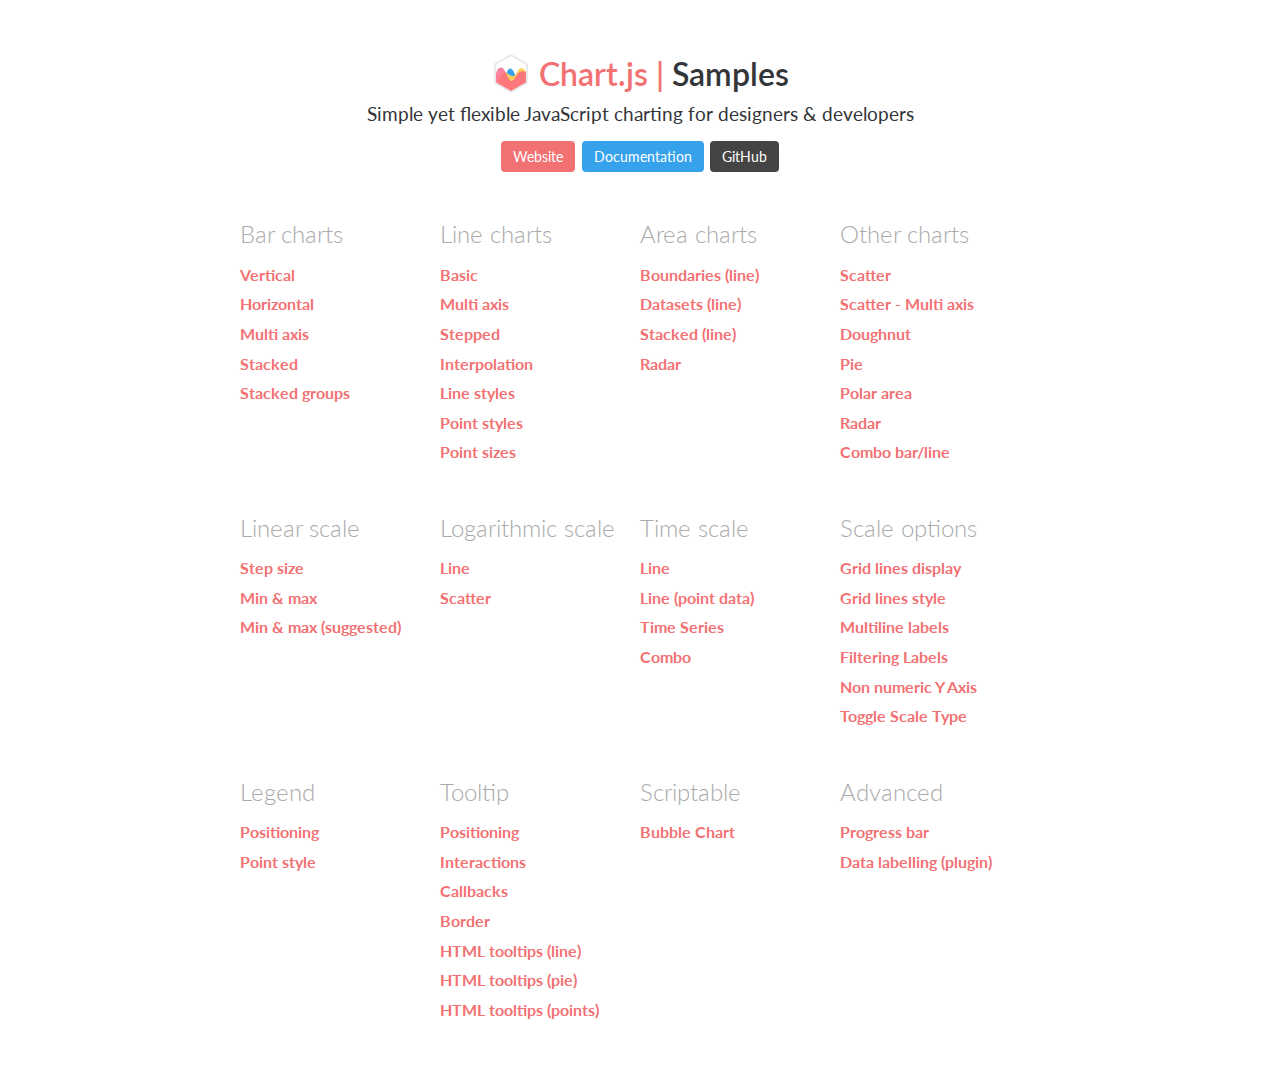
<file: chartjs/samples/index.html>
<!DOCTYPE html>
<html lang="en-US">
<head>
	<meta charset="utf-8">
	<meta http-equiv="X-UA-Compatible" content="IE=Edge">
	<meta name="viewport" content="width=device-width, initial-scale=1">
	<link rel="stylesheet" type="text/css" href="style.css">
	<link rel="icon" href="favicon.ico">
	<script src="samples.js"></script>
	<script src="utils.js"></script>
	<title>Chart.js samples</title>
</head>
<body>
	<div class="content">
		<div class="header">
			<div class="chartjs-title">Samples</div>
			<div class="chartjs-caption">Simple yet flexible JavaScript charting for designers &amp; developers</div>
			<div class="chartjs-links">
				<a class="btn btn-chartjs" href="http://www.chartjs.org">Website</a>
				<a class="btn btn-docs" href="http://www.chartjs.org/docs">Documentation</a>
				<a class="btn btn-gh" href="https://github.com/chartjs/Chart.js">GitHub</a>
			</div>
		</div>

		<div id="categories" class="samples-categories"></div>
	</div>

	<script>
		function createCategory(item) {
			var el = document.createElement('div');
			el.className = 'samples-category';
			el.innerHTML =
				'<div class="title">' + item.title + '</div>' +
				'<div class="items"></div>';
			return el;
		}

		function createEntry(item) {
			var el = document.createElement('div');
			el.className = 'samples-entry';
			el.innerHTML = '<a class="title" href="' + item.path + '">' + item.title + '</a>';
			return el;
		}

		var categories = document.getElementById('categories');
		Samples.items.forEach(function(item) {
			var category = createCategory(item);
			var children = category.getElementsByClassName('items')[0];

			(item.items || []).forEach(function(item2) {
				children.appendChild(createEntry(item2));
			});

			categories.appendChild(category);
		});
	</script>
</body>
</html>
</file>
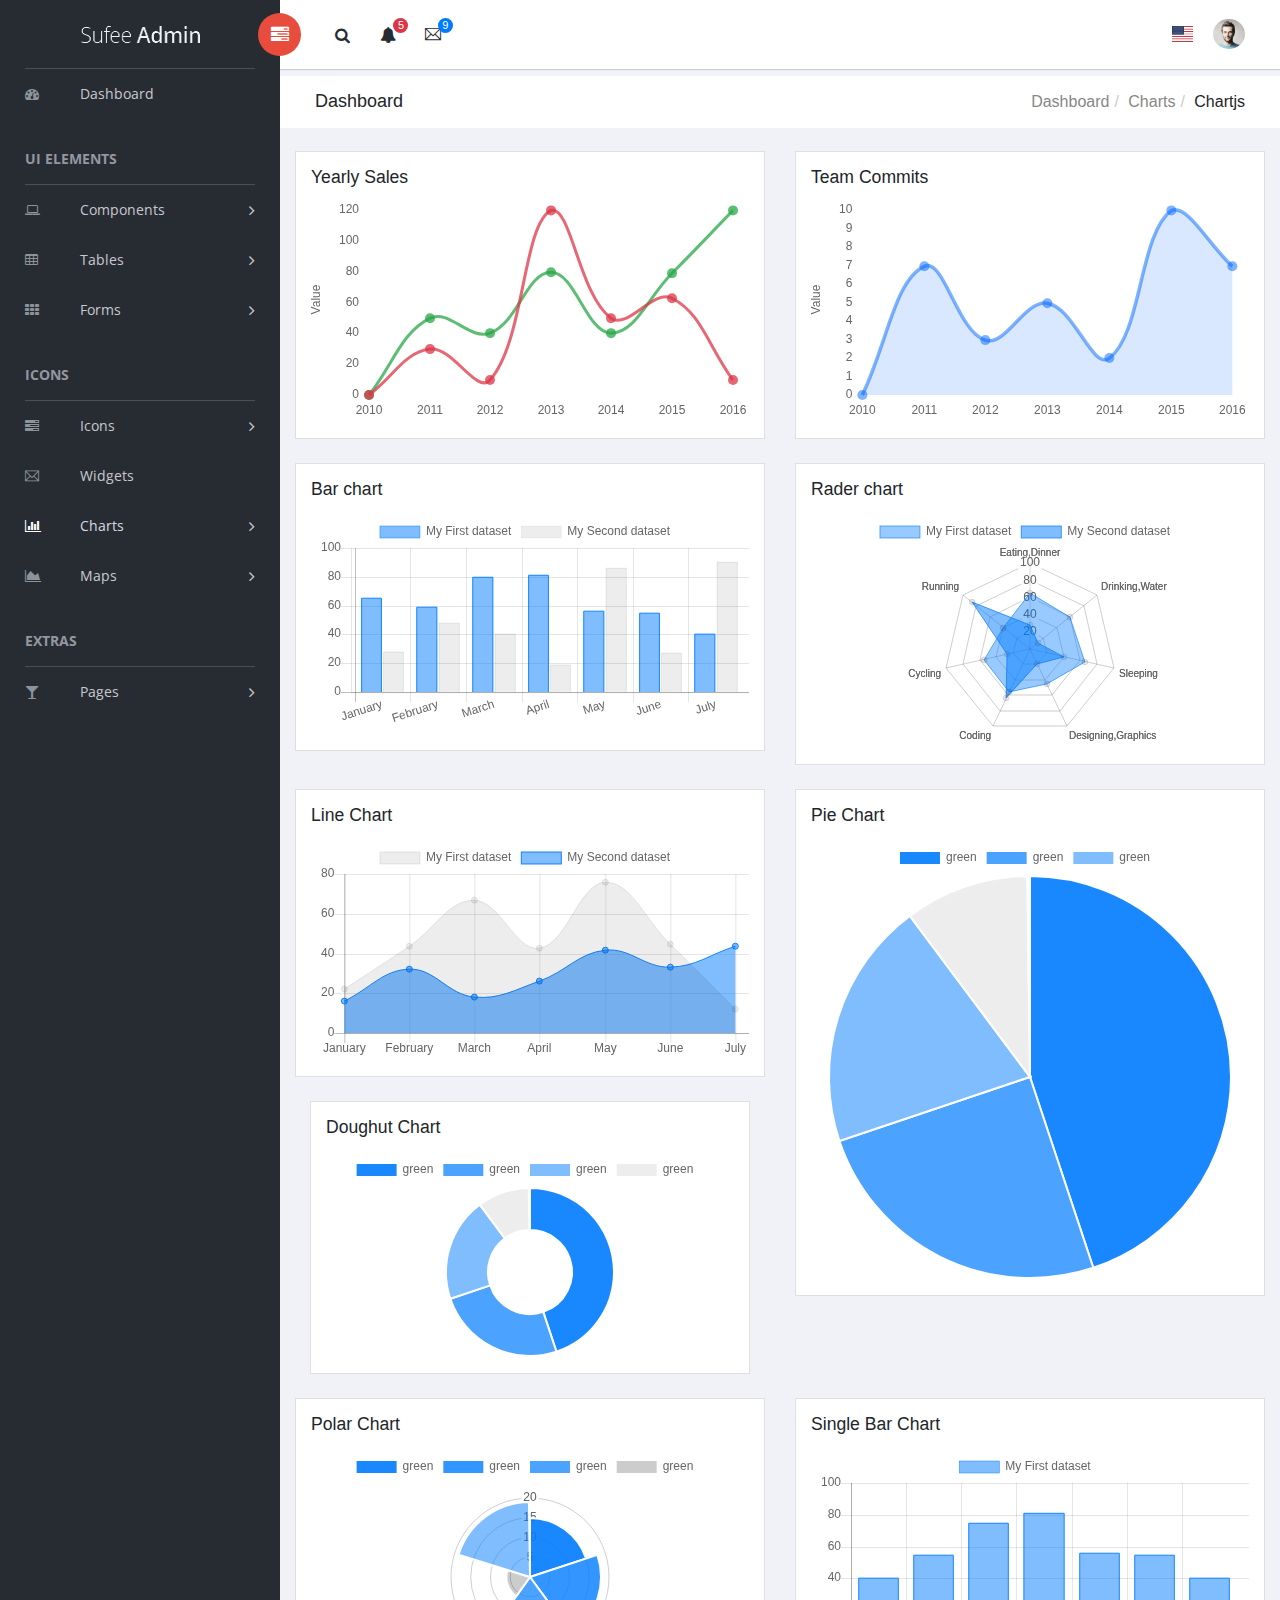
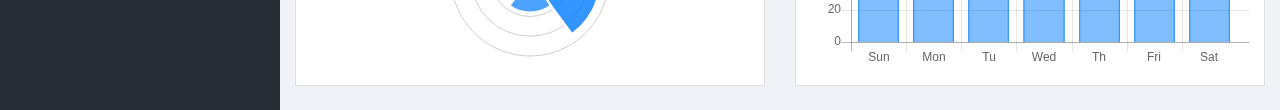
<file: charts-chartjs.html>
<!doctype html>
<!--[if lt IE 7]>      <html class="no-js lt-ie9 lt-ie8 lt-ie7" lang=""> <![endif]-->
<!--[if IE 7]>         <html class="no-js lt-ie9 lt-ie8" lang=""> <![endif]-->
<!--[if IE 8]>         <html class="no-js lt-ie9" lang=""> <![endif]-->
<!--[if gt IE 8]><!--> <html class="no-js" lang=""> <!--<![endif]-->
<head>
    <meta charset="utf-8">
    <meta http-equiv="X-UA-Compatible" content="IE=edge">
    <title>Sufee Admin - HTML5 Admin Template</title>
    <meta name="description" content="Sufee Admin - HTML5 Admin Template">
    <meta name="viewport" content="width=device-width, initial-scale=1">

    <link rel="apple-touch-icon" href="apple-icon.png">
    <link rel="shortcut icon" href="favicon.ico">

    <link rel="stylesheet" href="assets/css/normalize.css">
    <link rel="stylesheet" href="assets/css/bootstrap.min.css">
    <link rel="stylesheet" href="assets/css/font-awesome.min.css">
    <link rel="stylesheet" href="assets/css/themify-icons.css">
    <link rel="stylesheet" href="assets/css/flag-icon.min.css">
    <link rel="stylesheet" href="assets/css/cs-skin-elastic.css">
    <!-- <link rel="stylesheet" href="assets/css/bootstrap-select.less"> -->
    <link rel="stylesheet" href="assets/scss/style.css">

    <link href='https://fonts.googleapis.com/css?family=Open+Sans:400,600,700,800' rel='stylesheet' type='text/css'>

    <!-- <script type="text/javascript" src="https://cdn.jsdelivr.net/html5shiv/3.7.3/html5shiv.min.js"></script> -->

</head>
<body>
        <!-- Left Panel -->

    <aside id="left-panel" class="left-panel">
        <nav class="navbar navbar-expand-sm navbar-default">

            <div class="navbar-header">
                <button class="navbar-toggler" type="button" data-toggle="collapse" data-target="#main-menu" aria-controls="main-menu" aria-expanded="false" aria-label="Toggle navigation">
                    <i class="fa fa-bars"></i>
                </button>
                <a class="navbar-brand" href="./"><img src="images/logo.png" alt="Logo"></a>
                <a class="navbar-brand hidden" href="./"><img src="images/logo2.png" alt="Logo"></a>
            </div>

            <div id="main-menu" class="main-menu collapse navbar-collapse">
                <ul class="nav navbar-nav">
                    <li>
                        <a href="index.html"> <i class="menu-icon fa fa-dashboard"></i>Dashboard </a>
                    </li>
                    <h3 class="menu-title">UI elements</h3><!-- /.menu-title -->
                    <li class="menu-item-has-children dropdown">
                        <a href="#" class="dropdown-toggle" data-toggle="dropdown" aria-haspopup="true" aria-expanded="false"> <i class="menu-icon fa fa-laptop"></i>Components</a>
                        <ul class="sub-menu children dropdown-menu">
                            <li><i class="fa fa-puzzle-piece"></i><a href="ui-buttons.html">Buttons</a></li>
                            <li><i class="fa fa-id-badge"></i><a href="ui-badges.html">Badges</a></li>
                            <li><i class="fa fa-bars"></i><a href="ui-tabs.html">Tabs</a></li>
                            <li><i class="fa fa-share-square-o"></i><a href="ui-social-buttons.html">Social Buttons</a></li>
                            <li><i class="fa fa-id-card-o"></i><a href="ui-cards.html">Cards</a></li>
                            <li><i class="fa fa-exclamation-triangle"></i><a href="ui-alerts.html">Alerts</a></li>
                            <li><i class="fa fa-spinner"></i><a href="ui-progressbar.html">Progress Bars</a></li>
                            <li><i class="fa fa-fire"></i><a href="ui-modals.html">Modals</a></li>
                            <li><i class="fa fa-book"></i><a href="ui-switches.html">Switches</a></li>
                            <li><i class="fa fa-th"></i><a href="ui-grids.html">Grids</a></li>
                            <li><i class="fa fa-file-word-o"></i><a href="ui-typgraphy.html">Typography</a></li>
                        </ul>
                    </li>
                    <li class="menu-item-has-children dropdown">
                        <a href="#" class="dropdown-toggle" data-toggle="dropdown" aria-haspopup="true" aria-expanded="false"> <i class="menu-icon fa fa-table"></i>Tables</a>
                        <ul class="sub-menu children dropdown-menu">
                            <li><i class="fa fa-table"></i><a href="tables-basic.html">Basic Table</a></li>
                            <li><i class="fa fa-table"></i><a href="tables-data.html">Data Table</a></li>
                        </ul>
                    </li>
                    <li class="menu-item-has-children dropdown">
                        <a href="#" class="dropdown-toggle" data-toggle="dropdown" aria-haspopup="true" aria-expanded="false"> <i class="menu-icon fa fa-th"></i>Forms</a>
                        <ul class="sub-menu children dropdown-menu">
                            <li><i class="menu-icon fa fa-th"></i><a href="forms-basic.html">Basic Form</a></li>
                            <li><i class="menu-icon fa fa-th"></i><a href="forms-advanced.html">Advanced Form</a></li>
                        </ul>
                    </li>

                    <h3 class="menu-title">Icons</h3><!-- /.menu-title -->

                    <li class="menu-item-has-children dropdown">
                        <a href="#" class="dropdown-toggle" data-toggle="dropdown" aria-haspopup="true" aria-expanded="false"> <i class="menu-icon fa fa-tasks"></i>Icons</a>
                        <ul class="sub-menu children dropdown-menu">
                            <li><i class="menu-icon fa fa-fort-awesome"></i><a href="font-fontawesome.html">Font Awesome</a></li>
                            <li><i class="menu-icon ti-themify-logo"></i><a href="font-themify.html">Themefy Icons</a></li>
                        </ul>
                    </li>
                    <li>
                        <a href="widgets.html"> <i class="menu-icon ti-email"></i>Widgets </a>
                    </li>
                    <li class="menu-item-has-children active dropdown">
                        <a href="#" class="dropdown-toggle" data-toggle="dropdown" aria-haspopup="true" aria-expanded="false"> <i class="menu-icon fa fa-bar-chart"></i>Charts</a>
                        <ul class="sub-menu children dropdown-menu">
                            <li><i class="menu-icon fa fa-line-chart"></i><a href="charts-chartjs.html">Chart JS</a></li>
                            <li><i class="menu-icon fa fa-area-chart"></i><a href="charts-flot.html">Flot Chart</a></li>
                            <li><i class="menu-icon fa fa-pie-chart"></i><a href="charts-peity.html">Peity Chart</a></li>
                        </ul>
                    </li>

                    <li class="menu-item-has-children dropdown">
                        <a href="#" class="dropdown-toggle" data-toggle="dropdown" aria-haspopup="true" aria-expanded="false"> <i class="menu-icon fa fa-area-chart"></i>Maps</a>
                        <ul class="sub-menu children dropdown-menu">
                            <li><i class="menu-icon fa fa-map-o"></i><a href="maps-gmap.html">Google Maps</a></li>
                            <li><i class="menu-icon fa fa-street-view"></i><a href="maps-vector.html">Vector Maps</a></li>
                        </ul>
                    </li>
                    <h3 class="menu-title">Extras</h3><!-- /.menu-title -->
                    <li class="menu-item-has-children dropdown">
                        <a href="#" class="dropdown-toggle" data-toggle="dropdown" aria-haspopup="true" aria-expanded="false"> <i class="menu-icon fa fa-glass"></i>Pages</a>
                        <ul class="sub-menu children dropdown-menu">
                            <li><i class="menu-icon fa fa-sign-in"></i><a href="page-login.html">Login</a></li>
                            <li><i class="menu-icon fa fa-sign-in"></i><a href="page-register.html">Register</a></li>
                            <li><i class="menu-icon fa fa-paper-plane"></i><a href="pages-forget.html">Forget Pass</a></li>
                        </ul>
                    </li>
                </ul>
            </div><!-- /.navbar-collapse -->
        </nav>
    </aside><!-- /#left-panel -->

    <!-- Left Panel -->

    <!-- Right Panel -->

    <div id="right-panel" class="right-panel">

        <!-- Header-->
        <header id="header" class="header">

            <div class="header-menu">

                <div class="col-sm-7">
                    <a id="menuToggle" class="menutoggle pull-left"><i class="fa fa fa-tasks"></i></a>
                    <div class="header-left">
                        <button class="search-trigger"><i class="fa fa-search"></i></button>
                        <div class="form-inline">
                            <form class="search-form">
                                <input class="form-control mr-sm-2" type="text" placeholder="Search ..." aria-label="Search">
                                <button class="search-close" type="submit"><i class="fa fa-close"></i></button>
                            </form>
                        </div>

                        <div class="dropdown for-notification">
                          <button class="btn btn-secondary dropdown-toggle" type="button" id="notification" data-toggle="dropdown" aria-haspopup="true" aria-expanded="false">
                            <i class="fa fa-bell"></i>
                            <span class="count bg-danger">5</span>
                          </button>
                          <div class="dropdown-menu" aria-labelledby="notification">
                            <p class="red">You have 3 Notification</p>
                            <a class="dropdown-item media bg-flat-color-1" href="#">
                                <i class="fa fa-check"></i>
                                <p>Server #1 overloaded.</p>
                            </a>
                            <a class="dropdown-item media bg-flat-color-4" href="#">
                                <i class="fa fa-info"></i>
                                <p>Server #2 overloaded.</p>
                            </a>
                            <a class="dropdown-item media bg-flat-color-5" href="#">
                                <i class="fa fa-warning"></i>
                                <p>Server #3 overloaded.</p>
                            </a>
                          </div>
                        </div>

                        <div class="dropdown for-message">
                          <button class="btn btn-secondary dropdown-toggle" type="button"
                                id="message"
                                data-toggle="dropdown" aria-haspopup="true" aria-expanded="false">
                            <i class="ti-email"></i>
                            <span class="count bg-primary">9</span>
                          </button>
                          <div class="dropdown-menu" aria-labelledby="message">
                            <p class="red">You have 4 Mails</p>
                            <a class="dropdown-item media bg-flat-color-1" href="#">
                                <span class="photo media-left"><img alt="avatar" src="images/avatar/1.jpg"></span>
                                <span class="message media-body">
                                    <span class="name float-left">Jonathan Smith</span>
                                    <span class="time float-right">Just now</span>
                                        <p>Hello, this is an example msg</p>
                                </span>
                            </a>
                            <a class="dropdown-item media bg-flat-color-4" href="#">
                                <span class="photo media-left"><img alt="avatar" src="images/avatar/2.jpg"></span>
                                <span class="message media-body">
                                    <span class="name float-left">Jack Sanders</span>
                                    <span class="time float-right">5 minutes ago</span>
                                        <p>Lorem ipsum dolor sit amet, consectetur</p>
                                </span>
                            </a>
                            <a class="dropdown-item media bg-flat-color-5" href="#">
                                <span class="photo media-left"><img alt="avatar" src="images/avatar/3.jpg"></span>
                                <span class="message media-body">
                                    <span class="name float-left">Cheryl Wheeler</span>
                                    <span class="time float-right">10 minutes ago</span>
                                        <p>Hello, this is an example msg</p>
                                </span>
                            </a>
                            <a class="dropdown-item media bg-flat-color-3" href="#">
                                <span class="photo media-left"><img alt="avatar" src="images/avatar/4.jpg"></span>
                                <span class="message media-body">
                                    <span class="name float-left">Rachel Santos</span>
                                    <span class="time float-right">15 minutes ago</span>
                                        <p>Lorem ipsum dolor sit amet, consectetur</p>
                                </span>
                            </a>
                          </div>
                        </div>
                    </div>
                </div>

                <div class="col-sm-5">
                    <div class="user-area dropdown float-right">
                        <a href="#" class="dropdown-toggle" data-toggle="dropdown" aria-haspopup="true" aria-expanded="false">
                            <img class="user-avatar rounded-circle" src="images/admin.jpg" alt="User Avatar">
                        </a>

                        <div class="user-menu dropdown-menu">
                                <a class="nav-link" href="#"><i class="fa fa- user"></i>My Profile</a>

                                <a class="nav-link" href="#"><i class="fa fa- user"></i>Notifications <span class="count">13</span></a>

                                <a class="nav-link" href="#"><i class="fa fa -cog"></i>Settings</a>

                                <a class="nav-link" href="#"><i class="fa fa-power -off"></i>Logout</a>
                        </div>
                    </div>

                    <div class="language-select dropdown" id="language-select">
                        <a class="dropdown-toggle" href="#" data-toggle="dropdown"  id="language" aria-haspopup="true" aria-expanded="true">
                            <i class="flag-icon flag-icon-us"></i>
                        </a>
                        <div class="dropdown-menu" aria-labelledby="language" >
                            <div class="dropdown-item">
                                <span class="flag-icon flag-icon-fr"></span>
                            </div>
                            <div class="dropdown-item">
                                <i class="flag-icon flag-icon-es"></i>
                            </div>
                            <div class="dropdown-item">
                                <i class="flag-icon flag-icon-us"></i>
                            </div>
                            <div class="dropdown-item">
                                <i class="flag-icon flag-icon-it"></i>
                            </div>
                        </div>
                    </div>

                </div>
            </div>

        </header><!-- /header -->
        <!-- Header-->

        <div class="breadcrumbs">
            <div class="col-sm-4">
                <div class="page-header float-left">
                    <div class="page-title">
                        <h1>Dashboard</h1>
                    </div>
                </div>
            </div>
            <div class="col-sm-8">
                <div class="page-header float-right">
                    <div class="page-title">
                        <ol class="breadcrumb text-right">
                            <li><a href="#">Dashboard</a></li>
                            <li><a href="#">Charts</a></li>
                            <li class="active">Chartjs</li>
                        </ol>
                    </div>
                </div>
            </div>
        </div>

        <div class="content mt-3">
            <div class="animated fadeIn">
                <div class="row">

                        <div class="col-lg-6">
                            <div class="card">
                                <div class="card-body">
                                    <h4 class="mb-3">Yearly Sales </h4>
                                    <canvas id="sales-chart"></canvas>
                                </div>
                            </div>
                        </div><!-- /# column -->

                        <div class="col-lg-6">
                            <div class="card">
                                <div class="card-body">
                                    <h4 class="mb-3">Team Commits </h4>
                                    <canvas id="team-chart"></canvas>
                                </div>
                            </div>
                        </div><!-- /# column -->

                        <div class="col-lg-6">
                            <div class="card">
                                <div class="card-body">
                                    <h4 class="mb-3">Bar chart </h4>
                                    <canvas id="barChart"></canvas>
                                </div>
                            </div>
                        </div><!-- /# column -->

                        <div class="col-lg-6">
                            <div class="card">
                                <div class="card-body">
                                    <h4 class="mb-3">Rader chart </h4>
                                    <canvas id="radarChart"></canvas>
                                </div>
                            </div>
                        </div><!-- /# column -->

                        <div class="col-lg-6">
                            <div class="card">
                                <div class="card-body">
                                    <h4 class="mb-3">Line Chart </h4>
                                    <canvas id="lineChart"></canvas>
                                </div>
                            </div>

                            <div class="col-lg-12">
                                <div class="card">
                                    <div class="card-body">
                                        <h4 class="mb-3">Doughut Chart </h4>
                                        <canvas id="doughutChart"></canvas>
                                    </div>
                                </div>
                            </div><!-- /# column -->

                        </div><!-- /# column -->

                        <div class="col-lg-6">
                            <div class="card">
                                <div class="card-body">
                                    <h4 class="mb-3">Pie Chart </h4>
                                    <canvas id="pieChart"></canvas>
                                </div>
                            </div>
                        </div><!-- /# column -->


                        <div class="col-lg-6">
                            <div class="card">
                                <div class="card-body">
                                    <h4 class="mb-3">Polar Chart </h4>
                                    <canvas id="polarChart"></canvas>
                                </div>
                            </div>
                        </div><!-- /# column -->

                        <div class="col-lg-6">
                            <div class="card">
                                <div class="card-body">
                                    <h4 class="mb-3">Single Bar Chart </h4>
                                    <canvas id="singelBarChart"></canvas>
                                </div>
                            </div>
                        </div><!-- /# column -->



                </div>

            </div><!-- .animated -->
        </div><!-- .content -->


    </div><!-- /#right-panel -->

    <!-- Right Panel -->


    <script src="assets/js/vendor/jquery-2.1.4.min.js"></script>
    <script src="assets/js/popper.min.js"></script>
    <script src="assets/js/plugins.js"></script>
    <script src="assets/js/main.js"></script>
        <!--  Chart js -->
    <script src="assets/js/lib/chart-js/Chart.bundle.js"></script>
    <script src="assets/js/lib/chart-js/chartjs-init.js"></script>

</body>
</html>
</file>
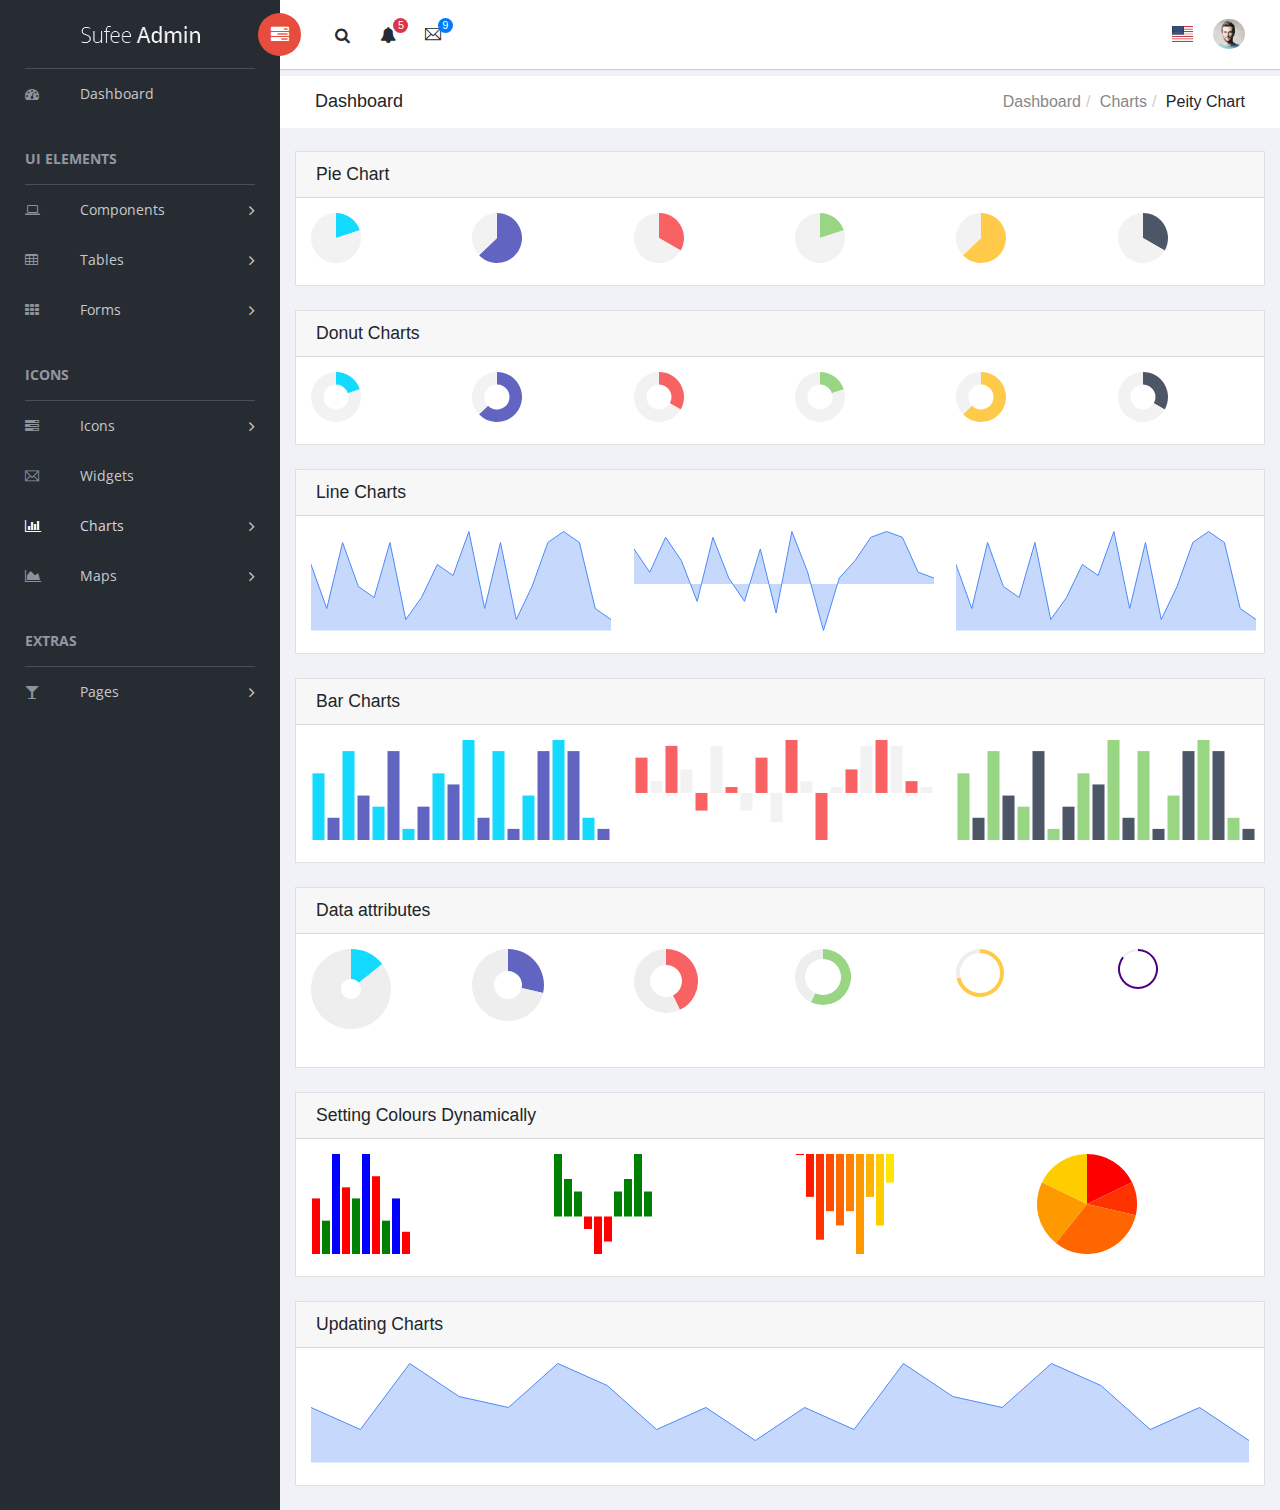
<file: charts-peity.html>
<!doctype html>
<!--[if lt IE 7]>      <html class="no-js lt-ie9 lt-ie8 lt-ie7" lang=""> <![endif]-->
<!--[if IE 7]>         <html class="no-js lt-ie9 lt-ie8" lang=""> <![endif]-->
<!--[if IE 8]>         <html class="no-js lt-ie9" lang=""> <![endif]-->
<!--[if gt IE 8]><!--> <html class="no-js" lang=""> <!--<![endif]-->
<head>
    <meta charset="utf-8">
    <meta http-equiv="X-UA-Compatible" content="IE=edge">
    <title>Sufee Admin - HTML5 Admin Template</title>
    <meta name="description" content="Sufee Admin - HTML5 Admin Template">
    <meta name="viewport" content="width=device-width, initial-scale=1">

    <link rel="apple-touch-icon" href="apple-icon.png">
    <link rel="shortcut icon" href="favicon.ico">

    <link rel="stylesheet" href="assets/css/normalize.css">
    <link rel="stylesheet" href="assets/css/bootstrap.min.css">
    <link rel="stylesheet" href="assets/css/font-awesome.min.css">
    <link rel="stylesheet" href="assets/css/themify-icons.css">
    <link rel="stylesheet" href="assets/css/flag-icon.min.css">
    <link rel="stylesheet" href="assets/css/cs-skin-elastic.css">
    <!-- <link rel="stylesheet" href="assets/css/bootstrap-select.less"> -->
    <link rel="stylesheet" href="assets/scss/style.css">

    <link href='https://fonts.googleapis.com/css?family=Open+Sans:400,600,700,800' rel='stylesheet' type='text/css'>

    <!-- <script type="text/javascript" src="https://cdn.jsdelivr.net/html5shiv/3.7.3/html5shiv.min.js"></script> -->

</head>
<body>
        <!-- Left Panel -->

    <aside id="left-panel" class="left-panel">
        <nav class="navbar navbar-expand-sm navbar-default">

            <div class="navbar-header">
                <button class="navbar-toggler" type="button" data-toggle="collapse" data-target="#main-menu" aria-controls="main-menu" aria-expanded="false" aria-label="Toggle navigation">
                    <i class="fa fa-bars"></i>
                </button>
                <a class="navbar-brand" href="./"><img src="images/logo.png" alt="Logo"></a>
                <a class="navbar-brand hidden" href="./"><img src="images/logo2.png" alt="Logo"></a>
            </div>

            <div id="main-menu" class="main-menu collapse navbar-collapse">
                <ul class="nav navbar-nav">
                    <li>
                        <a href="index.html"> <i class="menu-icon fa fa-dashboard"></i>Dashboard </a>
                    </li>
                    <h3 class="menu-title">UI elements</h3><!-- /.menu-title -->
                    <li class="menu-item-has-children dropdown">
                        <a href="#" class="dropdown-toggle" data-toggle="dropdown" aria-haspopup="true" aria-expanded="false"> <i class="menu-icon fa fa-laptop"></i>Components</a>
                        <ul class="sub-menu children dropdown-menu">
                            <li><i class="fa fa-puzzle-piece"></i><a href="ui-buttons.html">Buttons</a></li>
                            <li><i class="fa fa-id-badge"></i><a href="ui-badges.html">Badges</a></li>
                            <li><i class="fa fa-bars"></i><a href="ui-tabs.html">Tabs</a></li>
                            <li><i class="fa fa-share-square-o"></i><a href="ui-social-buttons.html">Social Buttons</a></li>
                            <li><i class="fa fa-id-card-o"></i><a href="ui-cards.html">Cards</a></li>
                            <li><i class="fa fa-exclamation-triangle"></i><a href="ui-alerts.html">Alerts</a></li>
                            <li><i class="fa fa-spinner"></i><a href="ui-progressbar.html">Progress Bars</a></li>
                            <li><i class="fa fa-fire"></i><a href="ui-modals.html">Modals</a></li>
                            <li><i class="fa fa-book"></i><a href="ui-switches.html">Switches</a></li>
                            <li><i class="fa fa-th"></i><a href="ui-grids.html">Grids</a></li>
                            <li><i class="fa fa-file-word-o"></i><a href="ui-typgraphy.html">Typography</a></li>
                        </ul>
                    </li>
                    <li class="menu-item-has-children dropdown">
                        <a href="#" class="dropdown-toggle" data-toggle="dropdown" aria-haspopup="true" aria-expanded="false"> <i class="menu-icon fa fa-table"></i>Tables</a>
                        <ul class="sub-menu children dropdown-menu">
                            <li><i class="fa fa-table"></i><a href="tables-basic.html">Basic Table</a></li>
                            <li><i class="fa fa-table"></i><a href="tables-data.html">Data Table</a></li>
                        </ul>
                    </li>
                    <li class="menu-item-has-children dropdown">
                        <a href="#" class="dropdown-toggle" data-toggle="dropdown" aria-haspopup="true" aria-expanded="false"> <i class="menu-icon fa fa-th"></i>Forms</a>
                        <ul class="sub-menu children dropdown-menu">
                            <li><i class="menu-icon fa fa-th"></i><a href="forms-basic.html">Basic Form</a></li>
                            <li><i class="menu-icon fa fa-th"></i><a href="forms-advanced.html">Advanced Form</a></li>
                        </ul>
                    </li>

                    <h3 class="menu-title">Icons</h3><!-- /.menu-title -->

                    <li class="menu-item-has-children dropdown">
                        <a href="#" class="dropdown-toggle" data-toggle="dropdown" aria-haspopup="true" aria-expanded="false"> <i class="menu-icon fa fa-tasks"></i>Icons</a>
                        <ul class="sub-menu children dropdown-menu">
                            <li><i class="menu-icon fa fa-fort-awesome"></i><a href="font-fontawesome.html">Font Awesome</a></li>
                            <li><i class="menu-icon ti-themify-logo"></i><a href="font-themify.html">Themefy Icons</a></li>
                        </ul>
                    </li>
                    <li>
                        <a href="widgets.html"> <i class="menu-icon ti-email"></i>Widgets </a>
                    </li>
                    <li class="menu-item-has-children active dropdown">
                        <a href="#" class="dropdown-toggle" data-toggle="dropdown" aria-haspopup="true" aria-expanded="false"> <i class="menu-icon fa fa-bar-chart"></i>Charts</a>
                        <ul class="sub-menu children dropdown-menu">
                            <li><i class="menu-icon fa fa-line-chart"></i><a href="charts-chartjs.html">Chart JS</a></li>
                            <li><i class="menu-icon fa fa-area-chart"></i><a href="charts-flot.html">Flot Chart</a></li>
                            <li><i class="menu-icon fa fa-pie-chart"></i><a href="charts-peity.html">Peity Chart</a></li>
                        </ul>
                    </li>

                    <li class="menu-item-has-children dropdown">
                        <a href="#" class="dropdown-toggle" data-toggle="dropdown" aria-haspopup="true" aria-expanded="false"> <i class="menu-icon fa fa-area-chart"></i>Maps</a>
                        <ul class="sub-menu children dropdown-menu">
                            <li><i class="menu-icon fa fa-map-o"></i><a href="maps-gmap.html">Google Maps</a></li>
                            <li><i class="menu-icon fa fa-street-view"></i><a href="maps-vector.html">Vector Maps</a></li>
                        </ul>
                    </li>
                    <h3 class="menu-title">Extras</h3><!-- /.menu-title -->
                    <li class="menu-item-has-children dropdown">
                        <a href="#" class="dropdown-toggle" data-toggle="dropdown" aria-haspopup="true" aria-expanded="false"> <i class="menu-icon fa fa-glass"></i>Pages</a>
                        <ul class="sub-menu children dropdown-menu">
                            <li><i class="menu-icon fa fa-sign-in"></i><a href="page-login.html">Login</a></li>
                            <li><i class="menu-icon fa fa-sign-in"></i><a href="page-register.html">Register</a></li>
                            <li><i class="menu-icon fa fa-paper-plane"></i><a href="pages-forget.html">Forget Pass</a></li>
                        </ul>
                    </li>
                </ul>
            </div><!-- /.navbar-collapse -->
        </nav>
    </aside><!-- /#left-panel -->

    <!-- Left Panel -->

    <!-- Right Panel -->

    <div id="right-panel" class="right-panel">

        <!-- Header-->
        <header id="header" class="header">

            <div class="header-menu">

                <div class="col-sm-7">
                    <a id="menuToggle" class="menutoggle pull-left"><i class="fa fa fa-tasks"></i></a>
                    <div class="header-left">
                        <button class="search-trigger"><i class="fa fa-search"></i></button>
                        <div class="form-inline">
                            <form class="search-form">
                                <input class="form-control mr-sm-2" type="text" placeholder="Search ..." aria-label="Search">
                                <button class="search-close" type="submit"><i class="fa fa-close"></i></button>
                            </form>
                        </div>

                        <div class="dropdown for-notification">
                          <button class="btn btn-secondary dropdown-toggle" type="button" id="notification" data-toggle="dropdown" aria-haspopup="true" aria-expanded="false">
                            <i class="fa fa-bell"></i>
                            <span class="count bg-danger">5</span>
                          </button>
                          <div class="dropdown-menu" aria-labelledby="notification">
                            <p class="red">You have 3 Notification</p>
                            <a class="dropdown-item media bg-flat-color-1" href="#">
                                <i class="fa fa-check"></i>
                                <p>Server #1 overloaded.</p>
                            </a>
                            <a class="dropdown-item media bg-flat-color-4" href="#">
                                <i class="fa fa-info"></i>
                                <p>Server #2 overloaded.</p>
                            </a>
                            <a class="dropdown-item media bg-flat-color-5" href="#">
                                <i class="fa fa-warning"></i>
                                <p>Server #3 overloaded.</p>
                            </a>
                          </div>
                        </div>

                        <div class="dropdown for-message">
                          <button class="btn btn-secondary dropdown-toggle" type="button"
                                id="message"
                                data-toggle="dropdown" aria-haspopup="true" aria-expanded="false">
                            <i class="ti-email"></i>
                            <span class="count bg-primary">9</span>
                          </button>
                          <div class="dropdown-menu" aria-labelledby="message">
                            <p class="red">You have 4 Mails</p>
                            <a class="dropdown-item media bg-flat-color-1" href="#">
                                <span class="photo media-left"><img alt="avatar" src="images/avatar/1.jpg"></span>
                                <span class="message media-body">
                                    <span class="name float-left">Jonathan Smith</span>
                                    <span class="time float-right">Just now</span>
                                        <p>Hello, this is an example msg</p>
                                </span>
                            </a>
                            <a class="dropdown-item media bg-flat-color-4" href="#">
                                <span class="photo media-left"><img alt="avatar" src="images/avatar/2.jpg"></span>
                                <span class="message media-body">
                                    <span class="name float-left">Jack Sanders</span>
                                    <span class="time float-right">5 minutes ago</span>
                                        <p>Lorem ipsum dolor sit amet, consectetur</p>
                                </span>
                            </a>
                            <a class="dropdown-item media bg-flat-color-5" href="#">
                                <span class="photo media-left"><img alt="avatar" src="images/avatar/3.jpg"></span>
                                <span class="message media-body">
                                    <span class="name float-left">Cheryl Wheeler</span>
                                    <span class="time float-right">10 minutes ago</span>
                                        <p>Hello, this is an example msg</p>
                                </span>
                            </a>
                            <a class="dropdown-item media bg-flat-color-3" href="#">
                                <span class="photo media-left"><img alt="avatar" src="images/avatar/4.jpg"></span>
                                <span class="message media-body">
                                    <span class="name float-left">Rachel Santos</span>
                                    <span class="time float-right">15 minutes ago</span>
                                        <p>Lorem ipsum dolor sit amet, consectetur</p>
                                </span>
                            </a>
                          </div>
                        </div>
                    </div>
                </div>

                <div class="col-sm-5">
                    <div class="user-area dropdown float-right">
                        <a href="#" class="dropdown-toggle" data-toggle="dropdown" aria-haspopup="true" aria-expanded="false">
                            <img class="user-avatar rounded-circle" src="images/admin.jpg" alt="User Avatar">
                        </a>

                        <div class="user-menu dropdown-menu">
                                <a class="nav-link" href="#"><i class="fa fa- user"></i>My Profile</a>

                                <a class="nav-link" href="#"><i class="fa fa- user"></i>Notifications <span class="count">13</span></a>

                                <a class="nav-link" href="#"><i class="fa fa -cog"></i>Settings</a>

                                <a class="nav-link" href="#"><i class="fa fa-power -off"></i>Logout</a>
                        </div>
                    </div>

                    <div class="language-select dropdown" id="language-select">
                        <a class="dropdown-toggle" href="#" data-toggle="dropdown"  id="language" aria-haspopup="true" aria-expanded="true">
                            <i class="flag-icon flag-icon-us"></i>
                        </a>
                        <div class="dropdown-menu" aria-labelledby="language" >
                            <div class="dropdown-item">
                                <span class="flag-icon flag-icon-fr"></span>
                            </div>
                            <div class="dropdown-item">
                                <i class="flag-icon flag-icon-es"></i>
                            </div>
                            <div class="dropdown-item">
                                <i class="flag-icon flag-icon-us"></i>
                            </div>
                            <div class="dropdown-item">
                                <i class="flag-icon flag-icon-it"></i>
                            </div>
                        </div>
                    </div>

                </div>
            </div>

        </header><!-- /header -->
        <!-- Header-->

        <div class="breadcrumbs">
            <div class="col-sm-4">
                <div class="page-header float-left">
                    <div class="page-title">
                        <h1>Dashboard</h1>
                    </div>
                </div>
            </div>
            <div class="col-sm-8">
                <div class="page-header float-right">
                    <div class="page-title">
                        <ol class="breadcrumb text-right">
                            <li><a href="#">Dashboard</a></li>
                            <li><a href="#">Charts</a></li>
                            <li class="active">Peity Chart</li>
                        </ol>
                    </div>
                </div>
            </div>
        </div>

        <div class="content mt-3">
            <div class="animated fadeIn">
                <div class="row">






                    <div class="col-lg-12">
                        <div class="card">
                            <div class="card-header">
                                <h4>Pie Chart</h4>
                            </div>
                            <div class="card-body">
                                <div class="row">
                                    <div class="col-lg-2">
                                        <span class="pie" data-peity='{ "fill": ["#13dafe", "#f2f2f2"]}'>1/5</span>
                                    </div>
                                    <div class="col-lg-2">
                                        <span class="pie" data-peity='{ "fill": ["#6164C1", "#f2f2f2"]}'>226/360</span>
                                    </div>
                                    <div class="col-lg-2">
                                        <span class="pie" data-peity='{ "fill": ["#F96262", "#f2f2f2"]}'>0.52/1.561</span>
                                    </div>
                                    <div class="col-lg-2">
                                        <span class="pie" data-peity='{ "fill": ["#99D683", "#f2f2f2"]}'>1,4</span>
                                    </div>
                                    <div class="col-lg-2">
                                        <span class="pie" data-peity='{ "fill": ["#FFCA4A", "#f2f2f2"]}'>226,134</span>
                                    </div>
                                    <div class="col-lg-2">
                                        <span class="pie" data-peity='{ "fill": ["#4C5667", "#f2f2f2"]}'>0.52,1.041</span>
                                    </div>
                                </div>
                            </div>
                        </div>
                        <!-- /# card -->
                    </div>
                    <!-- /# column -->

                    <!-- /# row -->

                    <div class="col-lg-12">
                        <div class="card">
                            <div class="card-header">
                                <h4>Donut Charts</h4>
                            </div>
                            <div class="card-body">
                                <div class="row">
                                    <div class="col-lg-2">
                                        <span class="donut" data-peity='{ "fill": ["#13DAFE", "#f2f2f2"]}'>1/5</span>
                                    </div>
                                    <div class="col-lg-2">
                                        <span class="donut" data-peity='{ "fill": ["#6164C1", "#f2f2f2"]}'>226/360</span>
                                    </div>
                                    <div class="col-lg-2">
                                        <span class="donut" data-peity='{ "fill": ["#F96262", "#f2f2f2"]}'>0.52/1.561</span>
                                    </div>
                                    <div class="col-lg-2">
                                        <span class="donut" data-peity='{ "fill": ["#99D683", "#f2f2f2"]}'>1,4</span>
                                    </div>
                                    <div class="col-lg-2">
                                        <span class="donut" data-peity='{ "fill": ["#FFCA4A", "#f2f2f2"]}'>226,134</span>
                                    </div>
                                    <div class="col-lg-2">
                                        <span class="donut" data-peity='{ "fill": ["#4C5667", "#f2f2f2"]}'>0.52,1.041</span>
                                    </div>
                                </div>
                            </div>
                        </div>
                        <!-- /# card -->
                    </div>
                    <!-- /# column -->

                    <!-- /# row -->

                        <div class="col-lg-12">
                            <div class="card">
                                <div class="card-header">
                                    <h4>Line Charts</h4>
                                </div>
                                <div class="card-body">
                                    <div class="row">
                                        <div class="col-lg-4">
                                            <span class="peity-line" data-width="100%">6,2,8,4,3,8,1,3,6,5,9,2,8,1,4,8,9,8,2,1</span>
                                        </div>
                                        <div class="col-lg-4">
                                            <span class="peity-line" data-width="100%">6,2,8,4,-3,8,1,-3,6,-5,9,2,-8,1,4,8,9,8,2,1</span>
                                        </div>
                                        <div class="col-lg-4">
                                            <span class="peity-line" data-width="100%">6,2,8,4,3,8,1,3,6,5,9,2,8,1,4,8,9,8,2,1</span>
                                        </div>
                                    </div>
                                </div>
                            </div>
                            <!-- /# card -->
                        </div>
                        <!-- /# column -->

                    <!-- /# row -->

                        <div class="col-lg-12">
                            <div class="card">
                                <div class="card-header">
                                    <h4>Bar Charts</h4>
                                </div>
                                <div class="card-body">
                                    <div class="row">
                                        <div class="col-lg-4">
                                            <span class="bar" data-peity='{ "fill": ["#13DAFE", "#6164C1"]}'>6,2,8,4,3,8,1,3,6,5,9,2,8,1,4,8,9,8,2,1</span>
                                        </div>
                                        <div class="col-lg-4">
                                            <span class="bar" data-peity='{ "fill": ["#F96262", "#f2f2f2"]}'>6,2,8,4,-3,8,1,-3,6,-5,9,2,-8,1,4,8,9,8,2,1</span>
                                        </div>
                                        <div class="col-lg-4">
                                            <span class="bar" data-peity='{ "fill": ["#99D683", "#4C5667"]}'>6,2,8,4,3,8,1,3,6,5,9,2,8,1,4,8,9,8,2,1</span>
                                        </div>
                                    </div>
                                </div>
                            </div>
                            <!-- /# card -->
                        </div>
                        <!-- /# column -->

                    <!-- /# row -->

                        <div class="col-lg-12">
                            <div class="card">
                                <div class="card-header">
                                    <h4>Data attributes</h4>
                                </div>
                                <div class="card-body">
                                    <div class="row">
                                        <div class="col-lg-2">
                                            <p class="data-attributes">
                                                <span data-peity='{ "fill": ["#13DAFE", "#eeeeee"],    "innerRadius": 10, "radius": 40 }'>1/7</span>
                                            </p>
                                        </div>
                                        <div class="col-lg-2">
                                            <p class="data-attributes">
                                                <span data-peity='{ "fill": ["#6164C1", "#eeeeee"], "innerRadius": 14, "radius": 36 }'>2/7</span>
                                            </p>
                                        </div>
                                        <div class="col-lg-2">
                                            <p class="data-attributes">
                                                <span data-peity='{ "fill": ["#F96262", "#eeeeee"], "innerRadius": 16, "radius": 32 }'>3/7</span>
                                            </p>
                                        </div>
                                        <div class="col-lg-2">
                                            <p class="data-attributes">
                                                <span data-peity='{ "fill": ["#99D683", "#eeeeee"],  "innerRadius": 18, "radius": 28 }'>4/7</span>
                                            </p>
                                        </div>
                                        <div class="col-lg-2">
                                            <p class="data-attributes">
                                                <span data-peity='{ "fill": ["#FFCA4A", "#eeeeee"],   "innerRadius": 20, "radius": 24 }'>5/7</span>
                                            </p>
                                        </div>
                                        <div class="col-lg-2">
                                            <p class="data-attributes">
                                                <span data-peity='{ "fill": ["indigo", "#eeeeee"], "innerRadius": 18, "radius": 20 }'>6/7</span>
                                            </p>
                                        </div>
                                    </div>
                                </div>
                            </div>
                            <!-- /# card -->
                        </div>
                        <!-- /# column -->

                    <!-- /# row -->

                        <div class="col-lg-12">
                            <div class="card">
                                <div class="card-header">
                                    <h4>Setting Colours Dynamically</h4>
                                </div>
                                <div class="card-body">
                                    <div class="row">
                                        <div class="col-lg-3">
                                            <span class="bar-colours-1">5,3,9,6,5,9,7,3,5,2</span>
                                        </div>
                                        <div class="col-lg-3">
                                            <span class="bar-colours-2">5,3,2,-1,-3,-2,2,3,5,2</span>
                                        </div>
                                        <div class="col-lg-3">
                                            <span class="bar-colours-3">0,-3,-6,-4,-5,-4,-7,-3,-5,-2</span>
                                        </div>
                                        <div class="col-lg-3">
                                            <span class="pie-colours-2">5,3,9,6,5</span>
                                        </div>
                                    </div>
                                </div>
                            </div>
                            <!-- /# card -->
                        </div>
                        <!-- /# column -->

                    <!-- /# row -->
                        <div class="col-lg-12">
                            <div class="card">
                                <div class="card-header">
                                    <h4>Updating Charts</h4>
                                </div>
                                <div class="card-body">
                                    <span class="updating-chart">5,3,9,6,5,9,7,3,5,2,5,3,9,6,5,9,7,3,5,2</span>
                                </div>
                            </div>
                            <!-- /# card -->
                        </div>
                        <!-- /# column -->







                </div> <!-- .row -->
            </div><!-- .animated -->
        </div><!-- .content -->


    </div><!-- /#right-panel -->

    <!-- Right Panel -->


    <script src="assets/js/vendor/jquery-2.1.4.min.js"></script>
    <script src="assets/js/popper.min.js"></script>
    <script src="assets/js/plugins.js"></script>
    <script src="assets/js/main.js"></script>

    <script src="assets/js/lib/peitychart/jquery.peity.min.js"></script>
    <!-- scripit init-->
    <script src="assets/js/lib/peitychart/peitychart.init.js"></script>
    <!-- scripit init-->

</body>
</html>
</file>
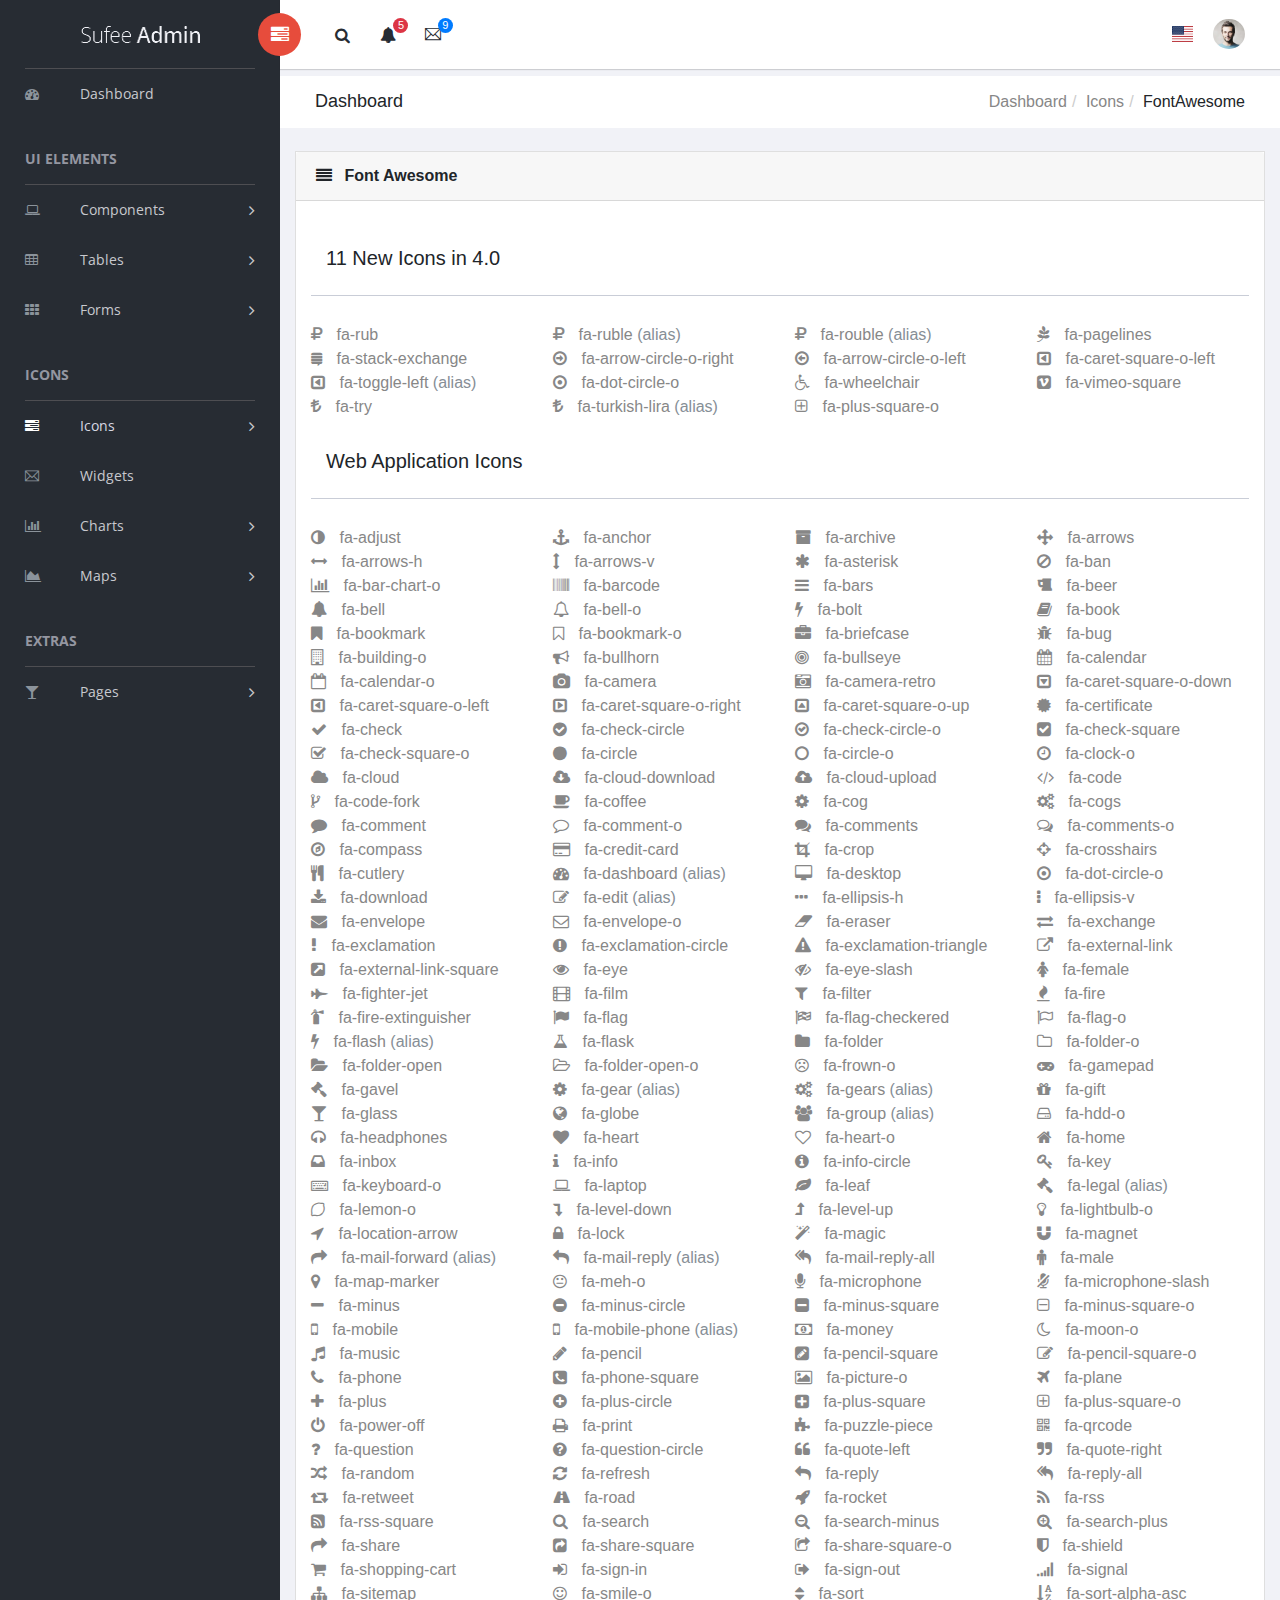
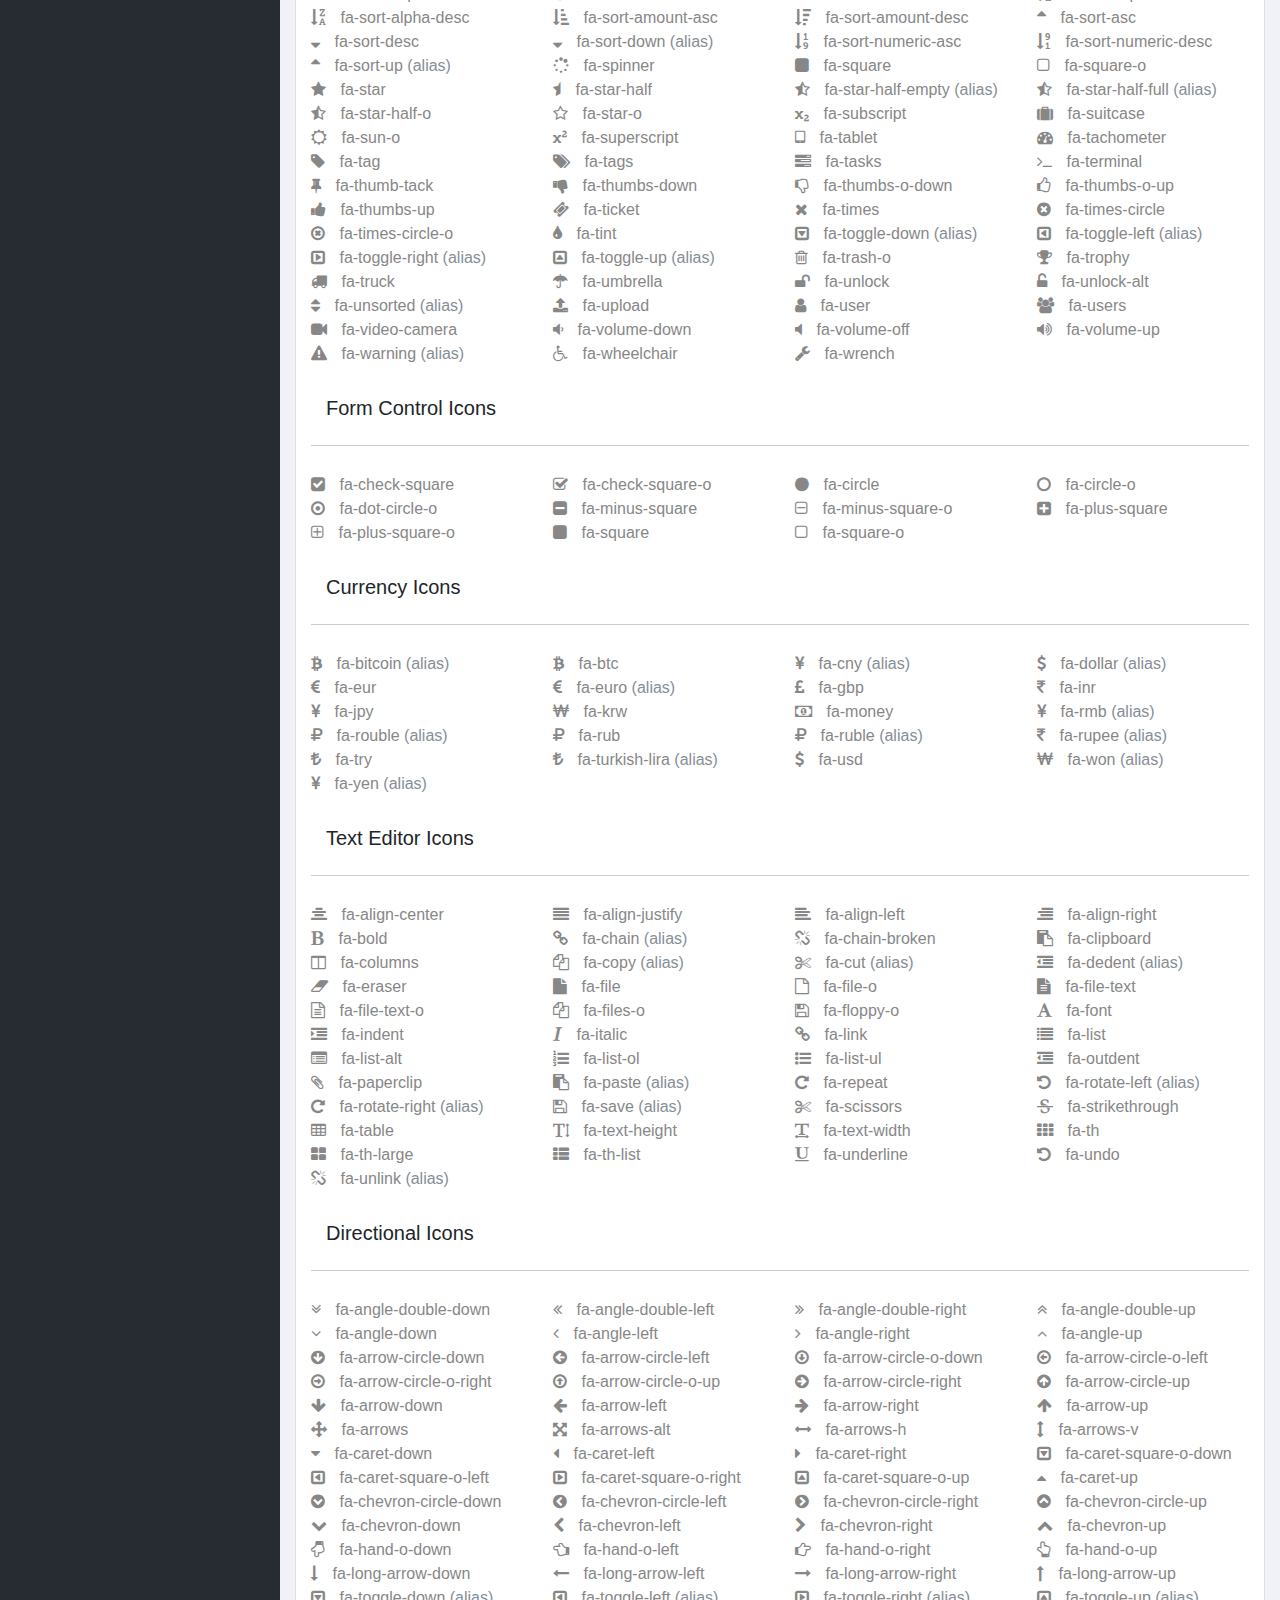
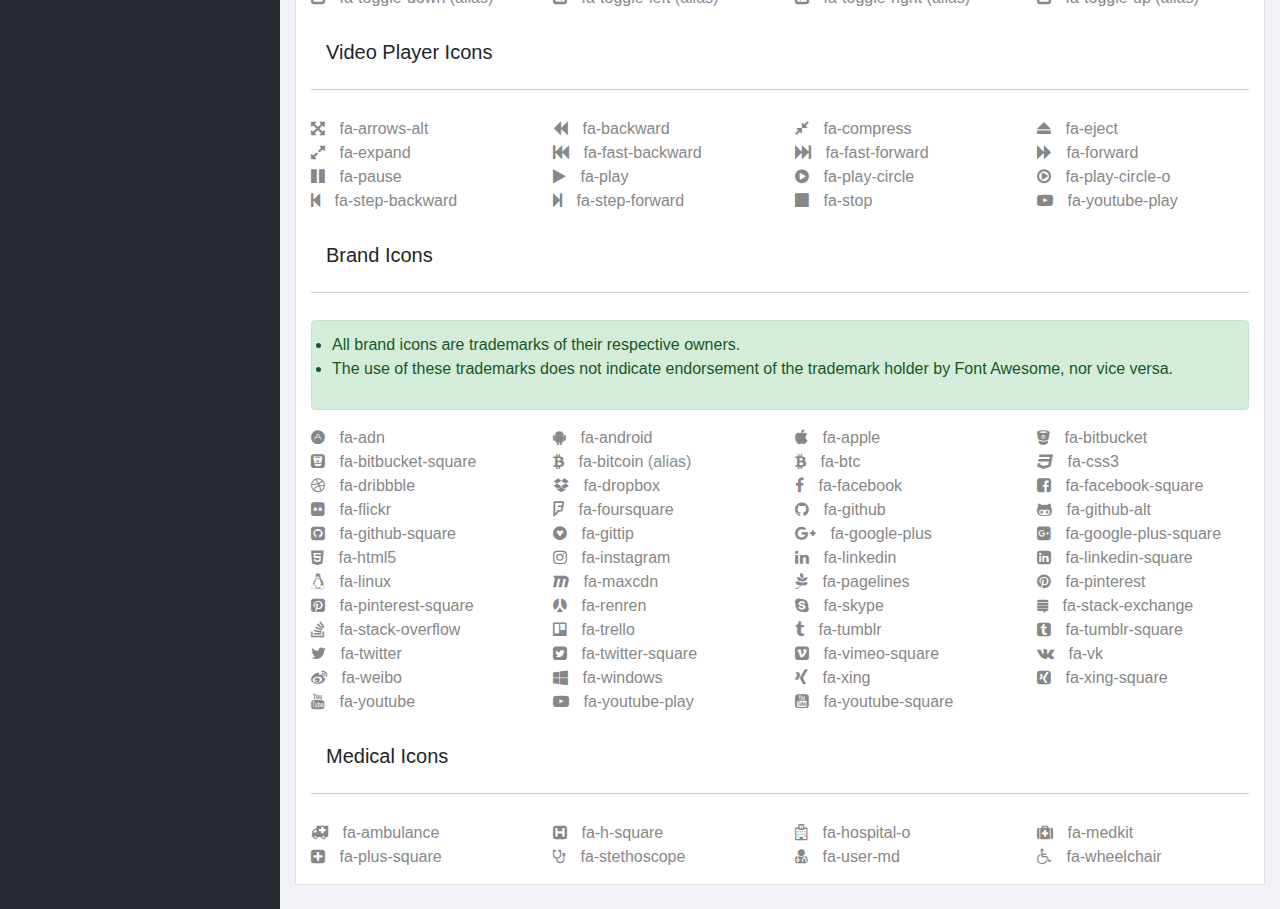
<file: font-fontawesome.html>
<!doctype html>
<!--[if lt IE 7]>      <html class="no-js lt-ie9 lt-ie8 lt-ie7" lang=""> <![endif]-->
<!--[if IE 7]>         <html class="no-js lt-ie9 lt-ie8" lang=""> <![endif]-->
<!--[if IE 8]>         <html class="no-js lt-ie9" lang=""> <![endif]-->
<!--[if gt IE 8]><!--> <html class="no-js" lang=""> <!--<![endif]-->
<head>
    <meta charset="utf-8">
    <meta http-equiv="X-UA-Compatible" content="IE=edge">
    <title>Sufee Admin - HTML5 Admin Template</title>
    <meta name="description" content="Sufee Admin - HTML5 Admin Template">
    <meta name="viewport" content="width=device-width, initial-scale=1">

    <link rel="apple-touch-icon" href="apple-icon.png">
    <link rel="shortcut icon" href="favicon.ico">

    <link rel="stylesheet" href="assets/css/normalize.css">
    <link rel="stylesheet" href="assets/css/bootstrap.min.css">
    <link rel="stylesheet" href="assets/css/font-awesome.min.css">
    <link rel="stylesheet" href="assets/css/themify-icons.css">
    <link rel="stylesheet" href="assets/css/flag-icon.min.css">
    <link rel="stylesheet" href="assets/css/cs-skin-elastic.css">
    <!-- <link rel="stylesheet" href="assets/css/bootstrap-select.less"> -->
    <link rel="stylesheet" href="assets/scss/style.css">

    <link href='https://fonts.googleapis.com/css?family=Open+Sans:400,600,700,800' rel='stylesheet' type='text/css'>

    <!-- <script type="text/javascript" src="https://cdn.jsdelivr.net/html5shiv/3.7.3/html5shiv.min.js"></script> -->

</head>
<body>
        <!-- Left Panel -->

    <aside id="left-panel" class="left-panel">
        <nav class="navbar navbar-expand-sm navbar-default">

            <div class="navbar-header">
                <button class="navbar-toggler" type="button" data-toggle="collapse" data-target="#main-menu" aria-controls="main-menu" aria-expanded="false" aria-label="Toggle navigation">
                    <i class="fa fa-bars"></i>
                </button>
                <a class="navbar-brand" href="./"><img src="images/logo.png" alt="Logo"></a>
                <a class="navbar-brand hidden" href="./"><img src="images/logo2.png" alt="Logo"></a>
            </div>

            <div id="main-menu" class="main-menu collapse navbar-collapse">
                <ul class="nav navbar-nav">
                    <li>
                        <a href="index.html"> <i class="menu-icon fa fa-dashboard"></i>Dashboard </a>
                    </li>
                    <h3 class="menu-title">UI elements</h3><!-- /.menu-title -->
                    <li class="menu-item-has-children dropdown">
                        <a href="#" class="dropdown-toggle" data-toggle="dropdown" aria-haspopup="true" aria-expanded="false"> <i class="menu-icon fa fa-laptop"></i>Components</a>
                        <ul class="sub-menu children dropdown-menu">
                            <li><i class="fa fa-puzzle-piece"></i><a href="ui-buttons.html">Buttons</a></li>
                            <li><i class="fa fa-id-badge"></i><a href="ui-badges.html">Badges</a></li>
                            <li><i class="fa fa-bars"></i><a href="ui-tabs.html">Tabs</a></li>
                            <li><i class="fa fa-share-square-o"></i><a href="ui-social-buttons.html">Social Buttons</a></li>
                            <li><i class="fa fa-id-card-o"></i><a href="ui-cards.html">Cards</a></li>
                            <li><i class="fa fa-exclamation-triangle"></i><a href="ui-alerts.html">Alerts</a></li>
                            <li><i class="fa fa-spinner"></i><a href="ui-progressbar.html">Progress Bars</a></li>
                            <li><i class="fa fa-fire"></i><a href="ui-modals.html">Modals</a></li>
                            <li><i class="fa fa-book"></i><a href="ui-switches.html">Switches</a></li>
                            <li><i class="fa fa-th"></i><a href="ui-grids.html">Grids</a></li>
                            <li><i class="fa fa-file-word-o"></i><a href="ui-typgraphy.html">Typography</a></li>
                        </ul>
                    </li>
                    <li class="menu-item-has-children dropdown">
                        <a href="#" class="dropdown-toggle" data-toggle="dropdown" aria-haspopup="true" aria-expanded="false"> <i class="menu-icon fa fa-table"></i>Tables</a>
                        <ul class="sub-menu children dropdown-menu">
                            <li><i class="fa fa-table"></i><a href="tables-basic.html">Basic Table</a></li>
                            <li><i class="fa fa-table"></i><a href="tables-data.html">Data Table</a></li>
                        </ul>
                    </li>
                    <li class="menu-item-has-children dropdown">
                        <a href="#" class="dropdown-toggle" data-toggle="dropdown" aria-haspopup="true" aria-expanded="false"> <i class="menu-icon fa fa-th"></i>Forms</a>
                        <ul class="sub-menu children dropdown-menu">
                            <li><i class="menu-icon fa fa-th"></i><a href="forms-basic.html">Basic Form</a></li>
                            <li><i class="menu-icon fa fa-th"></i><a href="forms-advanced.html">Advanced Form</a></li>
                        </ul>
                    </li>

                    <h3 class="menu-title">Icons</h3><!-- /.menu-title -->

                    <li class="menu-item-has-children active dropdown">
                        <a href="#" class="dropdown-toggle" data-toggle="dropdown" aria-haspopup="true" aria-expanded="false"> <i class="menu-icon fa fa-tasks"></i>Icons</a>
                        <ul class="sub-menu children dropdown-menu">
                            <li><i class="menu-icon fa fa-fort-awesome"></i><a href="font-fontawesome.html">Font Awesome</a></li>
                            <li><i class="menu-icon ti-themify-logo"></i><a href="font-themify.html">Themefy Icons</a></li>
                        </ul>
                    </li>
                    <li>
                        <a href="widgets.html"> <i class="menu-icon ti-email"></i>Widgets </a>
                    </li>
                    <li class="menu-item-has-children dropdown">
                        <a href="#" class="dropdown-toggle" data-toggle="dropdown" aria-haspopup="true" aria-expanded="false"> <i class="menu-icon fa fa-bar-chart"></i>Charts</a>
                        <ul class="sub-menu children dropdown-menu">
                            <li><i class="menu-icon fa fa-line-chart"></i><a href="charts-chartjs.html">Chart JS</a></li>
                            <li><i class="menu-icon fa fa-area-chart"></i><a href="charts-flot.html">Flot Chart</a></li>
                            <li><i class="menu-icon fa fa-pie-chart"></i><a href="charts-peity.html">Peity Chart</a></li>
                        </ul>
                    </li>

                    <li class="menu-item-has-children dropdown">
                        <a href="#" class="dropdown-toggle" data-toggle="dropdown" aria-haspopup="true" aria-expanded="false"> <i class="menu-icon fa fa-area-chart"></i>Maps</a>
                        <ul class="sub-menu children dropdown-menu">
                            <li><i class="menu-icon fa fa-map-o"></i><a href="maps-gmap.html">Google Maps</a></li>
                            <li><i class="menu-icon fa fa-street-view"></i><a href="maps-vector.html">Vector Maps</a></li>
                        </ul>
                    </li>
                    <h3 class="menu-title">Extras</h3><!-- /.menu-title -->
                    <li class="menu-item-has-children dropdown">
                        <a href="#" class="dropdown-toggle" data-toggle="dropdown" aria-haspopup="true" aria-expanded="false"> <i class="menu-icon fa fa-glass"></i>Pages</a>
                        <ul class="sub-menu children dropdown-menu">
                            <li><i class="menu-icon fa fa-sign-in"></i><a href="page-login.html">Login</a></li>
                            <li><i class="menu-icon fa fa-sign-in"></i><a href="page-register.html">Register</a></li>
                            <li><i class="menu-icon fa fa-paper-plane"></i><a href="pages-forget.html">Forget Pass</a></li>
                        </ul>
                    </li>
                </ul>
            </div><!-- /.navbar-collapse -->
        </nav>
    </aside><!-- /#left-panel -->

    <!-- Left Panel -->

    <!-- Right Panel -->

    <div id="right-panel" class="right-panel">

        <!-- Header-->
        <header id="header" class="header">

            <div class="header-menu">

                <div class="col-sm-7">
                    <a id="menuToggle" class="menutoggle pull-left"><i class="fa fa fa-tasks"></i></a>
                    <div class="header-left">
                        <button class="search-trigger"><i class="fa fa-search"></i></button>
                        <div class="form-inline">
                            <form class="search-form">
                                <input class="form-control mr-sm-2" type="text" placeholder="Search ..." aria-label="Search">
                                <button class="search-close" type="submit"><i class="fa fa-close"></i></button>
                            </form>
                        </div>

                        <div class="dropdown for-notification">
                          <button class="btn btn-secondary dropdown-toggle" type="button" id="notification" data-toggle="dropdown" aria-haspopup="true" aria-expanded="false">
                            <i class="fa fa-bell"></i>
                            <span class="count bg-danger">5</span>
                          </button>
                          <div class="dropdown-menu" aria-labelledby="notification">
                            <p class="red">You have 3 Notification</p>
                            <a class="dropdown-item media bg-flat-color-1" href="#">
                                <i class="fa fa-check"></i>
                                <p>Server #1 overloaded.</p>
                            </a>
                            <a class="dropdown-item media bg-flat-color-4" href="#">
                                <i class="fa fa-info"></i>
                                <p>Server #2 overloaded.</p>
                            </a>
                            <a class="dropdown-item media bg-flat-color-5" href="#">
                                <i class="fa fa-warning"></i>
                                <p>Server #3 overloaded.</p>
                            </a>
                          </div>
                        </div>

                        <div class="dropdown for-message">
                          <button class="btn btn-secondary dropdown-toggle" type="button"
                                id="message"
                                data-toggle="dropdown" aria-haspopup="true" aria-expanded="false">
                            <i class="ti-email"></i>
                            <span class="count bg-primary">9</span>
                          </button>
                          <div class="dropdown-menu" aria-labelledby="message">
                            <p class="red">You have 4 Mails</p>
                            <a class="dropdown-item media bg-flat-color-1" href="#">
                                <span class="photo media-left"><img alt="avatar" src="images/avatar/1.jpg"></span>
                                <span class="message media-body">
                                    <span class="name float-left">Jonathan Smith</span>
                                    <span class="time float-right">Just now</span>
                                        <p>Hello, this is an example msg</p>
                                </span>
                            </a>
                            <a class="dropdown-item media bg-flat-color-4" href="#">
                                <span class="photo media-left"><img alt="avatar" src="images/avatar/2.jpg"></span>
                                <span class="message media-body">
                                    <span class="name float-left">Jack Sanders</span>
                                    <span class="time float-right">5 minutes ago</span>
                                        <p>Lorem ipsum dolor sit amet, consectetur</p>
                                </span>
                            </a>
                            <a class="dropdown-item media bg-flat-color-5" href="#">
                                <span class="photo media-left"><img alt="avatar" src="images/avatar/3.jpg"></span>
                                <span class="message media-body">
                                    <span class="name float-left">Cheryl Wheeler</span>
                                    <span class="time float-right">10 minutes ago</span>
                                        <p>Hello, this is an example msg</p>
                                </span>
                            </a>
                            <a class="dropdown-item media bg-flat-color-3" href="#">
                                <span class="photo media-left"><img alt="avatar" src="images/avatar/4.jpg"></span>
                                <span class="message media-body">
                                    <span class="name float-left">Rachel Santos</span>
                                    <span class="time float-right">15 minutes ago</span>
                                        <p>Lorem ipsum dolor sit amet, consectetur</p>
                                </span>
                            </a>
                          </div>
                        </div>
                    </div>
                </div>

                <div class="col-sm-5">
                    <div class="user-area dropdown float-right">
                        <a href="#" class="dropdown-toggle" data-toggle="dropdown" aria-haspopup="true" aria-expanded="false">
                            <img class="user-avatar rounded-circle" src="images/admin.jpg" alt="User Avatar">
                        </a>

                        <div class="user-menu dropdown-menu">
                                <a class="nav-link" href="#"><i class="fa fa- user"></i>My Profile</a>

                                <a class="nav-link" href="#"><i class="fa fa- user"></i>Notifications <span class="count">13</span></a>

                                <a class="nav-link" href="#"><i class="fa fa -cog"></i>Settings</a>

                                <a class="nav-link" href="#"><i class="fa fa-power -off"></i>Logout</a>
                        </div>
                    </div>

                    <div class="language-select dropdown" id="language-select">
                        <a class="dropdown-toggle" href="#" data-toggle="dropdown"  id="language" aria-haspopup="true" aria-expanded="true">
                            <i class="flag-icon flag-icon-us"></i>
                        </a>
                        <div class="dropdown-menu" aria-labelledby="language" >
                            <div class="dropdown-item">
                                <span class="flag-icon flag-icon-fr"></span>
                            </div>
                            <div class="dropdown-item">
                                <i class="flag-icon flag-icon-es"></i>
                            </div>
                            <div class="dropdown-item">
                                <i class="flag-icon flag-icon-us"></i>
                            </div>
                            <div class="dropdown-item">
                                <i class="flag-icon flag-icon-it"></i>
                            </div>
                        </div>
                    </div>

                </div>
            </div>

        </header><!-- /header -->
        <!-- Header-->

        <div class="breadcrumbs">
            <div class="col-sm-4">
                <div class="page-header float-left">
                    <div class="page-title">
                        <h1>Dashboard</h1>
                    </div>
                </div>
            </div>
            <div class="col-sm-8">
                <div class="page-header float-right">
                    <div class="page-title">
                        <ol class="breadcrumb text-right">
                            <li><a href="#">Dashboard</a></li>
                            <li><a href="#">Icons</a></li>
                            <li class="active">FontAwesome</li>
                        </ol>
                    </div>
                </div>
            </div>
        </div>

        <div class="content mt-3">
            <div class="animated fadeIn">


                <div class="card">
                    <div class="card-header">
                        <i class="mr-2 fa fa-align-justify"></i>
                        <strong class="card-title">Font Awesome</strong>
                    </div>
                    <div class="card-body">

                        <div class="fontawesome-icon-list">

                            <div id="new">
                                <h2 class="page-header">11 New Icons in 4.0</h2>
                                <div class="row fontawesome-icon-list">

                                    <div class="fa-hover col-lg-3 col-md-6"><a href="#"><i class="fa fa-rub"></i> fa-rub</a></div>

                                    <div class="fa-hover col-lg-3 col-md-6"><a href="#"><i class="fa fa-ruble"></i> fa-ruble <span class="text-muted">(alias)</span></a></div>

                                    <div class="fa-hover col-lg-3 col-md-6"><a href="#"><i class="fa fa-rouble"></i> fa-rouble <span class="text-muted">(alias)</span></a></div>

                                    <div class="fa-hover col-lg-3 col-md-6"><a href="#"><i class="fa fa-pagelines"></i> fa-pagelines</a></div>

                                    <div class="fa-hover col-lg-3 col-md-6"><a href="#"><i class="fa fa-stack-exchange"></i> fa-stack-exchange</a></div>

                                    <div class="fa-hover col-lg-3 col-md-6"><a href="#"><i class="fa fa-arrow-circle-o-right"></i> fa-arrow-circle-o-right</a></div>

                                    <div class="fa-hover col-lg-3 col-md-6"><a href="#"><i class="fa fa-arrow-circle-o-left"></i> fa-arrow-circle-o-left</a></div>

                                    <div class="fa-hover col-lg-3 col-md-6"><a href="#"><i class="fa fa-caret-square-o-left"></i> fa-caret-square-o-left</a></div>

                                    <div class="fa-hover col-lg-3 col-md-6"><a href="#"><i class="fa fa-toggle-left"></i> fa-toggle-left <span class="text-muted">(alias)</span></a></div>

                                    <div class="fa-hover col-lg-3 col-md-6"><a href="#"><i class="fa fa-dot-circle-o"></i> fa-dot-circle-o</a></div>

                                    <div class="fa-hover col-lg-3 col-md-6"><a href="#"><i class="fa fa-wheelchair"></i> fa-wheelchair</a></div>

                                    <div class="fa-hover col-lg-3 col-md-6"><a href="#"><i class="fa fa-vimeo-square"></i> fa-vimeo-square</a></div>

                                    <div class="fa-hover col-lg-3 col-md-6"><a href="#"><i class="fa fa-try"></i> fa-try</a></div>

                                    <div class="fa-hover col-lg-3 col-md-6"><a href="#"><i class="fa fa-turkish-lira"></i> fa-turkish-lira <span class="text-muted">(alias)</span></a></div>

                                    <div class="fa-hover col-lg-3 col-md-6"><a href="#"><i class="fa fa-plus-square-o"></i> fa-plus-square-o</a></div>

                                </div>
                            </div>

                            <section id="web-application">
                                <h2 class="page-header">Web Application Icons</h2>

                                <div class="row fontawesome-icon-list">



                                    <div class="fa-hover col-lg-3 col-md-6"><a href="#"><i class="fa fa-adjust"></i> fa-adjust</a></div>

                                    <div class="fa-hover col-lg-3 col-md-6"><a href="#"><i class="fa fa-anchor"></i> fa-anchor</a></div>

                                    <div class="fa-hover col-lg-3 col-md-6"><a href="#"><i class="fa fa-archive"></i> fa-archive</a></div>

                                    <div class="fa-hover col-lg-3 col-md-6"><a href="#"><i class="fa fa-arrows"></i> fa-arrows</a></div>

                                    <div class="fa-hover col-lg-3 col-md-6"><a href="#"><i class="fa fa-arrows-h"></i> fa-arrows-h</a></div>

                                    <div class="fa-hover col-lg-3 col-md-6"><a href="#"><i class="fa fa-arrows-v"></i> fa-arrows-v</a></div>

                                    <div class="fa-hover col-lg-3 col-md-6"><a href="#"><i class="fa fa-asterisk"></i> fa-asterisk</a></div>

                                    <div class="fa-hover col-lg-3 col-md-6"><a href="#"><i class="fa fa-ban"></i> fa-ban</a></div>

                                    <div class="fa-hover col-lg-3 col-md-6"><a href="#"><i class="fa fa-bar-chart-o"></i> fa-bar-chart-o</a></div>

                                    <div class="fa-hover col-lg-3 col-md-6"><a href="#"><i class="fa fa-barcode"></i> fa-barcode</a></div>

                                    <div class="fa-hover col-lg-3 col-md-6"><a href="#"><i class="fa fa-bars"></i> fa-bars</a></div>

                                    <div class="fa-hover col-lg-3 col-md-6"><a href="#"><i class="fa fa-beer"></i> fa-beer</a></div>

                                    <div class="fa-hover col-lg-3 col-md-6"><a href="#"><i class="fa fa-bell"></i> fa-bell</a></div>

                                    <div class="fa-hover col-lg-3 col-md-6"><a href="#"><i class="fa fa-bell-o"></i> fa-bell-o</a></div>

                                    <div class="fa-hover col-lg-3 col-md-6"><a href="#"><i class="fa fa-bolt"></i> fa-bolt</a></div>

                                    <div class="fa-hover col-lg-3 col-md-6"><a href="#"><i class="fa fa-book"></i> fa-book</a></div>

                                    <div class="fa-hover col-lg-3 col-md-6"><a href="#"><i class="fa fa-bookmark"></i> fa-bookmark</a></div>

                                    <div class="fa-hover col-lg-3 col-md-6"><a href="#"><i class="fa fa-bookmark-o"></i> fa-bookmark-o</a></div>

                                    <div class="fa-hover col-lg-3 col-md-6"><a href="#"><i class="fa fa-briefcase"></i> fa-briefcase</a></div>

                                    <div class="fa-hover col-lg-3 col-md-6"><a href="#"><i class="fa fa-bug"></i> fa-bug</a></div>

                                    <div class="fa-hover col-lg-3 col-md-6"><a href="#"><i class="fa fa-building-o"></i> fa-building-o</a></div>

                                    <div class="fa-hover col-lg-3 col-md-6"><a href="#"><i class="fa fa-bullhorn"></i> fa-bullhorn</a></div>

                                    <div class="fa-hover col-lg-3 col-md-6"><a href="#"><i class="fa fa-bullseye"></i> fa-bullseye</a></div>

                                    <div class="fa-hover col-lg-3 col-md-6"><a href="#"><i class="fa fa-calendar"></i> fa-calendar</a></div>

                                    <div class="fa-hover col-lg-3 col-md-6"><a href="#"><i class="fa fa-calendar-o"></i> fa-calendar-o</a></div>

                                    <div class="fa-hover col-lg-3 col-md-6"><a href="#"><i class="fa fa-camera"></i> fa-camera</a></div>

                                    <div class="fa-hover col-lg-3 col-md-6"><a href="#"><i class="fa fa-camera-retro"></i> fa-camera-retro</a></div>

                                    <div class="fa-hover col-lg-3 col-md-6"><a href="#"><i class="fa fa-caret-square-o-down"></i> fa-caret-square-o-down</a></div>

                                    <div class="fa-hover col-lg-3 col-md-6"><a href="#"><i class="fa fa-caret-square-o-left"></i> fa-caret-square-o-left</a></div>

                                    <div class="fa-hover col-lg-3 col-md-6"><a href="#"><i class="fa fa-caret-square-o-right"></i> fa-caret-square-o-right</a></div>

                                    <div class="fa-hover col-lg-3 col-md-6"><a href="#"><i class="fa fa-caret-square-o-up"></i> fa-caret-square-o-up</a></div>

                                    <div class="fa-hover col-lg-3 col-md-6"><a href="#"><i class="fa fa-certificate"></i> fa-certificate</a></div>

                                    <div class="fa-hover col-lg-3 col-md-6"><a href="#"><i class="fa fa-check"></i> fa-check</a></div>

                                    <div class="fa-hover col-lg-3 col-md-6"><a href="#"><i class="fa fa-check-circle"></i> fa-check-circle</a></div>

                                    <div class="fa-hover col-lg-3 col-md-6"><a href="#"><i class="fa fa-check-circle-o"></i> fa-check-circle-o</a></div>

                                    <div class="fa-hover col-lg-3 col-md-6"><a href="#"><i class="fa fa-check-square"></i> fa-check-square</a></div>

                                    <div class="fa-hover col-lg-3 col-md-6"><a href="#"><i class="fa fa-check-square-o"></i> fa-check-square-o</a></div>

                                    <div class="fa-hover col-lg-3 col-md-6"><a href="#"><i class="fa fa-circle"></i> fa-circle</a></div>

                                    <div class="fa-hover col-lg-3 col-md-6"><a href="#"><i class="fa fa-circle-o"></i> fa-circle-o</a></div>

                                    <div class="fa-hover col-lg-3 col-md-6"><a href="#"><i class="fa fa-clock-o"></i> fa-clock-o</a></div>

                                    <div class="fa-hover col-lg-3 col-md-6"><a href="#"><i class="fa fa-cloud"></i> fa-cloud</a></div>

                                    <div class="fa-hover col-lg-3 col-md-6"><a href="#"><i class="fa fa-cloud-download"></i> fa-cloud-download</a></div>

                                    <div class="fa-hover col-lg-3 col-md-6"><a href="#"><i class="fa fa-cloud-upload"></i> fa-cloud-upload</a></div>

                                    <div class="fa-hover col-lg-3 col-md-6"><a href="#"><i class="fa fa-code"></i> fa-code</a></div>

                                    <div class="fa-hover col-lg-3 col-md-6"><a href="#"><i class="fa fa-code-fork"></i> fa-code-fork</a></div>

                                    <div class="fa-hover col-lg-3 col-md-6"><a href="#"><i class="fa fa-coffee"></i> fa-coffee</a></div>

                                    <div class="fa-hover col-lg-3 col-md-6"><a href="#"><i class="fa fa-cog"></i> fa-cog</a></div>

                                    <div class="fa-hover col-lg-3 col-md-6"><a href="#"><i class="fa fa-cogs"></i> fa-cogs</a></div>

                                    <div class="fa-hover col-lg-3 col-md-6"><a href="#"><i class="fa fa-comment"></i> fa-comment</a></div>

                                    <div class="fa-hover col-lg-3 col-md-6"><a href="#"><i class="fa fa-comment-o"></i> fa-comment-o</a></div>

                                    <div class="fa-hover col-lg-3 col-md-6"><a href="#"><i class="fa fa-comments"></i> fa-comments</a></div>

                                    <div class="fa-hover col-lg-3 col-md-6"><a href="#"><i class="fa fa-comments-o"></i> fa-comments-o</a></div>

                                    <div class="fa-hover col-lg-3 col-md-6"><a href="#"><i class="fa fa-compass"></i> fa-compass</a></div>

                                    <div class="fa-hover col-lg-3 col-md-6"><a href="#"><i class="fa fa-credit-card"></i> fa-credit-card</a></div>

                                    <div class="fa-hover col-lg-3 col-md-6"><a href="#"><i class="fa fa-crop"></i> fa-crop</a></div>

                                    <div class="fa-hover col-lg-3 col-md-6"><a href="#"><i class="fa fa-crosshairs"></i> fa-crosshairs</a></div>

                                    <div class="fa-hover col-lg-3 col-md-6"><a href="#"><i class="fa fa-cutlery"></i> fa-cutlery</a></div>

                                    <div class="fa-hover col-lg-3 col-md-6"><a href="#"><i class="fa fa-dashboard"></i> fa-dashboard <span class="text-muted">(alias)</span></a></div>

                                    <div class="fa-hover col-lg-3 col-md-6"><a href="#"><i class="fa fa-desktop"></i> fa-desktop</a></div>

                                    <div class="fa-hover col-lg-3 col-md-6"><a href="#"><i class="fa fa-dot-circle-o"></i> fa-dot-circle-o</a></div>

                                    <div class="fa-hover col-lg-3 col-md-6"><a href="#"><i class="fa fa-download"></i> fa-download</a></div>

                                    <div class="fa-hover col-lg-3 col-md-6"><a href="#"><i class="fa fa-edit"></i> fa-edit <span class="text-muted">(alias)</span></a></div>

                                    <div class="fa-hover col-lg-3 col-md-6"><a href="#"><i class="fa fa-ellipsis-h"></i> fa-ellipsis-h</a></div>

                                    <div class="fa-hover col-lg-3 col-md-6"><a href="#"><i class="fa fa-ellipsis-v"></i> fa-ellipsis-v</a></div>

                                    <div class="fa-hover col-lg-3 col-md-6"><a href="#"><i class="fa fa-envelope"></i> fa-envelope</a></div>

                                    <div class="fa-hover col-lg-3 col-md-6"><a href="#"><i class="fa fa-envelope-o"></i> fa-envelope-o</a></div>

                                    <div class="fa-hover col-lg-3 col-md-6"><a href="#"><i class="fa fa-eraser"></i> fa-eraser</a></div>

                                    <div class="fa-hover col-lg-3 col-md-6"><a href="#"><i class="fa fa-exchange"></i> fa-exchange</a></div>

                                    <div class="fa-hover col-lg-3 col-md-6"><a href="#"><i class="fa fa-exclamation"></i> fa-exclamation</a></div>

                                    <div class="fa-hover col-lg-3 col-md-6"><a href="#"><i class="fa fa-exclamation-circle"></i> fa-exclamation-circle</a></div>

                                    <div class="fa-hover col-lg-3 col-md-6"><a href="#"><i class="fa fa-exclamation-triangle"></i> fa-exclamation-triangle</a></div>

                                    <div class="fa-hover col-lg-3 col-md-6"><a href="#"><i class="fa fa-external-link"></i> fa-external-link</a></div>

                                    <div class="fa-hover col-lg-3 col-md-6"><a href="#"><i class="fa fa-external-link-square"></i> fa-external-link-square</a></div>

                                    <div class="fa-hover col-lg-3 col-md-6"><a href="#"><i class="fa fa-eye"></i> fa-eye</a></div>

                                    <div class="fa-hover col-lg-3 col-md-6"><a href="#"><i class="fa fa-eye-slash"></i> fa-eye-slash</a></div>

                                    <div class="fa-hover col-lg-3 col-md-6"><a href="#"><i class="fa fa-female"></i> fa-female</a></div>

                                    <div class="fa-hover col-lg-3 col-md-6"><a href="#"><i class="fa fa-fighter-jet"></i> fa-fighter-jet</a></div>

                                    <div class="fa-hover col-lg-3 col-md-6"><a href="#"><i class="fa fa-film"></i> fa-film</a></div>

                                    <div class="fa-hover col-lg-3 col-md-6"><a href="#"><i class="fa fa-filter"></i> fa-filter</a></div>

                                    <div class="fa-hover col-lg-3 col-md-6"><a href="#"><i class="fa fa-fire"></i> fa-fire</a></div>

                                    <div class="fa-hover col-lg-3 col-md-6"><a href="#"><i class="fa fa-fire-extinguisher"></i> fa-fire-extinguisher</a></div>

                                    <div class="fa-hover col-lg-3 col-md-6"><a href="#"><i class="fa fa-flag"></i> fa-flag</a></div>

                                    <div class="fa-hover col-lg-3 col-md-6"><a href="#"><i class="fa fa-flag-checkered"></i> fa-flag-checkered</a></div>

                                    <div class="fa-hover col-lg-3 col-md-6"><a href="#"><i class="fa fa-flag-o"></i> fa-flag-o</a></div>

                                    <div class="fa-hover col-lg-3 col-md-6"><a href="#"><i class="fa fa-flash"></i> fa-flash <span class="text-muted">(alias)</span></a></div>

                                    <div class="fa-hover col-lg-3 col-md-6"><a href="#"><i class="fa fa-flask"></i> fa-flask</a></div>

                                    <div class="fa-hover col-lg-3 col-md-6"><a href="#"><i class="fa fa-folder"></i> fa-folder</a></div>

                                    <div class="fa-hover col-lg-3 col-md-6"><a href="#"><i class="fa fa-folder-o"></i> fa-folder-o</a></div>

                                    <div class="fa-hover col-lg-3 col-md-6"><a href="#"><i class="fa fa-folder-open"></i> fa-folder-open</a></div>

                                    <div class="fa-hover col-lg-3 col-md-6"><a href="#"><i class="fa fa-folder-open-o"></i> fa-folder-open-o</a></div>

                                    <div class="fa-hover col-lg-3 col-md-6"><a href="#"><i class="fa fa-frown-o"></i> fa-frown-o</a></div>

                                    <div class="fa-hover col-lg-3 col-md-6"><a href="#"><i class="fa fa-gamepad"></i> fa-gamepad</a></div>

                                    <div class="fa-hover col-lg-3 col-md-6"><a href="#"><i class="fa fa-gavel"></i> fa-gavel</a></div>

                                    <div class="fa-hover col-lg-3 col-md-6"><a href="#"><i class="fa fa-gear"></i> fa-gear <span class="text-muted">(alias)</span></a></div>

                                    <div class="fa-hover col-lg-3 col-md-6"><a href="#"><i class="fa fa-gears"></i> fa-gears <span class="text-muted">(alias)</span></a></div>

                                    <div class="fa-hover col-lg-3 col-md-6"><a href="#"><i class="fa fa-gift"></i> fa-gift</a></div>

                                    <div class="fa-hover col-lg-3 col-md-6"><a href="#"><i class="fa fa-glass"></i> fa-glass</a></div>

                                    <div class="fa-hover col-lg-3 col-md-6"><a href="#"><i class="fa fa-globe"></i> fa-globe</a></div>

                                    <div class="fa-hover col-lg-3 col-md-6"><a href="#"><i class="fa fa-group"></i> fa-group <span class="text-muted">(alias)</span></a></div>

                                    <div class="fa-hover col-lg-3 col-md-6"><a href="#"><i class="fa fa-hdd-o"></i> fa-hdd-o</a></div>

                                    <div class="fa-hover col-lg-3 col-md-6"><a href="#"><i class="fa fa-headphones"></i> fa-headphones</a></div>

                                    <div class="fa-hover col-lg-3 col-md-6"><a href="#"><i class="fa fa-heart"></i> fa-heart</a></div>

                                    <div class="fa-hover col-lg-3 col-md-6"><a href="#"><i class="fa fa-heart-o"></i> fa-heart-o</a></div>

                                    <div class="fa-hover col-lg-3 col-md-6"><a href="#"><i class="fa fa-home"></i> fa-home</a></div>

                                    <div class="fa-hover col-lg-3 col-md-6"><a href="#"><i class="fa fa-inbox"></i> fa-inbox</a></div>

                                    <div class="fa-hover col-lg-3 col-md-6"><a href="#"><i class="fa fa-info"></i> fa-info</a></div>

                                    <div class="fa-hover col-lg-3 col-md-6"><a href="#info-circle"><i class="fa fa-info-circle"></i> fa-info-circle</a></div>

                                    <div class="fa-hover col-lg-3 col-md-6"><a href="#key"><i class="fa fa-key"></i> fa-key</a></div>

                                    <div class="fa-hover col-lg-3 col-md-6"><a href="#keyboard-o"><i class="fa fa-keyboard-o"></i> fa-keyboard-o</a></div>

                                    <div class="fa-hover col-lg-3 col-md-6"><a href="#laptop"><i class="fa fa-laptop"></i> fa-laptop</a></div>

                                    <div class="fa-hover col-lg-3 col-md-6"><a href="#leaf"><i class="fa fa-leaf"></i> fa-leaf</a></div>

                                    <div class="fa-hover col-lg-3 col-md-6"><a href="#gavel"><i class="fa fa-legal"></i> fa-legal <span class="text-muted">(alias)</span></a></div>

                                    <div class="fa-hover col-lg-3 col-md-6"><a href="#lemon-o"><i class="fa fa-lemon-o"></i> fa-lemon-o</a></div>

                                    <div class="fa-hover col-lg-3 col-md-6"><a href="#level-down"><i class="fa fa-level-down"></i> fa-level-down</a></div>

                                    <div class="fa-hover col-lg-3 col-md-6"><a href="#level-up"><i class="fa fa-level-up"></i> fa-level-up</a></div>

                                    <div class="fa-hover col-lg-3 col-md-6"><a href="#lightbulb-o"><i class="fa fa-lightbulb-o"></i> fa-lightbulb-o</a></div>

                                    <div class="fa-hover col-lg-3 col-md-6"><a href="#location-arrow"><i class="fa fa-location-arrow"></i> fa-location-arrow</a></div>

                                    <div class="fa-hover col-lg-3 col-md-6"><a href="#lock"><i class="fa fa-lock"></i> fa-lock</a></div>

                                    <div class="fa-hover col-lg-3 col-md-6"><a href="#magic"><i class="fa fa-magic"></i> fa-magic</a></div>

                                    <div class="fa-hover col-lg-3 col-md-6"><a href="#magnet"><i class="fa fa-magnet"></i> fa-magnet</a></div>

                                    <div class="fa-hover col-lg-3 col-md-6"><a href="#share"><i class="fa fa-mail-forward"></i> fa-mail-forward <span class="text-muted">(alias)</span></a></div>

                                    <div class="fa-hover col-lg-3 col-md-6"><a href="#reply"><i class="fa fa-mail-reply"></i> fa-mail-reply <span class="text-muted">(alias)</span></a></div>

                                    <div class="fa-hover col-lg-3 col-md-6"><a href="#mail-reply-all"><i class="fa fa-mail-reply-all"></i> fa-mail-reply-all</a></div>

                                    <div class="fa-hover col-lg-3 col-md-6"><a href="#male"><i class="fa fa-male"></i> fa-male</a></div>

                                    <div class="fa-hover col-lg-3 col-md-6"><a href="#map-marker"><i class="fa fa-map-marker"></i> fa-map-marker</a></div>

                                    <div class="fa-hover col-lg-3 col-md-6"><a href="#meh-o"><i class="fa fa-meh-o"></i> fa-meh-o</a></div>

                                    <div class="fa-hover col-lg-3 col-md-6"><a href="#microphone"><i class="fa fa-microphone"></i> fa-microphone</a></div>

                                    <div class="fa-hover col-lg-3 col-md-6"><a href="#microphone-slash"><i class="fa fa-microphone-slash"></i> fa-microphone-slash</a></div>

                                    <div class="fa-hover col-lg-3 col-md-6"><a href="#minus"><i class="fa fa-minus"></i> fa-minus</a></div>

                                    <div class="fa-hover col-lg-3 col-md-6"><a href="#minus-circle"><i class="fa fa-minus-circle"></i> fa-minus-circle</a></div>

                                    <div class="fa-hover col-lg-3 col-md-6"><a href="#minus-square"><i class="fa fa-minus-square"></i> fa-minus-square</a></div>

                                    <div class="fa-hover col-lg-3 col-md-6"><a href="#minus-square-o"><i class="fa fa-minus-square-o"></i> fa-minus-square-o</a></div>

                                    <div class="fa-hover col-lg-3 col-md-6"><a href="#mobile"><i class="fa fa-mobile"></i> fa-mobile</a></div>

                                    <div class="fa-hover col-lg-3 col-md-6"><a href="#mobile"><i class="fa fa-mobile-phone"></i> fa-mobile-phone <span class="text-muted">(alias)</span></a></div>

                                    <div class="fa-hover col-lg-3 col-md-6"><a href="#money"><i class="fa fa-money"></i> fa-money</a></div>

                                    <div class="fa-hover col-lg-3 col-md-6"><a href="#moon-o"><i class="fa fa-moon-o"></i> fa-moon-o</a></div>

                                    <div class="fa-hover col-lg-3 col-md-6"><a href="#music"><i class="fa fa-music"></i> fa-music</a></div>

                                    <div class="fa-hover col-lg-3 col-md-6"><a href="#pencil"><i class="fa fa-pencil"></i> fa-pencil</a></div>

                                    <div class="fa-hover col-lg-3 col-md-6"><a href="#pencil-square"><i class="fa fa-pencil-square"></i> fa-pencil-square</a></div>

                                    <div class="fa-hover col-lg-3 col-md-6"><a href="#pencil-square-o"><i class="fa fa-pencil-square-o"></i> fa-pencil-square-o</a></div>

                                    <div class="fa-hover col-lg-3 col-md-6"><a href="#phone"><i class="fa fa-phone"></i> fa-phone</a></div>

                                    <div class="fa-hover col-lg-3 col-md-6"><a href="#phone-square"><i class="fa fa-phone-square"></i> fa-phone-square</a></div>

                                    <div class="fa-hover col-lg-3 col-md-6"><a href="#picture-o"><i class="fa fa-picture-o"></i> fa-picture-o</a></div>

                                    <div class="fa-hover col-lg-3 col-md-6"><a href="#plane"><i class="fa fa-plane"></i> fa-plane</a></div>

                                    <div class="fa-hover col-lg-3 col-md-6"><a href="#plus"><i class="fa fa-plus"></i> fa-plus</a></div>

                                    <div class="fa-hover col-lg-3 col-md-6"><a href="#plus-circle"><i class="fa fa-plus-circle"></i> fa-plus-circle</a></div>

                                    <div class="fa-hover col-lg-3 col-md-6"><a href="#plus-square"><i class="fa fa-plus-square"></i> fa-plus-square</a></div>

                                    <div class="fa-hover col-lg-3 col-md-6"><a href="#plus-square-o"><i class="fa fa-plus-square-o"></i> fa-plus-square-o</a></div>

                                    <div class="fa-hover col-lg-3 col-md-6"><a href="#power-off"><i class="fa fa-power-off"></i> fa-power-off</a></div>

                                    <div class="fa-hover col-lg-3 col-md-6"><a href="#print"><i class="fa fa-print"></i> fa-print</a></div>

                                    <div class="fa-hover col-lg-3 col-md-6"><a href="#puzzle-piece"><i class="fa fa-puzzle-piece"></i> fa-puzzle-piece</a></div>

                                    <div class="fa-hover col-lg-3 col-md-6"><a href="#qrcode"><i class="fa fa-qrcode"></i> fa-qrcode</a></div>

                                    <div class="fa-hover col-lg-3 col-md-6"><a href="#question"><i class="fa fa-question"></i> fa-question</a></div>

                                    <div class="fa-hover col-lg-3 col-md-6"><a href="#question-circle"><i class="fa fa-question-circle"></i> fa-question-circle</a></div>

                                    <div class="fa-hover col-lg-3 col-md-6"><a href="#quote-left"><i class="fa fa-quote-left"></i> fa-quote-left</a></div>

                                    <div class="fa-hover col-lg-3 col-md-6"><a href="#quote-right"><i class="fa fa-quote-right"></i> fa-quote-right</a></div>

                                    <div class="fa-hover col-lg-3 col-md-6"><a href="#random"><i class="fa fa-random"></i> fa-random</a></div>

                                    <div class="fa-hover col-lg-3 col-md-6"><a href="#refresh"><i class="fa fa-refresh"></i> fa-refresh</a></div>

                                    <div class="fa-hover col-lg-3 col-md-6"><a href="#reply"><i class="fa fa-reply"></i> fa-reply</a></div>

                                    <div class="fa-hover col-lg-3 col-md-6"><a href="#reply-all"><i class="fa fa-reply-all"></i> fa-reply-all</a></div>

                                    <div class="fa-hover col-lg-3 col-md-6"><a href="#retweet"><i class="fa fa-retweet"></i> fa-retweet</a></div>

                                    <div class="fa-hover col-lg-3 col-md-6"><a href="#road"><i class="fa fa-road"></i> fa-road</a></div>

                                    <div class="fa-hover col-lg-3 col-md-6"><a href="#rocket"><i class="fa fa-rocket"></i> fa-rocket</a></div>

                                    <div class="fa-hover col-lg-3 col-md-6"><a href="#rss"><i class="fa fa-rss"></i> fa-rss</a></div>

                                    <div class="fa-hover col-lg-3 col-md-6"><a href="#rss-square"><i class="fa fa-rss-square"></i> fa-rss-square</a></div>

                                    <div class="fa-hover col-lg-3 col-md-6"><a href="#search"><i class="fa fa-search"></i> fa-search</a></div>

                                    <div class="fa-hover col-lg-3 col-md-6"><a href="#search-minus"><i class="fa fa-search-minus"></i> fa-search-minus</a></div>

                                    <div class="fa-hover col-lg-3 col-md-6"><a href="#search-plus"><i class="fa fa-search-plus"></i> fa-search-plus</a></div>

                                    <div class="fa-hover col-lg-3 col-md-6"><a href="#share"><i class="fa fa-share"></i> fa-share</a></div>

                                    <div class="fa-hover col-lg-3 col-md-6"><a href="#share-square"><i class="fa fa-share-square"></i> fa-share-square</a></div>

                                    <div class="fa-hover col-lg-3 col-md-6"><a href="#share-square-o"><i class="fa fa-share-square-o"></i> fa-share-square-o</a></div>

                                    <div class="fa-hover col-lg-3 col-md-6"><a href="#shield"><i class="fa fa-shield"></i> fa-shield</a></div>

                                    <div class="fa-hover col-lg-3 col-md-6"><a href="#shopping-cart"><i class="fa fa-shopping-cart"></i> fa-shopping-cart</a></div>

                                    <div class="fa-hover col-lg-3 col-md-6"><a href="#sign-in"><i class="fa fa-sign-in"></i> fa-sign-in</a></div>

                                    <div class="fa-hover col-lg-3 col-md-6"><a href="#sign-out"><i class="fa fa-sign-out"></i> fa-sign-out</a></div>

                                    <div class="fa-hover col-lg-3 col-md-6"><a href="#signal"><i class="fa fa-signal"></i> fa-signal</a></div>

                                    <div class="fa-hover col-lg-3 col-md-6"><a href="#sitemap"><i class="fa fa-sitemap"></i> fa-sitemap</a></div>

                                    <div class="fa-hover col-lg-3 col-md-6"><a href="#smile-o"><i class="fa fa-smile-o"></i> fa-smile-o</a></div>

                                    <div class="fa-hover col-lg-3 col-md-6"><a href="#sort"><i class="fa fa-sort"></i> fa-sort</a></div>

                                    <div class="fa-hover col-lg-3 col-md-6"><a href="#sort-alpha-asc"><i class="fa fa-sort-alpha-asc"></i> fa-sort-alpha-asc</a></div>

                                    <div class="fa-hover col-lg-3 col-md-6"><a href="#sort-alpha-desc"><i class="fa fa-sort-alpha-desc"></i> fa-sort-alpha-desc</a></div>

                                    <div class="fa-hover col-lg-3 col-md-6"><a href="#sort-amount-asc"><i class="fa fa-sort-amount-asc"></i> fa-sort-amount-asc</a></div>

                                    <div class="fa-hover col-lg-3 col-md-6"><a href="#sort-amount-desc"><i class="fa fa-sort-amount-desc"></i> fa-sort-amount-desc</a></div>

                                    <div class="fa-hover col-lg-3 col-md-6"><a href="#sort-asc"><i class="fa fa-sort-asc"></i> fa-sort-asc</a></div>

                                    <div class="fa-hover col-lg-3 col-md-6"><a href="#sort-desc"><i class="fa fa-sort-desc"></i> fa-sort-desc</a></div>

                                    <div class="fa-hover col-lg-3 col-md-6"><a href="#sort-asc"><i class="fa fa-sort-down"></i> fa-sort-down <span class="text-muted">(alias)</span></a></div>

                                    <div class="fa-hover col-lg-3 col-md-6"><a href="#sort-numeric-asc"><i class="fa fa-sort-numeric-asc"></i> fa-sort-numeric-asc</a></div>

                                    <div class="fa-hover col-lg-3 col-md-6"><a href="#sort-numeric-desc"><i class="fa fa-sort-numeric-desc"></i> fa-sort-numeric-desc</a></div>

                                    <div class="fa-hover col-lg-3 col-md-6"><a href="#sort-desc"><i class="fa fa-sort-up"></i> fa-sort-up <span class="text-muted">(alias)</span></a></div>

                                    <div class="fa-hover col-lg-3 col-md-6"><a href="#spinner"><i class="fa fa-spinner"></i> fa-spinner</a></div>

                                    <div class="fa-hover col-lg-3 col-md-6"><a href="#square"><i class="fa fa-square"></i> fa-square</a></div>

                                    <div class="fa-hover col-lg-3 col-md-6"><a href="#square-o"><i class="fa fa-square-o"></i> fa-square-o</a></div>

                                    <div class="fa-hover col-lg-3 col-md-6"><a href="#star"><i class="fa fa-star"></i> fa-star</a></div>

                                    <div class="fa-hover col-lg-3 col-md-6"><a href="#star-half"><i class="fa fa-star-half"></i> fa-star-half</a></div>

                                    <div class="fa-hover col-lg-3 col-md-6"><a href="#star-half-o"><i class="fa fa-star-half-empty"></i> fa-star-half-empty <span class="text-muted">(alias)</span></a></div>

                                    <div class="fa-hover col-lg-3 col-md-6"><a href="#star-half-o"><i class="fa fa-star-half-full"></i> fa-star-half-full <span class="text-muted">(alias)</span></a></div>

                                    <div class="fa-hover col-lg-3 col-md-6"><a href="#star-half-o"><i class="fa fa-star-half-o"></i> fa-star-half-o</a></div>

                                    <div class="fa-hover col-lg-3 col-md-6"><a href="#star-o"><i class="fa fa-star-o"></i> fa-star-o</a></div>

                                    <div class="fa-hover col-lg-3 col-md-6"><a href="#subscript"><i class="fa fa-subscript"></i> fa-subscript</a></div>

                                    <div class="fa-hover col-lg-3 col-md-6"><a href="#suitcase"><i class="fa fa-suitcase"></i> fa-suitcase</a></div>

                                    <div class="fa-hover col-lg-3 col-md-6"><a href="#sun-o"><i class="fa fa-sun-o"></i> fa-sun-o</a></div>

                                    <div class="fa-hover col-lg-3 col-md-6"><a href="#superscript"><i class="fa fa-superscript"></i> fa-superscript</a></div>

                                    <div class="fa-hover col-lg-3 col-md-6"><a href="#tablet"><i class="fa fa-tablet"></i> fa-tablet</a></div>

                                    <div class="fa-hover col-lg-3 col-md-6"><a href="#tachometer"><i class="fa fa-tachometer"></i> fa-tachometer</a></div>

                                    <div class="fa-hover col-lg-3 col-md-6"><a href="#tag"><i class="fa fa-tag"></i> fa-tag</a></div>

                                    <div class="fa-hover col-lg-3 col-md-6"><a href="#tags"><i class="fa fa-tags"></i> fa-tags</a></div>

                                    <div class="fa-hover col-lg-3 col-md-6"><a href="#tasks"><i class="fa fa-tasks"></i> fa-tasks</a></div>

                                    <div class="fa-hover col-lg-3 col-md-6"><a href="#terminal"><i class="fa fa-terminal"></i> fa-terminal</a></div>

                                    <div class="fa-hover col-lg-3 col-md-6"><a href="#thumb-tack"><i class="fa fa-thumb-tack"></i> fa-thumb-tack</a></div>

                                    <div class="fa-hover col-lg-3 col-md-6"><a href="#thumbs-down"><i class="fa fa-thumbs-down"></i> fa-thumbs-down</a></div>

                                    <div class="fa-hover col-lg-3 col-md-6"><a href="#thumbs-o-down"><i class="fa fa-thumbs-o-down"></i> fa-thumbs-o-down</a></div>

                                    <div class="fa-hover col-lg-3 col-md-6"><a href="#thumbs-o-up"><i class="fa fa-thumbs-o-up"></i> fa-thumbs-o-up</a></div>

                                    <div class="fa-hover col-lg-3 col-md-6"><a href="#thumbs-up"><i class="fa fa-thumbs-up"></i> fa-thumbs-up</a></div>

                                    <div class="fa-hover col-lg-3 col-md-6"><a href="#ticket"><i class="fa fa-ticket"></i> fa-ticket</a></div>

                                    <div class="fa-hover col-lg-3 col-md-6"><a href="#times"><i class="fa fa-times"></i> fa-times</a></div>

                                    <div class="fa-hover col-lg-3 col-md-6"><a href="#times-circle"><i class="fa fa-times-circle"></i> fa-times-circle</a></div>

                                    <div class="fa-hover col-lg-3 col-md-6"><a href="#times-circle-o"><i class="fa fa-times-circle-o"></i> fa-times-circle-o</a></div>

                                    <div class="fa-hover col-lg-3 col-md-6"><a href="#tint"><i class="fa fa-tint"></i> fa-tint</a></div>

                                    <div class="fa-hover col-lg-3 col-md-6"><a href="#caret-square-o-down"><i class="fa fa-toggle-down"></i> fa-toggle-down <span class="text-muted">(alias)</span></a></div>

                                    <div class="fa-hover col-lg-3 col-md-6"><a href="#caret-square-o-left"><i class="fa fa-toggle-left"></i> fa-toggle-left <span class="text-muted">(alias)</span></a></div>

                                    <div class="fa-hover col-lg-3 col-md-6"><a href="#caret-square-o-right"><i class="fa fa-toggle-right"></i> fa-toggle-right <span class="text-muted">(alias)</span></a></div>

                                    <div class="fa-hover col-lg-3 col-md-6"><a href="#caret-square-o-up"><i class="fa fa-toggle-up"></i> fa-toggle-up <span class="text-muted">(alias)</span></a></div>

                                    <div class="fa-hover col-lg-3 col-md-6"><a href="#trash-o"><i class="fa fa-trash-o"></i> fa-trash-o</a></div>

                                    <div class="fa-hover col-lg-3 col-md-6"><a href="#trophy"><i class="fa fa-trophy"></i> fa-trophy</a></div>

                                    <div class="fa-hover col-lg-3 col-md-6"><a href="#truck"><i class="fa fa-truck"></i> fa-truck</a></div>

                                    <div class="fa-hover col-lg-3 col-md-6"><a href="#umbrella"><i class="fa fa-umbrella"></i> fa-umbrella</a></div>

                                    <div class="fa-hover col-lg-3 col-md-6"><a href="#unlock"><i class="fa fa-unlock"></i> fa-unlock</a></div>

                                    <div class="fa-hover col-lg-3 col-md-6"><a href="#unlock-alt"><i class="fa fa-unlock-alt"></i> fa-unlock-alt</a></div>

                                    <div class="fa-hover col-lg-3 col-md-6"><a href="#sort"><i class="fa fa-unsorted"></i> fa-unsorted <span class="text-muted">(alias)</span></a></div>

                                    <div class="fa-hover col-lg-3 col-md-6"><a href="#upload"><i class="fa fa-upload"></i> fa-upload</a></div>

                                    <div class="fa-hover col-lg-3 col-md-6"><a href="#user"><i class="fa fa-user"></i> fa-user</a></div>

                                    <div class="fa-hover col-lg-3 col-md-6"><a href="#users"><i class="fa fa-users"></i> fa-users</a></div>

                                    <div class="fa-hover col-lg-3 col-md-6"><a href="#video-camera"><i class="fa fa-video-camera"></i> fa-video-camera</a></div>

                                    <div class="fa-hover col-lg-3 col-md-6"><a href="#volume-down"><i class="fa fa-volume-down"></i> fa-volume-down</a></div>

                                    <div class="fa-hover col-lg-3 col-md-6"><a href="#volume-off"><i class="fa fa-volume-off"></i> fa-volume-off</a></div>

                                    <div class="fa-hover col-lg-3 col-md-6"><a href="#volume-up"><i class="fa fa-volume-up"></i> fa-volume-up</a></div>

                                    <div class="fa-hover col-lg-3 col-md-6"><a href="#exclamation-triangle"><i class="fa fa-warning"></i> fa-warning <span class="text-muted">(alias)</span></a></div>

                                    <div class="fa-hover col-lg-3 col-md-6"><a href="#wheelchair"><i class="fa fa-wheelchair"></i> fa-wheelchair</a></div>

                                    <div class="fa-hover col-lg-3 col-md-6"><a href="#wrench"><i class="fa fa-wrench"></i> fa-wrench</a></div>

                                </div>

                            </section>

                            <section id="form-control">
                                <h2 class="page-header">Form Control Icons</h2>

                                <div class="row fontawesome-icon-list">



                                    <div class="fa-hover col-lg-3 col-md-6"><a href="#check-square"><i class="fa fa-check-square"></i> fa-check-square</a></div>

                                    <div class="fa-hover col-lg-3 col-md-6"><a href="#check-square-o"><i class="fa fa-check-square-o"></i> fa-check-square-o</a></div>

                                    <div class="fa-hover col-lg-3 col-md-6"><a href="#circle"><i class="fa fa-circle"></i> fa-circle</a></div>

                                    <div class="fa-hover col-lg-3 col-md-6"><a href="#circle-o"><i class="fa fa-circle-o"></i> fa-circle-o</a></div>

                                    <div class="fa-hover col-lg-3 col-md-6"><a href="#dot-circle-o"><i class="fa fa-dot-circle-o"></i> fa-dot-circle-o</a></div>

                                    <div class="fa-hover col-lg-3 col-md-6"><a href="#minus-square"><i class="fa fa-minus-square"></i> fa-minus-square</a></div>

                                    <div class="fa-hover col-lg-3 col-md-6"><a href="#minus-square-o"><i class="fa fa-minus-square-o"></i> fa-minus-square-o</a></div>

                                    <div class="fa-hover col-lg-3 col-md-6"><a href="#plus-square"><i class="fa fa-plus-square"></i> fa-plus-square</a></div>

                                    <div class="fa-hover col-lg-3 col-md-6"><a href="#plus-square-o"><i class="fa fa-plus-square-o"></i> fa-plus-square-o</a></div>

                                    <div class="fa-hover col-lg-3 col-md-6"><a href="#square"><i class="fa fa-square"></i> fa-square</a></div>

                                    <div class="fa-hover col-lg-3 col-md-6"><a href="#square-o"><i class="fa fa-square-o"></i> fa-square-o</a></div>

                                </div>
                            </section>

                            <section id="currency">
                                <h2 class="page-header">Currency Icons</h2>

                                <div class="row fontawesome-icon-list">



                                    <div class="fa-hover col-lg-3 col-md-6"><a href="#btc"><i class="fa fa-bitcoin"></i> fa-bitcoin <span class="text-muted">(alias)</span></a></div>

                                    <div class="fa-hover col-lg-3 col-md-6"><a href="#btc"><i class="fa fa-btc"></i> fa-btc</a></div>

                                    <div class="fa-hover col-lg-3 col-md-6"><a href="#jpy"><i class="fa fa-cny"></i> fa-cny <span class="text-muted">(alias)</span></a></div>

                                    <div class="fa-hover col-lg-3 col-md-6"><a href="#usd"><i class="fa fa-dollar"></i> fa-dollar <span class="text-muted">(alias)</span></a></div>

                                    <div class="fa-hover col-lg-3 col-md-6"><a href="#eur"><i class="fa fa-eur"></i> fa-eur</a></div>

                                    <div class="fa-hover col-lg-3 col-md-6"><a href="#eur"><i class="fa fa-euro"></i> fa-euro <span class="text-muted">(alias)</span></a></div>

                                    <div class="fa-hover col-lg-3 col-md-6"><a href="#gbp"><i class="fa fa-gbp"></i> fa-gbp</a></div>

                                    <div class="fa-hover col-lg-3 col-md-6"><a href="#inr"><i class="fa fa-inr"></i> fa-inr</a></div>

                                    <div class="fa-hover col-lg-3 col-md-6"><a href="#jpy"><i class="fa fa-jpy"></i> fa-jpy</a></div>

                                    <div class="fa-hover col-lg-3 col-md-6"><a href="#krw"><i class="fa fa-krw"></i> fa-krw</a></div>

                                    <div class="fa-hover col-lg-3 col-md-6"><a href="#money"><i class="fa fa-money"></i> fa-money</a></div>

                                    <div class="fa-hover col-lg-3 col-md-6"><a href="#jpy"><i class="fa fa-rmb"></i> fa-rmb <span class="text-muted">(alias)</span></a></div>

                                    <div class="fa-hover col-lg-3 col-md-6"><a href="#rub"><i class="fa fa-rouble"></i> fa-rouble <span class="text-muted">(alias)</span></a></div>

                                    <div class="fa-hover col-lg-3 col-md-6"><a href="#rub"><i class="fa fa-rub"></i> fa-rub</a></div>

                                    <div class="fa-hover col-lg-3 col-md-6"><a href="#rub"><i class="fa fa-ruble"></i> fa-ruble <span class="text-muted">(alias)</span></a></div>

                                    <div class="fa-hover col-lg-3 col-md-6"><a href="#inr"><i class="fa fa-rupee"></i> fa-rupee <span class="text-muted">(alias)</span></a></div>

                                    <div class="fa-hover col-lg-3 col-md-6"><a href="#try"><i class="fa fa-try"></i> fa-try</a></div>

                                    <div class="fa-hover col-lg-3 col-md-6"><a href="#try"><i class="fa fa-turkish-lira"></i> fa-turkish-lira <span class="text-muted">(alias)</span></a></div>

                                    <div class="fa-hover col-lg-3 col-md-6"><a href="#usd"><i class="fa fa-usd"></i> fa-usd</a></div>

                                    <div class="fa-hover col-lg-3 col-md-6"><a href="#krw"><i class="fa fa-won"></i> fa-won <span class="text-muted">(alias)</span></a></div>

                                    <div class="fa-hover col-lg-3 col-md-6"><a href="#jpy"><i class="fa fa-yen"></i> fa-yen <span class="text-muted">(alias)</span></a></div>

                                </div>

                            </section>

                            <section id="text-editor">
                                <h2 class="page-header">Text Editor Icons</h2>

                                <div class="row fontawesome-icon-list">



                                    <div class="fa-hover col-lg-3 col-md-6"><a href="#align-center"><i class="fa fa-align-center"></i> fa-align-center</a></div>

                                    <div class="fa-hover col-lg-3 col-md-6"><a href="#align-justify"><i class="fa fa-align-justify"></i> fa-align-justify</a></div>

                                    <div class="fa-hover col-lg-3 col-md-6"><a href="#align-left"><i class="fa fa-align-left"></i> fa-align-left</a></div>

                                    <div class="fa-hover col-lg-3 col-md-6"><a href="#align-right"><i class="fa fa-align-right"></i> fa-align-right</a></div>

                                    <div class="fa-hover col-lg-3 col-md-6"><a href="#bold"><i class="fa fa-bold"></i> fa-bold</a></div>

                                    <div class="fa-hover col-lg-3 col-md-6"><a href="#link"><i class="fa fa-chain"></i> fa-chain <span class="text-muted">(alias)</span></a></div>

                                    <div class="fa-hover col-lg-3 col-md-6"><a href="#chain-broken"><i class="fa fa-chain-broken"></i> fa-chain-broken</a></div>

                                    <div class="fa-hover col-lg-3 col-md-6"><a href="#clipboard"><i class="fa fa-clipboard"></i> fa-clipboard</a></div>

                                    <div class="fa-hover col-lg-3 col-md-6"><a href="#columns"><i class="fa fa-columns"></i> fa-columns</a></div>

                                    <div class="fa-hover col-lg-3 col-md-6"><a href="#files-o"><i class="fa fa-copy"></i> fa-copy <span class="text-muted">(alias)</span></a></div>

                                    <div class="fa-hover col-lg-3 col-md-6"><a href="#scissors"><i class="fa fa-cut"></i> fa-cut <span class="text-muted">(alias)</span></a></div>

                                    <div class="fa-hover col-lg-3 col-md-6"><a href="#outdent"><i class="fa fa-dedent"></i> fa-dedent <span class="text-muted">(alias)</span></a></div>

                                    <div class="fa-hover col-lg-3 col-md-6"><a href="#eraser"><i class="fa fa-eraser"></i> fa-eraser</a></div>

                                    <div class="fa-hover col-lg-3 col-md-6"><a href="#file"><i class="fa fa-file"></i> fa-file</a></div>

                                    <div class="fa-hover col-lg-3 col-md-6"><a href="#file-o"><i class="fa fa-file-o"></i> fa-file-o</a></div>

                                    <div class="fa-hover col-lg-3 col-md-6"><a href="#file-text"><i class="fa fa-file-text"></i> fa-file-text</a></div>

                                    <div class="fa-hover col-lg-3 col-md-6"><a href="#file-text-o"><i class="fa fa-file-text-o"></i> fa-file-text-o</a></div>

                                    <div class="fa-hover col-lg-3 col-md-6"><a href="#files-o"><i class="fa fa-files-o"></i> fa-files-o</a></div>

                                    <div class="fa-hover col-lg-3 col-md-6"><a href="#floppy-o"><i class="fa fa-floppy-o"></i> fa-floppy-o</a></div>

                                    <div class="fa-hover col-lg-3 col-md-6"><a href="#font"><i class="fa fa-font"></i> fa-font</a></div>

                                    <div class="fa-hover col-lg-3 col-md-6"><a href="#indent"><i class="fa fa-indent"></i> fa-indent</a></div>

                                    <div class="fa-hover col-lg-3 col-md-6"><a href="#italic"><i class="fa fa-italic"></i> fa-italic</a></div>

                                    <div class="fa-hover col-lg-3 col-md-6"><a href="#link"><i class="fa fa-link"></i> fa-link</a></div>

                                    <div class="fa-hover col-lg-3 col-md-6"><a href="#list"><i class="fa fa-list"></i> fa-list</a></div>

                                    <div class="fa-hover col-lg-3 col-md-6"><a href="#list-alt"><i class="fa fa-list-alt"></i> fa-list-alt</a></div>

                                    <div class="fa-hover col-lg-3 col-md-6"><a href="#list-ol"><i class="fa fa-list-ol"></i> fa-list-ol</a></div>

                                    <div class="fa-hover col-lg-3 col-md-6"><a href="#list-ul"><i class="fa fa-list-ul"></i> fa-list-ul</a></div>

                                    <div class="fa-hover col-lg-3 col-md-6"><a href="#outdent"><i class="fa fa-outdent"></i> fa-outdent</a></div>

                                    <div class="fa-hover col-lg-3 col-md-6"><a href="#paperclip"><i class="fa fa-paperclip"></i> fa-paperclip</a></div>

                                    <div class="fa-hover col-lg-3 col-md-6"><a href="#clipboard"><i class="fa fa-paste"></i> fa-paste <span class="text-muted">(alias)</span></a></div>

                                    <div class="fa-hover col-lg-3 col-md-6"><a href="#repeat"><i class="fa fa-repeat"></i> fa-repeat</a></div>

                                    <div class="fa-hover col-lg-3 col-md-6"><a href="#undo"><i class="fa fa-rotate-left"></i> fa-rotate-left <span class="text-muted">(alias)</span></a></div>

                                    <div class="fa-hover col-lg-3 col-md-6"><a href="#repeat"><i class="fa fa-rotate-right"></i> fa-rotate-right <span class="text-muted">(alias)</span></a></div>

                                    <div class="fa-hover col-lg-3 col-md-6"><a href="#floppy-o"><i class="fa fa-save"></i> fa-save <span class="text-muted">(alias)</span></a></div>

                                    <div class="fa-hover col-lg-3 col-md-6"><a href="#scissors"><i class="fa fa-scissors"></i> fa-scissors</a></div>

                                    <div class="fa-hover col-lg-3 col-md-6"><a href="#strikethrough"><i class="fa fa-strikethrough"></i> fa-strikethrough</a></div>

                                    <div class="fa-hover col-lg-3 col-md-6"><a href="#table"><i class="fa fa-table"></i> fa-table</a></div>

                                    <div class="fa-hover col-lg-3 col-md-6"><a href="#text-height"><i class="fa fa-text-height"></i> fa-text-height</a></div>

                                    <div class="fa-hover col-lg-3 col-md-6"><a href="#text-width"><i class="fa fa-text-width"></i> fa-text-width</a></div>

                                    <div class="fa-hover col-lg-3 col-md-6"><a href="#th"><i class="fa fa-th"></i> fa-th</a></div>

                                    <div class="fa-hover col-lg-3 col-md-6"><a href="#th-large"><i class="fa fa-th-large"></i> fa-th-large</a></div>

                                    <div class="fa-hover col-lg-3 col-md-6"><a href="#th-list"><i class="fa fa-th-list"></i> fa-th-list</a></div>

                                    <div class="fa-hover col-lg-3 col-md-6"><a href="#underline"><i class="fa fa-underline"></i> fa-underline</a></div>

                                    <div class="fa-hover col-lg-3 col-md-6"><a href="#undo"><i class="fa fa-undo"></i> fa-undo</a></div>

                                    <div class="fa-hover col-lg-3 col-md-6"><a href="#chain-broken"><i class="fa fa-unlink"></i> fa-unlink <span class="text-muted">(alias)</span></a></div>

                                </div>

                            </section>

                            <section id="directional">
                                <h2 class="page-header">Directional Icons</h2>

                                <div class="row fontawesome-icon-list">



                                    <div class="fa-hover col-lg-3 col-md-6"><a href="#angle-double-down"><i class="fa fa-angle-double-down"></i> fa-angle-double-down</a></div>

                                    <div class="fa-hover col-lg-3 col-md-6"><a href="#angle-double-left"><i class="fa fa-angle-double-left"></i> fa-angle-double-left</a></div>

                                    <div class="fa-hover col-lg-3 col-md-6"><a href="#angle-double-right"><i class="fa fa-angle-double-right"></i> fa-angle-double-right</a></div>

                                    <div class="fa-hover col-lg-3 col-md-6"><a href="#angle-double-up"><i class="fa fa-angle-double-up"></i> fa-angle-double-up</a></div>

                                    <div class="fa-hover col-lg-3 col-md-6"><a href="#angle-down"><i class="fa fa-angle-down"></i> fa-angle-down</a></div>

                                    <div class="fa-hover col-lg-3 col-md-6"><a href="#angle-left"><i class="fa fa-angle-left"></i> fa-angle-left</a></div>

                                    <div class="fa-hover col-lg-3 col-md-6"><a href="#angle-right"><i class="fa fa-angle-right"></i> fa-angle-right</a></div>

                                    <div class="fa-hover col-lg-3 col-md-6"><a href="#angle-up"><i class="fa fa-angle-up"></i> fa-angle-up</a></div>

                                    <div class="fa-hover col-lg-3 col-md-6"><a href="#arrow-circle-down"><i class="fa fa-arrow-circle-down"></i> fa-arrow-circle-down</a></div>

                                    <div class="fa-hover col-lg-3 col-md-6"><a href="#arrow-circle-left"><i class="fa fa-arrow-circle-left"></i> fa-arrow-circle-left</a></div>

                                    <div class="fa-hover col-lg-3 col-md-6"><a href="#arrow-circle-o-down"><i class="fa fa-arrow-circle-o-down"></i> fa-arrow-circle-o-down</a></div>

                                    <div class="fa-hover col-lg-3 col-md-6"><a href="#arrow-circle-o-left"><i class="fa fa-arrow-circle-o-left"></i> fa-arrow-circle-o-left</a></div>

                                    <div class="fa-hover col-lg-3 col-md-6"><a href="#arrow-circle-o-right"><i class="fa fa-arrow-circle-o-right"></i> fa-arrow-circle-o-right</a></div>

                                    <div class="fa-hover col-lg-3 col-md-6"><a href="#arrow-circle-o-up"><i class="fa fa-arrow-circle-o-up"></i> fa-arrow-circle-o-up</a></div>

                                    <div class="fa-hover col-lg-3 col-md-6"><a href="#arrow-circle-right"><i class="fa fa-arrow-circle-right"></i> fa-arrow-circle-right</a></div>

                                    <div class="fa-hover col-lg-3 col-md-6"><a href="#arrow-circle-up"><i class="fa fa-arrow-circle-up"></i> fa-arrow-circle-up</a></div>

                                    <div class="fa-hover col-lg-3 col-md-6"><a href="#arrow-down"><i class="fa fa-arrow-down"></i> fa-arrow-down</a></div>

                                    <div class="fa-hover col-lg-3 col-md-6"><a href="#arrow-left"><i class="fa fa-arrow-left"></i> fa-arrow-left</a></div>

                                    <div class="fa-hover col-lg-3 col-md-6"><a href="#arrow-right"><i class="fa fa-arrow-right"></i> fa-arrow-right</a></div>

                                    <div class="fa-hover col-lg-3 col-md-6"><a href="#arrow-up"><i class="fa fa-arrow-up"></i> fa-arrow-up</a></div>

                                    <div class="fa-hover col-lg-3 col-md-6"><a href="#arrows"><i class="fa fa-arrows"></i> fa-arrows</a></div>

                                    <div class="fa-hover col-lg-3 col-md-6"><a href="#arrows-alt"><i class="fa fa-arrows-alt"></i> fa-arrows-alt</a></div>

                                    <div class="fa-hover col-lg-3 col-md-6"><a href="#arrows-h"><i class="fa fa-arrows-h"></i> fa-arrows-h</a></div>

                                    <div class="fa-hover col-lg-3 col-md-6"><a href="#arrows-v"><i class="fa fa-arrows-v"></i> fa-arrows-v</a></div>

                                    <div class="fa-hover col-lg-3 col-md-6"><a href="#caret-down"><i class="fa fa-caret-down"></i> fa-caret-down</a></div>

                                    <div class="fa-hover col-lg-3 col-md-6"><a href="#caret-left"><i class="fa fa-caret-left"></i> fa-caret-left</a></div>

                                    <div class="fa-hover col-lg-3 col-md-6"><a href="#caret-right"><i class="fa fa-caret-right"></i> fa-caret-right</a></div>

                                    <div class="fa-hover col-lg-3 col-md-6"><a href="#caret-square-o-down"><i class="fa fa-caret-square-o-down"></i> fa-caret-square-o-down</a></div>

                                    <div class="fa-hover col-lg-3 col-md-6"><a href="#caret-square-o-left"><i class="fa fa-caret-square-o-left"></i> fa-caret-square-o-left</a></div>

                                    <div class="fa-hover col-lg-3 col-md-6"><a href="#caret-square-o-right"><i class="fa fa-caret-square-o-right"></i> fa-caret-square-o-right</a></div>

                                    <div class="fa-hover col-lg-3 col-md-6"><a href="#caret-square-o-up"><i class="fa fa-caret-square-o-up"></i> fa-caret-square-o-up</a></div>

                                    <div class="fa-hover col-lg-3 col-md-6"><a href="#caret-up"><i class="fa fa-caret-up"></i> fa-caret-up</a></div>

                                    <div class="fa-hover col-lg-3 col-md-6"><a href="#chevron-circle-down"><i class="fa fa-chevron-circle-down"></i> fa-chevron-circle-down</a></div>

                                    <div class="fa-hover col-lg-3 col-md-6"><a href="#chevron-circle-left"><i class="fa fa-chevron-circle-left"></i> fa-chevron-circle-left</a></div>

                                    <div class="fa-hover col-lg-3 col-md-6"><a href="#chevron-circle-right"><i class="fa fa-chevron-circle-right"></i> fa-chevron-circle-right</a></div>

                                    <div class="fa-hover col-lg-3 col-md-6"><a href="#chevron-circle-up"><i class="fa fa-chevron-circle-up"></i> fa-chevron-circle-up</a></div>

                                    <div class="fa-hover col-lg-3 col-md-6"><a href="#chevron-down"><i class="fa fa-chevron-down"></i> fa-chevron-down</a></div>

                                    <div class="fa-hover col-lg-3 col-md-6"><a href="#chevron-left"><i class="fa fa-chevron-left"></i> fa-chevron-left</a></div>

                                    <div class="fa-hover col-lg-3 col-md-6"><a href="#chevron-right"><i class="fa fa-chevron-right"></i> fa-chevron-right</a></div>

                                    <div class="fa-hover col-lg-3 col-md-6"><a href="#chevron-up"><i class="fa fa-chevron-up"></i> fa-chevron-up</a></div>

                                    <div class="fa-hover col-lg-3 col-md-6"><a href="#hand-o-down"><i class="fa fa-hand-o-down"></i> fa-hand-o-down</a></div>

                                    <div class="fa-hover col-lg-3 col-md-6"><a href="#hand-o-left"><i class="fa fa-hand-o-left"></i> fa-hand-o-left</a></div>

                                    <div class="fa-hover col-lg-3 col-md-6"><a href="#hand-o-right"><i class="fa fa-hand-o-right"></i> fa-hand-o-right</a></div>

                                    <div class="fa-hover col-lg-3 col-md-6"><a href="#hand-o-up"><i class="fa fa-hand-o-up"></i> fa-hand-o-up</a></div>

                                    <div class="fa-hover col-lg-3 col-md-6"><a href="#long-arrow-down"><i class="fa fa-long-arrow-down"></i> fa-long-arrow-down</a></div>

                                    <div class="fa-hover col-lg-3 col-md-6"><a href="#long-arrow-left"><i class="fa fa-long-arrow-left"></i> fa-long-arrow-left</a></div>

                                    <div class="fa-hover col-lg-3 col-md-6"><a href="#long-arrow-right"><i class="fa fa-long-arrow-right"></i> fa-long-arrow-right</a></div>

                                    <div class="fa-hover col-lg-3 col-md-6"><a href="#long-arrow-up"><i class="fa fa-long-arrow-up"></i> fa-long-arrow-up</a></div>

                                    <div class="fa-hover col-lg-3 col-md-6"><a href="#caret-square-o-down"><i class="fa fa-toggle-down"></i> fa-toggle-down <span class="text-muted">(alias)</span></a></div>

                                    <div class="fa-hover col-lg-3 col-md-6"><a href="#caret-square-o-left"><i class="fa fa-toggle-left"></i> fa-toggle-left <span class="text-muted">(alias)</span></a></div>

                                    <div class="fa-hover col-lg-3 col-md-6"><a href="#caret-square-o-right"><i class="fa fa-toggle-right"></i> fa-toggle-right <span class="text-muted">(alias)</span></a></div>

                                    <div class="fa-hover col-lg-3 col-md-6"><a href="#caret-square-o-up"><i class="fa fa-toggle-up"></i> fa-toggle-up <span class="text-muted">(alias)</span></a></div>

                                </div>

                            </section>

                            <section id="video-player">
                                <h2 class="page-header">Video Player Icons</h2>

                                <div class="row fontawesome-icon-list">



                                    <div class="fa-hover col-lg-3 col-md-6"><a href="#arrows-alt"><i class="fa fa-arrows-alt"></i> fa-arrows-alt</a></div>

                                    <div class="fa-hover col-lg-3 col-md-6"><a href="#backward"><i class="fa fa-backward"></i> fa-backward</a></div>

                                    <div class="fa-hover col-lg-3 col-md-6"><a href="#compress"><i class="fa fa-compress"></i> fa-compress</a></div>

                                    <div class="fa-hover col-lg-3 col-md-6"><a href="#eject"><i class="fa fa-eject"></i> fa-eject</a></div>

                                    <div class="fa-hover col-lg-3 col-md-6"><a href="#expand"><i class="fa fa-expand"></i> fa-expand</a></div>

                                    <div class="fa-hover col-lg-3 col-md-6"><a href="#fast-backward"><i class="fa fa-fast-backward"></i> fa-fast-backward</a></div>

                                    <div class="fa-hover col-lg-3 col-md-6"><a href="#fast-forward"><i class="fa fa-fast-forward"></i> fa-fast-forward</a></div>

                                    <div class="fa-hover col-lg-3 col-md-6"><a href="#forward"><i class="fa fa-forward"></i> fa-forward</a></div>

                                    <div class="fa-hover col-lg-3 col-md-6"><a href="#pause"><i class="fa fa-pause"></i> fa-pause</a></div>

                                    <div class="fa-hover col-lg-3 col-md-6"><a href="#play"><i class="fa fa-play"></i> fa-play</a></div>

                                    <div class="fa-hover col-lg-3 col-md-6"><a href="#play-circle"><i class="fa fa-play-circle"></i> fa-play-circle</a></div>

                                    <div class="fa-hover col-lg-3 col-md-6"><a href="#play-circle-o"><i class="fa fa-play-circle-o"></i> fa-play-circle-o</a></div>

                                    <div class="fa-hover col-lg-3 col-md-6"><a href="#step-backward"><i class="fa fa-step-backward"></i> fa-step-backward</a></div>

                                    <div class="fa-hover col-lg-3 col-md-6"><a href="#step-forward"><i class="fa fa-step-forward"></i> fa-step-forward</a></div>

                                    <div class="fa-hover col-lg-3 col-md-6"><a href="#stop"><i class="fa fa-stop"></i> fa-stop</a></div>

                                    <div class="fa-hover col-lg-3 col-md-6"><a href="#youtube-play"><i class="fa fa-youtube-play"></i> fa-youtube-play</a></div>

                                </div>

                            </section>

                            <section id="brand">
                                <h2 class="page-header">Brand Icons</h2>

                                <div class="alert alert-success">
                                    <ul class="margin-bottom-none padding-left-lg">
                                        <li>All brand icons are trademarks of their respective owners.</li>
                                        <li>The use of these trademarks does not indicate endorsement of the trademark holder by Font Awesome, nor vice versa.</li>
                                    </ul>

                                </div>

                                <div class="row fontawesome-icon-list">



                                    <div class="fa-hover col-lg-3 col-md-6"><a href="#adn"><i class="fa fa-adn"></i> fa-adn</a></div>

                                    <div class="fa-hover col-lg-3 col-md-6"><a href="#android"><i class="fa fa-android"></i> fa-android</a></div>

                                    <div class="fa-hover col-lg-3 col-md-6"><a href="#apple"><i class="fa fa-apple"></i> fa-apple</a></div>

                                    <div class="fa-hover col-lg-3 col-md-6"><a href="#bitbucket"><i class="fa fa-bitbucket"></i> fa-bitbucket</a></div>

                                    <div class="fa-hover col-lg-3 col-md-6"><a href="#bitbucket-square"><i class="fa fa-bitbucket-square"></i> fa-bitbucket-square</a></div>

                                    <div class="fa-hover col-lg-3 col-md-6"><a href="#btc"><i class="fa fa-bitcoin"></i> fa-bitcoin <span class="text-muted">(alias)</span></a></div>

                                    <div class="fa-hover col-lg-3 col-md-6"><a href="#btc"><i class="fa fa-btc"></i> fa-btc</a></div>

                                    <div class="fa-hover col-lg-3 col-md-6"><a href="#css3"><i class="fa fa-css3"></i> fa-css3</a></div>

                                    <div class="fa-hover col-lg-3 col-md-6"><a href="#dribbble"><i class="fa fa-dribbble"></i> fa-dribbble</a></div>

                                    <div class="fa-hover col-lg-3 col-md-6"><a href="#dropbox"><i class="fa fa-dropbox"></i> fa-dropbox</a></div>

                                    <div class="fa-hover col-lg-3 col-md-6"><a href="#facebook"><i class="fa fa-facebook"></i> fa-facebook</a></div>

                                    <div class="fa-hover col-lg-3 col-md-6"><a href="#facebook-square"><i class="fa fa-facebook-square"></i> fa-facebook-square</a></div>

                                    <div class="fa-hover col-lg-3 col-md-6"><a href="#flickr"><i class="fa fa-flickr"></i> fa-flickr</a></div>

                                    <div class="fa-hover col-lg-3 col-md-6"><a href="#foursquare"><i class="fa fa-foursquare"></i> fa-foursquare</a></div>

                                    <div class="fa-hover col-lg-3 col-md-6"><a href="#github"><i class="fa fa-github"></i> fa-github</a></div>

                                    <div class="fa-hover col-lg-3 col-md-6"><a href="#github-alt"><i class="fa fa-github-alt"></i> fa-github-alt</a></div>

                                    <div class="fa-hover col-lg-3 col-md-6"><a href="#github-square"><i class="fa fa-github-square"></i> fa-github-square</a></div>

                                    <div class="fa-hover col-lg-3 col-md-6"><a href="#gittip"><i class="fa fa-gittip"></i> fa-gittip</a></div>

                                    <div class="fa-hover col-lg-3 col-md-6"><a href="#google-plus"><i class="fa fa-google-plus"></i> fa-google-plus</a></div>

                                    <div class="fa-hover col-lg-3 col-md-6"><a href="#google-plus-square"><i class="fa fa-google-plus-square"></i> fa-google-plus-square</a></div>

                                    <div class="fa-hover col-lg-3 col-md-6"><a href="#html5"><i class="fa fa-html5"></i> fa-html5</a></div>

                                    <div class="fa-hover col-lg-3 col-md-6"><a href="#instagram"><i class="fa fa-instagram"></i> fa-instagram</a></div>

                                    <div class="fa-hover col-lg-3 col-md-6"><a href="#linkedin"><i class="fa fa-linkedin"></i> fa-linkedin</a></div>

                                    <div class="fa-hover col-lg-3 col-md-6"><a href="#linkedin-square"><i class="fa fa-linkedin-square"></i> fa-linkedin-square</a></div>

                                    <div class="fa-hover col-lg-3 col-md-6"><a href="#linux"><i class="fa fa-linux"></i> fa-linux</a></div>

                                    <div class="fa-hover col-lg-3 col-md-6"><a href="#maxcdn"><i class="fa fa-maxcdn"></i> fa-maxcdn</a></div>

                                    <div class="fa-hover col-lg-3 col-md-6"><a href="#pagelines"><i class="fa fa-pagelines"></i> fa-pagelines</a></div>

                                    <div class="fa-hover col-lg-3 col-md-6"><a href="#pinterest"><i class="fa fa-pinterest"></i> fa-pinterest</a></div>

                                    <div class="fa-hover col-lg-3 col-md-6"><a href="#pinterest-square"><i class="fa fa-pinterest-square"></i> fa-pinterest-square</a></div>

                                    <div class="fa-hover col-lg-3 col-md-6"><a href="#renren"><i class="fa fa-renren"></i> fa-renren</a></div>

                                    <div class="fa-hover col-lg-3 col-md-6"><a href="#skype"><i class="fa fa-skype"></i> fa-skype</a></div>

                                    <div class="fa-hover col-lg-3 col-md-6"><a href="#stack-exchange"><i class="fa fa-stack-exchange"></i> fa-stack-exchange</a></div>

                                    <div class="fa-hover col-lg-3 col-md-6"><a href="#stack-overflow"><i class="fa fa-stack-overflow"></i> fa-stack-overflow</a></div>

                                    <div class="fa-hover col-lg-3 col-md-6"><a href="#trello"><i class="fa fa-trello"></i> fa-trello</a></div>

                                    <div class="fa-hover col-lg-3 col-md-6"><a href="#tumblr"><i class="fa fa-tumblr"></i> fa-tumblr</a></div>

                                    <div class="fa-hover col-lg-3 col-md-6"><a href="#tumblr-square"><i class="fa fa-tumblr-square"></i> fa-tumblr-square</a></div>

                                    <div class="fa-hover col-lg-3 col-md-6"><a href="#twitter"><i class="fa fa-twitter"></i> fa-twitter</a></div>

                                    <div class="fa-hover col-lg-3 col-md-6"><a href="#twitter-square"><i class="fa fa-twitter-square"></i> fa-twitter-square</a></div>

                                    <div class="fa-hover col-lg-3 col-md-6"><a href="#vimeo-square"><i class="fa fa-vimeo-square"></i> fa-vimeo-square</a></div>

                                    <div class="fa-hover col-lg-3 col-md-6"><a href="#vk"><i class="fa fa-vk"></i> fa-vk</a></div>

                                    <div class="fa-hover col-lg-3 col-md-6"><a href="#weibo"><i class="fa fa-weibo"></i> fa-weibo</a></div>

                                    <div class="fa-hover col-lg-3 col-md-6"><a href="#windows"><i class="fa fa-windows"></i> fa-windows</a></div>

                                    <div class="fa-hover col-lg-3 col-md-6"><a href="#xing"><i class="fa fa-xing"></i> fa-xing</a></div>

                                    <div class="fa-hover col-lg-3 col-md-6"><a href="#xing-square"><i class="fa fa-xing-square"></i> fa-xing-square</a></div>

                                    <div class="fa-hover col-lg-3 col-md-6"><a href="#youtube"><i class="fa fa-youtube"></i> fa-youtube</a></div>

                                    <div class="fa-hover col-lg-3 col-md-6"><a href="#youtube-play"><i class="fa fa-youtube-play"></i> fa-youtube-play</a></div>

                                    <div class="fa-hover col-lg-3 col-md-6"><a href="#youtube-square"><i class="fa fa-youtube-square"></i> fa-youtube-square</a></div>

                                </div>
                            </section>

                            <section id="medical">
                                <h2 class="page-header">Medical Icons</h2>

                                <div class="row fontawesome-icon-list">



                                    <div class="fa-hover col-lg-3 col-md-6"><a href="#ambulance"><i class="fa fa-ambulance"></i> fa-ambulance</a></div>

                                    <div class="fa-hover col-lg-3 col-md-6"><a href="#h-square"><i class="fa fa-h-square"></i> fa-h-square</a></div>

                                    <div class="fa-hover col-lg-3 col-md-6"><a href="#hospital-o"><i class="fa fa-hospital-o"></i> fa-hospital-o</a></div>

                                    <div class="fa-hover col-lg-3 col-md-6"><a href="#medkit"><i class="fa fa-medkit"></i> fa-medkit</a></div>

                                    <div class="fa-hover col-lg-3 col-md-6"><a href="#plus-square"><i class="fa fa-plus-square"></i> fa-plus-square</a></div>

                                    <div class="fa-hover col-lg-3 col-md-6"><a href="#stethoscope"><i class="fa fa-stethoscope"></i> fa-stethoscope</a></div>

                                    <div class="fa-hover col-lg-3 col-md-6"><a href="#user-md"><i class="fa fa-user-md"></i> fa-user-md</a></div>

                                    <div class="fa-hover col-lg-3 col-md-6"><a href="#wheelchair"><i class="fa fa-wheelchair"></i> fa-wheelchair</a></div>

                                </div>

                            </section>

                        </div>

                    </div>
                </div>



            </div><!-- .animated -->
        </div><!-- .content -->


    </div><!-- /#right-panel -->

    <!-- Right Panel -->


    <script src="assets/js/vendor/jquery-2.1.4.min.js"></script>
    <script src="assets/js/popper.min.js"></script>
    <script src="assets/js/plugins.js"></script>
    <script src="assets/js/main.js"></script>


</body>
</html>
</file>
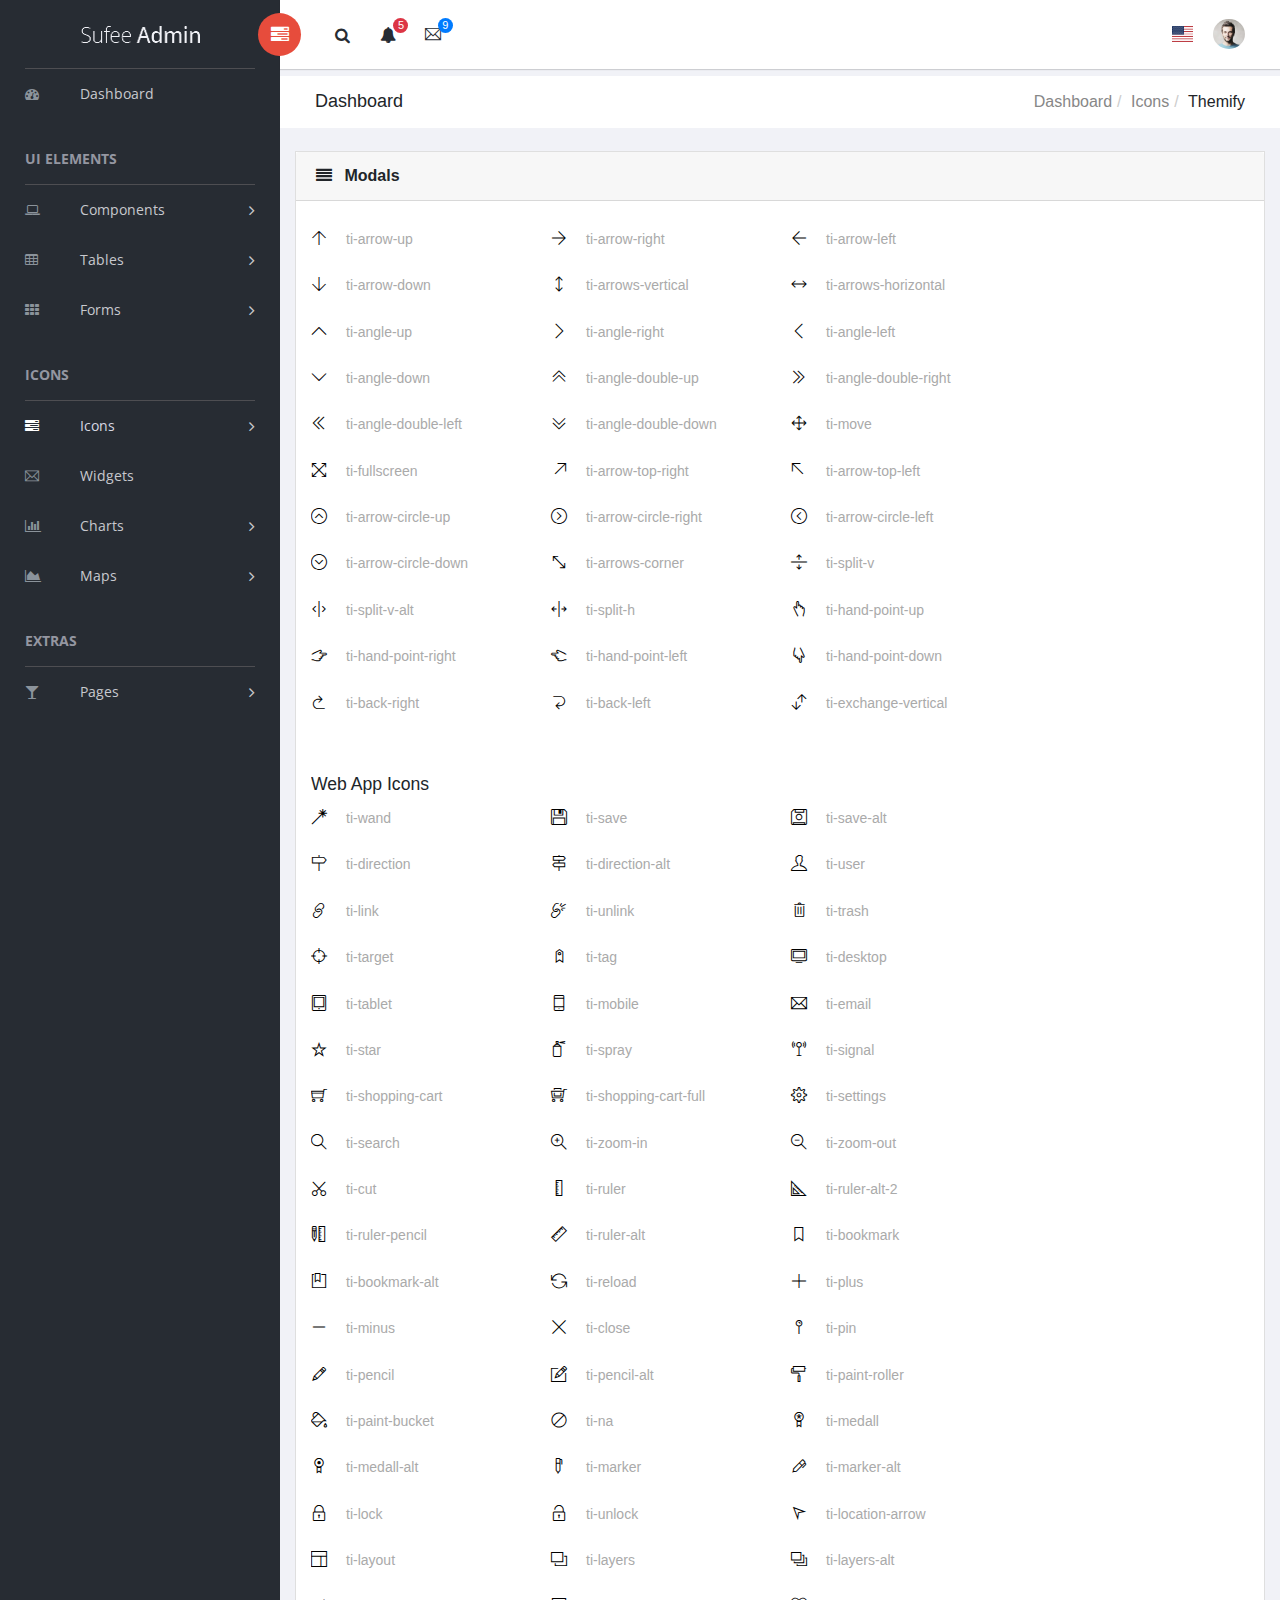
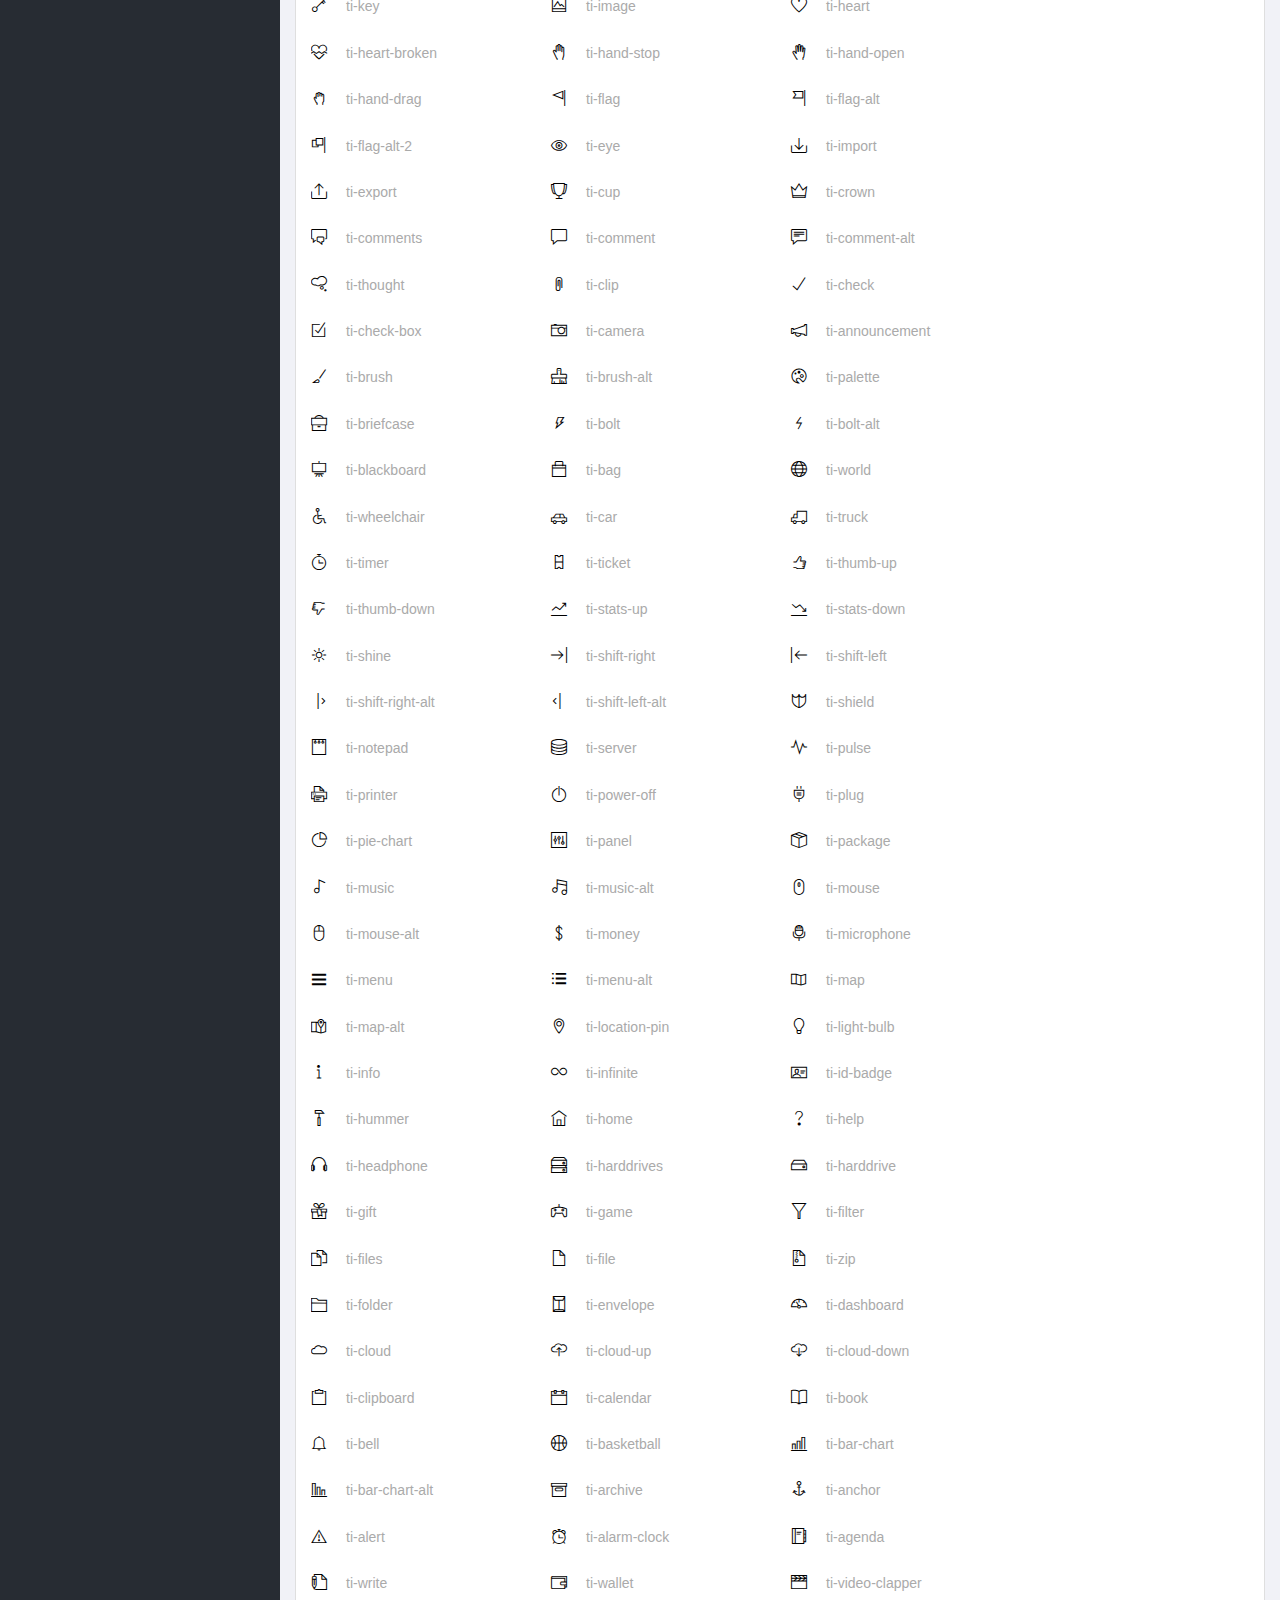
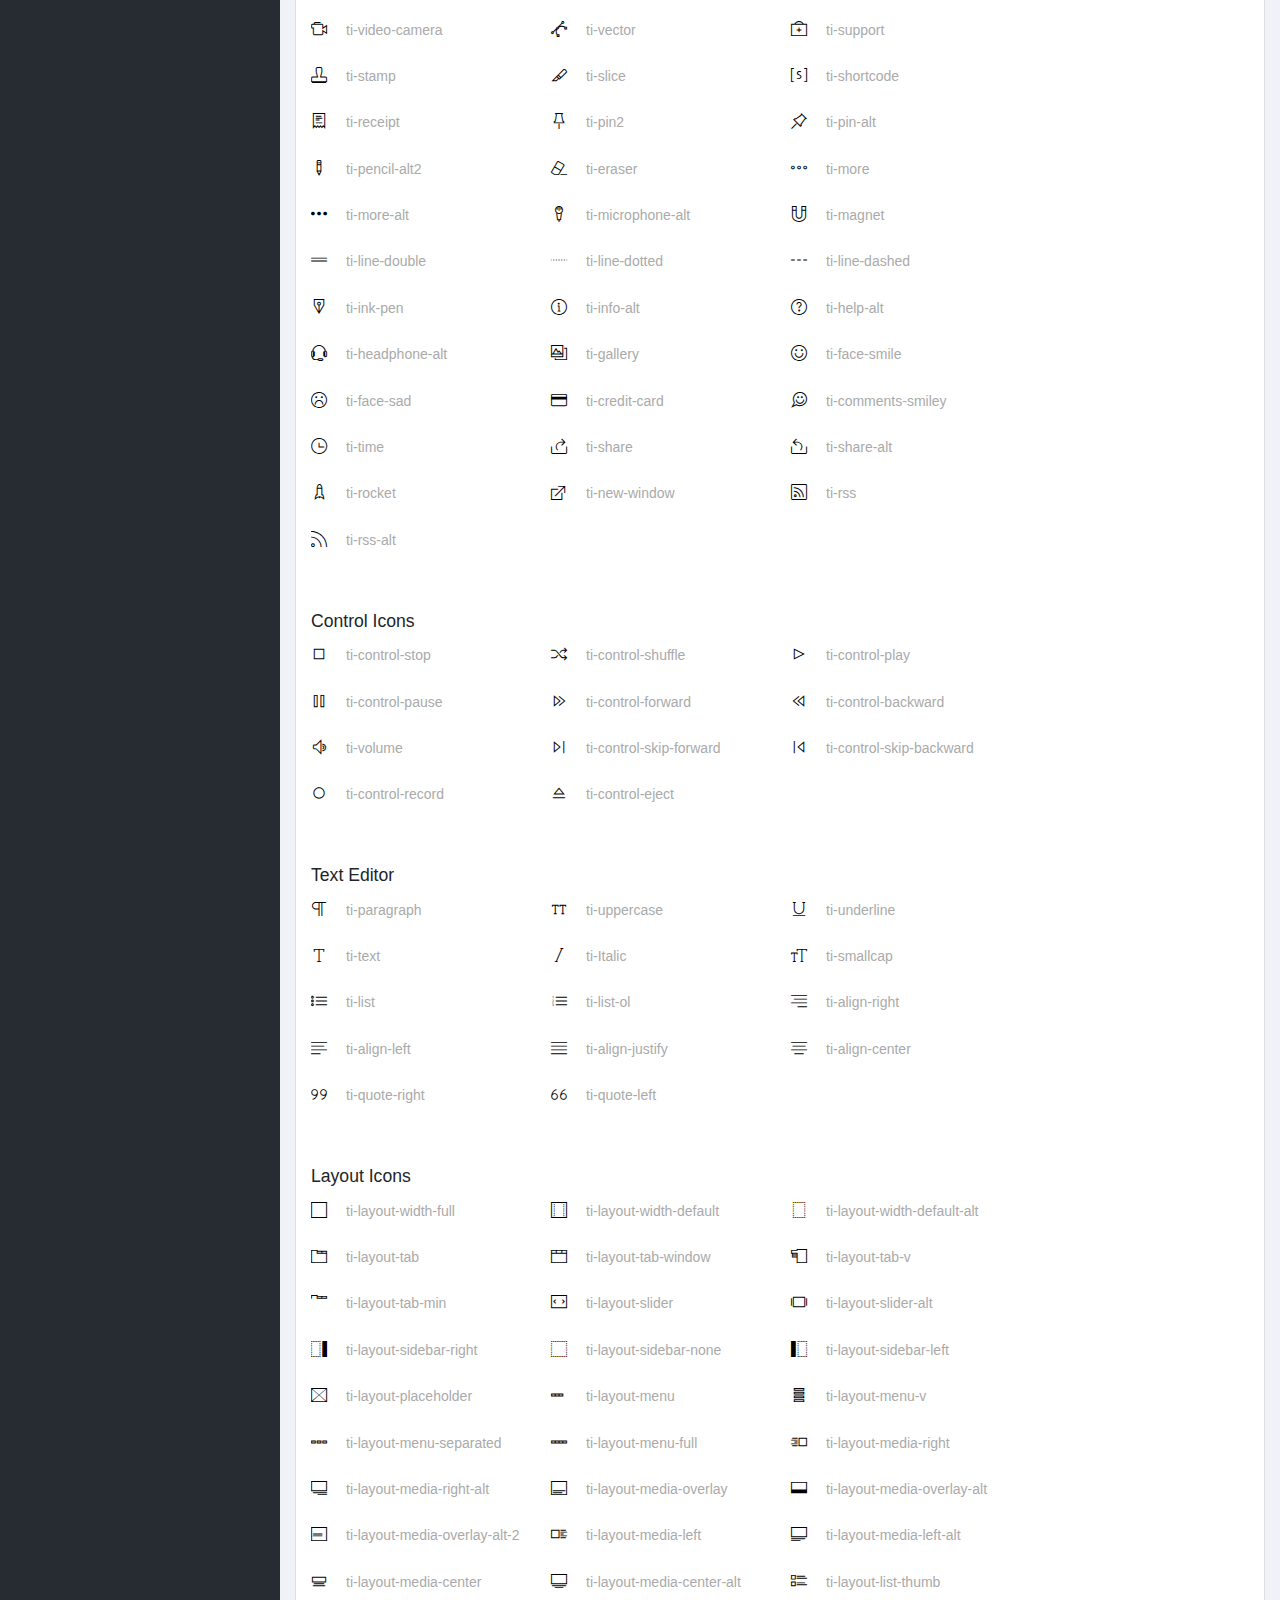
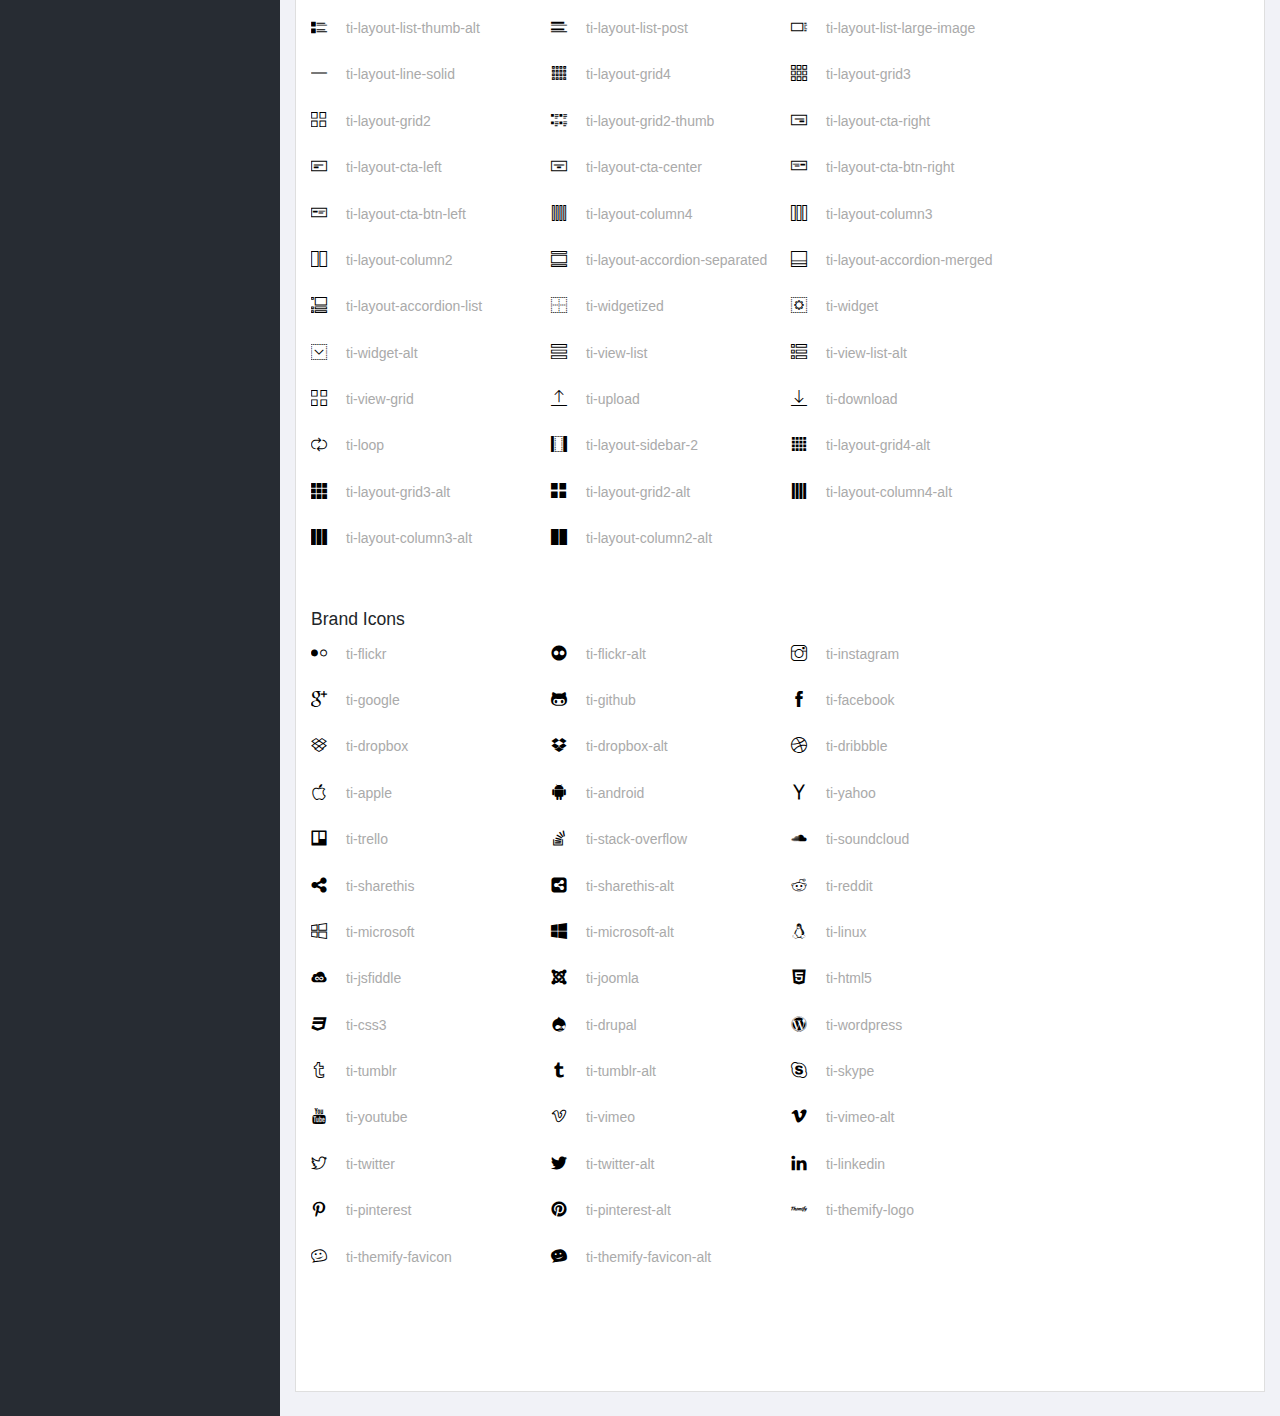
<file: font-themify.html>
<!doctype html>
<!--[if lt IE 7]>      <html class="no-js lt-ie9 lt-ie8 lt-ie7" lang=""> <![endif]-->
<!--[if IE 7]>         <html class="no-js lt-ie9 lt-ie8" lang=""> <![endif]-->
<!--[if IE 8]>         <html class="no-js lt-ie9" lang=""> <![endif]-->
<!--[if gt IE 8]><!--> <html class="no-js" lang=""> <!--<![endif]-->
<head>
    <meta charset="utf-8">
    <meta http-equiv="X-UA-Compatible" content="IE=edge">
    <title>Sufee Admin - HTML5 Admin Template</title>
    <meta name="description" content="Sufee Admin - HTML5 Admin Template">
    <meta name="viewport" content="width=device-width, initial-scale=1">

    <link rel="apple-touch-icon" href="apple-icon.png">
    <link rel="shortcut icon" href="favicon.ico">

    <link rel="stylesheet" href="assets/css/normalize.css">
    <link rel="stylesheet" href="assets/css/bootstrap.min.css">
    <link rel="stylesheet" href="assets/css/font-awesome.min.css">
    <link rel="stylesheet" href="assets/css/themify-icons.css">
    <link rel="stylesheet" href="assets/css/flag-icon.min.css">
    <link rel="stylesheet" href="assets/css/cs-skin-elastic.css">
    <!-- <link rel="stylesheet" href="assets/css/bootstrap-select.less"> -->
    <link rel="stylesheet" href="assets/scss/style.css">

    <link href='https://fonts.googleapis.com/css?family=Open+Sans:400,600,700,800' rel='stylesheet' type='text/css'>

    <!-- <script type="text/javascript" src="https://cdn.jsdelivr.net/html5shiv/3.7.3/html5shiv.min.js"></script> -->

</head>
<body>
        <!-- Left Panel -->

    <aside id="left-panel" class="left-panel">
        <nav class="navbar navbar-expand-sm navbar-default">

            <div class="navbar-header">
                <button class="navbar-toggler" type="button" data-toggle="collapse" data-target="#main-menu" aria-controls="main-menu" aria-expanded="false" aria-label="Toggle navigation">
                    <i class="fa fa-bars"></i>
                </button>
                <a class="navbar-brand" href="./"><img src="images/logo.png" alt="Logo"></a>
                <a class="navbar-brand hidden" href="./"><img src="images/logo2.png" alt="Logo"></a>
            </div>

            <div id="main-menu" class="main-menu collapse navbar-collapse">
                <ul class="nav navbar-nav">
                    <li>
                        <a href="index.html"> <i class="menu-icon fa fa-dashboard"></i>Dashboard </a>
                    </li>
                    <h3 class="menu-title">UI elements</h3><!-- /.menu-title -->
                    <li class="menu-item-has-children dropdown">
                        <a href="#" class="dropdown-toggle" data-toggle="dropdown" aria-haspopup="true" aria-expanded="false"> <i class="menu-icon fa fa-laptop"></i>Components</a>
                        <ul class="sub-menu children dropdown-menu">
                            <li><i class="fa fa-puzzle-piece"></i><a href="ui-buttons.html">Buttons</a></li>
                            <li><i class="fa fa-id-badge"></i><a href="ui-badges.html">Badges</a></li>
                            <li><i class="fa fa-bars"></i><a href="ui-tabs.html">Tabs</a></li>
                            <li><i class="fa fa-share-square-o"></i><a href="ui-social-buttons.html">Social Buttons</a></li>
                            <li><i class="fa fa-id-card-o"></i><a href="ui-cards.html">Cards</a></li>
                            <li><i class="fa fa-exclamation-triangle"></i><a href="ui-alerts.html">Alerts</a></li>
                            <li><i class="fa fa-spinner"></i><a href="ui-progressbar.html">Progress Bars</a></li>
                            <li><i class="fa fa-fire"></i><a href="ui-modals.html">Modals</a></li>
                            <li><i class="fa fa-book"></i><a href="ui-switches.html">Switches</a></li>
                            <li><i class="fa fa-th"></i><a href="ui-grids.html">Grids</a></li>
                            <li><i class="fa fa-file-word-o"></i><a href="ui-typgraphy.html">Typography</a></li>
                        </ul>
                    </li>
                    <li class="menu-item-has-children dropdown">
                        <a href="#" class="dropdown-toggle" data-toggle="dropdown" aria-haspopup="true" aria-expanded="false"> <i class="menu-icon fa fa-table"></i>Tables</a>
                        <ul class="sub-menu children dropdown-menu">
                            <li><i class="fa fa-table"></i><a href="tables-basic.html">Basic Table</a></li>
                            <li><i class="fa fa-table"></i><a href="tables-data.html">Data Table</a></li>
                        </ul>
                    </li>
                    <li class="menu-item-has-children dropdown">
                        <a href="#" class="dropdown-toggle" data-toggle="dropdown" aria-haspopup="true" aria-expanded="false"> <i class="menu-icon fa fa-th"></i>Forms</a>
                        <ul class="sub-menu children dropdown-menu">
                            <li><i class="menu-icon fa fa-th"></i><a href="forms-basic.html">Basic Form</a></li>
                            <li><i class="menu-icon fa fa-th"></i><a href="forms-advanced.html">Advanced Form</a></li>
                        </ul>
                    </li>

                    <h3 class="menu-title">Icons</h3><!-- /.menu-title -->

                    <li class="menu-item-has-children active dropdown">
                        <a href="#" class="dropdown-toggle" data-toggle="dropdown" aria-haspopup="true" aria-expanded="false"> <i class="menu-icon fa fa-tasks"></i>Icons</a>
                        <ul class="sub-menu children dropdown-menu">
                            <li><i class="menu-icon fa fa-fort-awesome"></i><a href="font-fontawesome.html">Font Awesome</a></li>
                            <li><i class="menu-icon ti-themify-logo"></i><a href="font-themify.html">Themefy Icons</a></li>
                        </ul>
                    </li>
                    <li>
                        <a href="widgets.html"> <i class="menu-icon ti-email"></i>Widgets </a>
                    </li>
                    <li class="menu-item-has-children dropdown">
                        <a href="#" class="dropdown-toggle" data-toggle="dropdown" aria-haspopup="true" aria-expanded="false"> <i class="menu-icon fa fa-bar-chart"></i>Charts</a>
                        <ul class="sub-menu children dropdown-menu">
                            <li><i class="menu-icon fa fa-line-chart"></i><a href="charts-chartjs.html">Chart JS</a></li>
                            <li><i class="menu-icon fa fa-area-chart"></i><a href="charts-flot.html">Flot Chart</a></li>
                            <li><i class="menu-icon fa fa-pie-chart"></i><a href="charts-peity.html">Peity Chart</a></li>
                        </ul>
                    </li>

                    <li class="menu-item-has-children dropdown">
                        <a href="#" class="dropdown-toggle" data-toggle="dropdown" aria-haspopup="true" aria-expanded="false"> <i class="menu-icon fa fa-area-chart"></i>Maps</a>
                        <ul class="sub-menu children dropdown-menu">
                            <li><i class="menu-icon fa fa-map-o"></i><a href="maps-gmap.html">Google Maps</a></li>
                            <li><i class="menu-icon fa fa-street-view"></i><a href="maps-vector.html">Vector Maps</a></li>
                        </ul>
                    </li>
                    <h3 class="menu-title">Extras</h3><!-- /.menu-title -->
                    <li class="menu-item-has-children dropdown">
                        <a href="#" class="dropdown-toggle" data-toggle="dropdown" aria-haspopup="true" aria-expanded="false"> <i class="menu-icon fa fa-glass"></i>Pages</a>
                        <ul class="sub-menu children dropdown-menu">
                            <li><i class="menu-icon fa fa-sign-in"></i><a href="page-login.html">Login</a></li>
                            <li><i class="menu-icon fa fa-sign-in"></i><a href="page-register.html">Register</a></li>
                            <li><i class="menu-icon fa fa-paper-plane"></i><a href="pages-forget.html">Forget Pass</a></li>
                        </ul>
                    </li>
                </ul>
            </div><!-- /.navbar-collapse -->
        </nav>
    </aside><!-- /#left-panel -->

    <!-- Left Panel -->

    <!-- Right Panel -->

    <div id="right-panel" class="right-panel">

        <!-- Header-->
        <header id="header" class="header">

            <div class="header-menu">

                <div class="col-sm-7">
                    <a id="menuToggle" class="menutoggle pull-left"><i class="fa fa fa-tasks"></i></a>
                    <div class="header-left">
                        <button class="search-trigger"><i class="fa fa-search"></i></button>
                        <div class="form-inline">
                            <form class="search-form">
                                <input class="form-control mr-sm-2" type="text" placeholder="Search ..." aria-label="Search">
                                <button class="search-close" type="submit"><i class="fa fa-close"></i></button>
                            </form>
                        </div>

                        <div class="dropdown for-notification">
                          <button class="btn btn-secondary dropdown-toggle" type="button" id="notification" data-toggle="dropdown" aria-haspopup="true" aria-expanded="false">
                            <i class="fa fa-bell"></i>
                            <span class="count bg-danger">5</span>
                          </button>
                          <div class="dropdown-menu" aria-labelledby="notification">
                            <p class="red">You have 3 Notification</p>
                            <a class="dropdown-item media bg-flat-color-1" href="#">
                                <i class="fa fa-check"></i>
                                <p>Server #1 overloaded.</p>
                            </a>
                            <a class="dropdown-item media bg-flat-color-4" href="#">
                                <i class="fa fa-info"></i>
                                <p>Server #2 overloaded.</p>
                            </a>
                            <a class="dropdown-item media bg-flat-color-5" href="#">
                                <i class="fa fa-warning"></i>
                                <p>Server #3 overloaded.</p>
                            </a>
                          </div>
                        </div>

                        <div class="dropdown for-message">
                          <button class="btn btn-secondary dropdown-toggle" type="button"
                                id="message"
                                data-toggle="dropdown" aria-haspopup="true" aria-expanded="false">
                            <i class="ti-email"></i>
                            <span class="count bg-primary">9</span>
                          </button>
                          <div class="dropdown-menu" aria-labelledby="message">
                            <p class="red">You have 4 Mails</p>
                            <a class="dropdown-item media bg-flat-color-1" href="#">
                                <span class="photo media-left"><img alt="avatar" src="images/avatar/1.jpg"></span>
                                <span class="message media-body">
                                    <span class="name float-left">Jonathan Smith</span>
                                    <span class="time float-right">Just now</span>
                                        <p>Hello, this is an example msg</p>
                                </span>
                            </a>
                            <a class="dropdown-item media bg-flat-color-4" href="#">
                                <span class="photo media-left"><img alt="avatar" src="images/avatar/2.jpg"></span>
                                <span class="message media-body">
                                    <span class="name float-left">Jack Sanders</span>
                                    <span class="time float-right">5 minutes ago</span>
                                        <p>Lorem ipsum dolor sit amet, consectetur</p>
                                </span>
                            </a>
                            <a class="dropdown-item media bg-flat-color-5" href="#">
                                <span class="photo media-left"><img alt="avatar" src="images/avatar/3.jpg"></span>
                                <span class="message media-body">
                                    <span class="name float-left">Cheryl Wheeler</span>
                                    <span class="time float-right">10 minutes ago</span>
                                        <p>Hello, this is an example msg</p>
                                </span>
                            </a>
                            <a class="dropdown-item media bg-flat-color-3" href="#">
                                <span class="photo media-left"><img alt="avatar" src="images/avatar/4.jpg"></span>
                                <span class="message media-body">
                                    <span class="name float-left">Rachel Santos</span>
                                    <span class="time float-right">15 minutes ago</span>
                                        <p>Lorem ipsum dolor sit amet, consectetur</p>
                                </span>
                            </a>
                          </div>
                        </div>
                    </div>
                </div>

                <div class="col-sm-5">
                    <div class="user-area dropdown float-right">
                        <a href="#" class="dropdown-toggle" data-toggle="dropdown" aria-haspopup="true" aria-expanded="false">
                            <img class="user-avatar rounded-circle" src="images/admin.jpg" alt="User Avatar">
                        </a>

                        <div class="user-menu dropdown-menu">
                                <a class="nav-link" href="#"><i class="fa fa- user"></i>My Profile</a>

                                <a class="nav-link" href="#"><i class="fa fa- user"></i>Notifications <span class="count">13</span></a>

                                <a class="nav-link" href="#"><i class="fa fa -cog"></i>Settings</a>

                                <a class="nav-link" href="#"><i class="fa fa-power -off"></i>Logout</a>
                        </div>
                    </div>

                    <div class="language-select dropdown" id="language-select">
                        <a class="dropdown-toggle" href="#" data-toggle="dropdown"  id="language" aria-haspopup="true" aria-expanded="true">
                            <i class="flag-icon flag-icon-us"></i>
                        </a>
                        <div class="dropdown-menu" aria-labelledby="language" >
                            <div class="dropdown-item">
                                <span class="flag-icon flag-icon-fr"></span>
                            </div>
                            <div class="dropdown-item">
                                <i class="flag-icon flag-icon-es"></i>
                            </div>
                            <div class="dropdown-item">
                                <i class="flag-icon flag-icon-us"></i>
                            </div>
                            <div class="dropdown-item">
                                <i class="flag-icon flag-icon-it"></i>
                            </div>
                        </div>
                    </div>

                </div>
            </div>

        </header><!-- /header -->
        <!-- Header-->

        <div class="breadcrumbs">
            <div class="col-sm-4">
                <div class="page-header float-left">
                    <div class="page-title">
                        <h1>Dashboard</h1>
                    </div>
                </div>
            </div>
            <div class="col-sm-8">
                <div class="page-header float-right">
                    <div class="page-title">
                        <ol class="breadcrumb text-right">
                            <li><a href="#">Dashboard</a></li>
                            <li><a href="#">Icons</a></li>
                            <li class="active">Themify</li>
                        </ol>
                    </div>
                </div>
            </div>
        </div>

        <div class="content mt-3">
            <div class="animated fadeIn">


                <div class="card">
                    <div class="card-header">
                        <i class="mr-2 fa fa-align-justify"></i>
                        <strong class="card-title">Modals</strong>
                    </div>
                    <div class="card-body">


<div class="icon-section">

                                        <div class="icon-section">

                                            <div class="icon-container">
                                                <span class="ti-arrow-up"></span><span class="icon-name"> ti-arrow-up</span>
                                            </div>
                                            <div class="icon-container">
                                                <span class="ti-arrow-right"></span><span class="icon-name"> ti-arrow-right</span>
                                            </div>
                                            <div class="icon-container">
                                                <span class="ti-arrow-left"></span><span class="icon-name"> ti-arrow-left</span>
                                            </div>
                                            <div class="icon-container">
                                                <span class="ti-arrow-down"></span><span class="icon-name"> ti-arrow-down</span>
                                            </div>
                                            <div class="icon-container">
                                                <span class="ti-arrows-vertical"></span><span class="icon-name"> ti-arrows-vertical</span>
                                            </div>
                                            <div class="icon-container">
                                                <span class="ti-arrows-horizontal"></span><span class="icon-name"> ti-arrows-horizontal</span>
                                            </div>
                                            <div class="icon-container">
                                                <span class="ti-angle-up"></span><span class="icon-name"> ti-angle-up</span>
                                            </div>
                                            <div class="icon-container">
                                                <span class="ti-angle-right"></span><span class="icon-name"> ti-angle-right</span>
                                            </div>
                                            <div class="icon-container">
                                                <span class="ti-angle-left"></span><span class="icon-name"> ti-angle-left</span>
                                            </div>
                                            <div class="icon-container">
                                                <span class="ti-angle-down"></span><span class="icon-name"> ti-angle-down</span>
                                            </div>
                                            <div class="icon-container">
                                                <span class="ti-angle-double-up"></span><span class="icon-name"> ti-angle-double-up</span>
                                            </div>
                                            <div class="icon-container">
                                                <span class="ti-angle-double-right"></span><span class="icon-name"> ti-angle-double-right</span>
                                            </div>
                                            <div class="icon-container">
                                                <span class="ti-angle-double-left"></span><span class="icon-name"> ti-angle-double-left</span>
                                            </div>
                                            <div class="icon-container">
                                                <span class="ti-angle-double-down"></span><span class="icon-name"> ti-angle-double-down</span>
                                            </div>
                                            <div class="icon-container">
                                                <span class="ti-move"></span><span class="icon-name"> ti-move</span>
                                            </div>
                                            <div class="icon-container">
                                                <span class="ti-fullscreen"></span><span class="icon-name"> ti-fullscreen</span>
                                            </div>
                                            <div class="icon-container">
                                                <span class="ti-arrow-top-right"></span><span class="icon-name"> ti-arrow-top-right</span>
                                            </div>
                                            <div class="icon-container">
                                                <span class="ti-arrow-top-left"></span><span class="icon-name"> ti-arrow-top-left</span>
                                            </div>
                                            <div class="icon-container">
                                                <span class="ti-arrow-circle-up"></span><span class="icon-name"> ti-arrow-circle-up</span>
                                            </div>
                                            <div class="icon-container">
                                                <span class="ti-arrow-circle-right"></span><span class="icon-name"> ti-arrow-circle-right</span>
                                            </div>
                                            <div class="icon-container">
                                                <span class="ti-arrow-circle-left"></span><span class="icon-name"> ti-arrow-circle-left</span>
                                            </div>
                                            <div class="icon-container">
                                                <span class="ti-arrow-circle-down"></span><span class="icon-name"> ti-arrow-circle-down</span>
                                            </div>
                                            <div class="icon-container">
                                                <span class="ti-arrows-corner"></span><span class="icon-name"> ti-arrows-corner</span>
                                            </div>
                                            <div class="icon-container">
                                                <span class="ti-split-v"></span><span class="icon-name"> ti-split-v</span>
                                            </div>

                                            <div class="icon-container">
                                                <span class="ti-split-v-alt"></span><span class="icon-name"> ti-split-v-alt</span>
                                            </div>
                                            <div class="icon-container">
                                                <span class="ti-split-h"></span><span class="icon-name"> ti-split-h</span>
                                            </div>
                                            <div class="icon-container">
                                                <span class="ti-hand-point-up"></span><span class="icon-name"> ti-hand-point-up</span>
                                            </div>
                                            <div class="icon-container">
                                                <span class="ti-hand-point-right"></span><span class="icon-name"> ti-hand-point-right</span>
                                            </div>
                                            <div class="icon-container">
                                                <span class="ti-hand-point-left"></span><span class="icon-name"> ti-hand-point-left</span>
                                            </div>
                                            <div class="icon-container">
                                                <span class="ti-hand-point-down"></span><span class="icon-name"> ti-hand-point-down</span>
                                            </div>
                                            <div class="icon-container">
                                                <span class="ti-back-right"></span><span class="icon-name"> ti-back-right</span>
                                            </div>
                                            <div class="icon-container">
                                                <span class="ti-back-left"></span><span class="icon-name"> ti-back-left</span>
                                            </div>
                                            <div class="icon-container">
                                                <span class="ti-exchange-vertical"></span><span class="icon-name"> ti-exchange-vertical</span>
                                            </div>

                                        </div>
                                        <!-- Arrows Icons -->



                                        <h4>Web App Icons</h4>

                                        <div class="icon-section">

                                            <div class="icon-container">
                                                <span class="ti-wand"></span><span class="icon-name"> ti-wand</span>
                                            </div>
                                            <div class="icon-container">
                                                <span class="ti-save"></span><span class="icon-name"> ti-save</span>
                                            </div>
                                            <div class="icon-container">
                                                <span class="ti-save-alt"></span><span class="icon-name"> ti-save-alt</span>
                                            </div>

                                            <div class="icon-container">
                                                <span class="ti-direction"></span><span class="icon-name"> ti-direction</span>
                                            </div>
                                            <div class="icon-container">
                                                <span class="ti-direction-alt"></span><span class="icon-name"> ti-direction-alt</span>
                                            </div>
                                            <div class="icon-container">
                                                <span class="ti-user"></span><span class="icon-name"> ti-user</span>
                                            </div>
                                            <div class="icon-container">
                                                <span class="ti-link"></span><span class="icon-name"> ti-link</span>
                                            </div>
                                            <div class="icon-container">
                                                <span class="ti-unlink"></span><span class="icon-name"> ti-unlink</span>
                                            </div>
                                            <div class="icon-container">
                                                <span class="ti-trash"></span><span class="icon-name"> ti-trash</span>
                                            </div>
                                            <div class="icon-container">
                                                <span class="ti-target"></span><span class="icon-name"> ti-target</span>
                                            </div>
                                            <div class="icon-container">
                                                <span class="ti-tag"></span><span class="icon-name"> ti-tag</span>
                                            </div>
                                            <div class="icon-container">
                                                <span class="ti-desktop"></span><span class="icon-name"> ti-desktop</span>
                                            </div>
                                            <div class="icon-container">
                                                <span class="ti-tablet"></span><span class="icon-name"> ti-tablet</span>
                                            </div>
                                            <div class="icon-container">
                                                <span class="ti-mobile"></span><span class="icon-name"> ti-mobile</span>
                                            </div>
                                            <div class="icon-container">
                                                <span class="ti-email"></span><span class="icon-name"> ti-email</span>
                                            </div>
                                            <div class="icon-container">
                                                <span class="ti-star"></span><span class="icon-name"> ti-star</span>
                                            </div>
                                            <div class="icon-container">
                                                <span class="ti-spray"></span><span class="icon-name"> ti-spray</span>
                                            </div>
                                            <div class="icon-container">
                                                <span class="ti-signal"></span><span class="icon-name"> ti-signal</span>
                                            </div>
                                            <div class="icon-container">
                                                <span class="ti-shopping-cart"></span><span class="icon-name"> ti-shopping-cart</span>
                                            </div>
                                            <div class="icon-container">
                                                <span class="ti-shopping-cart-full"></span><span class="icon-name"> ti-shopping-cart-full</span>
                                            </div>
                                            <div class="icon-container">
                                                <span class="ti-settings"></span><span class="icon-name"> ti-settings</span>
                                            </div>
                                            <div class="icon-container">
                                                <span class="ti-search"></span><span class="icon-name"> ti-search</span>
                                            </div>
                                            <div class="icon-container">
                                                <span class="ti-zoom-in"></span><span class="icon-name"> ti-zoom-in</span>
                                            </div>
                                            <div class="icon-container">
                                                <span class="ti-zoom-out"></span><span class="icon-name"> ti-zoom-out</span>
                                            </div>
                                            <div class="icon-container">
                                                <span class="ti-cut"></span><span class="icon-name"> ti-cut</span>
                                            </div>
                                            <div class="icon-container">
                                                <span class="ti-ruler"></span><span class="icon-name"> ti-ruler</span>
                                            </div>
                                            <div class="icon-container">
                                                <span class="ti-ruler-alt-2"></span><span class="icon-name"> ti-ruler-alt-2</span>
                                            </div>
                                            <div class="icon-container">
                                                <span class="ti-ruler-pencil"></span><span class="icon-name"> ti-ruler-pencil</span>
                                            </div>
                                            <div class="icon-container">
                                                <span class="ti-ruler-alt"></span><span class="icon-name"> ti-ruler-alt</span>
                                            </div>
                                            <div class="icon-container">
                                                <span class="ti-bookmark"></span><span class="icon-name"> ti-bookmark</span>
                                            </div>
                                            <div class="icon-container">
                                                <span class="ti-bookmark-alt"></span><span class="icon-name"> ti-bookmark-alt</span>
                                            </div>
                                            <div class="icon-container">
                                                <span class="ti-reload"></span><span class="icon-name"> ti-reload</span>
                                            </div>
                                            <div class="icon-container">
                                                <span class="ti-plus"></span><span class="icon-name"> ti-plus</span>
                                            </div>
                                            <div class="icon-container">
                                                <span class="ti-minus"></span><span class="icon-name"> ti-minus</span>
                                            </div>
                                            <div class="icon-container">
                                                <span class="ti-close"></span><span class="icon-name"> ti-close</span>
                                            </div>
                                            <div class="icon-container">
                                                <span class="ti-pin"></span><span class="icon-name"> ti-pin</span>
                                            </div>
                                            <div class="icon-container">
                                                <span class="ti-pencil"></span><span class="icon-name"> ti-pencil</span>
                                            </div>

                                            <div class="icon-container">
                                                <span class="ti-pencil-alt"></span><span class="icon-name"> ti-pencil-alt</span>
                                            </div>
                                            <div class="icon-container">
                                                <span class="ti-paint-roller"></span><span class="icon-name"> ti-paint-roller</span>
                                            </div>
                                            <div class="icon-container">
                                                <span class="ti-paint-bucket"></span><span class="icon-name"> ti-paint-bucket</span>
                                            </div>
                                            <div class="icon-container">
                                                <span class="ti-na"></span><span class="icon-name"> ti-na</span>
                                            </div>
                                            <div class="icon-container">
                                                <span class="ti-medall"></span><span class="icon-name"> ti-medall</span>
                                            </div>
                                            <div class="icon-container">
                                                <span class="ti-medall-alt"></span><span class="icon-name"> ti-medall-alt</span>
                                            </div>
                                            <div class="icon-container">
                                                <span class="ti-marker"></span><span class="icon-name"> ti-marker</span>
                                            </div>
                                            <div class="icon-container">
                                                <span class="ti-marker-alt"></span><span class="icon-name"> ti-marker-alt</span>
                                            </div>

                                            <div class="icon-container">
                                                <span class="ti-lock"></span><span class="icon-name"> ti-lock</span>
                                            </div>
                                            <div class="icon-container">
                                                <span class="ti-unlock"></span><span class="icon-name"> ti-unlock</span>
                                            </div>
                                            <div class="icon-container">
                                                <span class="ti-location-arrow"></span><span class="icon-name"> ti-location-arrow</span>
                                            </div>
                                            <div class="icon-container">
                                                <span class="ti-layout"></span><span class="icon-name"> ti-layout</span>
                                            </div>
                                            <div class="icon-container">
                                                <span class="ti-layers"></span><span class="icon-name"> ti-layers</span>
                                            </div>
                                            <div class="icon-container">
                                                <span class="ti-layers-alt"></span><span class="icon-name"> ti-layers-alt</span>
                                            </div>
                                            <div class="icon-container">
                                                <span class="ti-key"></span><span class="icon-name"> ti-key</span>
                                            </div>
                                            <div class="icon-container">
                                                <span class="ti-image"></span><span class="icon-name"> ti-image</span>
                                            </div>
                                            <div class="icon-container">
                                                <span class="ti-heart"></span><span class="icon-name"> ti-heart</span>
                                            </div>
                                            <div class="icon-container">
                                                <span class="ti-heart-broken"></span><span class="icon-name"> ti-heart-broken</span>
                                            </div>
                                            <div class="icon-container">
                                                <span class="ti-hand-stop"></span><span class="icon-name"> ti-hand-stop</span>
                                            </div>
                                            <div class="icon-container">
                                                <span class="ti-hand-open"></span><span class="icon-name"> ti-hand-open</span>
                                            </div>
                                            <div class="icon-container">
                                                <span class="ti-hand-drag"></span><span class="icon-name"> ti-hand-drag</span>
                                            </div>
                                            <div class="icon-container">
                                                <span class="ti-flag"></span><span class="icon-name"> ti-flag</span>
                                            </div>
                                            <div class="icon-container">
                                                <span class="ti-flag-alt"></span><span class="icon-name"> ti-flag-alt</span>
                                            </div>
                                            <div class="icon-container">
                                                <span class="ti-flag-alt-2"></span><span class="icon-name"> ti-flag-alt-2</span>
                                            </div>
                                            <div class="icon-container">
                                                <span class="ti-eye"></span><span class="icon-name"> ti-eye</span>
                                            </div>
                                            <div class="icon-container">
                                                <span class="ti-import"></span><span class="icon-name"> ti-import</span>
                                            </div>
                                            <div class="icon-container">
                                                <span class="ti-export"></span><span class="icon-name"> ti-export</span>
                                            </div>
                                            <div class="icon-container">
                                                <span class="ti-cup"></span><span class="icon-name"> ti-cup</span>
                                            </div>
                                            <div class="icon-container">
                                                <span class="ti-crown"></span><span class="icon-name"> ti-crown</span>
                                            </div>
                                            <div class="icon-container">
                                                <span class="ti-comments"></span><span class="icon-name"> ti-comments</span>
                                            </div>
                                            <div class="icon-container">
                                                <span class="ti-comment"></span><span class="icon-name"> ti-comment</span>
                                            </div>
                                            <div class="icon-container">
                                                <span class="ti-comment-alt"></span><span class="icon-name"> ti-comment-alt</span>
                                            </div>
                                            <div class="icon-container">
                                                <span class="ti-thought"></span><span class="icon-name"> ti-thought</span>
                                            </div>
                                            <div class="icon-container">
                                                <span class="ti-clip"></span><span class="icon-name"> ti-clip</span>
                                            </div>

                                            <div class="icon-container">
                                                <span class="ti-check"></span><span class="icon-name"> ti-check</span>
                                            </div>
                                            <div class="icon-container">
                                                <span class="ti-check-box"></span><span class="icon-name"> ti-check-box</span>
                                            </div>
                                            <div class="icon-container">
                                                <span class="ti-camera"></span><span class="icon-name"> ti-camera</span>
                                            </div>
                                            <div class="icon-container">
                                                <span class="ti-announcement"></span><span class="icon-name"> ti-announcement</span>
                                            </div>
                                            <div class="icon-container">
                                                <span class="ti-brush"></span><span class="icon-name"> ti-brush</span>
                                            </div>
                                            <div class="icon-container">
                                                <span class="ti-brush-alt"></span><span class="icon-name"> ti-brush-alt</span>
                                            </div>
                                            <div class="icon-container">
                                                <span class="ti-palette"></span><span class="icon-name"> ti-palette</span>
                                            </div>
                                            <div class="icon-container">
                                                <span class="ti-briefcase"></span><span class="icon-name"> ti-briefcase</span>
                                            </div>
                                            <div class="icon-container">
                                                <span class="ti-bolt"></span><span class="icon-name"> ti-bolt</span>
                                            </div>
                                            <div class="icon-container">
                                                <span class="ti-bolt-alt"></span><span class="icon-name"> ti-bolt-alt</span>
                                            </div>
                                            <div class="icon-container">
                                                <span class="ti-blackboard"></span><span class="icon-name"> ti-blackboard</span>
                                            </div>
                                            <div class="icon-container">
                                                <span class="ti-bag"></span><span class="icon-name"> ti-bag</span>
                                            </div>
                                            <div class="icon-container">
                                                <span class="ti-world"></span><span class="icon-name"> ti-world</span>
                                            </div>
                                            <div class="icon-container">
                                                <span class="ti-wheelchair"></span><span class="icon-name"> ti-wheelchair</span>
                                            </div>
                                            <div class="icon-container">
                                                <span class="ti-car"></span><span class="icon-name"> ti-car</span>
                                            </div>
                                            <div class="icon-container">
                                                <span class="ti-truck"></span><span class="icon-name"> ti-truck</span>
                                            </div>
                                            <div class="icon-container">
                                                <span class="ti-timer"></span><span class="icon-name"> ti-timer</span>
                                            </div>
                                            <div class="icon-container">
                                                <span class="ti-ticket"></span><span class="icon-name"> ti-ticket</span>
                                            </div>
                                            <div class="icon-container">
                                                <span class="ti-thumb-up"></span><span class="icon-name"> ti-thumb-up</span>
                                            </div>
                                            <div class="icon-container">
                                                <span class="ti-thumb-down"></span><span class="icon-name"> ti-thumb-down</span>
                                            </div>

                                            <div class="icon-container">
                                                <span class="ti-stats-up"></span><span class="icon-name"> ti-stats-up</span>
                                            </div>
                                            <div class="icon-container">
                                                <span class="ti-stats-down"></span><span class="icon-name"> ti-stats-down</span>
                                            </div>
                                            <div class="icon-container">
                                                <span class="ti-shine"></span><span class="icon-name"> ti-shine</span>
                                            </div>
                                            <div class="icon-container">
                                                <span class="ti-shift-right"></span><span class="icon-name"> ti-shift-right</span>
                                            </div>
                                            <div class="icon-container">
                                                <span class="ti-shift-left"></span><span class="icon-name"> ti-shift-left</span>
                                            </div>

                                            <div class="icon-container">
                                                <span class="ti-shift-right-alt"></span><span class="icon-name"> ti-shift-right-alt</span>
                                            </div>
                                            <div class="icon-container">
                                                <span class="ti-shift-left-alt"></span><span class="icon-name"> ti-shift-left-alt</span>
                                            </div>
                                            <div class="icon-container">
                                                <span class="ti-shield"></span><span class="icon-name"> ti-shield</span>
                                            </div>
                                            <div class="icon-container">
                                                <span class="ti-notepad"></span><span class="icon-name"> ti-notepad</span>
                                            </div>
                                            <div class="icon-container">
                                                <span class="ti-server"></span><span class="icon-name"> ti-server</span>
                                            </div>

                                            <div class="icon-container">
                                                <span class="ti-pulse"></span><span class="icon-name"> ti-pulse</span>
                                            </div>
                                            <div class="icon-container">
                                                <span class="ti-printer"></span><span class="icon-name"> ti-printer</span>
                                            </div>
                                            <div class="icon-container">
                                                <span class="ti-power-off"></span><span class="icon-name"> ti-power-off</span>
                                            </div>
                                            <div class="icon-container">
                                                <span class="ti-plug"></span><span class="icon-name"> ti-plug</span>
                                            </div>
                                            <div class="icon-container">
                                                <span class="ti-pie-chart"></span><span class="icon-name"> ti-pie-chart</span>
                                            </div>

                                            <div class="icon-container">
                                                <span class="ti-panel"></span><span class="icon-name"> ti-panel</span>
                                            </div>
                                            <div class="icon-container">
                                                <span class="ti-package"></span><span class="icon-name"> ti-package</span>
                                            </div>
                                            <div class="icon-container">
                                                <span class="ti-music"></span><span class="icon-name"> ti-music</span>
                                            </div>
                                            <div class="icon-container">
                                                <span class="ti-music-alt"></span><span class="icon-name"> ti-music-alt</span>
                                            </div>
                                            <div class="icon-container">
                                                <span class="ti-mouse"></span><span class="icon-name"> ti-mouse</span>
                                            </div>
                                            <div class="icon-container">
                                                <span class="ti-mouse-alt"></span><span class="icon-name"> ti-mouse-alt</span>
                                            </div>
                                            <div class="icon-container">
                                                <span class="ti-money"></span><span class="icon-name"> ti-money</span>
                                            </div>
                                            <div class="icon-container">
                                                <span class="ti-microphone"></span><span class="icon-name"> ti-microphone</span>
                                            </div>
                                            <div class="icon-container">
                                                <span class="ti-menu"></span><span class="icon-name"> ti-menu</span>
                                            </div>
                                            <div class="icon-container">
                                                <span class="ti-menu-alt"></span><span class="icon-name"> ti-menu-alt</span>
                                            </div>
                                            <div class="icon-container">
                                                <span class="ti-map"></span><span class="icon-name"> ti-map</span>
                                            </div>
                                            <div class="icon-container">
                                                <span class="ti-map-alt"></span><span class="icon-name"> ti-map-alt</span>
                                            </div>

                                            <div class="icon-container">
                                                <span class="ti-location-pin"></span><span class="icon-name"> ti-location-pin</span>
                                            </div>

                                            <div class="icon-container">
                                                <span class="ti-light-bulb"></span><span class="icon-name"> ti-light-bulb</span>
                                            </div>
                                            <div class="icon-container">
                                                <span class="ti-info"></span><span class="icon-name"> ti-info</span>
                                            </div>
                                            <div class="icon-container">
                                                <span class="ti-infinite"></span><span class="icon-name"> ti-infinite</span>
                                            </div>
                                            <div class="icon-container">
                                                <span class="ti-id-badge"></span><span class="icon-name"> ti-id-badge</span>
                                            </div>
                                            <div class="icon-container">
                                                <span class="ti-hummer"></span><span class="icon-name"> ti-hummer</span>
                                            </div>
                                            <div class="icon-container">
                                                <span class="ti-home"></span><span class="icon-name"> ti-home</span>
                                            </div>
                                            <div class="icon-container">
                                                <span class="ti-help"></span><span class="icon-name"> ti-help</span>
                                            </div>
                                            <div class="icon-container">
                                                <span class="ti-headphone"></span><span class="icon-name"> ti-headphone</span>
                                            </div>
                                            <div class="icon-container">
                                                <span class="ti-harddrives"></span><span class="icon-name"> ti-harddrives</span>
                                            </div>
                                            <div class="icon-container">
                                                <span class="ti-harddrive"></span><span class="icon-name"> ti-harddrive</span>
                                            </div>
                                            <div class="icon-container">
                                                <span class="ti-gift"></span><span class="icon-name"> ti-gift</span>
                                            </div>
                                            <div class="icon-container">
                                                <span class="ti-game"></span><span class="icon-name"> ti-game</span>
                                            </div>
                                            <div class="icon-container">
                                                <span class="ti-filter"></span><span class="icon-name"> ti-filter</span>
                                            </div>
                                            <div class="icon-container">
                                                <span class="ti-files"></span><span class="icon-name"> ti-files</span>
                                            </div>
                                            <div class="icon-container">
                                                <span class="ti-file"></span><span class="icon-name"> ti-file</span>
                                            </div>
                                            <div class="icon-container">
                                                <span class="ti-zip"></span><span class="icon-name"> ti-zip</span>
                                            </div>
                                            <div class="icon-container">
                                                <span class="ti-folder"></span><span class="icon-name"> ti-folder</span>
                                            </div>
                                            <div class="icon-container">
                                                <span class="ti-envelope"></span><span class="icon-name"> ti-envelope</span>
                                            </div>


                                            <div class="icon-container">
                                                <span class="ti-dashboard"></span><span class="icon-name"> ti-dashboard</span>
                                            </div>
                                            <div class="icon-container">
                                                <span class="ti-cloud"></span><span class="icon-name"> ti-cloud</span>
                                            </div>
                                            <div class="icon-container">
                                                <span class="ti-cloud-up"></span><span class="icon-name"> ti-cloud-up</span>
                                            </div>
                                            <div class="icon-container">
                                                <span class="ti-cloud-down"></span><span class="icon-name"> ti-cloud-down</span>
                                            </div>
                                            <div class="icon-container">
                                                <span class="ti-clipboard"></span><span class="icon-name"> ti-clipboard</span>
                                            </div>
                                            <div class="icon-container">
                                                <span class="ti-calendar"></span><span class="icon-name"> ti-calendar</span>
                                            </div>
                                            <div class="icon-container">
                                                <span class="ti-book"></span><span class="icon-name"> ti-book</span>
                                            </div>
                                            <div class="icon-container">
                                                <span class="ti-bell"></span><span class="icon-name"> ti-bell</span>
                                            </div>
                                            <div class="icon-container">
                                                <span class="ti-basketball"></span><span class="icon-name"> ti-basketball</span>
                                            </div>
                                            <div class="icon-container">
                                                <span class="ti-bar-chart"></span><span class="icon-name"> ti-bar-chart</span>
                                            </div>
                                            <div class="icon-container">
                                                <span class="ti-bar-chart-alt"></span><span class="icon-name"> ti-bar-chart-alt</span>
                                            </div>


                                            <div class="icon-container">
                                                <span class="ti-archive"></span><span class="icon-name"> ti-archive</span>
                                            </div>
                                            <div class="icon-container">
                                                <span class="ti-anchor"></span><span class="icon-name"> ti-anchor</span>
                                            </div>

                                            <div class="icon-container">
                                                <span class="ti-alert"></span><span class="icon-name"> ti-alert</span>
                                            </div>
                                            <div class="icon-container">
                                                <span class="ti-alarm-clock"></span><span class="icon-name"> ti-alarm-clock</span>
                                            </div>
                                            <div class="icon-container">
                                                <span class="ti-agenda"></span><span class="icon-name"> ti-agenda</span>
                                            </div>
                                            <div class="icon-container">
                                                <span class="ti-write"></span><span class="icon-name"> ti-write</span>
                                            </div>

                                            <div class="icon-container">
                                                <span class="ti-wallet"></span><span class="icon-name"> ti-wallet</span>
                                            </div>
                                            <div class="icon-container">
                                                <span class="ti-video-clapper"></span><span class="icon-name"> ti-video-clapper</span>
                                            </div>
                                            <div class="icon-container">
                                                <span class="ti-video-camera"></span><span class="icon-name"> ti-video-camera</span>
                                            </div>
                                            <div class="icon-container">
                                                <span class="ti-vector"></span><span class="icon-name"> ti-vector</span>
                                            </div>

                                            <div class="icon-container">
                                                <span class="ti-support"></span><span class="icon-name"> ti-support</span>
                                            </div>
                                            <div class="icon-container">
                                                <span class="ti-stamp"></span><span class="icon-name"> ti-stamp</span>
                                            </div>
                                            <div class="icon-container">
                                                <span class="ti-slice"></span><span class="icon-name"> ti-slice</span>
                                            </div>
                                            <div class="icon-container">
                                                <span class="ti-shortcode"></span><span class="icon-name"> ti-shortcode</span>
                                            </div>
                                            <div class="icon-container">
                                                <span class="ti-receipt"></span><span class="icon-name"> ti-receipt</span>
                                            </div>
                                            <div class="icon-container">
                                                <span class="ti-pin2"></span><span class="icon-name"> ti-pin2</span>
                                            </div>
                                            <div class="icon-container">
                                                <span class="ti-pin-alt"></span><span class="icon-name"> ti-pin-alt</span>
                                            </div>
                                            <div class="icon-container">
                                                <span class="ti-pencil-alt2"></span><span class="icon-name"> ti-pencil-alt2</span>
                                            </div>
                                            <div class="icon-container">
                                                <span class="ti-eraser"></span><span class="icon-name"> ti-eraser</span>
                                            </div>
                                            <div class="icon-container">
                                                <span class="ti-more"></span><span class="icon-name"> ti-more</span>
                                            </div>
                                            <div class="icon-container">
                                                <span class="ti-more-alt"></span><span class="icon-name"> ti-more-alt</span>
                                            </div>
                                            <div class="icon-container">
                                                <span class="ti-microphone-alt"></span><span class="icon-name"> ti-microphone-alt</span>
                                            </div>
                                            <div class="icon-container">
                                                <span class="ti-magnet"></span><span class="icon-name"> ti-magnet</span>
                                            </div>
                                            <div class="icon-container">
                                                <span class="ti-line-double"></span><span class="icon-name"> ti-line-double</span>
                                            </div>
                                            <div class="icon-container">
                                                <span class="ti-line-dotted"></span><span class="icon-name"> ti-line-dotted</span>
                                            </div>
                                            <div class="icon-container">
                                                <span class="ti-line-dashed"></span><span class="icon-name"> ti-line-dashed</span>
                                            </div>

                                            <div class="icon-container">
                                                <span class="ti-ink-pen"></span><span class="icon-name"> ti-ink-pen</span>
                                            </div>
                                            <div class="icon-container">
                                                <span class="ti-info-alt"></span><span class="icon-name"> ti-info-alt</span>
                                            </div>
                                            <div class="icon-container">
                                                <span class="ti-help-alt"></span><span class="icon-name"> ti-help-alt</span>
                                            </div>
                                            <div class="icon-container">
                                                <span class="ti-headphone-alt"></span><span class="icon-name"> ti-headphone-alt</span>
                                            </div>

                                            <div class="icon-container">
                                                <span class="ti-gallery"></span><span class="icon-name"> ti-gallery</span>
                                            </div>
                                            <div class="icon-container">
                                                <span class="ti-face-smile"></span><span class="icon-name"> ti-face-smile</span>
                                            </div>
                                            <div class="icon-container">
                                                <span class="ti-face-sad"></span><span class="icon-name"> ti-face-sad</span>
                                            </div>
                                            <div class="icon-container">
                                                <span class="ti-credit-card"></span><span class="icon-name"> ti-credit-card</span>
                                            </div>
                                            <div class="icon-container">
                                                <span class="ti-comments-smiley"></span><span class="icon-name"> ti-comments-smiley</span>
                                            </div>
                                            <div class="icon-container">
                                                <span class="ti-time"></span><span class="icon-name"> ti-time</span>
                                            </div>
                                            <div class="icon-container">
                                                <span class="ti-share"></span><span class="icon-name"> ti-share</span>
                                            </div>
                                            <div class="icon-container">
                                                <span class="ti-share-alt"></span><span class="icon-name"> ti-share-alt</span>
                                            </div>
                                            <div class="icon-container">
                                                <span class="ti-rocket"></span><span class="icon-name"> ti-rocket</span>
                                            </div>

                                            <div class="icon-container">
                                                <span class="ti-new-window"></span><span class="icon-name"> ti-new-window</span>
                                            </div>

                                            <div class="icon-container">
                                                <span class="ti-rss"></span><span class="icon-name"> ti-rss</span>
                                            </div>

                                            <div class="icon-container">
                                                <span class="ti-rss-alt"></span><span class="icon-name"> ti-rss-alt</span>
                                            </div>

                                        </div>
                                        <!-- Web App Icons -->


                                        <div class="icon-section">
                                            <h4>Control Icons</h4>
                                            <div class="icon-container">
                                                <span class="ti-control-stop"></span><span class="icon-name"> ti-control-stop</span>
                                            </div>
                                            <div class="icon-container">
                                                <span class="ti-control-shuffle"></span><span class="icon-name"> ti-control-shuffle</span>
                                            </div>
                                            <div class="icon-container">
                                                <span class="ti-control-play"></span><span class="icon-name"> ti-control-play</span>
                                            </div>
                                            <div class="icon-container">
                                                <span class="ti-control-pause"></span><span class="icon-name"> ti-control-pause</span>
                                            </div>
                                            <div class="icon-container">
                                                <span class="ti-control-forward"></span><span class="icon-name"> ti-control-forward</span>
                                            </div>
                                            <div class="icon-container">
                                                <span class="ti-control-backward"></span><span class="icon-name"> ti-control-backward</span>
                                            </div>
                                            <div class="icon-container">
                                                <span class="ti-volume"></span><span class="icon-name"> ti-volume</span>
                                            </div>
                                            <div class="icon-container">
                                                <span class="ti-control-skip-forward"></span><span class="icon-name"> ti-control-skip-forward</span>
                                            </div>
                                            <div class="icon-container">
                                                <span class="ti-control-skip-backward"></span><span class="icon-name"> ti-control-skip-backward</span>
                                            </div>
                                            <div class="icon-container">
                                                <span class="ti-control-record"></span><span class="icon-name"> ti-control-record</span>
                                            </div>
                                            <div class="icon-container">
                                                <span class="ti-control-eject"></span><span class="icon-name"> ti-control-eject</span>
                                            </div>
                                        </div>
                                        <!-- Control Icons -->


                                        <div class="icon-section">
                                            <h4>Text Editor</h4>

                                            <div class="icon-container">
                                                <span class="ti-paragraph"></span><span class="icon-name"> ti-paragraph</span>
                                            </div>
                                            <div class="icon-container">
                                                <span class="ti-uppercase"></span><span class="icon-name"> ti-uppercase</span>
                                            </div>

                                            <div class="icon-container">
                                                <span class="ti-underline"></span><span class="icon-name"> ti-underline</span>
                                            </div>
                                            <div class="icon-container">
                                                <span class="ti-text"></span><span class="icon-name"> ti-text</span>
                                            </div>
                                            <div class="icon-container">
                                                <span class="ti-Italic"></span><span class="icon-name"> ti-Italic</span>
                                            </div>
                                            <div class="icon-container">
                                                <span class="ti-smallcap"></span><span class="icon-name"> ti-smallcap</span>
                                            </div>
                                            <div class="icon-container">
                                                <span class="ti-list"></span><span class="icon-name"> ti-list</span>
                                            </div>
                                            <div class="icon-container">
                                                <span class="ti-list-ol"></span><span class="icon-name"> ti-list-ol</span>
                                            </div>
                                            <div class="icon-container">
                                                <span class="ti-align-right"></span><span class="icon-name"> ti-align-right</span>
                                            </div>
                                            <div class="icon-container">
                                                <span class="ti-align-left"></span><span class="icon-name"> ti-align-left</span>
                                            </div>
                                            <div class="icon-container">
                                                <span class="ti-align-justify"></span><span class="icon-name"> ti-align-justify</span>
                                            </div>
                                            <div class="icon-container">
                                                <span class="ti-align-center"></span><span class="icon-name"> ti-align-center</span>
                                            </div>
                                            <div class="icon-container">
                                                <span class="ti-quote-right"></span><span class="icon-name"> ti-quote-right</span>
                                            </div>
                                            <div class="icon-container">
                                                <span class="ti-quote-left"></span><span class="icon-name"> ti-quote-left</span>
                                            </div>

                                        </div>
                                        <!-- Text Editor -->



                                        <div class="icon-section">
                                            <h4>Layout Icons</h4>
                                            <div class="icon-container">
                                                <span class="ti-layout-width-full"></span><span class="icon-name"> ti-layout-width-full</span>
                                            </div>
                                            <div class="icon-container">
                                                <span class="ti-layout-width-default"></span><span class="icon-name"> ti-layout-width-default</span>
                                            </div>
                                            <div class="icon-container">
                                                <span class="ti-layout-width-default-alt"></span><span class="icon-name"> ti-layout-width-default-alt</span>
                                            </div>
                                            <div class="icon-container">
                                                <span class="ti-layout-tab"></span><span class="icon-name"> ti-layout-tab</span>
                                            </div>
                                            <div class="icon-container">
                                                <span class="ti-layout-tab-window"></span><span class="icon-name"> ti-layout-tab-window</span>
                                            </div>
                                            <div class="icon-container">
                                                <span class="ti-layout-tab-v"></span><span class="icon-name"> ti-layout-tab-v</span>
                                            </div>
                                            <div class="icon-container">
                                                <span class="ti-layout-tab-min"></span><span class="icon-name"> ti-layout-tab-min</span>
                                            </div>
                                            <div class="icon-container">
                                                <span class="ti-layout-slider"></span><span class="icon-name"> ti-layout-slider</span>
                                            </div>
                                            <div class="icon-container">
                                                <span class="ti-layout-slider-alt"></span><span class="icon-name"> ti-layout-slider-alt</span>
                                            </div>
                                            <div class="icon-container">
                                                <span class="ti-layout-sidebar-right"></span><span class="icon-name"> ti-layout-sidebar-right</span>
                                            </div>
                                            <div class="icon-container">
                                                <span class="ti-layout-sidebar-none"></span><span class="icon-name"> ti-layout-sidebar-none</span>
                                            </div>
                                            <div class="icon-container">
                                                <span class="ti-layout-sidebar-left"></span><span class="icon-name"> ti-layout-sidebar-left</span>
                                            </div>
                                            <div class="icon-container">
                                                <span class="ti-layout-placeholder"></span><span class="icon-name"> ti-layout-placeholder</span>
                                            </div>
                                            <div class="icon-container">
                                                <span class="ti-layout-menu"></span><span class="icon-name"> ti-layout-menu</span>
                                            </div>
                                            <div class="icon-container">
                                                <span class="ti-layout-menu-v"></span><span class="icon-name"> ti-layout-menu-v</span>
                                            </div>
                                            <div class="icon-container">
                                                <span class="ti-layout-menu-separated"></span><span class="icon-name"> ti-layout-menu-separated</span>
                                            </div>
                                            <div class="icon-container">
                                                <span class="ti-layout-menu-full"></span><span class="icon-name"> ti-layout-menu-full</span>
                                            </div>
                                            <div class="icon-container">
                                                <span class="ti-layout-media-right"></span><span class="icon-name"> ti-layout-media-right</span>
                                            </div>
                                            <div class="icon-container">
                                                <span class="ti-layout-media-right-alt"></span><span class="icon-name"> ti-layout-media-right-alt</span>
                                            </div>
                                            <div class="icon-container">
                                                <span class="ti-layout-media-overlay"></span><span class="icon-name"> ti-layout-media-overlay</span>
                                            </div>
                                            <div class="icon-container">
                                                <span class="ti-layout-media-overlay-alt"></span><span class="icon-name"> ti-layout-media-overlay-alt</span>
                                            </div>
                                            <div class="icon-container">
                                                <span class="ti-layout-media-overlay-alt-2"></span><span class="icon-name"> ti-layout-media-overlay-alt-2</span>
                                            </div>
                                            <div class="icon-container">
                                                <span class="ti-layout-media-left"></span><span class="icon-name"> ti-layout-media-left</span>
                                            </div>
                                            <div class="icon-container">
                                                <span class="ti-layout-media-left-alt"></span><span class="icon-name"> ti-layout-media-left-alt</span>
                                            </div>
                                            <div class="icon-container">
                                                <span class="ti-layout-media-center"></span><span class="icon-name"> ti-layout-media-center</span>
                                            </div>
                                            <div class="icon-container">
                                                <span class="ti-layout-media-center-alt"></span><span class="icon-name"> ti-layout-media-center-alt</span>
                                            </div>
                                            <div class="icon-container">
                                                <span class="ti-layout-list-thumb"></span><span class="icon-name"> ti-layout-list-thumb</span>
                                            </div>
                                            <div class="icon-container">
                                                <span class="ti-layout-list-thumb-alt"></span><span class="icon-name"> ti-layout-list-thumb-alt</span>
                                            </div>
                                            <div class="icon-container">
                                                <span class="ti-layout-list-post"></span><span class="icon-name"> ti-layout-list-post</span>
                                            </div>
                                            <div class="icon-container">
                                                <span class="ti-layout-list-large-image"></span><span class="icon-name"> ti-layout-list-large-image</span>
                                            </div>
                                            <div class="icon-container">
                                                <span class="ti-layout-line-solid"></span><span class="icon-name"> ti-layout-line-solid</span>
                                            </div>
                                            <div class="icon-container">
                                                <span class="ti-layout-grid4"></span><span class="icon-name"> ti-layout-grid4</span>
                                            </div>
                                            <div class="icon-container">
                                                <span class="ti-layout-grid3"></span><span class="icon-name"> ti-layout-grid3</span>
                                            </div>
                                            <div class="icon-container">
                                                <span class="ti-layout-grid2"></span><span class="icon-name"> ti-layout-grid2</span>
                                            </div>
                                            <div class="icon-container">
                                                <span class="ti-layout-grid2-thumb"></span><span class="icon-name"> ti-layout-grid2-thumb</span>
                                            </div>
                                            <div class="icon-container">
                                                <span class="ti-layout-cta-right"></span><span class="icon-name"> ti-layout-cta-right</span>
                                            </div>
                                            <div class="icon-container">
                                                <span class="ti-layout-cta-left"></span><span class="icon-name"> ti-layout-cta-left</span>
                                            </div>
                                            <div class="icon-container">
                                                <span class="ti-layout-cta-center"></span><span class="icon-name"> ti-layout-cta-center</span>
                                            </div>
                                            <div class="icon-container">
                                                <span class="ti-layout-cta-btn-right"></span><span class="icon-name"> ti-layout-cta-btn-right</span>
                                            </div>
                                            <div class="icon-container">
                                                <span class="ti-layout-cta-btn-left"></span><span class="icon-name"> ti-layout-cta-btn-left</span>
                                            </div>
                                            <div class="icon-container">
                                                <span class="ti-layout-column4"></span><span class="icon-name"> ti-layout-column4</span>
                                            </div>
                                            <div class="icon-container">
                                                <span class="ti-layout-column3"></span><span class="icon-name"> ti-layout-column3</span>
                                            </div>
                                            <div class="icon-container">
                                                <span class="ti-layout-column2"></span><span class="icon-name"> ti-layout-column2</span>
                                            </div>
                                            <div class="icon-container">
                                                <span class="ti-layout-accordion-separated"></span><span class="icon-name"> ti-layout-accordion-separated</span>
                                            </div>
                                            <div class="icon-container">
                                                <span class="ti-layout-accordion-merged"></span><span class="icon-name"> ti-layout-accordion-merged</span>
                                            </div>
                                            <div class="icon-container">
                                                <span class="ti-layout-accordion-list"></span><span class="icon-name"> ti-layout-accordion-list</span>
                                            </div>
                                            <div class="icon-container">
                                                <span class="ti-widgetized"></span><span class="icon-name"> ti-widgetized</span>
                                            </div>
                                            <div class="icon-container">
                                                <span class="ti-widget"></span><span class="icon-name"> ti-widget</span>
                                            </div>
                                            <div class="icon-container">
                                                <span class="ti-widget-alt"></span><span class="icon-name"> ti-widget-alt</span>
                                            </div>
                                            <div class="icon-container">
                                                <span class="ti-view-list"></span><span class="icon-name"> ti-view-list</span>
                                            </div>
                                            <div class="icon-container">
                                                <span class="ti-view-list-alt"></span><span class="icon-name"> ti-view-list-alt</span>
                                            </div>
                                            <div class="icon-container">
                                                <span class="ti-view-grid"></span><span class="icon-name"> ti-view-grid</span>
                                            </div>
                                            <div class="icon-container">
                                                <span class="ti-upload"></span><span class="icon-name"> ti-upload</span>
                                            </div>
                                            <div class="icon-container">
                                                <span class="ti-download"></span><span class="icon-name"> ti-download</span>
                                            </div>
                                            <div class="icon-container">
                                                <span class="ti-loop"></span><span class="icon-name"> ti-loop</span>
                                            </div>
                                            <div class="icon-container">
                                                <span class="ti-layout-sidebar-2"></span><span class="icon-name"> ti-layout-sidebar-2</span>
                                            </div>
                                            <div class="icon-container">
                                                <span class="ti-layout-grid4-alt"></span><span class="icon-name"> ti-layout-grid4-alt</span>
                                            </div>
                                            <div class="icon-container">
                                                <span class="ti-layout-grid3-alt"></span><span class="icon-name"> ti-layout-grid3-alt</span>
                                            </div>
                                            <div class="icon-container">
                                                <span class="ti-layout-grid2-alt"></span><span class="icon-name"> ti-layout-grid2-alt</span>
                                            </div>
                                            <div class="icon-container">
                                                <span class="ti-layout-column4-alt"></span><span class="icon-name"> ti-layout-column4-alt</span>
                                            </div>
                                            <div class="icon-container">
                                                <span class="ti-layout-column3-alt"></span><span class="icon-name"> ti-layout-column3-alt</span>
                                            </div>
                                            <div class="icon-container">
                                                <span class="ti-layout-column2-alt"></span><span class="icon-name"> ti-layout-column2-alt</span>
                                            </div>


                                        </div>
                                        <!-- Layout Icons -->


                                        <div class="icon-section">
                                            <h4>Brand Icons</h4>

                                            <div class="icon-container">
                                                <span class="ti-flickr"></span><span class="icon-name"> ti-flickr</span>
                                            </div>
                                            <div class="icon-container">
                                                <span class="ti-flickr-alt"></span><span class="icon-name"> ti-flickr-alt</span>
                                            </div>
                                            <div class="icon-container">
                                                <span class="ti-instagram"></span><span class="icon-name"> ti-instagram</span>
                                            </div>
                                            <div class="icon-container">
                                                <span class="ti-google"></span><span class="icon-name"> ti-google</span>
                                            </div>
                                            <div class="icon-container">
                                                <span class="ti-github"></span><span class="icon-name"> ti-github</span>
                                            </div>

                                            <div class="icon-container">
                                                <span class="ti-facebook"></span><span class="icon-name"> ti-facebook</span>
                                            </div>
                                            <div class="icon-container">
                                                <span class="ti-dropbox"></span><span class="icon-name"> ti-dropbox</span>
                                            </div>
                                            <div class="icon-container">
                                                <span class="ti-dropbox-alt"></span><span class="icon-name"> ti-dropbox-alt</span>
                                            </div>
                                            <div class="icon-container">
                                                <span class="ti-dribbble"></span><span class="icon-name"> ti-dribbble</span>
                                            </div>
                                            <div class="icon-container">
                                                <span class="ti-apple"></span><span class="icon-name"> ti-apple</span>
                                            </div>
                                            <div class="icon-container">
                                                <span class="ti-android"></span><span class="icon-name"> ti-android</span>
                                            </div>
                                            <div class="icon-container">
                                                <span class="ti-yahoo"></span><span class="icon-name"> ti-yahoo</span>
                                            </div>
                                            <div class="icon-container">
                                                <span class="ti-trello"></span><span class="icon-name"> ti-trello</span>
                                            </div>
                                            <div class="icon-container">
                                                <span class="ti-stack-overflow"></span><span class="icon-name"> ti-stack-overflow</span>
                                            </div>
                                            <div class="icon-container">
                                                <span class="ti-soundcloud"></span><span class="icon-name"> ti-soundcloud</span>
                                            </div>
                                            <div class="icon-container">
                                                <span class="ti-sharethis"></span><span class="icon-name"> ti-sharethis</span>
                                            </div>
                                            <div class="icon-container">
                                                <span class="ti-sharethis-alt"></span><span class="icon-name"> ti-sharethis-alt</span>
                                            </div>
                                            <div class="icon-container">
                                                <span class="ti-reddit"></span><span class="icon-name"> ti-reddit</span>
                                            </div>

                                            <div class="icon-container">
                                                <span class="ti-microsoft"></span><span class="icon-name"> ti-microsoft</span>
                                            </div>
                                            <div class="icon-container">
                                                <span class="ti-microsoft-alt"></span><span class="icon-name"> ti-microsoft-alt</span>
                                            </div>
                                            <div class="icon-container">
                                                <span class="ti-linux"></span><span class="icon-name"> ti-linux</span>
                                            </div>
                                            <div class="icon-container">
                                                <span class="ti-jsfiddle"></span><span class="icon-name"> ti-jsfiddle</span>
                                            </div>
                                            <div class="icon-container">
                                                <span class="ti-joomla"></span><span class="icon-name"> ti-joomla</span>
                                            </div>
                                            <div class="icon-container">
                                                <span class="ti-html5"></span><span class="icon-name"> ti-html5</span>
                                            </div>
                                            <div class="icon-container">
                                                <span class="ti-css3"></span><span class="icon-name"> ti-css3</span>
                                            </div>
                                            <div class="icon-container">
                                                <span class="ti-drupal"></span><span class="icon-name"> ti-drupal</span>
                                            </div>
                                            <div class="icon-container">
                                                <span class="ti-wordpress"></span><span class="icon-name"> ti-wordpress</span>
                                            </div>
                                            <div class="icon-container">
                                                <span class="ti-tumblr"></span><span class="icon-name"> ti-tumblr</span>
                                            </div>
                                            <div class="icon-container">
                                                <span class="ti-tumblr-alt"></span><span class="icon-name"> ti-tumblr-alt</span>
                                            </div>
                                            <div class="icon-container">
                                                <span class="ti-skype"></span><span class="icon-name"> ti-skype</span>
                                            </div>
                                            <div class="icon-container">
                                                <span class="ti-youtube"></span><span class="icon-name"> ti-youtube</span>
                                            </div>
                                            <div class="icon-container">
                                                <span class="ti-vimeo"></span><span class="icon-name"> ti-vimeo</span>
                                            </div>
                                            <div class="icon-container">
                                                <span class="ti-vimeo-alt"></span><span class="icon-name"> ti-vimeo-alt</span>
                                            </div>
                                            <div class="icon-container">
                                                <span class="ti-twitter"></span><span class="icon-name"> ti-twitter</span>
                                            </div>
                                            <div class="icon-container">
                                                <span class="ti-twitter-alt"></span><span class="icon-name"> ti-twitter-alt</span>
                                            </div>
                                            <div class="icon-container">
                                                <span class="ti-linkedin"></span><span class="icon-name"> ti-linkedin</span>
                                            </div>
                                            <div class="icon-container">
                                                <span class="ti-pinterest"></span><span class="icon-name"> ti-pinterest</span>
                                            </div>

                                            <div class="icon-container">
                                                <span class="ti-pinterest-alt"></span><span class="icon-name"> ti-pinterest-alt</span>
                                            </div>
                                            <div class="icon-container">
                                                <span class="ti-themify-logo"></span><span class="icon-name"> ti-themify-logo</span>
                                            </div>
                                            <div class="icon-container">
                                                <span class="ti-themify-favicon"></span><span class="icon-name"> ti-themify-favicon</span>
                                            </div>
                                            <div class="icon-container">
                                                <span class="ti-themify-favicon-alt"></span><span class="icon-name"> ti-themify-favicon-alt</span>
                                            </div>

                                        </div>
                                        <!-- brand Icons -->

                                    </div>

                    </div>
                </div>



            </div><!-- .animated -->
        </div><!-- .content -->


    </div><!-- /#right-panel -->

    <!-- Right Panel -->


    <script src="assets/js/vendor/jquery-2.1.4.min.js"></script>
    <script src="assets/js/popper.min.js"></script>
    <script src="assets/js/plugins.js"></script>
    <script src="assets/js/main.js"></script>


</body>
</html>
</file>
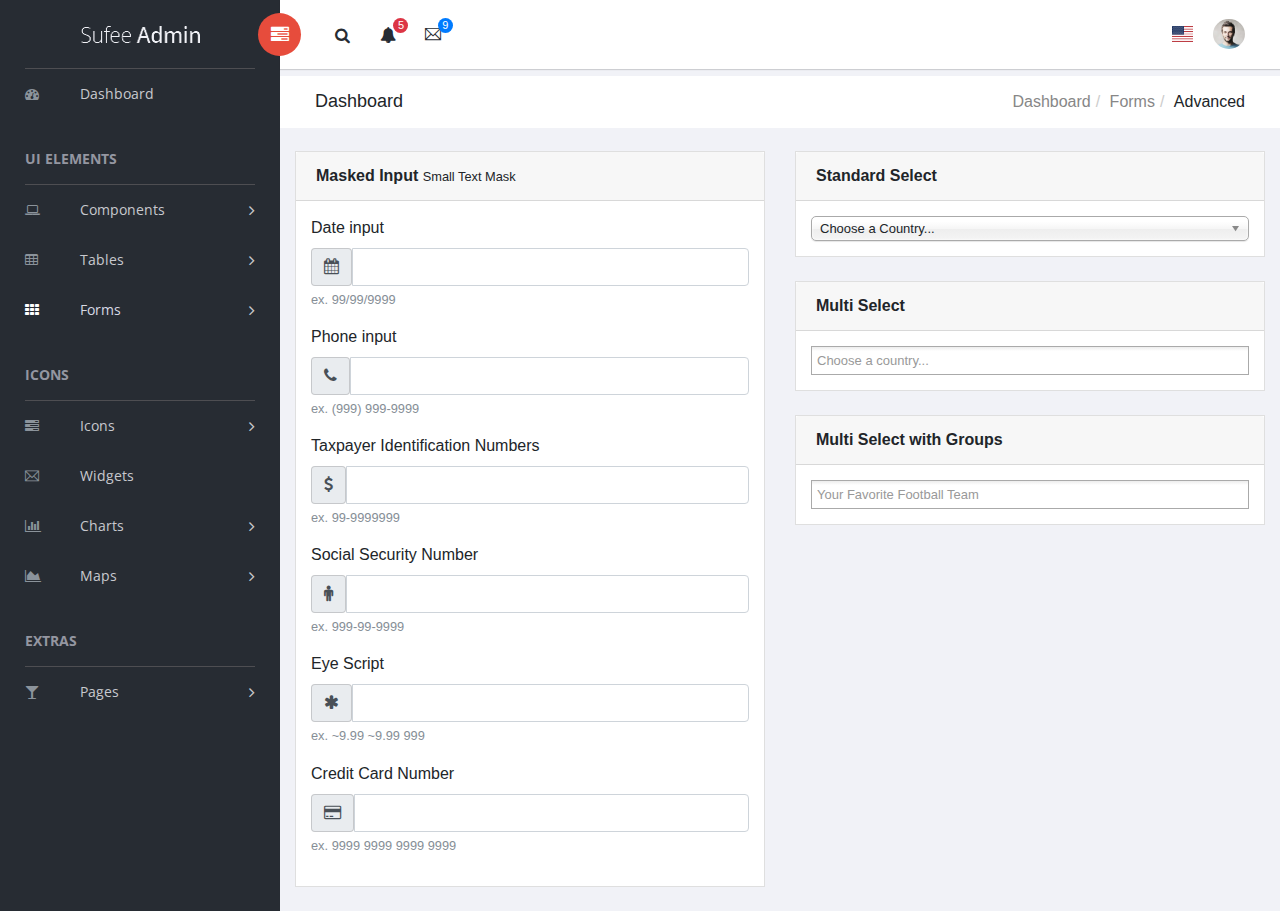
<file: forms-advanced.html>
<!doctype html>
<!--[if lt IE 7]>      <html class="no-js lt-ie9 lt-ie8 lt-ie7" lang=""> <![endif]-->
<!--[if IE 7]>         <html class="no-js lt-ie9 lt-ie8" lang=""> <![endif]-->
<!--[if IE 8]>         <html class="no-js lt-ie9" lang=""> <![endif]-->
<!--[if gt IE 8]><!--> <html class="no-js" lang=""> <!--<![endif]-->
<head>
    <meta charset="utf-8">
    <meta http-equiv="X-UA-Compatible" content="IE=edge">
    <title>Sufee Admin - HTML5 Admin Template</title>
    <meta name="description" content="Sufee Admin - HTML5 Admin Template">
    <meta name="viewport" content="width=device-width, initial-scale=1">

    <link rel="apple-touch-icon" href="apple-icon.png">
    <link rel="shortcut icon" href="favicon.ico">

    <link rel="stylesheet" href="assets/css/normalize.css">
    <link rel="stylesheet" href="assets/css/bootstrap.min.css">
    <link rel="stylesheet" href="assets/css/font-awesome.min.css">
    <link rel="stylesheet" href="assets/css/themify-icons.css">
    <link rel="stylesheet" href="assets/css/flag-icon.min.css">
    <link rel="stylesheet" href="assets/css/cs-skin-elastic.css">
    <!-- <link rel="stylesheet" href="assets/css/bootstrap-select.less"> -->
    <link rel="stylesheet" href="assets/scss/style.css">
    <link rel="stylesheet" href="assets/css/lib/chosen/chosen.min.css">

    <link href='https://fonts.googleapis.com/css?family=Open+Sans:400,600,700,800' rel='stylesheet' type='text/css'>

    <!-- <script type="text/javascript" src="https://cdn.jsdelivr.net/html5shiv/3.7.3/html5shiv.min.js"></script> -->

</head>
<body>
        <!-- Left Panel -->

    <aside id="left-panel" class="left-panel">
        <nav class="navbar navbar-expand-sm navbar-default">

            <div class="navbar-header">
                <button class="navbar-toggler" type="button" data-toggle="collapse" data-target="#main-menu" aria-controls="main-menu" aria-expanded="false" aria-label="Toggle navigation">
                    <i class="fa fa-bars"></i>
                </button>
                <a class="navbar-brand" href="./"><img src="images/logo.png" alt="Logo"></a>
                <a class="navbar-brand hidden" href="./"><img src="images/logo2.png" alt="Logo"></a>
            </div>

            <div id="main-menu" class="main-menu collapse navbar-collapse">
                <ul class="nav navbar-nav">
                    <li>
                        <a href="index.html"> <i class="menu-icon fa fa-dashboard"></i>Dashboard </a>
                    </li>
                    <h3 class="menu-title">UI elements</h3><!-- /.menu-title -->
                    <li class="menu-item-has-children dropdown">
                        <a href="#" class="dropdown-toggle" data-toggle="dropdown" aria-haspopup="true" aria-expanded="false"> <i class="menu-icon fa fa-laptop"></i>Components</a>
                        <ul class="sub-menu children dropdown-menu">
                            <li><i class="fa fa-puzzle-piece"></i><a href="ui-buttons.html">Buttons</a></li>
                            <li><i class="fa fa-id-badge"></i><a href="ui-badges.html">Badges</a></li>
                            <li><i class="fa fa-bars"></i><a href="ui-tabs.html">Tabs</a></li>
                            <li><i class="fa fa-share-square-o"></i><a href="ui-social-buttons.html">Social Buttons</a></li>
                            <li><i class="fa fa-id-card-o"></i><a href="ui-cards.html">Cards</a></li>
                            <li><i class="fa fa-exclamation-triangle"></i><a href="ui-alerts.html">Alerts</a></li>
                            <li><i class="fa fa-spinner"></i><a href="ui-progressbar.html">Progress Bars</a></li>
                            <li><i class="fa fa-fire"></i><a href="ui-modals.html">Modals</a></li>
                            <li><i class="fa fa-book"></i><a href="ui-switches.html">Switches</a></li>
                            <li><i class="fa fa-th"></i><a href="ui-grids.html">Grids</a></li>
                            <li><i class="fa fa-file-word-o"></i><a href="ui-typgraphy.html">Typography</a></li>
                        </ul>
                    </li>
                    <li class="menu-item-has-children dropdown">
                        <a href="#" class="dropdown-toggle" data-toggle="dropdown" aria-haspopup="true" aria-expanded="false"> <i class="menu-icon fa fa-table"></i>Tables</a>
                        <ul class="sub-menu children dropdown-menu">
                            <li><i class="fa fa-table"></i><a href="tables-basic.html">Basic Table</a></li>
                            <li><i class="fa fa-table"></i><a href="tables-data.html">Data Table</a></li>
                        </ul>
                    </li>
                    <li class="menu-item-has-children active dropdown">
                        <a href="#" class="dropdown-toggle" data-toggle="dropdown" aria-haspopup="true" aria-expanded="false"> <i class="menu-icon fa fa-th"></i>Forms</a>
                        <ul class="sub-menu children dropdown-menu">
                            <li><i class="menu-icon fa fa-th"></i><a href="forms-basic.html">Basic Form</a></li>
                            <li><i class="menu-icon fa fa-th"></i><a href="forms-advanced.html">Advanced Form</a></li>
                        </ul>
                    </li>

                    <h3 class="menu-title">Icons</h3><!-- /.menu-title -->

                    <li class="menu-item-has-children dropdown">
                        <a href="#" class="dropdown-toggle" data-toggle="dropdown" aria-haspopup="true" aria-expanded="false"> <i class="menu-icon fa fa-tasks"></i>Icons</a>
                        <ul class="sub-menu children dropdown-menu">
                            <li><i class="menu-icon fa fa-fort-awesome"></i><a href="font-fontawesome.html">Font Awesome</a></li>
                            <li><i class="menu-icon ti-themify-logo"></i><a href="font-themify.html">Themefy Icons</a></li>
                        </ul>
                    </li>
                    <li>
                        <a href="widgets.html"> <i class="menu-icon ti-email"></i>Widgets </a>
                    </li>
                    <li class="menu-item-has-children dropdown">
                        <a href="#" class="dropdown-toggle" data-toggle="dropdown" aria-haspopup="true" aria-expanded="false"> <i class="menu-icon fa fa-bar-chart"></i>Charts</a>
                        <ul class="sub-menu children dropdown-menu">
                            <li><i class="menu-icon fa fa-line-chart"></i><a href="charts-chartjs.html">Chart JS</a></li>
                            <li><i class="menu-icon fa fa-area-chart"></i><a href="charts-flot.html">Flot Chart</a></li>
                            <li><i class="menu-icon fa fa-pie-chart"></i><a href="charts-peity.html">Peity Chart</a></li>
                        </ul>
                    </li>

                    <li class="menu-item-has-children dropdown">
                        <a href="#" class="dropdown-toggle" data-toggle="dropdown" aria-haspopup="true" aria-expanded="false"> <i class="menu-icon fa fa-area-chart"></i>Maps</a>
                        <ul class="sub-menu children dropdown-menu">
                            <li><i class="menu-icon fa fa-map-o"></i><a href="maps-gmap.html">Google Maps</a></li>
                            <li><i class="menu-icon fa fa-street-view"></i><a href="maps-vector.html">Vector Maps</a></li>
                        </ul>
                    </li>
                    <h3 class="menu-title">Extras</h3><!-- /.menu-title -->
                    <li class="menu-item-has-children dropdown">
                        <a href="#" class="dropdown-toggle" data-toggle="dropdown" aria-haspopup="true" aria-expanded="false"> <i class="menu-icon fa fa-glass"></i>Pages</a>
                        <ul class="sub-menu children dropdown-menu">
                            <li><i class="menu-icon fa fa-sign-in"></i><a href="page-login.html">Login</a></li>
                            <li><i class="menu-icon fa fa-sign-in"></i><a href="page-register.html">Register</a></li>
                            <li><i class="menu-icon fa fa-paper-plane"></i><a href="pages-forget.html">Forget Pass</a></li>
                        </ul>
                    </li>
                </ul>
            </div><!-- /.navbar-collapse -->
        </nav>
    </aside><!-- /#left-panel -->

    <!-- Left Panel -->

    <!-- Right Panel -->

    <div id="right-panel" class="right-panel">

        <!-- Header-->
        <header id="header" class="header">

            <div class="header-menu">

                <div class="col-sm-7">
                    <a id="menuToggle" class="menutoggle pull-left"><i class="fa fa fa-tasks"></i></a>
                    <div class="header-left">
                        <button class="search-trigger"><i class="fa fa-search"></i></button>
                        <div class="form-inline">
                            <form class="search-form">
                                <input class="form-control mr-sm-2" type="text" placeholder="Search ..." aria-label="Search">
                                <button class="search-close" type="submit"><i class="fa fa-close"></i></button>
                            </form>
                        </div>

                        <div class="dropdown for-notification">
                          <button class="btn btn-secondary dropdown-toggle" type="button" id="notification" data-toggle="dropdown" aria-haspopup="true" aria-expanded="false">
                            <i class="fa fa-bell"></i>
                            <span class="count bg-danger">5</span>
                          </button>
                          <div class="dropdown-menu" aria-labelledby="notification">
                            <p class="red">You have 3 Notification</p>
                            <a class="dropdown-item media bg-flat-color-1" href="#">
                                <i class="fa fa-check"></i>
                                <p>Server #1 overloaded.</p>
                            </a>
                            <a class="dropdown-item media bg-flat-color-4" href="#">
                                <i class="fa fa-info"></i>
                                <p>Server #2 overloaded.</p>
                            </a>
                            <a class="dropdown-item media bg-flat-color-5" href="#">
                                <i class="fa fa-warning"></i>
                                <p>Server #3 overloaded.</p>
                            </a>
                          </div>
                        </div>

                        <div class="dropdown for-message">
                          <button class="btn btn-secondary dropdown-toggle" type="button"
                                id="message"
                                data-toggle="dropdown" aria-haspopup="true" aria-expanded="false">
                            <i class="ti-email"></i>
                            <span class="count bg-primary">9</span>
                          </button>
                          <div class="dropdown-menu" aria-labelledby="message">
                            <p class="red">You have 4 Mails</p>
                            <a class="dropdown-item media bg-flat-color-1" href="#">
                                <span class="photo media-left"><img alt="avatar" src="images/avatar/1.jpg"></span>
                                <span class="message media-body">
                                    <span class="name float-left">Jonathan Smith</span>
                                    <span class="time float-right">Just now</span>
                                        <p>Hello, this is an example msg</p>
                                </span>
                            </a>
                            <a class="dropdown-item media bg-flat-color-4" href="#">
                                <span class="photo media-left"><img alt="avatar" src="images/avatar/2.jpg"></span>
                                <span class="message media-body">
                                    <span class="name float-left">Jack Sanders</span>
                                    <span class="time float-right">5 minutes ago</span>
                                        <p>Lorem ipsum dolor sit amet, consectetur</p>
                                </span>
                            </a>
                            <a class="dropdown-item media bg-flat-color-5" href="#">
                                <span class="photo media-left"><img alt="avatar" src="images/avatar/3.jpg"></span>
                                <span class="message media-body">
                                    <span class="name float-left">Cheryl Wheeler</span>
                                    <span class="time float-right">10 minutes ago</span>
                                        <p>Hello, this is an example msg</p>
                                </span>
                            </a>
                            <a class="dropdown-item media bg-flat-color-3" href="#">
                                <span class="photo media-left"><img alt="avatar" src="images/avatar/4.jpg"></span>
                                <span class="message media-body">
                                    <span class="name float-left">Rachel Santos</span>
                                    <span class="time float-right">15 minutes ago</span>
                                        <p>Lorem ipsum dolor sit amet, consectetur</p>
                                </span>
                            </a>
                          </div>
                        </div>
                    </div>
                </div>

                <div class="col-sm-5">
                    <div class="user-area dropdown float-right">
                        <a href="#" class="dropdown-toggle" data-toggle="dropdown" aria-haspopup="true" aria-expanded="false">
                            <img class="user-avatar rounded-circle" src="images/admin.jpg" alt="User Avatar">
                        </a>

                        <div class="user-menu dropdown-menu">
                                <a class="nav-link" href="#"><i class="fa fa- user"></i>My Profile</a>

                                <a class="nav-link" href="#"><i class="fa fa- user"></i>Notifications <span class="count">13</span></a>

                                <a class="nav-link" href="#"><i class="fa fa -cog"></i>Settings</a>

                                <a class="nav-link" href="#"><i class="fa fa-power -off"></i>Logout</a>
                        </div>
                    </div>

                    <div class="language-select dropdown" id="language-select">
                        <a class="dropdown-toggle" href="#" data-toggle="dropdown"  id="language" aria-haspopup="true" aria-expanded="true">
                            <i class="flag-icon flag-icon-us"></i>
                        </a>
                        <div class="dropdown-menu" aria-labelledby="language" >
                            <div class="dropdown-item">
                                <span class="flag-icon flag-icon-fr"></span>
                            </div>
                            <div class="dropdown-item">
                                <i class="flag-icon flag-icon-es"></i>
                            </div>
                            <div class="dropdown-item">
                                <i class="flag-icon flag-icon-us"></i>
                            </div>
                            <div class="dropdown-item">
                                <i class="flag-icon flag-icon-it"></i>
                            </div>
                        </div>
                    </div>

                </div>
            </div>

        </header><!-- /header -->
        <!-- Header-->

        <div class="breadcrumbs">
            <div class="col-sm-4">
                <div class="page-header float-left">
                    <div class="page-title">
                        <h1>Dashboard</h1>
                    </div>
                </div>
            </div>
            <div class="col-sm-8">
                <div class="page-header float-right">
                    <div class="page-title">
                        <ol class="breadcrumb text-right">
                            <li><a href="#">Dashboard</a></li>
                            <li><a href="#">Forms</a></li>
                            <li class="active">Advanced</li>
                        </ol>
                    </div>
                </div>
            </div>
        </div>

        <div class="content mt-3">
            <div class="animated fadeIn">

                <div class="row">

                    <div class="col-xs-6 col-sm-6">
                        <div class="card">
                            <div class="card-header">
                                <strong>Masked Input</strong> <small> Small Text Mask</small>
                            </div>
                            <div class="card-body card-block">
                                <div class="form-group">
                                    <label class=" form-control-label">Date input</label>
                                    <div class="input-group">
                                        <div class="input-group-addon"><i class="fa fa-calendar"></i></div>
                                        <input class="form-control">
                                    </div>
                                    <small class="form-text text-muted">ex. 99/99/9999</small>
                                </div>
                                <div class="form-group">
                                    <label class=" form-control-label">Phone input</label>
                                    <div class="input-group">
                                        <div class="input-group-addon"><i class="fa fa-phone"></i></div>
                                        <input class="form-control">
                                    </div>
                                    <small class="form-text text-muted">ex. (999) 999-9999</small>
                                </div>
                                <div class="form-group">
                                    <label class=" form-control-label">Taxpayer Identification Numbers</label>
                                    <div class="input-group">
                                        <div class="input-group-addon"><i class="fa fa-usd"></i></div>
                                        <input class="form-control">
                                    </div>
                                    <small class="form-text text-muted">ex. 99-9999999</small>
                                </div>
                                <div class="form-group">
                                    <label class=" form-control-label">Social Security Number</label>
                                    <div class="input-group">
                                        <div class="input-group-addon"><i class="fa fa-male"></i></div>
                                        <input class="form-control">
                                    </div>
                                    <small class="form-text text-muted">ex. 999-99-9999</small>
                                </div>
                                <div class="form-group">
                                    <label class=" form-control-label">Eye Script</label>
                                    <div class="input-group">
                                        <div class="input-group-addon"><i class="fa fa-asterisk"></i></div>
                                        <input class="form-control">
                                    </div>
                                    <small class="form-text text-muted">ex. ~9.99 ~9.99 999</small>
                                </div>
                                <div class="form-group">
                                    <label class=" form-control-label">Credit Card Number</label>
                                    <div class="input-group">
                                        <div class="input-group-addon"><i class="fa fa-credit-card"></i></div>
                                        <input class="form-control">
                                    </div>
                                    <small class="form-text text-muted">ex. 9999 9999 9999 9999</small>
                                </div>
                            </div>
                        </div>
                    </div>

                    <div class="col-xs-6 col-sm-6">
                        <div class="card">
                            <div class="card-header">
                                <strong class="card-title">Standard Select</strong>
                            </div>
                            <div class="card-body">

                                  <select data-placeholder="Choose a Country..." class="standardSelect" tabindex="1">
                                    <option value=""></option>
                                    <option value="United States">United States</option>
                                    <option value="United Kingdom">United Kingdom</option>
                                    <option value="Afghanistan">Afghanistan</option>
                                    <option value="Aland Islands">Aland Islands</option>
                                    <option value="Albania">Albania</option>
                                    <option value="Algeria">Algeria</option>
                                    <option value="American Samoa">American Samoa</option>
                                    <option value="Andorra">Andorra</option>
                                    <option value="Angola">Angola</option>
                                    <option value="Anguilla">Anguilla</option>
                                    <option value="Antarctica">Antarctica</option>
                                </select>
                            </div>
                        </div>

                        <div class="card">
                            <div class="card-header">
                                <strong class="card-title">Multi Select</strong>
                            </div>
                            <div class="card-body">

                                  <select data-placeholder="Choose a country..." multiple class="standardSelect">
                                    <option value=""></option>
                                    <option value="United States">United States</option>
                                    <option value="United Kingdom">United Kingdom</option>
                                    <option value="Afghanistan">Afghanistan</option>
                                    <option value="Aland Islands">Aland Islands</option>
                                    <option value="Albania">Albania</option>
                                    <option value="Algeria">Algeria</option>
                                    <option value="American Samoa">American Samoa</option>
                                    <option value="Andorra">Andorra</option>
                                    <option value="Angola">Angola</option>
                                    <option value="Anguilla">Anguilla</option>
                                    <option value="Antarctica">Antarctica</option>
                                </select>

                            </div>
                        </div>

                        <div class="card">
                            <div class="card-header">
                                <strong class="card-title">Multi Select with Groups</strong>
                            </div>
                            <div class="card-body">

                                  <select data-placeholder="Your Favorite Football Team" multiple class="standardSelect" tabindex="5">
                                    <option value=""></option>
                                    <optgroup label="NFC EAST">
                                      <option>Dallas Cowboys</option>
                                      <option>New York Giants</option>
                                      <option>Philadelphia Eagles</option>
                                      <option>Washington Redskins</option>
                                    </optgroup>
                                    <optgroup label="NFC NORTH">
                                      <option>Chicago Bears</option>
                                      <option>Detroit Lions</option>
                                      <option>Green Bay Packers</option>
                                      <option>Minnesota Vikings</option>
                                    </optgroup>
                                    <optgroup label="NFC SOUTH">
                                      <option>Atlanta Falcons</option>
                                      <option>Carolina Panthers</option>
                                      <option>New Orleans Saints</option>
                                      <option>Tampa Bay Buccaneers</option>
                                    </optgroup>
                                    <optgroup label="NFC WEST">
                                      <option>Arizona Cardinals</option>
                                      <option>St. Louis Rams</option>
                                      <option>San Francisco 49ers</option>
                                      <option>Seattle Seahawks</option>
                                    </optgroup>
                                    <optgroup label="AFC EAST">
                                      <option>Buffalo Bills</option>
                                      <option>Miami Dolphins</option>
                                      <option>New England Patriots</option>
                                      <option>New York Jets</option>
                                    </optgroup>
                                    <optgroup label="AFC NORTH">
                                      <option>Baltimore Ravens</option>
                                      <option>Cincinnati Bengals</option>
                                      <option>Cleveland Browns</option>
                                      <option>Pittsburgh Steelers</option>
                                    </optgroup>
                                    <optgroup label="AFC SOUTH">
                                      <option>Houston Texans</option>
                                      <option>Indianapolis Colts</option>
                                      <option>Jacksonville Jaguars</option>
                                      <option>Tennessee Titans</option>
                                    </optgroup>
                                    <optgroup label="AFC WEST">
                                      <option>Denver Broncos</option>
                                      <option>Kansas City Chiefs</option>
                                      <option>Oakland Raiders</option>
                                      <option>San Diego Chargers</option>
                                    </optgroup>
                                  </select>

                            </div>
                        </div>

                    </div>



                </div>


            </div><!-- .animated -->
        </div><!-- .content -->


    </div><!-- /#right-panel -->

    <!-- Right Panel -->


    <script src="assets/js/vendor/jquery-2.1.4.min.js"></script>
    <script src="assets/js/popper.min.js"></script>
    <script src="assets/js/plugins.js"></script>
    <script src="assets/js/main.js"></script>
    <script src="assets/js/lib/chosen/chosen.jquery.min.js"></script>

    <script>
        jQuery(document).ready(function() {
            jQuery(".standardSelect").chosen({
                disable_search_threshold: 10,
                no_results_text: "Oops, nothing found!",
                width: "100%"
            });
        });
    </script>

</body>
</html>
</file>
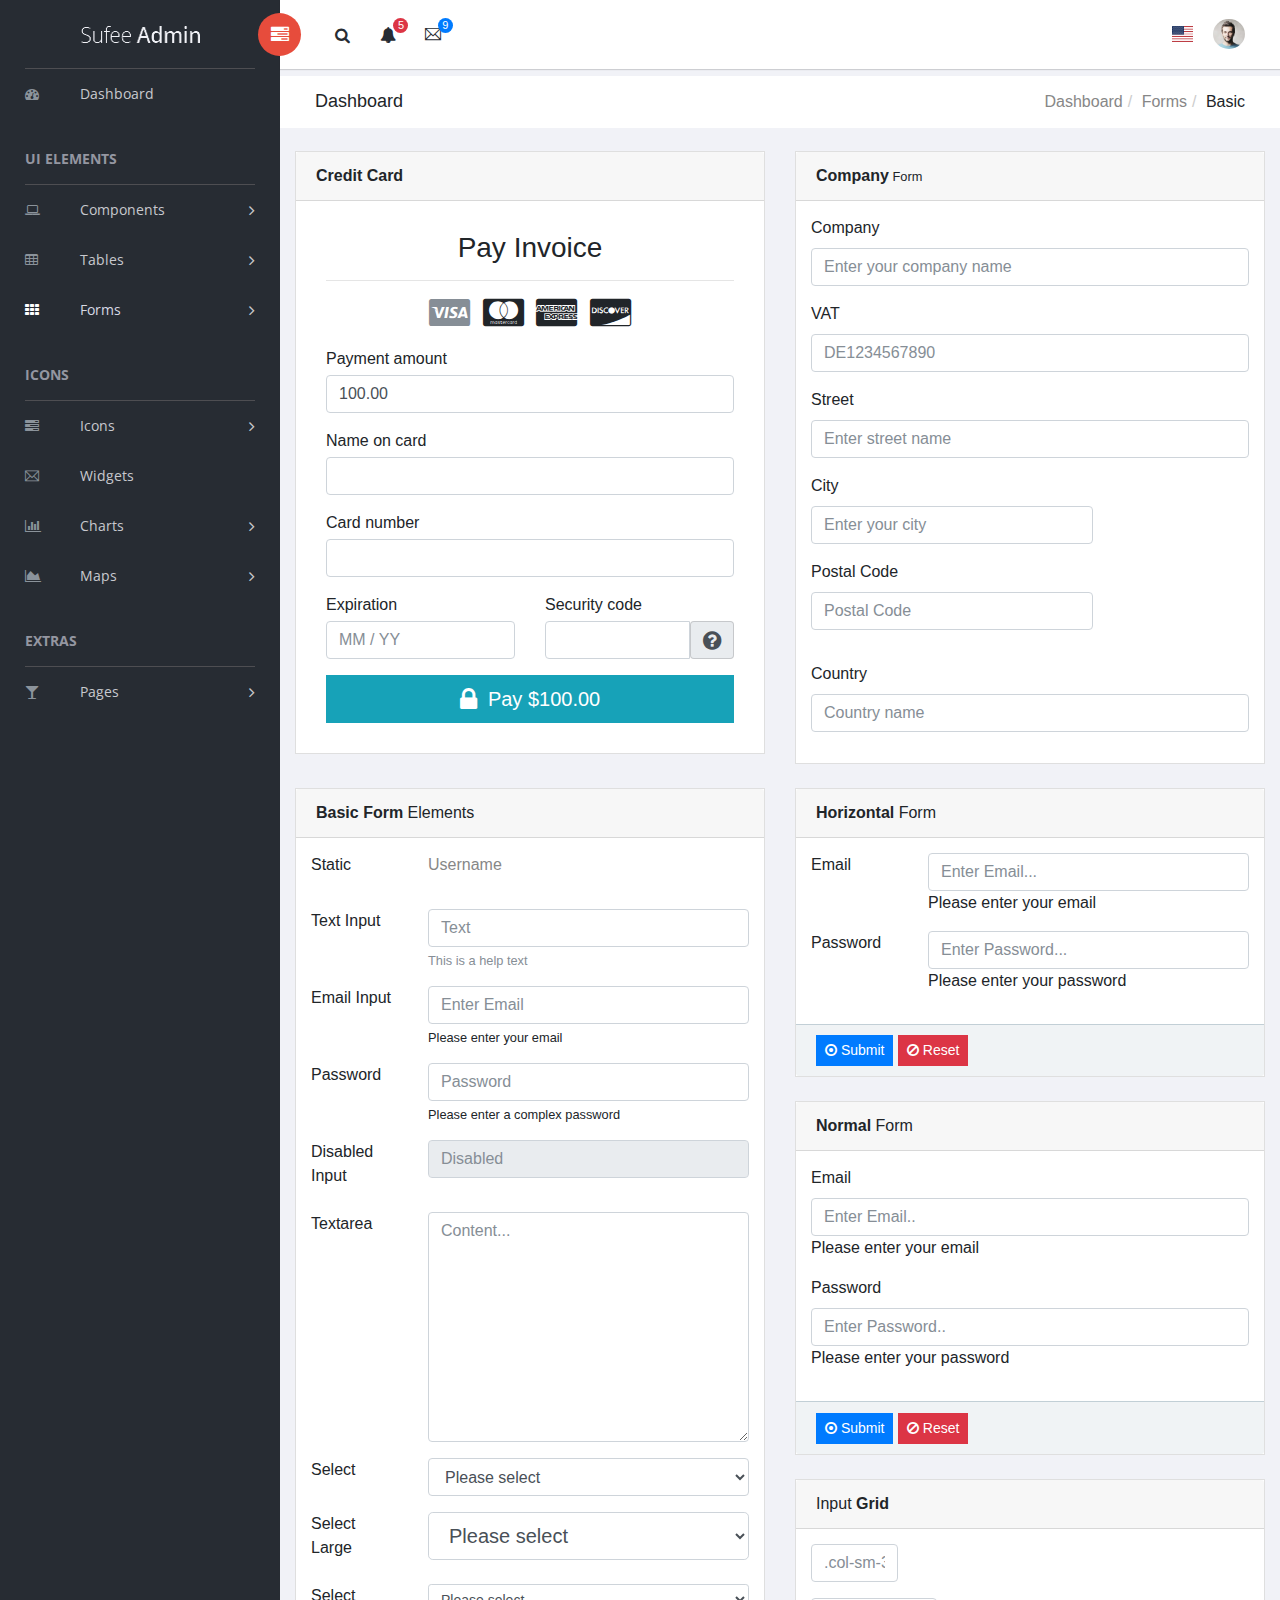
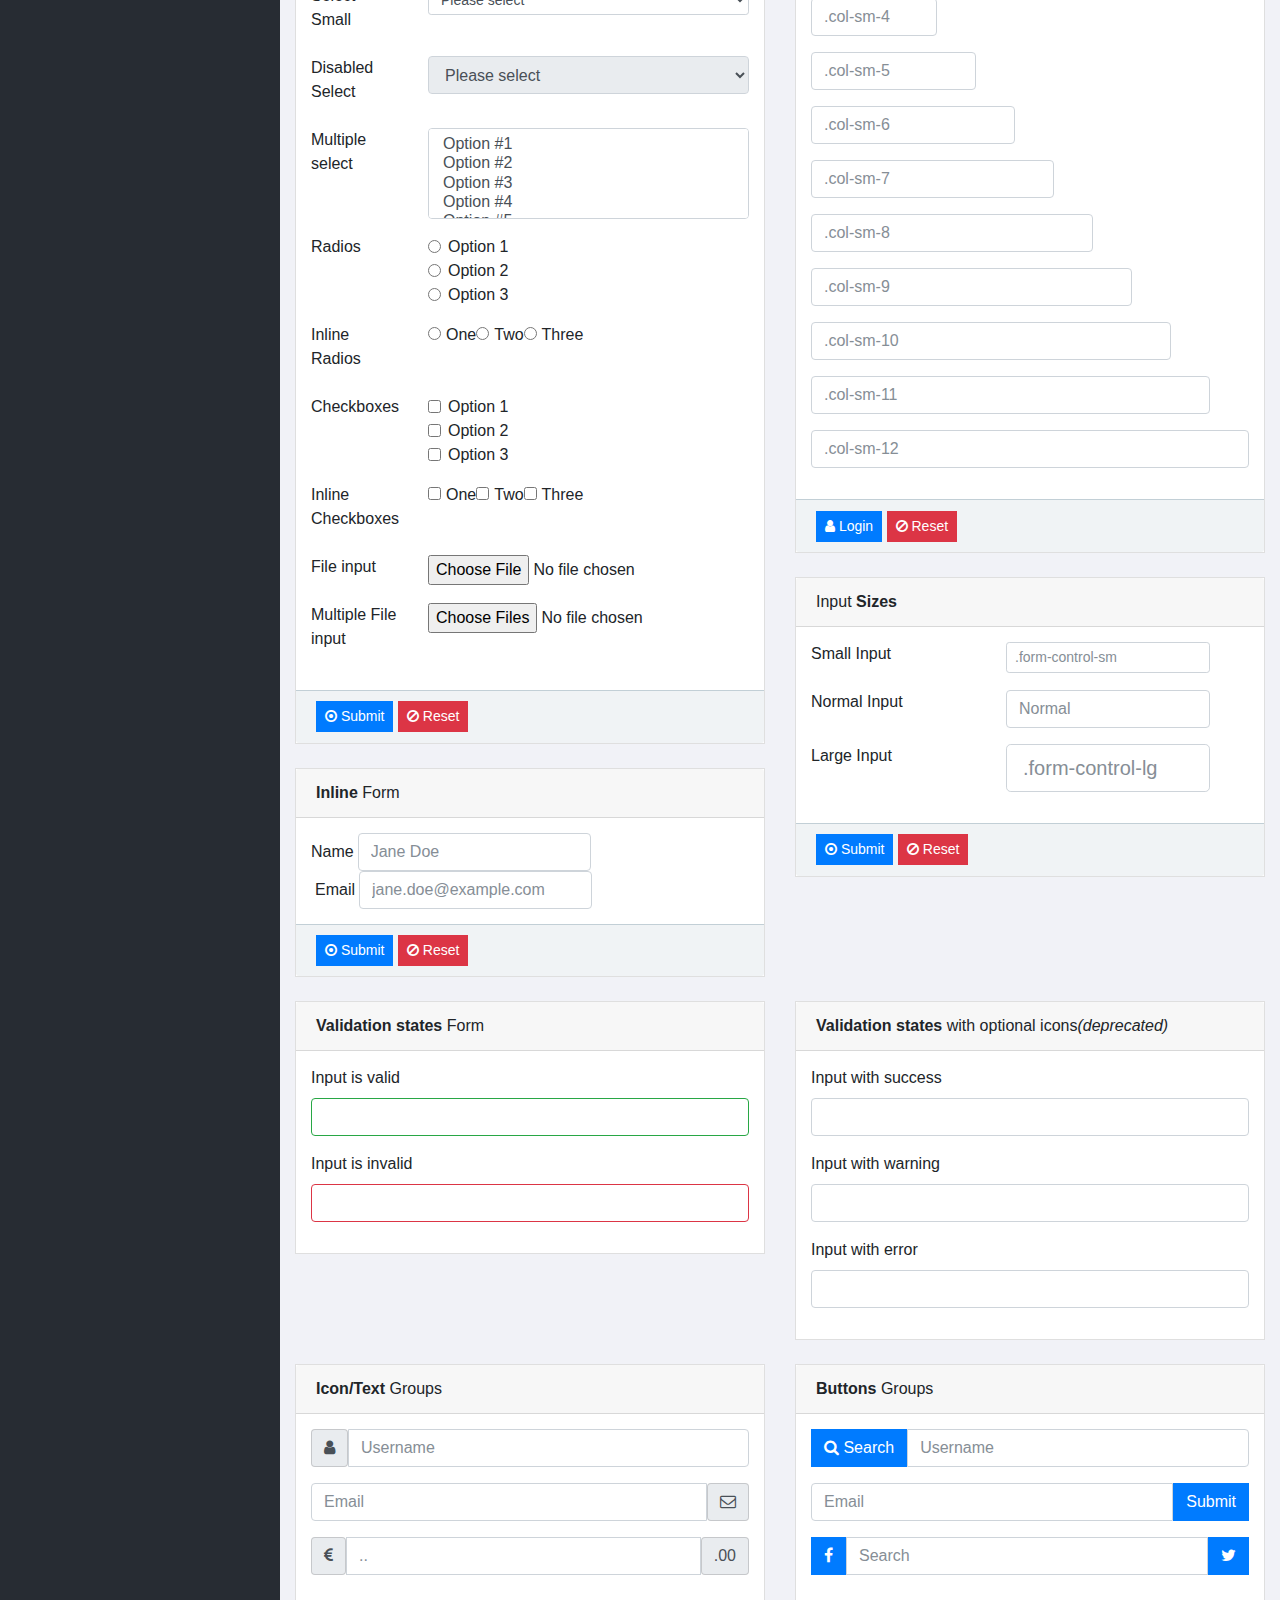
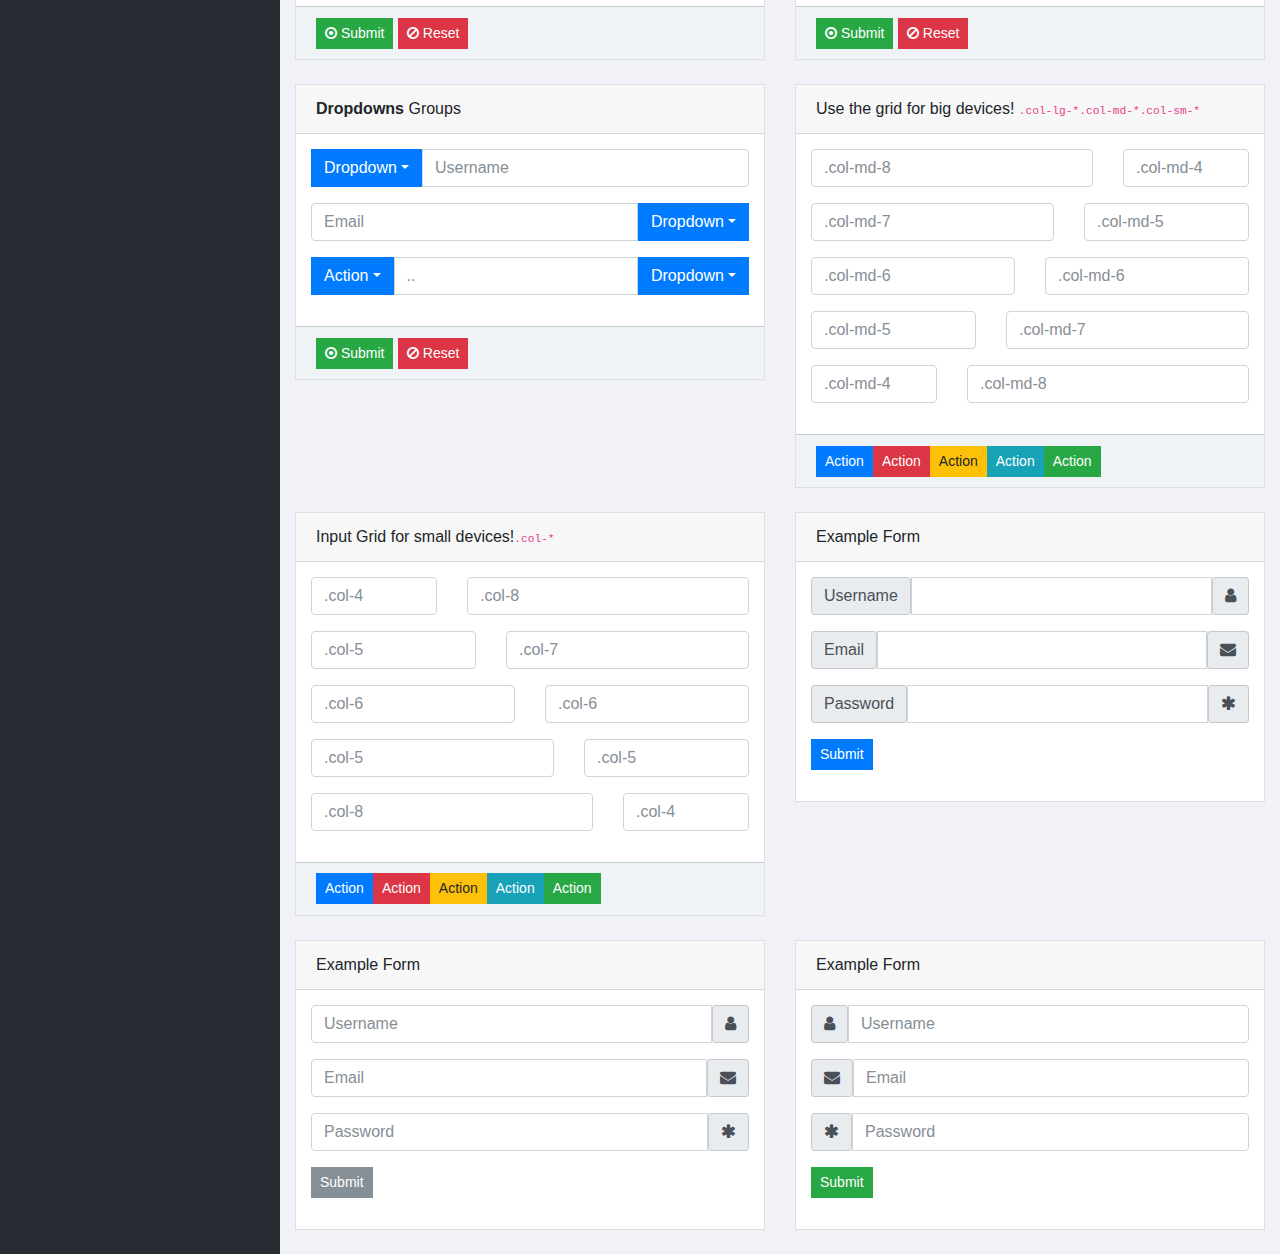
<file: forms-basic.html>
<!doctype html>
<!--[if lt IE 7]>      <html class="no-js lt-ie9 lt-ie8 lt-ie7" lang=""> <![endif]-->
<!--[if IE 7]>         <html class="no-js lt-ie9 lt-ie8" lang=""> <![endif]-->
<!--[if IE 8]>         <html class="no-js lt-ie9" lang=""> <![endif]-->
<!--[if gt IE 8]><!--> <html class="no-js" lang=""> <!--<![endif]-->
<head>
    <meta charset="utf-8">
    <meta http-equiv="X-UA-Compatible" content="IE=edge">
    <title>Sufee Admin - HTML5 Admin Template</title>
    <meta name="description" content="Sufee Admin - HTML5 Admin Template">
    <meta name="viewport" content="width=device-width, initial-scale=1">

    <link rel="apple-touch-icon" href="apple-icon.png">
    <link rel="shortcut icon" href="favicon.ico">

    <link rel="stylesheet" href="assets/css/normalize.css">
    <link rel="stylesheet" href="assets/css/bootstrap.min.css">
    <link rel="stylesheet" href="assets/css/font-awesome.min.css">
    <link rel="stylesheet" href="assets/css/themify-icons.css">
    <link rel="stylesheet" href="assets/css/flag-icon.min.css">
    <link rel="stylesheet" href="assets/css/cs-skin-elastic.css">
    <!-- <link rel="stylesheet" href="assets/css/bootstrap-select.less"> -->
    <link rel="stylesheet" href="assets/scss/style.css">

    <link href='https://fonts.googleapis.com/css?family=Open+Sans:400,600,700,800' rel='stylesheet' type='text/css'>

    <!-- <script type="text/javascript" src="https://cdn.jsdelivr.net/html5shiv/3.7.3/html5shiv.min.js"></script> -->

</head>
<body>
        <!-- Left Panel -->

    <aside id="left-panel" class="left-panel">
        <nav class="navbar navbar-expand-sm navbar-default">

            <div class="navbar-header">
                <button class="navbar-toggler" type="button" data-toggle="collapse" data-target="#main-menu" aria-controls="main-menu" aria-expanded="false" aria-label="Toggle navigation">
                    <i class="fa fa-bars"></i>
                </button>
                <a class="navbar-brand" href="./"><img src="images/logo.png" alt="Logo"></a>
                <a class="navbar-brand hidden" href="./"><img src="images/logo2.png" alt="Logo"></a>
            </div>

            <div id="main-menu" class="main-menu collapse navbar-collapse">
                <ul class="nav navbar-nav">
                    <li>
                        <a href="index.html"> <i class="menu-icon fa fa-dashboard"></i>Dashboard </a>
                    </li>
                    <h3 class="menu-title">UI elements</h3><!-- /.menu-title -->
                    <li class="menu-item-has-children dropdown">
                        <a href="#" class="dropdown-toggle" data-toggle="dropdown" aria-haspopup="true" aria-expanded="false"> <i class="menu-icon fa fa-laptop"></i>Components</a>
                        <ul class="sub-menu children dropdown-menu">
                            <li><i class="fa fa-puzzle-piece"></i><a href="ui-buttons.html">Buttons</a></li>
                            <li><i class="fa fa-id-badge"></i><a href="ui-badges.html">Badges</a></li>
                            <li><i class="fa fa-bars"></i><a href="ui-tabs.html">Tabs</a></li>
                            <li><i class="fa fa-share-square-o"></i><a href="ui-social-buttons.html">Social Buttons</a></li>
                            <li><i class="fa fa-id-card-o"></i><a href="ui-cards.html">Cards</a></li>
                            <li><i class="fa fa-exclamation-triangle"></i><a href="ui-alerts.html">Alerts</a></li>
                            <li><i class="fa fa-spinner"></i><a href="ui-progressbar.html">Progress Bars</a></li>
                            <li><i class="fa fa-fire"></i><a href="ui-modals.html">Modals</a></li>
                            <li><i class="fa fa-book"></i><a href="ui-switches.html">Switches</a></li>
                            <li><i class="fa fa-th"></i><a href="ui-grids.html">Grids</a></li>
                            <li><i class="fa fa-file-word-o"></i><a href="ui-typgraphy.html">Typography</a></li>
                        </ul>
                    </li>
                    <li class="menu-item-has-children dropdown">
                        <a href="#" class="dropdown-toggle" data-toggle="dropdown" aria-haspopup="true" aria-expanded="false"> <i class="menu-icon fa fa-table"></i>Tables</a>
                        <ul class="sub-menu children dropdown-menu">
                            <li><i class="fa fa-table"></i><a href="tables-basic.html">Basic Table</a></li>
                            <li><i class="fa fa-table"></i><a href="tables-data.html">Data Table</a></li>
                        </ul>
                    </li>
                    <li class="menu-item-has-children active dropdown">
                        <a href="#" class="dropdown-toggle" data-toggle="dropdown" aria-haspopup="true" aria-expanded="false"> <i class="menu-icon fa fa-th"></i>Forms</a>
                        <ul class="sub-menu children dropdown-menu">
                            <li><i class="menu-icon fa fa-th"></i><a href="forms-basic.html">Basic Form</a></li>
                            <li><i class="menu-icon fa fa-th"></i><a href="forms-advanced.html">Advanced Form</a></li>
                        </ul>
                    </li>

                    <h3 class="menu-title">Icons</h3><!-- /.menu-title -->

                    <li class="menu-item-has-children dropdown">
                        <a href="#" class="dropdown-toggle" data-toggle="dropdown" aria-haspopup="true" aria-expanded="false"> <i class="menu-icon fa fa-tasks"></i>Icons</a>
                        <ul class="sub-menu children dropdown-menu">
                            <li><i class="menu-icon fa fa-fort-awesome"></i><a href="font-fontawesome.html">Font Awesome</a></li>
                            <li><i class="menu-icon ti-themify-logo"></i><a href="font-themify.html">Themefy Icons</a></li>
                        </ul>
                    </li>
                    <li>
                        <a href="widgets.html"> <i class="menu-icon ti-email"></i>Widgets </a>
                    </li>
                    <li class="menu-item-has-children dropdown">
                        <a href="#" class="dropdown-toggle" data-toggle="dropdown" aria-haspopup="true" aria-expanded="false"> <i class="menu-icon fa fa-bar-chart"></i>Charts</a>
                        <ul class="sub-menu children dropdown-menu">
                            <li><i class="menu-icon fa fa-line-chart"></i><a href="charts-chartjs.html">Chart JS</a></li>
                            <li><i class="menu-icon fa fa-area-chart"></i><a href="charts-flot.html">Flot Chart</a></li>
                            <li><i class="menu-icon fa fa-pie-chart"></i><a href="charts-peity.html">Peity Chart</a></li>
                        </ul>
                    </li>

                    <li class="menu-item-has-children dropdown">
                        <a href="#" class="dropdown-toggle" data-toggle="dropdown" aria-haspopup="true" aria-expanded="false"> <i class="menu-icon fa fa-area-chart"></i>Maps</a>
                        <ul class="sub-menu children dropdown-menu">
                            <li><i class="menu-icon fa fa-map-o"></i><a href="maps-gmap.html">Google Maps</a></li>
                            <li><i class="menu-icon fa fa-street-view"></i><a href="maps-vector.html">Vector Maps</a></li>
                        </ul>
                    </li>
                    <h3 class="menu-title">Extras</h3><!-- /.menu-title -->
                    <li class="menu-item-has-children dropdown">
                        <a href="#" class="dropdown-toggle" data-toggle="dropdown" aria-haspopup="true" aria-expanded="false"> <i class="menu-icon fa fa-glass"></i>Pages</a>
                        <ul class="sub-menu children dropdown-menu">
                            <li><i class="menu-icon fa fa-sign-in"></i><a href="page-login.html">Login</a></li>
                            <li><i class="menu-icon fa fa-sign-in"></i><a href="page-register.html">Register</a></li>
                            <li><i class="menu-icon fa fa-paper-plane"></i><a href="pages-forget.html">Forget Pass</a></li>
                        </ul>
                    </li>
                </ul>
            </div><!-- /.navbar-collapse -->
        </nav>
    </aside><!-- /#left-panel -->

    <!-- Left Panel -->

    <!-- Right Panel -->

    <div id="right-panel" class="right-panel">

        <!-- Header-->
        <header id="header" class="header">

            <div class="header-menu">

                <div class="col-sm-7">
                    <a id="menuToggle" class="menutoggle pull-left"><i class="fa fa fa-tasks"></i></a>
                    <div class="header-left">
                        <button class="search-trigger"><i class="fa fa-search"></i></button>
                        <div class="form-inline">
                            <form class="search-form">
                                <input class="form-control mr-sm-2" type="text" placeholder="Search ..." aria-label="Search">
                                <button class="search-close" type="submit"><i class="fa fa-close"></i></button>
                            </form>
                        </div>

                        <div class="dropdown for-notification">
                          <button class="btn btn-secondary dropdown-toggle" type="button" id="notification" data-toggle="dropdown" aria-haspopup="true" aria-expanded="false">
                            <i class="fa fa-bell"></i>
                            <span class="count bg-danger">5</span>
                          </button>
                          <div class="dropdown-menu" aria-labelledby="notification">
                            <p class="red">You have 3 Notification</p>
                            <a class="dropdown-item media bg-flat-color-1" href="#">
                                <i class="fa fa-check"></i>
                                <p>Server #1 overloaded.</p>
                            </a>
                            <a class="dropdown-item media bg-flat-color-4" href="#">
                                <i class="fa fa-info"></i>
                                <p>Server #2 overloaded.</p>
                            </a>
                            <a class="dropdown-item media bg-flat-color-5" href="#">
                                <i class="fa fa-warning"></i>
                                <p>Server #3 overloaded.</p>
                            </a>
                          </div>
                        </div>

                        <div class="dropdown for-message">
                          <button class="btn btn-secondary dropdown-toggle" type="button"
                                id="message"
                                data-toggle="dropdown" aria-haspopup="true" aria-expanded="false">
                            <i class="ti-email"></i>
                            <span class="count bg-primary">9</span>
                          </button>
                          <div class="dropdown-menu" aria-labelledby="message">
                            <p class="red">You have 4 Mails</p>
                            <a class="dropdown-item media bg-flat-color-1" href="#">
                                <span class="photo media-left"><img alt="avatar" src="images/avatar/1.jpg"></span>
                                <span class="message media-body">
                                    <span class="name float-left">Jonathan Smith</span>
                                    <span class="time float-right">Just now</span>
                                        <p>Hello, this is an example msg</p>
                                </span>
                            </a>
                            <a class="dropdown-item media bg-flat-color-4" href="#">
                                <span class="photo media-left"><img alt="avatar" src="images/avatar/2.jpg"></span>
                                <span class="message media-body">
                                    <span class="name float-left">Jack Sanders</span>
                                    <span class="time float-right">5 minutes ago</span>
                                        <p>Lorem ipsum dolor sit amet, consectetur</p>
                                </span>
                            </a>
                            <a class="dropdown-item media bg-flat-color-5" href="#">
                                <span class="photo media-left"><img alt="avatar" src="images/avatar/3.jpg"></span>
                                <span class="message media-body">
                                    <span class="name float-left">Cheryl Wheeler</span>
                                    <span class="time float-right">10 minutes ago</span>
                                        <p>Hello, this is an example msg</p>
                                </span>
                            </a>
                            <a class="dropdown-item media bg-flat-color-3" href="#">
                                <span class="photo media-left"><img alt="avatar" src="images/avatar/4.jpg"></span>
                                <span class="message media-body">
                                    <span class="name float-left">Rachel Santos</span>
                                    <span class="time float-right">15 minutes ago</span>
                                        <p>Lorem ipsum dolor sit amet, consectetur</p>
                                </span>
                            </a>
                          </div>
                        </div>
                    </div>
                </div>

                <div class="col-sm-5">
                    <div class="user-area dropdown float-right">
                        <a href="#" class="dropdown-toggle" data-toggle="dropdown" aria-haspopup="true" aria-expanded="false">
                            <img class="user-avatar rounded-circle" src="images/admin.jpg" alt="User Avatar">
                        </a>

                        <div class="user-menu dropdown-menu">
                                <a class="nav-link" href="#"><i class="fa fa- user"></i>My Profile</a>

                                <a class="nav-link" href="#"><i class="fa fa- user"></i>Notifications <span class="count">13</span></a>

                                <a class="nav-link" href="#"><i class="fa fa -cog"></i>Settings</a>

                                <a class="nav-link" href="#"><i class="fa fa-power -off"></i>Logout</a>
                        </div>
                    </div>

                    <div class="language-select dropdown" id="language-select">
                        <a class="dropdown-toggle" href="#" data-toggle="dropdown"  id="language" aria-haspopup="true" aria-expanded="true">
                            <i class="flag-icon flag-icon-us"></i>
                        </a>
                        <div class="dropdown-menu" aria-labelledby="language" >
                            <div class="dropdown-item">
                                <span class="flag-icon flag-icon-fr"></span>
                            </div>
                            <div class="dropdown-item">
                                <i class="flag-icon flag-icon-es"></i>
                            </div>
                            <div class="dropdown-item">
                                <i class="flag-icon flag-icon-us"></i>
                            </div>
                            <div class="dropdown-item">
                                <i class="flag-icon flag-icon-it"></i>
                            </div>
                        </div>
                    </div>

                </div>
            </div>

        </header><!-- /header -->
        <!-- Header-->

        <div class="breadcrumbs">
            <div class="col-sm-4">
                <div class="page-header float-left">
                    <div class="page-title">
                        <h1>Dashboard</h1>
                    </div>
                </div>
            </div>
            <div class="col-sm-8">
                <div class="page-header float-right">
                    <div class="page-title">
                        <ol class="breadcrumb text-right">
                            <li><a href="#">Dashboard</a></li>
                            <li><a href="#">Forms</a></li>
                            <li class="active">Basic</li>
                        </ol>
                    </div>
                </div>
            </div>
        </div>

        <div class="content mt-3">
            <div class="animated fadeIn">


                <div class="row">
                  <div class="col-lg-6">
                    <div class="card">
                        <div class="card-header">
                            <strong class="card-title">Credit Card</strong>
                        </div>
                        <div class="card-body">
                          <!-- Credit Card -->
                          <div id="pay-invoice">
                              <div class="card-body">
                                  <div class="card-title">
                                      <h3 class="text-center">Pay Invoice</h3>
                                  </div>
                                  <hr>
                                  <form action="" method="post" novalidate="novalidate">
                                      <div class="form-group text-center">
                                          <ul class="list-inline">
                                              <li class="list-inline-item"><i class="text-muted fa fa-cc-visa fa-2x"></i></li>
                                              <li class="list-inline-item"><i class="fa fa-cc-mastercard fa-2x"></i></li>
                                              <li class="list-inline-item"><i class="fa fa-cc-amex fa-2x"></i></li>
                                              <li class="list-inline-item"><i class="fa fa-cc-discover fa-2x"></i></li>
                                          </ul>
                                      </div>
                                      <div class="form-group">
                                          <label for="cc-payment" class="control-label mb-1">Payment amount</label>
                                          <input id="cc-pament" name="cc-payment" type="text" class="form-control" aria-required="true" aria-invalid="false" value="100.00">
                                      </div>
                                      <div class="form-group has-success">
                                          <label for="cc-name" class="control-label mb-1">Name on card</label>
                                          <input id="cc-name" name="cc-name" type="text" class="form-control cc-name valid" data-val="true" data-val-required="Please enter the name on card" autocomplete="cc-name" aria-required="true" aria-invalid="false" aria-describedby="cc-name-error">
                                          <span class="help-block field-validation-valid" data-valmsg-for="cc-name" data-valmsg-replace="true"></span>
                                      </div>
                                      <div class="form-group">
                                          <label for="cc-number" class="control-label mb-1">Card number</label>
                                          <input id="cc-number" name="cc-number" type="tel" class="form-control cc-number identified visa" value="" data-val="true" data-val-required="Please enter the card number" data-val-cc-number="Please enter a valid card number" autocomplete="cc-number">
                                          <span class="help-block" data-valmsg-for="cc-number" data-valmsg-replace="true"></span>
                                      </div>
                                      <div class="row">
                                          <div class="col-6">
                                              <div class="form-group">
                                                  <label for="cc-exp" class="control-label mb-1">Expiration</label>
                                                  <input id="cc-exp" name="cc-exp" type="tel" class="form-control cc-exp" value="" data-val="true" data-val-required="Please enter the card expiration" data-val-cc-exp="Please enter a valid month and year" placeholder="MM / YY" autocomplete="cc-exp">
                                                  <span class="help-block" data-valmsg-for="cc-exp" data-valmsg-replace="true"></span>
                                              </div>
                                          </div>
                                          <div class="col-6">
                                              <label for="x_card_code" class="control-label mb-1">Security code</label>
                                              <div class="input-group">
                                                  <input id="x_card_code" name="x_card_code" type="tel" class="form-control cc-cvc" value="" data-val="true" data-val-required="Please enter the security code" data-val-cc-cvc="Please enter a valid security code" autocomplete="off">
                                                  <div class="input-group-addon">
                                                      <span class="fa fa-question-circle fa-lg" data-toggle="popover" data-container="body" data-html="true" data-title="Security Code"
                                                      data-content="<div class='text-center one-card'>The 3 digit code on back of the card..<div class='visa-mc-cvc-preview'></div></div>"
                                                      data-trigger="hover"></span>
                                                  </div>
                                              </div>
                                          </div>
                                      </div>
                                      <div>
                                          <button id="payment-button" type="submit" class="btn btn-lg btn-info btn-block">
                                              <i class="fa fa-lock fa-lg"></i>&nbsp;
                                              <span id="payment-button-amount">Pay $100.00</span>
                                              <span id="payment-button-sending" style="display:none;">Sending…</span>
                                          </button>
                                      </div>
                                  </form>
                              </div>
                          </div>

                        </div>
                    </div> <!-- .card -->

                  </div><!--/.col-->

                  <div class="col-lg-6">
                    <div class="card">
                      <div class="card-header"><strong>Company</strong><small> Form</small></div>
                      <div class="card-body card-block">
                        <div class="form-group"><label for="company" class=" form-control-label">Company</label><input type="text" id="company" placeholder="Enter your company name" class="form-control"></div>
                        <div class="form-group"><label for="vat" class=" form-control-label">VAT</label><input type="text" id="vat" placeholder="DE1234567890" class="form-control"></div>
                        <div class="form-group"><label for="street" class=" form-control-label">Street</label><input type="text" id="street" placeholder="Enter street name" class="form-control"></div>
                        <div class="row form-group">
                          <div class="col-8">
                            <div class="form-group"><label for="city" class=" form-control-label">City</label><input type="text" id="city" placeholder="Enter your city" class="form-control"></div>
                          </div>
                          <div class="col-8">
                            <div class="form-group"><label for="postal-code" class=" form-control-label">Postal Code</label><input type="text" id="postal-code" placeholder="Postal Code" class="form-control"></div>
                          </div>
                        </div>
                        <div class="form-group"><label for="country" class=" form-control-label">Country</label><input type="text" id="country" placeholder="Country name" class="form-control"></div>
                      </div>
                    </div>
                  </div>

                  <div class="col-lg-6">
                    <div class="card">
                      <div class="card-header">
                        <strong>Basic Form</strong> Elements
                      </div>
                      <div class="card-body card-block">
                        <form action="" method="post" enctype="multipart/form-data" class="form-horizontal">
                          <div class="row form-group">
                            <div class="col col-md-3"><label class=" form-control-label">Static</label></div>
                            <div class="col-12 col-md-9">
                              <p class="form-control-static">Username</p>
                            </div>
                          </div>
                          <div class="row form-group">
                            <div class="col col-md-3"><label for="text-input" class=" form-control-label">Text Input</label></div>
                            <div class="col-12 col-md-9"><input type="text" id="text-input" name="text-input" placeholder="Text" class="form-control"><small class="form-text text-muted">This is a help text</small></div>
                          </div>
                          <div class="row form-group">
                            <div class="col col-md-3"><label for="email-input" class=" form-control-label">Email Input</label></div>
                            <div class="col-12 col-md-9"><input type="email" id="email-input" name="email-input" placeholder="Enter Email" class="form-control"><small class="help-block form-text">Please enter your email</small></div>
                          </div>
                          <div class="row form-group">
                            <div class="col col-md-3"><label for="password-input" class=" form-control-label">Password</label></div>
                            <div class="col-12 col-md-9"><input type="password" id="password-input" name="password-input" placeholder="Password" class="form-control"><small class="help-block form-text">Please enter a complex password</small></div>
                          </div>
                          <div class="row form-group">
                            <div class="col col-md-3"><label for="disabled-input" class=" form-control-label">Disabled Input</label></div>
                            <div class="col-12 col-md-9"><input type="text" id="disabled-input" name="disabled-input" placeholder="Disabled" disabled="" class="form-control"></div>
                          </div>
                          <div class="row form-group">
                            <div class="col col-md-3"><label for="textarea-input" class=" form-control-label">Textarea</label></div>
                            <div class="col-12 col-md-9"><textarea name="textarea-input" id="textarea-input" rows="9" placeholder="Content..." class="form-control"></textarea></div>
                          </div>
                          <div class="row form-group">
                            <div class="col col-md-3"><label for="select" class=" form-control-label">Select</label></div>
                            <div class="col-12 col-md-9">
                              <select name="select" id="select" class="form-control">
                                <option value="0">Please select</option>
                                <option value="1">Option #1</option>
                                <option value="2">Option #2</option>
                                <option value="3">Option #3</option>
                              </select>
                            </div>
                          </div>
                          <div class="row form-group">
                            <div class="col col-md-3"><label for="selectLg" class=" form-control-label">Select Large</label></div>
                            <div class="col-12 col-md-9">
                              <select name="selectLg" id="selectLg" class="form-control-lg form-control">
                                <option value="0">Please select</option>
                                <option value="1">Option #1</option>
                                <option value="2">Option #2</option>
                                <option value="3">Option #3</option>
                              </select>
                            </div>
                          </div>
                          <div class="row form-group">
                            <div class="col col-md-3"><label for="selectSm" class=" form-control-label">Select Small</label></div>
                            <div class="col-12 col-md-9">
                              <select name="selectSm" id="SelectLm" class="form-control-sm form-control">
                                <option value="0">Please select</option>
                                <option value="1">Option #1</option>
                                <option value="2">Option #2</option>
                                <option value="3">Option #3</option>
                                <option value="4">Option #4</option>
                                <option value="5">Option #5</option>
                              </select>
                            </div>
                          </div>
                          <div class="row form-group">
                            <div class="col col-md-3"><label for="disabledSelect" class=" form-control-label">Disabled Select</label></div>
                            <div class="col-12 col-md-9">
                              <select name="disabledSelect" id="disabledSelect" disabled="" class="form-control">
                                <option value="0">Please select</option>
                                <option value="1">Option #1</option>
                                <option value="2">Option #2</option>
                                <option value="3">Option #3</option>
                              </select>
                            </div>
                          </div>
                          <div class="row form-group">
                            <div class="col col-md-3"><label for="multiple-select" class=" form-control-label">Multiple select</label></div>
                            <div class="col col-md-9">
                              <select name="multiple-select" id="multiple-select" multiple="" class="form-control">
                                <option value="1">Option #1</option>
                                <option value="2">Option #2</option>
                                <option value="3">Option #3</option>
                                <option value="4">Option #4</option>
                                <option value="5">Option #5</option>
                                <option value="6">Option #6</option>
                                <option value="7">Option #7</option>
                                <option value="8">Option #8</option>
                                <option value="9">Option #9</option>
                                <option value="10">Option #10</option>
                              </select>
                            </div>
                          </div>
                          <div class="row form-group">
                            <div class="col col-md-3"><label class=" form-control-label">Radios</label></div>
                            <div class="col col-md-9">
                              <div class="form-check">
                                <div class="radio">
                                  <label for="radio1" class="form-check-label ">
                                    <input type="radio" id="radio1" name="radios" value="option1" class="form-check-input">Option 1
                                  </label>
                                </div>
                                <div class="radio">
                                  <label for="radio2" class="form-check-label ">
                                    <input type="radio" id="radio2" name="radios" value="option2" class="form-check-input">Option 2
                                  </label>
                                </div>
                                <div class="radio">
                                  <label for="radio3" class="form-check-label ">
                                    <input type="radio" id="radio3" name="radios" value="option3" class="form-check-input">Option 3
                                  </label>
                                </div>
                              </div>
                            </div>
                          </div>
                          <div class="row form-group">
                            <div class="col col-md-3"><label class=" form-control-label">Inline Radios</label></div>
                            <div class="col col-md-9">
                              <div class="form-check-inline form-check">
                                <label for="inline-radio1" class="form-check-label ">
                                  <input type="radio" id="inline-radio1" name="inline-radios" value="option1" class="form-check-input">One
                                </label>
                                <label for="inline-radio2" class="form-check-label ">
                                  <input type="radio" id="inline-radio2" name="inline-radios" value="option2" class="form-check-input">Two
                                </label>
                                <label for="inline-radio3" class="form-check-label ">
                                  <input type="radio" id="inline-radio3" name="inline-radios" value="option3" class="form-check-input">Three
                                </label>
                              </div>
                            </div>
                          </div>
                          <div class="row form-group">
                            <div class="col col-md-3"><label class=" form-control-label">Checkboxes</label></div>
                            <div class="col col-md-9">
                              <div class="form-check">
                                <div class="checkbox">
                                  <label for="checkbox1" class="form-check-label ">
                                    <input type="checkbox" id="checkbox1" name="checkbox1" value="option1" class="form-check-input">Option 1
                                  </label>
                                </div>
                                <div class="checkbox">
                                  <label for="checkbox2" class="form-check-label ">
                                    <input type="checkbox" id="checkbox2" name="checkbox2" value="option2" class="form-check-input"> Option 2
                                  </label>
                                </div>
                                <div class="checkbox">
                                  <label for="checkbox3" class="form-check-label ">
                                    <input type="checkbox" id="checkbox3" name="checkbox3" value="option3" class="form-check-input"> Option 3
                                  </label>
                                </div>
                              </div>
                            </div>
                          </div>
                          <div class="row form-group">
                            <div class="col col-md-3"><label class=" form-control-label">Inline Checkboxes</label></div>
                            <div class="col col-md-9">
                              <div class="form-check-inline form-check">
                                <label for="inline-checkbox1" class="form-check-label ">
                                  <input type="checkbox" id="inline-checkbox1" name="inline-checkbox1" value="option1" class="form-check-input">One
                                </label>
                                <label for="inline-checkbox2" class="form-check-label ">
                                  <input type="checkbox" id="inline-checkbox2" name="inline-checkbox2" value="option2" class="form-check-input">Two
                                </label>
                                <label for="inline-checkbox3" class="form-check-label ">
                                  <input type="checkbox" id="inline-checkbox3" name="inline-checkbox3" value="option3" class="form-check-input">Three
                                </label>
                              </div>
                            </div>
                          </div>
                          <div class="row form-group">
                            <div class="col col-md-3"><label for="file-input" class=" form-control-label">File input</label></div>
                            <div class="col-12 col-md-9"><input type="file" id="file-input" name="file-input" class="form-control-file"></div>
                          </div>
                          <div class="row form-group">
                            <div class="col col-md-3"><label for="file-multiple-input" class=" form-control-label">Multiple File input</label></div>
                            <div class="col-12 col-md-9"><input type="file" id="file-multiple-input" name="file-multiple-input" multiple="" class="form-control-file"></div>
                          </div>
                        </form>
                      </div>
                      <div class="card-footer">
                        <button type="submit" class="btn btn-primary btn-sm">
                          <i class="fa fa-dot-circle-o"></i> Submit
                        </button>
                        <button type="reset" class="btn btn-danger btn-sm">
                          <i class="fa fa-ban"></i> Reset
                        </button>
                      </div>
                    </div>
                    <div class="card">
                      <div class="card-header">
                        <strong>Inline</strong> Form
                      </div>
                      <div class="card-body card-block">
                        <form action="" method="post" class="form-inline">
                          <div class="form-group"><label for="exampleInputName2" class="pr-1  form-control-label">Name</label><input type="text" id="exampleInputName2" placeholder="Jane Doe" required="" class="form-control"></div>
                          <div class="form-group"><label for="exampleInputEmail2" class="px-1  form-control-label">Email</label><input type="email" id="exampleInputEmail2" placeholder="jane.doe@example.com" required="" class="form-control"></div>
                        </form>
                      </div>
                      <div class="card-footer">
                        <button type="submit" class="btn btn-primary btn-sm">
                          <i class="fa fa-dot-circle-o"></i> Submit
                        </button>
                        <button type="reset" class="btn btn-danger btn-sm">
                          <i class="fa fa-ban"></i> Reset
                        </button>
                      </div>
                    </div>
                  </div>

                  <div class="col-lg-6">
                    <div class="card">
                      <div class="card-header">
                        <strong>Horizontal</strong> Form
                      </div>
                      <div class="card-body card-block">
                        <form action="" method="post" class="form-horizontal">
                          <div class="row form-group">
                            <div class="col col-md-3"><label for="hf-email" class=" form-control-label">Email</label></div>
                            <div class="col-12 col-md-9"><input type="email" id="hf-email" name="hf-email" placeholder="Enter Email..." class="form-control"><span class="help-block">Please enter your email</span></div>
                          </div>
                          <div class="row form-group">
                            <div class="col col-md-3"><label for="hf-password" class=" form-control-label">Password</label></div>
                            <div class="col-12 col-md-9"><input type="password" id="hf-password" name="hf-password" placeholder="Enter Password..." class="form-control"><span class="help-block">Please enter your password</span></div>
                          </div>
                        </form>
                      </div>
                      <div class="card-footer">
                        <button type="submit" class="btn btn-primary btn-sm">
                          <i class="fa fa-dot-circle-o"></i> Submit
                        </button>
                        <button type="reset" class="btn btn-danger btn-sm">
                          <i class="fa fa-ban"></i> Reset
                        </button>
                      </div>
                    </div>
                    <div class="card">
                      <div class="card-header">
                        <strong>Normal</strong> Form
                      </div>
                      <div class="card-body card-block">
                        <form action="" method="post" class="">
                          <div class="form-group"><label for="nf-email" class=" form-control-label">Email</label><input type="email" id="nf-email" name="nf-email" placeholder="Enter Email.." class="form-control"><span class="help-block">Please enter your email</span></div>
                          <div class="form-group"><label for="nf-password" class=" form-control-label">Password</label><input type="password" id="nf-password" name="nf-password" placeholder="Enter Password.." class="form-control"><span class="help-block">Please enter your password</span></div>
                        </form>
                      </div>
                      <div class="card-footer">
                        <button type="submit" class="btn btn-primary btn-sm">
                          <i class="fa fa-dot-circle-o"></i> Submit
                        </button>
                        <button type="reset" class="btn btn-danger btn-sm">
                          <i class="fa fa-ban"></i> Reset
                        </button>
                      </div>
                    </div>
                    <div class="card">
                      <div class="card-header">
                        Input <strong>Grid</strong>
                      </div>
                      <div class="card-body card-block">
                        <form action="" method="post" class="form-horizontal">
                          <div class="row form-group">
                            <div class="col col-sm-3"><input type="text" placeholder=".col-sm-3" class="form-control"></div>
                          </div>
                          <div class="row form-group">
                            <div class="col col-sm-4"><input type="text" placeholder=".col-sm-4" class="form-control"></div>
                          </div>
                          <div class="row form-group">
                            <div class="col col-sm-5"><input type="text" placeholder=".col-sm-5" class="form-control"></div>
                          </div>
                          <div class="row form-group">
                            <div class="col col-sm-6"><input type="text" placeholder=".col-sm-6" class="form-control"></div>
                          </div>
                          <div class="row form-group">
                            <div class="col col-sm-7"><input type="text" placeholder=".col-sm-7" class="form-control"></div>
                          </div>
                          <div class="row form-group">
                            <div class="col col-sm-8"><input type="text" placeholder=".col-sm-8" class="form-control"></div>
                          </div>
                          <div class="row form-group">
                            <div class="col col-sm-9"><input type="text" placeholder=".col-sm-9" class="form-control"></div>
                          </div>
                          <div class="row form-group">
                            <div class="col col-sm-10"><input type="text" placeholder=".col-sm-10" class="form-control"></div>
                          </div>
                          <div class="row form-group">
                            <div class="col col-sm-11"><input type="text" placeholder=".col-sm-11" class="form-control"></div>
                          </div>
                          <div class="row form-group">
                            <div class="col col-sm-12"><input type="text" placeholder=".col-sm-12" class="form-control"></div>
                          </div>
                        </form>
                      </div>
                      <div class="card-footer">
                        <button type="submit" class="btn btn-primary btn-sm">
                          <i class="fa fa-user"></i> Login
                        </button>
                        <button type="reset" class="btn btn-danger btn-sm">
                          <i class="fa fa-ban"></i> Reset
                        </button>
                      </div>
                    </div>
                    <div class="card">
                      <div class="card-header">
                        Input <strong>Sizes</strong>
                      </div>
                      <div class="card-body card-block">
                        <form action="" method="post" class="form-horizontal">
                          <div class="row form-group">
                            <div class="col col-sm-5"><label for="input-small" class=" form-control-label">Small Input</label></div>
                            <div class="col col-sm-6"><input type="text" id="input-small" name="input-small" placeholder=".form-control-sm" class="input-sm form-control-sm form-control"></div>
                          </div>
                          <div class="row form-group">
                            <div class="col col-sm-5"><label for="input-normal" class=" form-control-label">Normal Input</label></div>
                            <div class="col col-sm-6"><input type="text" id="input-normal" name="input-normal" placeholder="Normal" class="form-control"></div>
                          </div>
                          <div class="row form-group">
                            <div class="col col-sm-5"><label for="input-large" class=" form-control-label">Large Input</label></div>
                            <div class="col col-sm-6"><input type="text" id="input-large" name="input-large" placeholder=".form-control-lg" class="input-lg form-control-lg form-control"></div>
                          </div>
                        </form>
                      </div>
                      <div class="card-footer">
                        <button type="submit" class="btn btn-primary btn-sm">
                          <i class="fa fa-dot-circle-o"></i> Submit
                        </button>
                        <button type="reset" class="btn btn-danger btn-sm">
                          <i class="fa fa-ban"></i> Reset
                        </button>
                      </div>
                    </div>
                  </div>

                  <div class="col-lg-6">
                    <div class="card">
                      <div class="card-header">
                        <strong>Validation states</strong> Form
                      </div>
                      <div class="card-body card-block">
                        <div class="has-success form-group"><label for="inputIsValid" class=" form-control-label">Input is valid</label><input type="text" id="inputIsValid" class="is-valid form-control-success form-control"></div>
                        <div class="has-warning form-group"><label for="inputIsInvalid" class=" form-control-label">Input is invalid</label><input type="text" id="inputIsInvalid" class="is-invalid form-control"></div>
                      </div>
                    </div>
                  </div>

                  <div class="col-lg-6">
                    <div class="card">
                      <div class="card-header">
                        <strong>Validation states</strong> with optional icons<em>(deprecated)</em>
                      </div>
                      <div class="card-body card-block">
                        <div class="has-success form-group"><label for="inputSuccess2i" class=" form-control-label">Input with success</label><input type="text" id="inputSuccess2i" class="form-control-success form-control"></div>
                        <div class="has-warning form-group"><label for="inputWarning2i" class=" form-control-label">Input with warning</label><input type="text" id="inputWarning2i" class="form-control-warning form-control"></div>
                        <div class="has-danger has-feedback form-group"><label for="inputError2i" class=" form-control-label">Input with error</label><input type="text" id="inputError2i" class="form-control-danger form-control"></div>
                      </div>
                    </div>
                  </div>

                  <div class="col-lg-6">
                    <div class="card">
                      <div class="card-header">
                        <strong>Icon/Text</strong> Groups
                      </div>
                      <div class="card-body card-block">
                        <form action="" method="post" class="form-horizontal">
                          <div class="row form-group">
                            <div class="col col-md-12">
                              <div class="input-group">
                                <div class="input-group-addon"><i class="fa fa-user"></i></div>
                                <input type="text" id="input1-group1" name="input1-group1" placeholder="Username" class="form-control">
                              </div>
                            </div>
                          </div>
                          <div class="row form-group">
                            <div class="col col-md-12">
                              <div class="input-group">
                                <input type="email" id="input2-group1" name="input2-group1" placeholder="Email" class="form-control">
                                <div class="input-group-addon"><i class="fa fa-envelope-o"></i></div>
                              </div>
                            </div>
                          </div>
                          <div class="row form-group">
                            <div class="col col-md-12">
                              <div class="input-group">
                                <div class="input-group-addon"><i class="fa fa-euro"></i></div>
                                <input type="text" id="input3-group1" name="input3-group1" placeholder=".." class="form-control">
                                <div class="input-group-addon">.00</div>
                              </div>
                            </div>
                          </div>
                        </form>
                      </div>
                      <div class="card-footer">
                        <button type="submit" class="btn btn-success btn-sm">
                          <i class="fa fa-dot-circle-o"></i> Submit
                        </button>
                        <button type="reset" class="btn btn-danger btn-sm">
                          <i class="fa fa-ban"></i> Reset
                        </button>
                      </div>
                    </div>
                  </div>

                  <div class="col-lg-6">
                    <div class="card">
                      <div class="card-header">
                        <strong>Buttons</strong> Groups
                      </div>
                      <div class="card-body card-block">
                        <form action="" method="post" class="form-horizontal">
                          <div class="row form-group">
                            <div class="col col-md-12">
                              <div class="input-group">
                                <div class="input-group-btn">
                                  <button class="btn btn-primary">
                                    <i class="fa fa-search"></i> Search
                                  </button>
                                </div>
                                <input type="text" id="input1-group2" name="input1-group2" placeholder="Username" class="form-control">
                              </div>
                            </div>
                          </div>
                          <div class="row form-group">
                            <div class="col col-md-12">
                              <div class="input-group">
                                <input type="email" id="input2-group2" name="input2-group2" placeholder="Email" class="form-control">
                                <div class="input-group-btn"><button class="btn btn-primary">Submit</button></div>
                              </div>
                            </div>
                          </div>
                          <div class="row form-group">
                            <div class="col col-md-12">
                              <div class="input-group">
                                <div class="input-group-btn"><button class="btn btn-primary"><i class="fa fa-facebook"></i></button></div>
                                <input type="text" id="input3-group2" name="input3-group2" placeholder="Search" class="form-control">
                                <div class="input-group-btn"><button class="btn btn-primary"><i class="fa fa-twitter"></i></button></div>
                              </div>
                            </div>
                          </div>
                        </form>
                      </div>
                      <div class="card-footer">
                        <button type="submit" class="btn btn-success btn-sm">
                          <i class="fa fa-dot-circle-o"></i> Submit
                        </button>
                        <button type="reset" class="btn btn-danger btn-sm">
                          <i class="fa fa-ban"></i> Reset
                        </button>
                      </div>
                    </div>
                  </div>

                  <div class="col-lg-6">
                    <div class="card">
                      <div class="card-header">
                        <strong>Dropdowns</strong> Groups
                      </div>
                      <div class="card-body card-block">
                        <form class="form-horizontal">
                          <div class="row form-group">
                            <div class="col col-md-12">
                              <div class="input-group">
                                <div class="input-group-btn">
                                  <div class="btn-group">
                                    <button type="button" data-toggle="dropdown" aria-haspopup="true" aria-expanded="false" class="dropdown-toggle btn btn-primary">Dropdown</button>
                                    <div tabindex="-1" aria-hidden="true" role="menu" class="dropdown-menu">
                                      <button type="button" tabindex="0" class="dropdown-item">Action</button><button type="button" tabindex="0" class="dropdown-item">Another Action</button><button type="button" tabindex="0" class="dropdown-item">Something else here</button>
                                      <div tabindex="-1" class="dropdown-divider"></div>
                                      <button type="button" tabindex="0" class="dropdown-item">Separated link</button>
                                    </div>
                                  </div>
                                </div>
                                <input type="text" id="input1-group3" name="input1-group3" placeholder="Username" class="form-control">
                              </div>
                            </div>
                          </div>
                          <div class="row form-group">
                            <div class="col col-md-12">
                              <div class="input-group">
                                <input type="email" id="input2-group3" name="input2-group3" placeholder="Email" class="form-control">
                                <div class="input-group-btn">
                                  <div class="btn-group">
                                    <button type="button" data-toggle="dropdown" aria-haspopup="true" aria-expanded="false" class="dropdown-toggle btn btn-primary">Dropdown</button>
                                    <div tabindex="-1" aria-hidden="true" role="menu" class="dropdown-menu">
                                      <button type="button" tabindex="0" class="dropdown-item">Action</button><button type="button" tabindex="0" class="dropdown-item">Another Action</button><button type="button" tabindex="0" class="dropdown-item">Something else here</button>
                                      <div tabindex="-1" class="dropdown-divider"></div>
                                      <button type="button" tabindex="0" class="dropdown-item">Separated link</button>
                                    </div>
                                  </div>
                                </div>
                              </div>
                            </div>
                          </div>
                          <div class="row form-group">
                            <div class="col col-md-12">
                              <div class="input-group">
                                <div class="input-group-btn">
                                  <div class="btn-group">
                                    <button type="button" data-toggle="dropdown" aria-haspopup="true" aria-expanded="false" class="dropdown-toggle btn btn-primary">Action</button>
                                    <div tabindex="-1" aria-hidden="true" role="menu" class="dropdown-menu">
                                      <button type="button" tabindex="0" class="dropdown-item">Action</button><button type="button" tabindex="0" class="dropdown-item">Another Action</button><button type="button" tabindex="0" class="dropdown-item">Something else here</button>
                                      <div tabindex="-1" class="dropdown-divider"></div>
                                      <button type="button" tabindex="0" class="dropdown-item">Separated link</button>
                                    </div>
                                  </div>
                                </div>
                                <input type="text" id="input3-group3" name="input3-group3" placeholder=".." class="form-control">
                                <div class="input-group-btn">
                                  <div class="btn-group">
                                    <button type="button" data-toggle="dropdown" aria-haspopup="true" aria-expanded="false" class="dropdown-toggle btn btn-primary">Dropdown</button>
                                    <div tabindex="-1" aria-hidden="true" role="menu" class="dropdown-menu">
                                      <button type="button" tabindex="0" class="dropdown-item">Action</button><button type="button" tabindex="0" class="dropdown-item">Another Action</button><button type="button" tabindex="0" class="dropdown-item">Something else here</button>
                                      <div tabindex="-1" class="dropdown-divider"></div>
                                      <button type="button" tabindex="0" class="dropdown-item">Separated link</button>
                                    </div>
                                  </div>
                                </div>
                              </div>
                            </div>
                          </div>
                        </form>
                      </div>
                      <div class="card-footer">
                        <button type="submit" class="btn btn-success btn-sm">
                          <i class="fa fa-dot-circle-o"></i> Submit
                        </button>
                        <button type="reset" class="btn btn-danger btn-sm">
                          <i class="fa fa-ban"></i> Reset
                        </button>
                      </div>
                    </div>
                  </div>

                  <div class="col-lg-6">
                    <div class="card">
                      <div class="card-header">
                        Use the grid for big devices!
                        <small>
                          <code>.col-lg-*</code><code>.col-md-*</code><code>.col-sm-*</code>
                        </small>
                      </div>
                      <div class="card-body card-block">
                        <form action="" method="post" class="form-horizontal">
                          <div class="row form-group">
                            <div class="col col-md-8"><input type="text" placeholder=".col-md-8" class="form-control"></div>
                            <div class="col col-md-4"><input type="text" placeholder=".col-md-4" class="form-control"></div>
                          </div>
                          <div class="row form-group">
                            <div class="col col-md-7"><input type="text" placeholder=".col-md-7" class="form-control"></div>
                            <div class="col col-md-5"><input type="text" placeholder=".col-md-5" class="form-control"></div>
                          </div>
                          <div class="row form-group">
                            <div class="col col-md-6"><input type="text" placeholder=".col-md-6" class="form-control"></div>
                            <div class="col col-md-6"><input type="text" placeholder=".col-md-6" class="form-control"></div>
                          </div>
                          <div class="row form-group">
                            <div class="col col-md-5"><input type="text" placeholder=".col-md-5" class="form-control"></div>
                            <div class="col col-md-7"><input type="text" placeholder=".col-md-7" class="form-control"></div>
                          </div>
                          <div class="row form-group">
                            <div class="col col-md-4"><input type="text" placeholder=".col-md-4" class="form-control"></div>
                            <div class="col col-md-8"><input type="text" placeholder=".col-md-8" class="form-control"></div>
                          </div>
                        </form>
                      </div>
                      <div class="card-footer"><button type="submit" class="btn btn-primary btn-sm">Action</button><button class="btn btn-danger btn-sm">Action</button><button class="btn btn-warning btn-sm">Action</button><button class="btn btn-info btn-sm">Action</button><button class="btn btn-success btn-sm">Action</button></div>
                    </div>
                  </div>

                  <div class="col-lg-6">
                    <div class="card">
                      <div class="card-header">
                        Input Grid for small devices!<small><code>.col-*</code></small>
                      </div>
                      <div class="card-body card-block">
                        <form action="" method="post" class="form-horizontal">
                          <div class="row form-group">
                            <div class="col-4"><input type="text" placeholder=".col-4" class="form-control"></div>
                            <div class="col-8"><input type="text" placeholder=".col-8" class="form-control"></div>
                          </div>
                          <div class="row form-group">
                            <div class="col-5"><input type="text" placeholder=".col-5" class="form-control"></div>
                            <div class="col-7"><input type="text" placeholder=".col-7" class="form-control"></div>
                          </div>
                          <div class="row form-group">
                            <div class="col-6"><input type="text" placeholder=".col-6" class="form-control"></div>
                            <div class="col-6"><input type="text" placeholder=".col-6" class="form-control"></div>
                          </div>
                          <div class="row form-group">
                            <div class="col-7"><input type="text" placeholder=".col-5" class="form-control"></div>
                            <div class="col-5"><input type="text" placeholder=".col-5" class="form-control"></div>
                          </div>
                          <div class="row form-group">
                            <div class="col-8"><input type="text" placeholder=".col-8" class="form-control"></div>
                            <div class="col-4"><input type="text" placeholder=".col-4" class="form-control"></div>
                          </div>
                        </form>
                      </div>
                      <div class="card-footer"><button type="submit" class="btn btn-primary btn-sm">Action</button><button class="btn btn-danger btn-sm">Action</button><button class="btn btn-warning btn-sm">Action</button><button class="btn btn-info btn-sm">Action</button><button class="btn btn-success btn-sm">Action</button></div>
                    </div>
                  </div>

                  <div class="col-lg-6">
                    <div class="card">
                      <div class="card-header">Example Form</div>
                      <div class="card-body card-block">
                        <form action="" method="post" class="">
                          <div class="form-group">
                            <div class="input-group">
                              <div class="input-group-addon">Username</div>
                              <input type="text" id="username3" name="username3" class="form-control">
                              <div class="input-group-addon"><i class="fa fa-user"></i></div>
                            </div>
                          </div>
                          <div class="form-group">
                            <div class="input-group">
                              <div class="input-group-addon">Email</div>
                              <input type="email" id="email3" name="email3" class="form-control">
                              <div class="input-group-addon"><i class="fa fa-envelope"></i></div>
                            </div>
                          </div>
                          <div class="form-group">
                            <div class="input-group">
                              <div class="input-group-addon">Password</div>
                              <input type="password" id="password3" name="password3" class="form-control">
                              <div class="input-group-addon"><i class="fa fa-asterisk"></i></div>
                            </div>
                          </div>
                          <div class="form-actions form-group">
                            <button type="submit" class="btn btn-primary btn-sm">Submit</button>
                           </div>
                        </form>
                      </div>
                    </div>
                  </div>

                  <div class="col-lg-6">
                    <div class="card">
                      <div class="card-header">Example Form</div>
                      <div class="card-body card-block">
                        <form action="" method="post" class="">
                          <div class="form-group">
                            <div class="input-group">
                              <input type="text" id="username2" name="username2" placeholder="Username" class="form-control">
                              <div class="input-group-addon"><i class="fa fa-user"></i></div>
                            </div>
                          </div>
                          <div class="form-group">
                            <div class="input-group">
                              <input type="email" id="email2" name="email2" placeholder="Email" class="form-control">
                              <div class="input-group-addon"><i class="fa fa-envelope"></i></div>
                            </div>
                          </div>
                          <div class="form-group">
                            <div class="input-group">
                              <input type="password" id="password2" name="password2" placeholder="Password" class="form-control">
                              <div class="input-group-addon"><i class="fa fa-asterisk"></i></div>
                            </div>
                          </div>
                          <div class="form-actions form-group"><button type="submit" class="btn btn-secondary btn-sm">Submit</button></div>
                        </form>
                      </div>
                    </div>
                  </div>

                  <div class="col-lg-6">
                    <div class="card">
                      <div class="card-header">Example Form</div>
                      <div class="card-body card-block">
                        <form action="" method="post" class="">
                          <div class="form-group">
                            <div class="input-group">
                              <div class="input-group-addon"><i class="fa fa-user"></i></div>
                              <input type="text" id="username" name="username" placeholder="Username" class="form-control">
                            </div>
                          </div>
                          <div class="form-group">
                            <div class="input-group">
                              <div class="input-group-addon"><i class="fa fa-envelope"></i></div>
                              <input type="email" id="email" name="email" placeholder="Email" class="form-control">
                            </div>
                          </div>
                          <div class="form-group">
                            <div class="input-group">
                              <div class="input-group-addon"><i class="fa fa-asterisk"></i></div>
                              <input type="password" id="password" name="password" placeholder="Password" class="form-control">
                            </div>
                          </div>
                          <div class="form-actions form-group"><button type="submit" class="btn btn-success btn-sm">Submit</button></div>
                        </form>
                      </div>
                    </div>
                  </div>

                </div>


            </div><!-- .animated -->
        </div><!-- .content -->


    </div><!-- /#right-panel -->

    <!-- Right Panel -->


    <script src="assets/js/vendor/jquery-2.1.4.min.js"></script>
    <script src="assets/js/popper.min.js"></script>
    <script src="assets/js/plugins.js"></script>
    <script src="assets/js/main.js"></script>


</body>
</html>
</file>
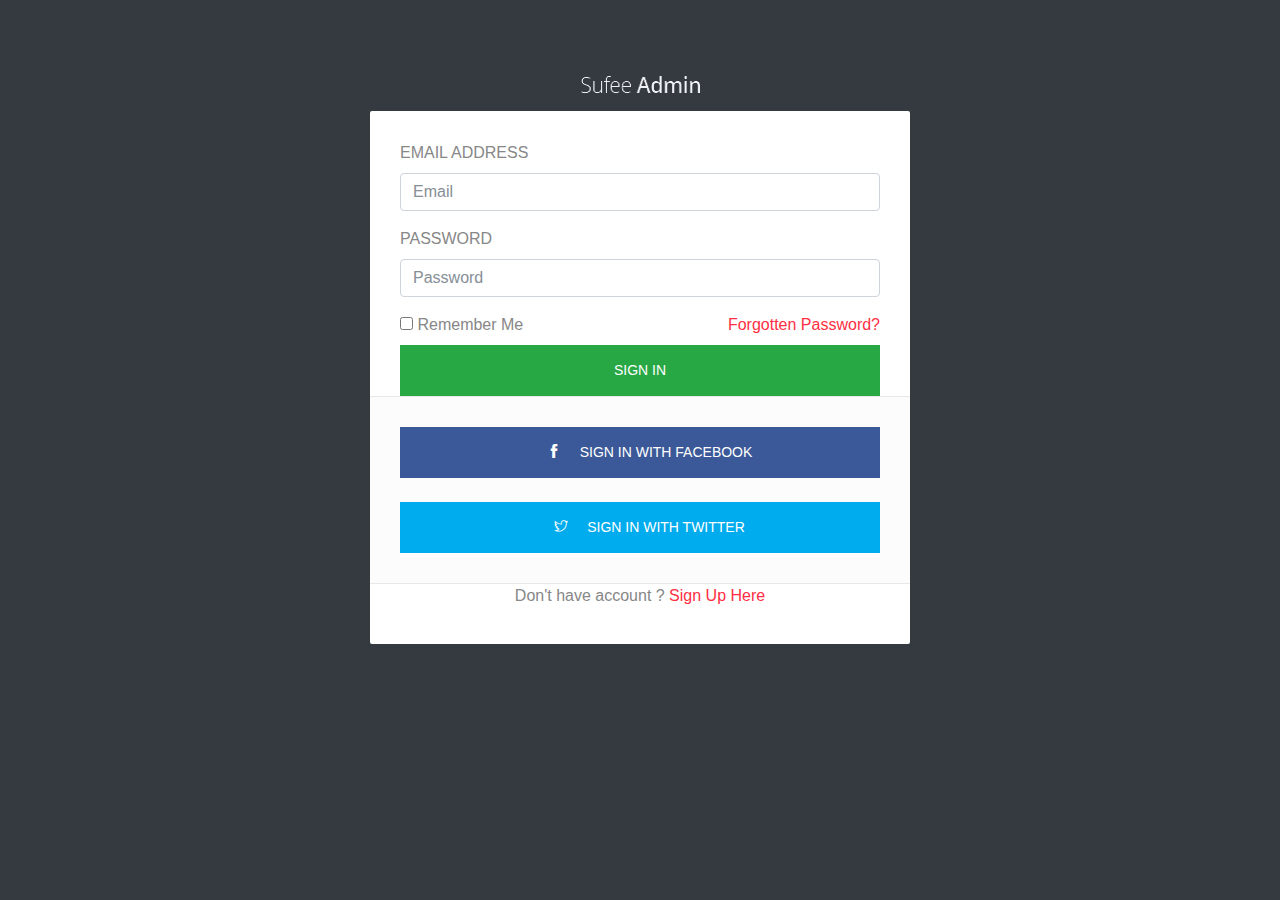
<file: page-login.html>
<!doctype html>
<!--[if lt IE 7]>      <html class="no-js lt-ie9 lt-ie8 lt-ie7" lang=""> <![endif]-->
<!--[if IE 7]>         <html class="no-js lt-ie9 lt-ie8" lang=""> <![endif]-->
<!--[if IE 8]>         <html class="no-js lt-ie9" lang=""> <![endif]-->
<!--[if gt IE 8]><!--> <html class="no-js" lang=""> <!--<![endif]-->
<head>
    <meta charset="utf-8">
    <meta http-equiv="X-UA-Compatible" content="IE=edge">
    <title>Sufee Admin - HTML5 Admin Template</title>
    <meta name="description" content="Sufee Admin - HTML5 Admin Template">
    <meta name="viewport" content="width=device-width, initial-scale=1">

    <link rel="apple-touch-icon" href="apple-icon.png">
    <link rel="shortcut icon" href="favicon.ico">

    <link rel="stylesheet" href="assets/css/normalize.css">
    <link rel="stylesheet" href="assets/css/bootstrap.min.css">
    <link rel="stylesheet" href="assets/css/font-awesome.min.css">
    <link rel="stylesheet" href="assets/css/themify-icons.css">
    <link rel="stylesheet" href="assets/css/flag-icon.min.css">
    <link rel="stylesheet" href="assets/css/cs-skin-elastic.css">
    <!-- <link rel="stylesheet" href="assets/css/bootstrap-select.less"> -->
    <link rel="stylesheet" href="assets/scss/style.css">

    <link href='https://fonts.googleapis.com/css?family=Open+Sans:400,600,700,800' rel='stylesheet' type='text/css'>

    <!-- <script type="text/javascript" src="https://cdn.jsdelivr.net/html5shiv/3.7.3/html5shiv.min.js"></script> -->

</head>
<body class="bg-dark">


    <div class="sufee-login d-flex align-content-center flex-wrap">
        <div class="container">
            <div class="login-content">
                <div class="login-logo">
                    <a href="index.html">
                        <img class="align-content" src="images/logo.png" alt="">
                    </a>
                </div>
                <div class="login-form">
                    <form>
                        <div class="form-group">
                            <label>Email address</label>
                            <input type="email" class="form-control" placeholder="Email">
                        </div>
                        <div class="form-group">
                            <label>Password</label>
                            <input type="password" class="form-control" placeholder="Password">
                        </div>
                        <div class="checkbox">
                            <label>
                                <input type="checkbox"> Remember Me
                            </label>
                            <label class="pull-right">
                                <a href="#">Forgotten Password?</a>
                            </label>

                        </div>
                        <button type="submit" class="btn btn-success btn-flat m-b-30 m-t-30">Sign in</button>
                        <div class="social-login-content">
                            <div class="social-button">
                                <button type="button" class="btn social facebook btn-flat btn-addon mb-3"><i class="ti-facebook"></i>Sign in with facebook</button>
                                <button type="button" class="btn social twitter btn-flat btn-addon mt-2"><i class="ti-twitter"></i>Sign in with twitter</button>
                            </div>
                        </div>
                        <div class="register-link m-t-15 text-center">
                            <p>Don't have account ? <a href="#"> Sign Up Here</a></p>
                        </div>
                    </form>
                </div>
            </div>
        </div>
    </div>


    <script src="assets/js/vendor/jquery-2.1.4.min.js"></script>
    <script src="assets/js/popper.min.js"></script>
    <script src="assets/js/plugins.js"></script>
    <script src="assets/js/main.js"></script>


</body>
</html>
</file>
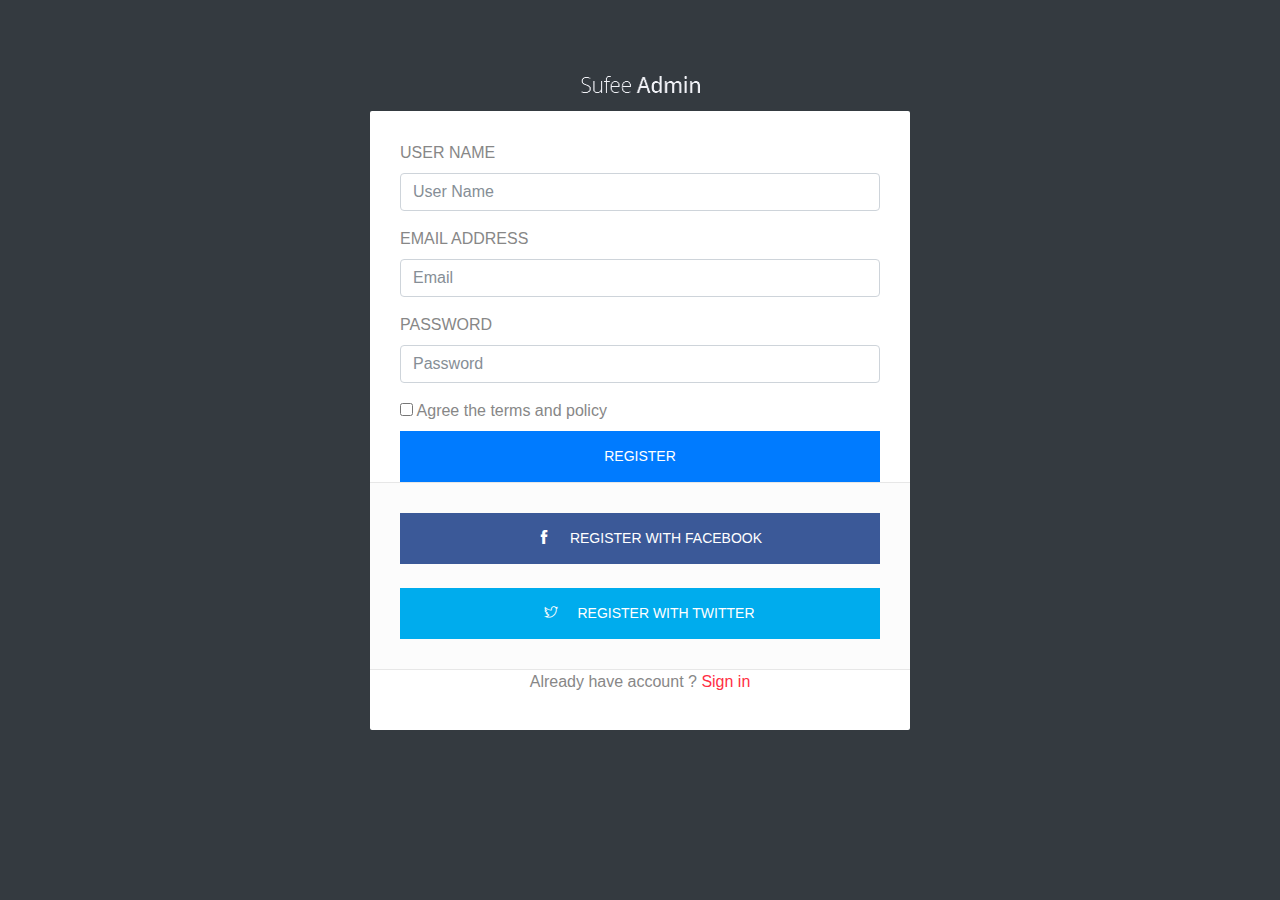
<file: page-register.html>
<!doctype html>
<!--[if lt IE 7]>      <html class="no-js lt-ie9 lt-ie8 lt-ie7" lang=""> <![endif]-->
<!--[if IE 7]>         <html class="no-js lt-ie9 lt-ie8" lang=""> <![endif]-->
<!--[if IE 8]>         <html class="no-js lt-ie9" lang=""> <![endif]-->
<!--[if gt IE 8]><!--> <html class="no-js" lang=""> <!--<![endif]-->
<head>
    <meta charset="utf-8">
    <meta http-equiv="X-UA-Compatible" content="IE=edge">
    <title>Sufee Admin - HTML5 Admin Template</title>
    <meta name="description" content="Sufee Admin - HTML5 Admin Template">
    <meta name="viewport" content="width=device-width, initial-scale=1">

    <link rel="apple-touch-icon" href="apple-icon.png">
    <link rel="shortcut icon" href="favicon.ico">

    <link rel="stylesheet" href="assets/css/normalize.css">
    <link rel="stylesheet" href="assets/css/bootstrap.min.css">
    <link rel="stylesheet" href="assets/css/font-awesome.min.css">
    <link rel="stylesheet" href="assets/css/themify-icons.css">
    <link rel="stylesheet" href="assets/css/flag-icon.min.css">
    <link rel="stylesheet" href="assets/css/cs-skin-elastic.css">
    <!-- <link rel="stylesheet" href="assets/css/bootstrap-select.less"> -->
    <link rel="stylesheet" href="assets/scss/style.css">

    <link href='https://fonts.googleapis.com/css?family=Open+Sans:400,600,700,800' rel='stylesheet' type='text/css'>

    <!-- <script type="text/javascript" src="https://cdn.jsdelivr.net/html5shiv/3.7.3/html5shiv.min.js"></script> -->

</head>
<body class="bg-dark">


    <div class="sufee-login d-flex align-content-center flex-wrap">
        <div class="container">
            <div class="login-content">
                <div class="login-logo">
                    <a href="index.html">
                        <img class="align-content" src="images/logo.png" alt="">
                    </a>
                </div>
                <div class="login-form">
                    <form>
                        <div class="form-group">
                            <label>User Name</label>
                            <input type="email" class="form-control" placeholder="User Name">
                        </div>
                        <div class="form-group">
                            <label>Email address</label>
                            <input type="email" class="form-control" placeholder="Email">
                        </div>
                        <div class="form-group">
                            <label>Password</label>
                            <input type="password" class="form-control" placeholder="Password">
                        </div>
                        <div class="checkbox">
                            <label>
                                <input type="checkbox"> Agree the terms and policy
                            </label>
                        </div>
                        <button type="submit" class="btn btn-primary btn-flat m-b-30 m-t-30">Register</button>
                        <div class="social-login-content">
                            <div class="social-button">
                                <button type="button" class="btn social facebook btn-flat btn-addon mb-3"><i class="ti-facebook"></i>Register with facebook</button>
                                <button type="button" class="btn social twitter btn-flat btn-addon mt-2"><i class="ti-twitter"></i>Register with twitter</button>
                            </div>
                        </div>
                        <div class="register-link m-t-15 text-center">
                            <p>Already have account ? <a href="#"> Sign in</a></p>
                        </div>
                    </form>
                </div>
            </div>
        </div>
    </div>


    <script src="assets/js/vendor/jquery-2.1.4.min.js"></script>
    <script src="assets/js/popper.min.js"></script>
    <script src="assets/js/plugins.js"></script>
    <script src="assets/js/main.js"></script>


</body>
</html>
</file>
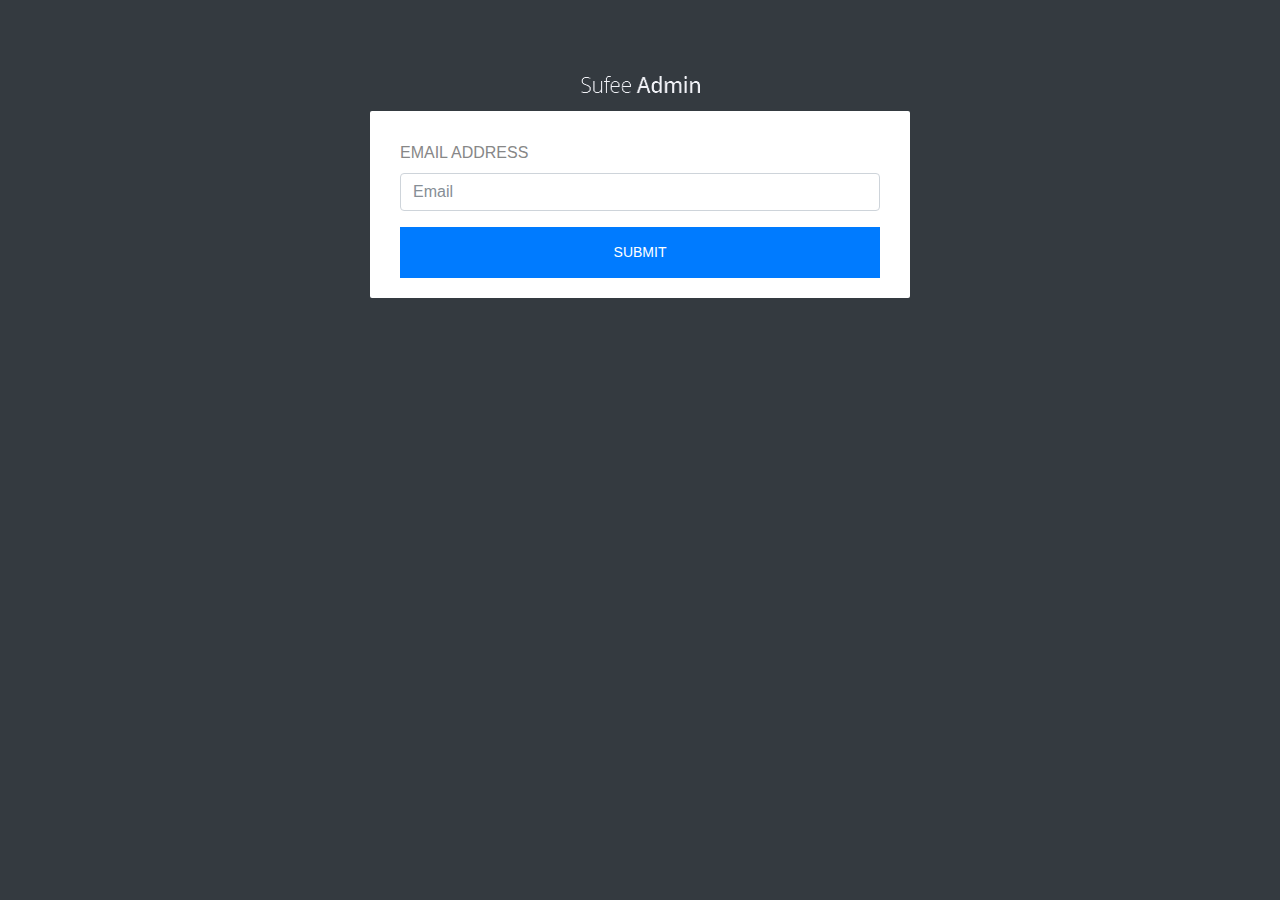
<file: pages-forget.html>
<!doctype html>
<!--[if lt IE 7]>      <html class="no-js lt-ie9 lt-ie8 lt-ie7" lang=""> <![endif]-->
<!--[if IE 7]>         <html class="no-js lt-ie9 lt-ie8" lang=""> <![endif]-->
<!--[if IE 8]>         <html class="no-js lt-ie9" lang=""> <![endif]-->
<!--[if gt IE 8]><!--> <html class="no-js" lang=""> <!--<![endif]-->
<head>
    <meta charset="utf-8">
    <meta http-equiv="X-UA-Compatible" content="IE=edge">
    <title>Sufee Admin - HTML5 Admin Template</title>
    <meta name="description" content="Sufee Admin - HTML5 Admin Template">
    <meta name="viewport" content="width=device-width, initial-scale=1">

    <link rel="apple-touch-icon" href="apple-icon.png">
    <link rel="shortcut icon" href="favicon.ico">

    <link rel="stylesheet" href="assets/css/normalize.css">
    <link rel="stylesheet" href="assets/css/bootstrap.min.css">
    <link rel="stylesheet" href="assets/css/font-awesome.min.css">
    <link rel="stylesheet" href="assets/css/themify-icons.css">
    <link rel="stylesheet" href="assets/css/flag-icon.min.css">
    <link rel="stylesheet" href="assets/css/cs-skin-elastic.css">
    <!-- <link rel="stylesheet" href="assets/css/bootstrap-select.less"> -->
    <link rel="stylesheet" href="assets/scss/style.css">

    <link href='https://fonts.googleapis.com/css?family=Open+Sans:400,600,700,800' rel='stylesheet' type='text/css'>

    <!-- <script type="text/javascript" src="https://cdn.jsdelivr.net/html5shiv/3.7.3/html5shiv.min.js"></script> -->

</head>
<body class="bg-dark">


    <div class="sufee-login d-flex align-content-center flex-wrap">
        <div class="container">
            <div class="login-content">
                <div class="login-logo">
                    <a href="index.html">
                        <img class="align-content" src="images/logo.png" alt="">
                    </a>
                </div>
                <div class="login-form">
                    <form>
                        <div class="form-group">
                            <label>Email address</label>
                            <input type="email" class="form-control" placeholder="Email">
                        </div>
                        <button type="submit" class="btn btn-primary btn-flat m-b-15">Submit</button>

                    </form>
                </div>
            </div>
        </div>
    </div>


    <script src="assets/js/vendor/jquery-2.1.4.min.js"></script>
    <script src="assets/js/popper.min.js"></script>
    <script src="assets/js/plugins.js"></script>
    <script src="assets/js/main.js"></script>


</body>
</html>
</file>
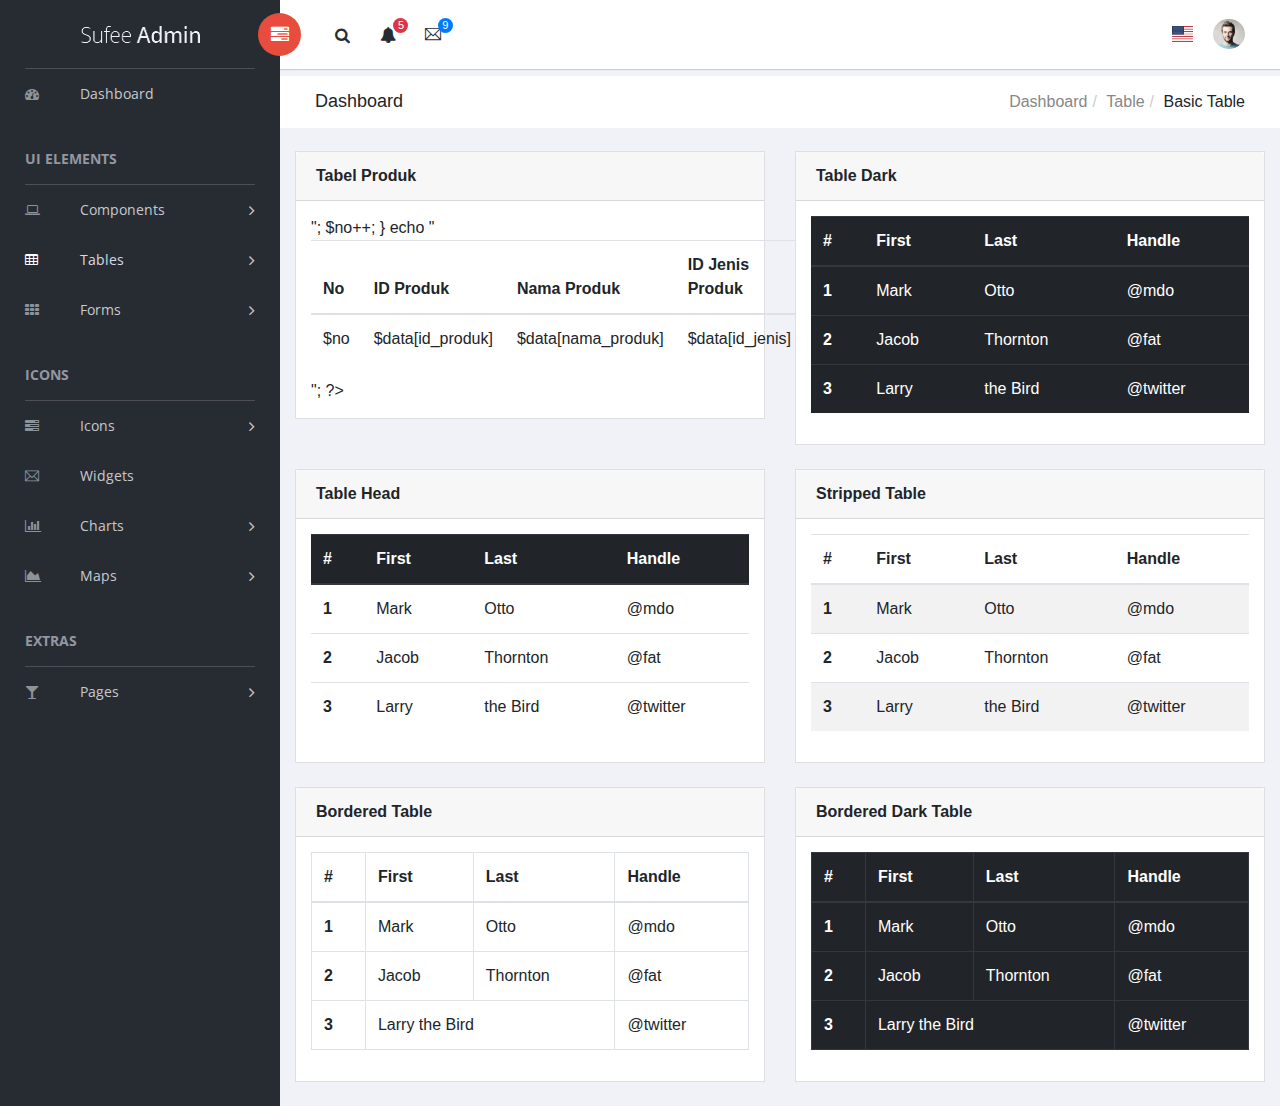
<file: tables-basic.html>
<!doctype html>
<!--[if lt IE 7]>      <html class="no-js lt-ie9 lt-ie8 lt-ie7" lang=""> <![endif]-->
<!--[if IE 7]>         <html class="no-js lt-ie9 lt-ie8" lang=""> <![endif]-->
<!--[if IE 8]>         <html class="no-js lt-ie9" lang=""> <![endif]-->
<!--[if gt IE 8]><!--> <html class="no-js" lang=""> <!--<![endif]-->
<head>
    <meta charset="utf-8">
    <meta http-equiv="X-UA-Compatible" content="IE=edge">
    <title>Sufee Admin - HTML5 Admin Template</title>
    <meta name="description" content="Sufee Admin - HTML5 Admin Template">
    <meta name="viewport" content="width=device-width, initial-scale=1">

    <link rel="apple-touch-icon" href="apple-icon.png">
    <link rel="shortcut icon" href="favicon.ico">

    <link rel="stylesheet" href="assets/css/normalize.css">
    <link rel="stylesheet" href="assets/css/bootstrap.min.css">
    <link rel="stylesheet" href="assets/css/font-awesome.min.css">
    <link rel="stylesheet" href="assets/css/themify-icons.css">
    <link rel="stylesheet" href="assets/css/flag-icon.min.css">
    <link rel="stylesheet" href="assets/css/cs-skin-elastic.css">
    <!-- <link rel="stylesheet" href="assets/css/bootstrap-select.less"> -->
    <link rel="stylesheet" href="assets/scss/style.css">

    <link href='https://fonts.googleapis.com/css?family=Open+Sans:400,600,700,800' rel='stylesheet' type='text/css'>

    <!-- <script type="text/javascript" src="https://cdn.jsdelivr.net/html5shiv/3.7.3/html5shiv.min.js"></script> -->

</head>
<body>
        <!-- Left Panel -->

    <aside id="left-panel" class="left-panel">
        <nav class="navbar navbar-expand-sm navbar-default">

            <div class="navbar-header">
                <button class="navbar-toggler" type="button" data-toggle="collapse" data-target="#main-menu" aria-controls="main-menu" aria-expanded="false" aria-label="Toggle navigation">
                    <i class="fa fa-bars"></i>
                </button>
                <a class="navbar-brand" href="./"><img src="images/logo.png" alt="Logo"></a>
                <a class="navbar-brand hidden" href="./"><img src="images/logo2.png" alt="Logo"></a>
            </div>

            <div id="main-menu" class="main-menu collapse navbar-collapse">
                <ul class="nav navbar-nav">
                    <li>
                        <a href="index.html"> <i class="menu-icon fa fa-dashboard"></i>Dashboard </a>
                    </li>
                    <h3 class="menu-title">UI elements</h3><!-- /.menu-title -->
                    <li class="menu-item-has-children dropdown">
                        <a href="#" class="dropdown-toggle" data-toggle="dropdown" aria-haspopup="true" aria-expanded="false"> <i class="menu-icon fa fa-laptop"></i>Components</a>
                        <ul class="sub-menu children dropdown-menu">
                            <li><i class="fa fa-puzzle-piece"></i><a href="ui-buttons.html">Buttons</a></li>
                            <li><i class="fa fa-id-badge"></i><a href="ui-badges.html">Badges</a></li>
                            <li><i class="fa fa-bars"></i><a href="ui-tabs.html">Tabs</a></li>
                            <li><i class="fa fa-share-square-o"></i><a href="ui-social-buttons.html">Social Buttons</a></li>
                            <li><i class="fa fa-id-card-o"></i><a href="ui-cards.html">Cards</a></li>
                            <li><i class="fa fa-exclamation-triangle"></i><a href="ui-alerts.html">Alerts</a></li>
                            <li><i class="fa fa-spinner"></i><a href="ui-progressbar.html">Progress Bars</a></li>
                            <li><i class="fa fa-fire"></i><a href="ui-modals.html">Modals</a></li>
                            <li><i class="fa fa-book"></i><a href="ui-switches.html">Switches</a></li>
                            <li><i class="fa fa-th"></i><a href="ui-grids.html">Grids</a></li>
                            <li><i class="fa fa-file-word-o"></i><a href="ui-typgraphy.html">Typography</a></li>
                        </ul>
                    </li>
                    <li class="menu-item-has-children active dropdown">
                        <a href="#" class="dropdown-toggle" data-toggle="dropdown" aria-haspopup="true" aria-expanded="false"> <i class="menu-icon fa fa-table"></i>Tables</a>
                        <ul class="sub-menu children dropdown-menu">
                            <li><i class="fa fa-table"></i><a href="tables-basic.html">Basic Table</a></li>
                            <li><i class="fa fa-table"></i><a href="tables-data.html">Data Table</a></li>
                        </ul>
                    </li>
                    <li class="menu-item-has-children dropdown">
                        <a href="#" class="dropdown-toggle" data-toggle="dropdown" aria-haspopup="true" aria-expanded="false"> <i class="menu-icon fa fa-th"></i>Forms</a>
                        <ul class="sub-menu children dropdown-menu">
                            <li><i class="menu-icon fa fa-th"></i><a href="forms-basic.html">Basic Form</a></li>
                            <li><i class="menu-icon fa fa-th"></i><a href="forms-advanced.html">Advanced Form</a></li>
                        </ul>
                    </li>

                    <h3 class="menu-title">Icons</h3><!-- /.menu-title -->

                    <li class="menu-item-has-children dropdown">
                        <a href="#" class="dropdown-toggle" data-toggle="dropdown" aria-haspopup="true" aria-expanded="false"> <i class="menu-icon fa fa-tasks"></i>Icons</a>
                        <ul class="sub-menu children dropdown-menu">
                            <li><i class="menu-icon fa fa-fort-awesome"></i><a href="font-fontawesome.html">Font Awesome</a></li>
                            <li><i class="menu-icon ti-themify-logo"></i><a href="font-themify.html">Themefy Icons</a></li>
                        </ul>
                    </li>
                    <li>
                        <a href="widgets.html"> <i class="menu-icon ti-email"></i>Widgets </a>
                    </li>
                    <li class="menu-item-has-children dropdown">
                        <a href="#" class="dropdown-toggle" data-toggle="dropdown" aria-haspopup="true" aria-expanded="false"> <i class="menu-icon fa fa-bar-chart"></i>Charts</a>
                        <ul class="sub-menu children dropdown-menu">
                            <li><i class="menu-icon fa fa-line-chart"></i><a href="charts-chartjs.html">Chart JS</a></li>
                            <li><i class="menu-icon fa fa-area-chart"></i><a href="charts-flot.html">Flot Chart</a></li>
                            <li><i class="menu-icon fa fa-pie-chart"></i><a href="charts-peity.html">Peity Chart</a></li>
                        </ul>
                    </li>

                    <li class="menu-item-has-children dropdown">
                        <a href="#" class="dropdown-toggle" data-toggle="dropdown" aria-haspopup="true" aria-expanded="false"> <i class="menu-icon fa fa-area-chart"></i>Maps</a>
                        <ul class="sub-menu children dropdown-menu">
                            <li><i class="menu-icon fa fa-map-o"></i><a href="maps-gmap.html">Google Maps</a></li>
                            <li><i class="menu-icon fa fa-street-view"></i><a href="maps-vector.html">Vector Maps</a></li>
                        </ul>
                    </li>
                    <h3 class="menu-title">Extras</h3><!-- /.menu-title -->
                    <li class="menu-item-has-children dropdown">
                        <a href="#" class="dropdown-toggle" data-toggle="dropdown" aria-haspopup="true" aria-expanded="false"> <i class="menu-icon fa fa-glass"></i>Pages</a>
                        <ul class="sub-menu children dropdown-menu">
                            <li><i class="menu-icon fa fa-sign-in"></i><a href="page-login.html">Login</a></li>
                            <li><i class="menu-icon fa fa-sign-in"></i><a href="page-register.html">Register</a></li>
                            <li><i class="menu-icon fa fa-paper-plane"></i><a href="pages-forget.html">Forget Pass</a></li>
                        </ul>
                    </li>
                </ul>
            </div><!-- /.navbar-collapse -->
        </nav>
    </aside><!-- /#left-panel -->

    <!-- Left Panel -->

    <!-- Right Panel -->

    <div id="right-panel" class="right-panel">

        <!-- Header-->
        <header id="header" class="header">

            <div class="header-menu">

                <div class="col-sm-7">
                    <a id="menuToggle" class="menutoggle pull-left"><i class="fa fa fa-tasks"></i></a>
                    <div class="header-left">
                        <button class="search-trigger"><i class="fa fa-search"></i></button>
                        <div class="form-inline">
                            <form class="search-form">
                                <input class="form-control mr-sm-2" type="text" placeholder="Search ..." aria-label="Search">
                                <button class="search-close" type="submit"><i class="fa fa-close"></i></button>
                            </form>
                        </div>

                        <div class="dropdown for-notification">
                          <button class="btn btn-secondary dropdown-toggle" type="button" id="notification" data-toggle="dropdown" aria-haspopup="true" aria-expanded="false">
                            <i class="fa fa-bell"></i>
                            <span class="count bg-danger">5</span>
                          </button>
                          <div class="dropdown-menu" aria-labelledby="notification">
                            <p class="red">You have 3 Notification</p>
                            <a class="dropdown-item media bg-flat-color-1" href="#">
                                <i class="fa fa-check"></i>
                                <p>Server #1 overloaded.</p>
                            </a>
                            <a class="dropdown-item media bg-flat-color-4" href="#">
                                <i class="fa fa-info"></i>
                                <p>Server #2 overloaded.</p>
                            </a>
                            <a class="dropdown-item media bg-flat-color-5" href="#">
                                <i class="fa fa-warning"></i>
                                <p>Server #3 overloaded.</p>
                            </a>
                          </div>
                        </div>

                        <div class="dropdown for-message">
                          <button class="btn btn-secondary dropdown-toggle" type="button"
                                id="message"
                                data-toggle="dropdown" aria-haspopup="true" aria-expanded="false">
                            <i class="ti-email"></i>
                            <span class="count bg-primary">9</span>
                          </button>
                          <div class="dropdown-menu" aria-labelledby="message">
                            <p class="red">You have 4 Mails</p>
                            <a class="dropdown-item media bg-flat-color-1" href="#">
                                <span class="photo media-left"><img alt="avatar" src="images/avatar/1.jpg"></span>
                                <span class="message media-body">
                                    <span class="name float-left">Jonathan Smith</span>
                                    <span class="time float-right">Just now</span>
                                        <p>Hello, this is an example msg</p>
                                </span>
                            </a>
                            <a class="dropdown-item media bg-flat-color-4" href="#">
                                <span class="photo media-left"><img alt="avatar" src="images/avatar/2.jpg"></span>
                                <span class="message media-body">
                                    <span class="name float-left">Jack Sanders</span>
                                    <span class="time float-right">5 minutes ago</span>
                                        <p>Lorem ipsum dolor sit amet, consectetur</p>
                                </span>
                            </a>
                            <a class="dropdown-item media bg-flat-color-5" href="#">
                                <span class="photo media-left"><img alt="avatar" src="images/avatar/3.jpg"></span>
                                <span class="message media-body">
                                    <span class="name float-left">Cheryl Wheeler</span>
                                    <span class="time float-right">10 minutes ago</span>
                                        <p>Hello, this is an example msg</p>
                                </span>
                            </a>
                            <a class="dropdown-item media bg-flat-color-3" href="#">
                                <span class="photo media-left"><img alt="avatar" src="images/avatar/4.jpg"></span>
                                <span class="message media-body">
                                    <span class="name float-left">Rachel Santos</span>
                                    <span class="time float-right">15 minutes ago</span>
                                        <p>Lorem ipsum dolor sit amet, consectetur</p>
                                </span>
                            </a>
                          </div>
                        </div>
                    </div>
                </div>

                <div class="col-sm-5">
                    <div class="user-area dropdown float-right">
                        <a href="#" class="dropdown-toggle" data-toggle="dropdown" aria-haspopup="true" aria-expanded="false">
                            <img class="user-avatar rounded-circle" src="images/admin.jpg" alt="User Avatar">
                        </a>

                        <div class="user-menu dropdown-menu">
                                <a class="nav-link" href="#"><i class="fa fa- user"></i>My Profile</a>

                                <a class="nav-link" href="#"><i class="fa fa- user"></i>Notifications <span class="count">13</span></a>

                                <a class="nav-link" href="#"><i class="fa fa -cog"></i>Settings</a>

                                <a class="nav-link" href="#"><i class="fa fa-power -off"></i>Logout</a>
                        </div>
                    </div>

                    <div class="language-select dropdown" id="language-select">
                        <a class="dropdown-toggle" href="#" data-toggle="dropdown"  id="language" aria-haspopup="true" aria-expanded="true">
                            <i class="flag-icon flag-icon-us"></i>
                        </a>
                        <div class="dropdown-menu" aria-labelledby="language" >
                            <div class="dropdown-item">
                                <span class="flag-icon flag-icon-fr"></span>
                            </div>
                            <div class="dropdown-item">
                                <i class="flag-icon flag-icon-es"></i>
                            </div>
                            <div class="dropdown-item">
                                <i class="flag-icon flag-icon-us"></i>
                            </div>
                            <div class="dropdown-item">
                                <i class="flag-icon flag-icon-it"></i>
                            </div>
                        </div>
                    </div>

                </div>
            </div>

        </header><!-- /header -->
        <!-- Header-->

        <div class="breadcrumbs">
            <div class="col-sm-4">
                <div class="page-header float-left">
                    <div class="page-title">
                        <h1>Dashboard</h1>
                    </div>
                </div>
            </div>
            <div class="col-sm-8">
                <div class="page-header float-right">
                    <div class="page-title">
                        <ol class="breadcrumb text-right">
                            <li><a href="#">Dashboard</a></li>
                            <li><a href="#">Table</a></li>
                            <li class="active">Basic table</li>
                        </ol>
                    </div>
                </div>
            </div>
        </div>

        <div class="content mt-3">
            <div class="animated fadeIn">
                <div class="row">
                <div class="col-lg-6">
                    <div class="card">
                        <div class="card-header">
                            <strong class="card-title">Tabel Produk</strong>
                        </div>
						
                        <div class="card-body">
                            <table class="table">
                              <thead>
                                <tr>
                                  <th scope="col">No</th>
                                  <th scope="col">ID Produk</th>
                                  <th scope="col">Nama Produk</th>
								  <th scope="col">ID Jenis Produk</th>
                              </tr>
                          </thead>
                          <tbody>
                            <?php
						mysql_connect("localhost","root","");
						mysql_select_db("pertanian");

						$tampil="select * from produk";
						$hasil=mysql_query($tampil);

						$no=1;
						while ($data=mysql_fetch_array($hasil)){
						  echo "<tr><td>$no</td><td>$data[id_produk]</td><td>$data[nama_produk]</td><td>$data[id_jenis]</td></tr>";
						  $no++;
						}
                      
                  echo "</tbody></table>";
						?>
                        </div>
                    </div>
                </div>

                <div class="col-lg-6">
                    <div class="card">
                        <div class="card-header">
                            <strong class="card-title">Table Dark</strong>
                        </div>
                        <div class="card-body">
                            <table class="table table-dark">
                              <thead>
                                <tr>
                                  <th scope="col">#</th>
                                  <th scope="col">First</th>
                                  <th scope="col">Last</th>
                                  <th scope="col">Handle</th>
                                </tr>
                              </thead>
                              <tbody>
                                <tr>
                                  <th scope="row">1</th>
                                  <td>Mark</td>
                                  <td>Otto</td>
                                  <td>@mdo</td>
                                </tr>
                                <tr>
                                  <th scope="row">2</th>
                                  <td>Jacob</td>
                                  <td>Thornton</td>
                                  <td>@fat</td>
                                </tr>
                                <tr>
                                  <th scope="row">3</th>
                                  <td>Larry</td>
                                  <td>the Bird</td>
                                  <td>@twitter</td>
                                </tr>
                              </tbody>
                            </table>
                        </div>
                    </div>
                </div>

                <div class="col-lg-6">
                    <div class="card">
                        <div class="card-header">
                            <strong class="card-title">Table Head</strong>
                        </div>
                        <div class="card-body">
                            <table class="table">
                              <thead class="thead-dark">
                                <tr>
                                  <th scope="col">#</th>
                                  <th scope="col">First</th>
                                  <th scope="col">Last</th>
                                  <th scope="col">Handle</th>
                                </tr>
                              </thead>
                              <tbody>
                                <tr>
                                  <th scope="row">1</th>
                                  <td>Mark</td>
                                  <td>Otto</td>
                                  <td>@mdo</td>
                                </tr>
                                <tr>
                                  <th scope="row">2</th>
                                  <td>Jacob</td>
                                  <td>Thornton</td>
                                  <td>@fat</td>
                                </tr>
                                <tr>
                                  <th scope="row">3</th>
                                  <td>Larry</td>
                                  <td>the Bird</td>
                                  <td>@twitter</td>
                                </tr>
                              </tbody>
                            </table>

                        </div>
                    </div>
                </div>


                <div class="col-lg-6">
                    <div class="card">
                        <div class="card-header">
                            <strong class="card-title">Stripped Table</strong>
                        </div>
                        <div class="card-body">
                            <table class="table table-striped">
                              <thead>
                                <tr>
                                  <th scope="col">#</th>
                                  <th scope="col">First</th>
                                  <th scope="col">Last</th>
                                  <th scope="col">Handle</th>
                                </tr>
                              </thead>
                              <tbody>
                                <tr>
                                  <th scope="row">1</th>
                                  <td>Mark</td>
                                  <td>Otto</td>
                                  <td>@mdo</td>
                                </tr>
                                <tr>
                                  <th scope="row">2</th>
                                  <td>Jacob</td>
                                  <td>Thornton</td>
                                  <td>@fat</td>
                                </tr>
                                <tr>
                                  <th scope="row">3</th>
                                  <td>Larry</td>
                                  <td>the Bird</td>
                                  <td>@twitter</td>
                                </tr>
                              </tbody>
                            </table>
                        </div>
                    </div>
                </div>

                <div class="col-lg-6">
                    <div class="card">
                        <div class="card-header">
                            <strong class="card-title">Bordered Table</strong>
                        </div>
                        <div class="card-body">
                            <table class="table table-bordered">
                              <thead>
                                <tr>
                                  <th scope="col">#</th>
                                  <th scope="col">First</th>
                                  <th scope="col">Last</th>
                                  <th scope="col">Handle</th>
                                </tr>
                              </thead>
                              <tbody>
                                <tr>
                                  <th scope="row">1</th>
                                  <td>Mark</td>
                                  <td>Otto</td>
                                  <td>@mdo</td>
                                </tr>
                                <tr>
                                  <th scope="row">2</th>
                                  <td>Jacob</td>
                                  <td>Thornton</td>
                                  <td>@fat</td>
                                </tr>
                                <tr>
                                  <th scope="row">3</th>
                                  <td colspan="2">Larry the Bird</td>
                                  <td>@twitter</td>
                                </tr>
                              </tbody>
                            </table>
                        </div>
                    </div>
                </div>

                <div class="col-lg-6">
                    <div class="card">
                        <div class="card-header">
                            <strong class="card-title">Bordered Dark Table</strong>
                        </div>
                        <div class="card-body">
                            <table class="table table-bordered table-dark">
                              <thead>
                                <tr>
                                  <th scope="col">#</th>
                                  <th scope="col">First</th>
                                  <th scope="col">Last</th>
                                  <th scope="col">Handle</th>
                                </tr>
                              </thead>
                              <tbody>
                                <tr>
                                  <th scope="row">1</th>
                                  <td>Mark</td>
                                  <td>Otto</td>
                                  <td>@mdo</td>
                                </tr>
                                <tr>
                                  <th scope="row">2</th>
                                  <td>Jacob</td>
                                  <td>Thornton</td>
                                  <td>@fat</td>
                                </tr>
                                <tr>
                                  <th scope="row">3</th>
                                  <td colspan="2">Larry the Bird</td>
                                  <td>@twitter</td>
                                </tr>
                              </tbody>
                            </table>
                        </div>
                    </div>
                </div>

                </div>
            </div><!-- .animated -->
        </div><!-- .content -->


    </div><!-- /#right-panel -->

    <!-- Right Panel -->


    <script src="assets/js/vendor/jquery-2.1.4.min.js"></script>
    <script src="assets/js/popper.min.js"></script>
    <script src="assets/js/plugins.js"></script>
    <script src="assets/js/main.js"></script>


</body>
</html>
</file>
<file: assets/css/themify-icons.css>
@font-face {
	font-family: 'themify';
	src:url('../fonts/themify.eot?-fvbane');
	src:url('../fonts/themify.eot?#iefix-fvbane') format('embedded-opentype'),
		url('../fonts/themify.woff?-fvbane') format('woff'),
		url('../fonts/themify.ttf?-fvbane') format('truetype'),
		url('../fonts/themify.svg?-fvbane#themify') format('svg');
	font-weight: normal;
	font-style: normal;
}

[class^="ti-"], [class*=" ti-"] {
	font-family: 'themify';
	speak: none;
	font-style: normal;
	font-weight: normal;
	font-variant: normal;
	text-transform: none;
	line-height: 1;

	/* Better Font Rendering =========== */
	-webkit-font-smoothing: antialiased;
	-moz-osx-font-smoothing: grayscale;
}

.ti-wand:before {
	content: "\e600";
}
.ti-volume:before {
	content: "\e601";
}
.ti-user:before {
	content: "\e602";
}
.ti-unlock:before {
	content: "\e603";
}
.ti-unlink:before {
	content: "\e604";
}
.ti-trash:before {
	content: "\e605";
}
.ti-thought:before {
	content: "\e606";
}
.ti-target:before {
	content: "\e607";
}
.ti-tag:before {
	content: "\e608";
}
.ti-tablet:before {
	content: "\e609";
}
.ti-star:before {
	content: "\e60a";
}
.ti-spray:before {
	content: "\e60b";
}
.ti-signal:before {
	content: "\e60c";
}
.ti-shopping-cart:before {
	content: "\e60d";
}
.ti-shopping-cart-full:before {
	content: "\e60e";
}
.ti-settings:before {
	content: "\e60f";
}
.ti-search:before {
	content: "\e610";
}
.ti-zoom-in:before {
	content: "\e611";
}
.ti-zoom-out:before {
	content: "\e612";
}
.ti-cut:before {
	content: "\e613";
}
.ti-ruler:before {
	content: "\e614";
}
.ti-ruler-pencil:before {
	content: "\e615";
}
.ti-ruler-alt:before {
	content: "\e616";
}
.ti-bookmark:before {
	content: "\e617";
}
.ti-bookmark-alt:before {
	content: "\e618";
}
.ti-reload:before {
	content: "\e619";
}
.ti-plus:before {
	content: "\e61a";
}
.ti-pin:before {
	content: "\e61b";
}
.ti-pencil:before {
	content: "\e61c";
}
.ti-pencil-alt:before {
	content: "\e61d";
}
.ti-paint-roller:before {
	content: "\e61e";
}
.ti-paint-bucket:before {
	content: "\e61f";
}
.ti-na:before {
	content: "\e620";
}
.ti-mobile:before {
	content: "\e621";
}
.ti-minus:before {
	content: "\e622";
}
.ti-medall:before {
	content: "\e623";
}
.ti-medall-alt:before {
	content: "\e624";
}
.ti-marker:before {
	content: "\e625";
}
.ti-marker-alt:before {
	content: "\e626";
}
.ti-arrow-up:before {
	content: "\e627";
}
.ti-arrow-right:before {
	content: "\e628";
}
.ti-arrow-left:before {
	content: "\e629";
}
.ti-arrow-down:before {
	content: "\e62a";
}
.ti-lock:before {
	content: "\e62b";
}
.ti-location-arrow:before {
	content: "\e62c";
}
.ti-link:before {
	content: "\e62d";
}
.ti-layout:before {
	content: "\e62e";
}
.ti-layers:before {
	content: "\e62f";
}
.ti-layers-alt:before {
	content: "\e630";
}
.ti-key:before {
	content: "\e631";
}
.ti-import:before {
	content: "\e632";
}
.ti-image:before {
	content: "\e633";
}
.ti-heart:before {
	content: "\e634";
}
.ti-heart-broken:before {
	content: "\e635";
}
.ti-hand-stop:before {
	content: "\e636";
}
.ti-hand-open:before {
	content: "\e637";
}
.ti-hand-drag:before {
	content: "\e638";
}
.ti-folder:before {
	content: "\e639";
}
.ti-flag:before {
	content: "\e63a";
}
.ti-flag-alt:before {
	content: "\e63b";
}
.ti-flag-alt-2:before {
	content: "\e63c";
}
.ti-eye:before {
	content: "\e63d";
}
.ti-export:before {
	content: "\e63e";
}
.ti-exchange-vertical:before {
	content: "\e63f";
}
.ti-desktop:before {
	content: "\e640";
}
.ti-cup:before {
	content: "\e641";
}
.ti-crown:before {
	content: "\e642";
}
.ti-comments:before {
	content: "\e643";
}
.ti-comment:before {
	content: "\e644";
}
.ti-comment-alt:before {
	content: "\e645";
}
.ti-close:before {
	content: "\e646";
}
.ti-clip:before {
	content: "\e647";
}
.ti-angle-up:before {
	content: "\e648";
}
.ti-angle-right:before {
	content: "\e649";
}
.ti-angle-left:before {
	content: "\e64a";
}
.ti-angle-down:before {
	content: "\e64b";
}
.ti-check:before {
	content: "\e64c";
}
.ti-check-box:before {
	content: "\e64d";
}
.ti-camera:before {
	content: "\e64e";
}
.ti-announcement:before {
	content: "\e64f";
}
.ti-brush:before {
	content: "\e650";
}
.ti-briefcase:before {
	content: "\e651";
}
.ti-bolt:before {
	content: "\e652";
}
.ti-bolt-alt:before {
	content: "\e653";
}
.ti-blackboard:before {
	content: "\e654";
}
.ti-bag:before {
	content: "\e655";
}
.ti-move:before {
	content: "\e656";
}
.ti-arrows-vertical:before {
	content: "\e657";
}
.ti-arrows-horizontal:before {
	content: "\e658";
}
.ti-fullscreen:before {
	content: "\e659";
}
.ti-arrow-top-right:before {
	content: "\e65a";
}
.ti-arrow-top-left:before {
	content: "\e65b";
}
.ti-arrow-circle-up:before {
	content: "\e65c";
}
.ti-arrow-circle-right:before {
	content: "\e65d";
}
.ti-arrow-circle-left:before {
	content: "\e65e";
}
.ti-arrow-circle-down:before {
	content: "\e65f";
}
.ti-angle-double-up:before {
	content: "\e660";
}
.ti-angle-double-right:before {
	content: "\e661";
}
.ti-angle-double-left:before {
	content: "\e662";
}
.ti-angle-double-down:before {
	content: "\e663";
}
.ti-zip:before {
	content: "\e664";
}
.ti-world:before {
	content: "\e665";
}
.ti-wheelchair:before {
	content: "\e666";
}
.ti-view-list:before {
	content: "\e667";
}
.ti-view-list-alt:before {
	content: "\e668";
}
.ti-view-grid:before {
	content: "\e669";
}
.ti-uppercase:before {
	content: "\e66a";
}
.ti-upload:before {
	content: "\e66b";
}
.ti-underline:before {
	content: "\e66c";
}
.ti-truck:before {
	content: "\e66d";
}
.ti-timer:before {
	content: "\e66e";
}
.ti-ticket:before {
	content: "\e66f";
}
.ti-thumb-up:before {
	content: "\e670";
}
.ti-thumb-down:before {
	content: "\e671";
}
.ti-text:before {
	content: "\e672";
}
.ti-stats-up:before {
	content: "\e673";
}
.ti-stats-down:before {
	content: "\e674";
}
.ti-split-v:before {
	content: "\e675";
}
.ti-split-h:before {
	content: "\e676";
}
.ti-smallcap:before {
	content: "\e677";
}
.ti-shine:before {
	content: "\e678";
}
.ti-shift-right:before {
	content: "\e679";
}
.ti-shift-left:before {
	content: "\e67a";
}
.ti-shield:before {
	content: "\e67b";
}
.ti-notepad:before {
	content: "\e67c";
}
.ti-server:before {
	content: "\e67d";
}
.ti-quote-right:before {
	content: "\e67e";
}
.ti-quote-left:before {
	content: "\e67f";
}
.ti-pulse:before {
	content: "\e680";
}
.ti-printer:before {
	content: "\e681";
}
.ti-power-off:before {
	content: "\e682";
}
.ti-plug:before {
	content: "\e683";
}
.ti-pie-chart:before {
	content: "\e684";
}
.ti-paragraph:before {
	content: "\e685";
}
.ti-panel:before {
	content: "\e686";
}
.ti-package:before {
	content: "\e687";
}
.ti-music:before {
	content: "\e688";
}
.ti-music-alt:before {
	content: "\e689";
}
.ti-mouse:before {
	content: "\e68a";
}
.ti-mouse-alt:before {
	content: "\e68b";
}
.ti-money:before {
	content: "\e68c";
}
.ti-microphone:before {
	content: "\e68d";
}
.ti-menu:before {
	content: "\e68e";
}
.ti-menu-alt:before {
	content: "\e68f";
}
.ti-map:before {
	content: "\e690";
}
.ti-map-alt:before {
	content: "\e691";
}
.ti-loop:before {
	content: "\e692";
}
.ti-location-pin:before {
	content: "\e693";
}
.ti-list:before {
	content: "\e694";
}
.ti-light-bulb:before {
	content: "\e695";
}
.ti-Italic:before {
	content: "\e696";
}
.ti-info:before {
	content: "\e697";
}
.ti-infinite:before {
	content: "\e698";
}
.ti-id-badge:before {
	content: "\e699";
}
.ti-hummer:before {
	content: "\e69a";
}
.ti-home:before {
	content: "\e69b";
}
.ti-help:before {
	content: "\e69c";
}
.ti-headphone:before {
	content: "\e69d";
}
.ti-harddrives:before {
	content: "\e69e";
}
.ti-harddrive:before {
	content: "\e69f";
}
.ti-gift:before {
	content: "\e6a0";
}
.ti-game:before {
	content: "\e6a1";
}
.ti-filter:before {
	content: "\e6a2";
}
.ti-files:before {
	content: "\e6a3";
}
.ti-file:before {
	content: "\e6a4";
}
.ti-eraser:before {
	content: "\e6a5";
}
.ti-envelope:before {
	content: "\e6a6";
}
.ti-download:before {
	content: "\e6a7";
}
.ti-direction:before {
	content: "\e6a8";
}
.ti-direction-alt:before {
	content: "\e6a9";
}
.ti-dashboard:before {
	content: "\e6aa";
}
.ti-control-stop:before {
	content: "\e6ab";
}
.ti-control-shuffle:before {
	content: "\e6ac";
}
.ti-control-play:before {
	content: "\e6ad";
}
.ti-control-pause:before {
	content: "\e6ae";
}
.ti-control-forward:before {
	content: "\e6af";
}
.ti-control-backward:before {
	content: "\e6b0";
}
.ti-cloud:before {
	content: "\e6b1";
}
.ti-cloud-up:before {
	content: "\e6b2";
}
.ti-cloud-down:before {
	content: "\e6b3";
}
.ti-clipboard:before {
	content: "\e6b4";
}
.ti-car:before {
	content: "\e6b5";
}
.ti-calendar:before {
	content: "\e6b6";
}
.ti-book:before {
	content: "\e6b7";
}
.ti-bell:before {
	content: "\e6b8";
}
.ti-basketball:before {
	content: "\e6b9";
}
.ti-bar-chart:before {
	content: "\e6ba";
}
.ti-bar-chart-alt:before {
	content: "\e6bb";
}
.ti-back-right:before {
	content: "\e6bc";
}
.ti-back-left:before {
	content: "\e6bd";
}
.ti-arrows-corner:before {
	content: "\e6be";
}
.ti-archive:before {
	content: "\e6bf";
}
.ti-anchor:before {
	content: "\e6c0";
}
.ti-align-right:before {
	content: "\e6c1";
}
.ti-align-left:before {
	content: "\e6c2";
}
.ti-align-justify:before {
	content: "\e6c3";
}
.ti-align-center:before {
	content: "\e6c4";
}
.ti-alert:before {
	content: "\e6c5";
}
.ti-alarm-clock:before {
	content: "\e6c6";
}
.ti-agenda:before {
	content: "\e6c7";
}
.ti-write:before {
	content: "\e6c8";
}
.ti-window:before {
	content: "\e6c9";
}
.ti-widgetized:before {
	content: "\e6ca";
}
.ti-widget:before {
	content: "\e6cb";
}
.ti-widget-alt:before {
	content: "\e6cc";
}
.ti-wallet:before {
	content: "\e6cd";
}
.ti-video-clapper:before {
	content: "\e6ce";
}
.ti-video-camera:before {
	content: "\e6cf";
}
.ti-vector:before {
	content: "\e6d0";
}
.ti-themify-logo:before {
	content: "\e6d1";
}
.ti-themify-favicon:before {
	content: "\e6d2";
}
.ti-themify-favicon-alt:before {
	content: "\e6d3";
}
.ti-support:before {
	content: "\e6d4";
}
.ti-stamp:before {
	content: "\e6d5";
}
.ti-split-v-alt:before {
	content: "\e6d6";
}
.ti-slice:before {
	content: "\e6d7";
}
.ti-shortcode:before {
	content: "\e6d8";
}
.ti-shift-right-alt:before {
	content: "\e6d9";
}
.ti-shift-left-alt:before {
	content: "\e6da";
}
.ti-ruler-alt-2:before {
	content: "\e6db";
}
.ti-receipt:before {
	content: "\e6dc";
}
.ti-pin2:before {
	content: "\e6dd";
}
.ti-pin-alt:before {
	content: "\e6de";
}
.ti-pencil-alt2:before {
	content: "\e6df";
}
.ti-palette:before {
	content: "\e6e0";
}
.ti-more:before {
	content: "\e6e1";
}
.ti-more-alt:before {
	content: "\e6e2";
}
.ti-microphone-alt:before {
	content: "\e6e3";
}
.ti-magnet:before {
	content: "\e6e4";
}
.ti-line-double:before {
	content: "\e6e5";
}
.ti-line-dotted:before {
	content: "\e6e6";
}
.ti-line-dashed:before {
	content: "\e6e7";
}
.ti-layout-width-full:before {
	content: "\e6e8";
}
.ti-layout-width-default:before {
	content: "\e6e9";
}
.ti-layout-width-default-alt:before {
	content: "\e6ea";
}
.ti-layout-tab:before {
	content: "\e6eb";
}
.ti-layout-tab-window:before {
	content: "\e6ec";
}
.ti-layout-tab-v:before {
	content: "\e6ed";
}
.ti-layout-tab-min:before {
	content: "\e6ee";
}
.ti-layout-slider:before {
	content: "\e6ef";
}
.ti-layout-slider-alt:before {
	content: "\e6f0";
}
.ti-layout-sidebar-right:before {
	content: "\e6f1";
}
.ti-layout-sidebar-none:before {
	content: "\e6f2";
}
.ti-layout-sidebar-left:before {
	content: "\e6f3";
}
.ti-layout-placeholder:before {
	content: "\e6f4";
}
.ti-layout-menu:before {
	content: "\e6f5";
}
.ti-layout-menu-v:before {
	content: "\e6f6";
}
.ti-layout-menu-separated:before {
	content: "\e6f7";
}
.ti-layout-menu-full:before {
	content: "\e6f8";
}
.ti-layout-media-right-alt:before {
	content: "\e6f9";
}
.ti-layout-media-right:before {
	content: "\e6fa";
}
.ti-layout-media-overlay:before {
	content: "\e6fb";
}
.ti-layout-media-overlay-alt:before {
	content: "\e6fc";
}
.ti-layout-media-overlay-alt-2:before {
	content: "\e6fd";
}
.ti-layout-media-left-alt:before {
	content: "\e6fe";
}
.ti-layout-media-left:before {
	content: "\e6ff";
}
.ti-layout-media-center-alt:before {
	content: "\e700";
}
.ti-layout-media-center:before {
	content: "\e701";
}
.ti-layout-list-thumb:before {
	content: "\e702";
}
.ti-layout-list-thumb-alt:before {
	content: "\e703";
}
.ti-layout-list-post:before {
	content: "\e704";
}
.ti-layout-list-large-image:before {
	content: "\e705";
}
.ti-layout-line-solid:before {
	content: "\e706";
}
.ti-layout-grid4:before {
	content: "\e707";
}
.ti-layout-grid3:before {
	content: "\e708";
}
.ti-layout-grid2:before {
	content: "\e709";
}
.ti-layout-grid2-thumb:before {
	content: "\e70a";
}
.ti-layout-cta-right:before {
	content: "\e70b";
}
.ti-layout-cta-left:before {
	content: "\e70c";
}
.ti-layout-cta-center:before {
	content: "\e70d";
}
.ti-layout-cta-btn-right:before {
	content: "\e70e";
}
.ti-layout-cta-btn-left:before {
	content: "\e70f";
}
.ti-layout-column4:before {
	content: "\e710";
}
.ti-layout-column3:before {
	content: "\e711";
}
.ti-layout-column2:before {
	content: "\e712";
}
.ti-layout-accordion-separated:before {
	content: "\e713";
}
.ti-layout-accordion-merged:before {
	content: "\e714";
}
.ti-layout-accordion-list:before {
	content: "\e715";
}
.ti-ink-pen:before {
	content: "\e716";
}
.ti-info-alt:before {
	content: "\e717";
}
.ti-help-alt:before {
	content: "\e718";
}
.ti-headphone-alt:before {
	content: "\e719";
}
.ti-hand-point-up:before {
	content: "\e71a";
}
.ti-hand-point-right:before {
	content: "\e71b";
}
.ti-hand-point-left:before {
	content: "\e71c";
}
.ti-hand-point-down:before {
	content: "\e71d";
}
.ti-gallery:before {
	content: "\e71e";
}
.ti-face-smile:before {
	content: "\e71f";
}
.ti-face-sad:before {
	content: "\e720";
}
.ti-credit-card:before {
	content: "\e721";
}
.ti-control-skip-forward:before {
	content: "\e722";
}
.ti-control-skip-backward:before {
	content: "\e723";
}
.ti-control-record:before {
	content: "\e724";
}
.ti-control-eject:before {
	content: "\e725";
}
.ti-comments-smiley:before {
	content: "\e726";
}
.ti-brush-alt:before {
	content: "\e727";
}
.ti-youtube:before {
	content: "\e728";
}
.ti-vimeo:before {
	content: "\e729";
}
.ti-twitter:before {
	content: "\e72a";
}
.ti-time:before {
	content: "\e72b";
}
.ti-tumblr:before {
	content: "\e72c";
}
.ti-skype:before {
	content: "\e72d";
}
.ti-share:before {
	content: "\e72e";
}
.ti-share-alt:before {
	content: "\e72f";
}
.ti-rocket:before {
	content: "\e730";
}
.ti-pinterest:before {
	content: "\e731";
}
.ti-new-window:before {
	content: "\e732";
}
.ti-microsoft:before {
	content: "\e733";
}
.ti-list-ol:before {
	content: "\e734";
}
.ti-linkedin:before {
	content: "\e735";
}
.ti-layout-sidebar-2:before {
	content: "\e736";
}
.ti-layout-grid4-alt:before {
	content: "\e737";
}
.ti-layout-grid3-alt:before {
	content: "\e738";
}
.ti-layout-grid2-alt:before {
	content: "\e739";
}
.ti-layout-column4-alt:before {
	content: "\e73a";
}
.ti-layout-column3-alt:before {
	content: "\e73b";
}
.ti-layout-column2-alt:before {
	content: "\e73c";
}
.ti-instagram:before {
	content: "\e73d";
}
.ti-google:before {
	content: "\e73e";
}
.ti-github:before {
	content: "\e73f";
}
.ti-flickr:before {
	content: "\e740";
}
.ti-facebook:before {
	content: "\e741";
}
.ti-dropbox:before {
	content: "\e742";
}
.ti-dribbble:before {
	content: "\e743";
}
.ti-apple:before {
	content: "\e744";
}
.ti-android:before {
	content: "\e745";
}
.ti-save:before {
	content: "\e746";
}
.ti-save-alt:before {
	content: "\e747";
}
.ti-yahoo:before {
	content: "\e748";
}
.ti-wordpress:before {
	content: "\e749";
}
.ti-vimeo-alt:before {
	content: "\e74a";
}
.ti-twitter-alt:before {
	content: "\e74b";
}
.ti-tumblr-alt:before {
	content: "\e74c";
}
.ti-trello:before {
	content: "\e74d";
}
.ti-stack-overflow:before {
	content: "\e74e";
}
.ti-soundcloud:before {
	content: "\e74f";
}
.ti-sharethis:before {
	content: "\e750";
}
.ti-sharethis-alt:before {
	content: "\e751";
}
.ti-reddit:before {
	content: "\e752";
}
.ti-pinterest-alt:before {
	content: "\e753";
}
.ti-microsoft-alt:before {
	content: "\e754";
}
.ti-linux:before {
	content: "\e755";
}
.ti-jsfiddle:before {
	content: "\e756";
}
.ti-joomla:before {
	content: "\e757";
}
.ti-html5:before {
	content: "\e758";
}
.ti-flickr-alt:before {
	content: "\e759";
}
.ti-email:before {
	content: "\e75a";
}
.ti-drupal:before {
	content: "\e75b";
}
.ti-dropbox-alt:before {
	content: "\e75c";
}
.ti-css3:before {
	content: "\e75d";
}
.ti-rss:before {
	content: "\e75e";
}
.ti-rss-alt:before {
	content: "\e75f";
}
</file>
<file: assets/css/cs-skin-elastic.css>
@font-face {
	font-family: 'icomoon';
	src:url('../fonts/icomoon/icomoon.eot?-rdnm34');
	src:url('../fonts/icomoon/icomoon.eot?#iefix-rdnm34') format('embedded-opentype'),
		url('../fonts/icomoon/icomoon.woff?-rdnm34') format('woff'),
		url('../fonts/icomoon/icomoon.ttf?-rdnm34') format('truetype'),
		url('../fonts/icomoon/icomoon.svg?-rdnm34#icomoon') format('svg');
	font-weight: normal;
	font-style: normal;
}

div.cs-skin-elastic {
	background: transparent;
	font-size: 1.5em;
	font-weight: 700;
	color: #5b8583;
}

@media screen and (max-width: 30em) {
	div.cs-skin-elastic { font-size: 1em; }
}

.cs-skin-elastic > span {
	background-color: #fff;
	z-index: 100;
}

.cs-skin-elastic > span::after {
	font-family: 'icomoon';
	content: '\e005';
	-webkit-backface-visibility: hidden;
	backface-visibility: hidden;
}

.cs-skin-elastic .cs-options {
	overflow: visible;
	background: transparent;
	opacity: 1;
	visibility: visible;
	padding-bottom: 1.25em;
	pointer-events: none;
}

.cs-skin-elastic.cs-active .cs-options {
	pointer-events: auto;
}

.cs-skin-elastic .cs-options > ul::before {
	content: '';
	position: absolute;
	width: 100%;
	height: 100%;
	left: 0;
	top: 0;
	-webkit-transform: scale3d(1,0,1);
	transform: scale3d(1,0,1);
	background: #fff;
	-webkit-transform-origin: 50% 0%;
	transform-origin: 50% 0%;
	-webkit-transition: -webkit-transform 0.3s;
	transition: transform 0.3s;
}

.cs-skin-elastic.cs-active .cs-options > ul::before {
	-webkit-transform: scale3d(1,1,1);
	transform: scale3d(1,1,1);
	-webkit-transition: none;
	transition: none;
	-webkit-animation: expand 0.6s ease-out;
  	animation: expand 0.6s ease-out;
}

.cs-skin-elastic .cs-options ul li {
	opacity: 0;
	-webkit-transform: translate3d(0,-25px,0);
	transform: translate3d(0,-25px,0);
	-webkit-transition: opacity 0.15s, -webkit-transform 0.15s;
	transition: opacity 0.15s, transform 0.15s;
}

.cs-skin-elastic.cs-active .cs-options ul li {
	-webkit-transform: translate3d(0,0,0);
	transform: translate3d(0,0,0);
	opacity: 1;
	-webkit-transition: none;
	transition: none;
	-webkit-animation: bounce 0.6s ease-out;
  	animation: bounce 0.6s ease-out;
}

/* Optional delays (problematic in IE 11/Win) */
/*
.cs-skin-elastic.cs-active .cs-options ul li:first-child {
	-webkit-animation-delay: 0.1s;
	animation-delay: 0.1s;
}

.cs-skin-elastic.cs-active .cs-options ul li:nth-child(2) {
	-webkit-animation-delay: 0.15s;
	animation-delay: 0.15s;
}

.cs-skin-elastic.cs-active .cs-options ul li:nth-child(3) {
	-webkit-animation-delay: 0.2s;
	animation-delay: 0.2s;
}

.cs-skin-elastic.cs-active .cs-options ul li:nth-child(4) {
	-webkit-animation-delay: 0.25s;
	animation-delay: 0.25s;
} 

/* with more items, more delays declarations are needed */


.cs-skin-elastic .cs-options span {
	background-repeat: no-repeat;
	background-position: 1.5em 50%;
	background-size: 2em auto;
	padding: 0.8em 1em 0.8em 4em;
}

.cs-skin-elastic .cs-options span:hover,
.cs-skin-elastic .cs-options li.cs-focus span,
.cs-skin-elastic .cs-options .cs-selected span {
	color: #1e4c4a;
}

.cs-skin-elastic .cs-options .cs-selected span::after {
	content: '';
}

.cs-skin-elastic .cs-options li.flag-france span {
	background-image: url(../img/france.svg);
}

.cs-skin-elastic .cs-options li.flag-brazil span {
	background-image: url(../img/brazil.svg);
}

.cs-skin-elastic .cs-options li.flag-safrica span {
	background-image: url(../img/south-africa.svg);
}

.cs-skin-elastic .cs-options li.flag-argentina span {
	background-image: url(../img/argentina.svg);
}

@-webkit-keyframes expand { 
	0% { -webkit-transform: scale3d(1,0,1); }
	25% { -webkit-transform: scale3d(1,1.2,1); }
	50% { -webkit-transform: scale3d(1,0.85,1); }
	75% { -webkit-transform: scale3d(1,1.05,1) }
	100% { -webkit-transform: scale3d(1,1,1); }
}

@keyframes expand { 
	0% { -webkit-transform: scale3d(1,0,1); transform: scale3d(1,0,1); }
	25% { -webkit-transform: scale3d(1,1.2,1); transform: scale3d(1,1.2,1); }
	50% { -webkit-transform: scale3d(1,0.85,1); transform: scale3d(1,0.85,1); }
	75% { -webkit-transform: scale3d(1,1.05,1); transform: scale3d(1,1.05,1); }
	100% { -webkit-transform: scale3d(1,1,1); transform: scale3d(1,1,1); }
}


@-webkit-keyframes bounce { 
	0% { -webkit-transform: translate3d(0,-25px,0); opacity:0; }
	25% { -webkit-transform: translate3d(0,10px,0); }
	50% { -webkit-transform: translate3d(0,-6px,0); }
	75% { -webkit-transform: translate3d(0,2px,0); }
	100% { -webkit-transform: translate3d(0,0,0); opacity: 1; }
}

@keyframes bounce { 
	0% { -webkit-transform: translate3d(0,-25px,0); transform: translate3d(0,-25px,0); opacity:0; }
	25% { -webkit-transform: translate3d(0,10px,0); transform: translate3d(0,10px,0); }
	50% { -webkit-transform: translate3d(0,-6px,0); transform: translate3d(0,-6px,0); }
	75% { -webkit-transform: translate3d(0,2px,0); transform: translate3d(0,2px,0); }
	100% { -webkit-transform: translate3d(0,0,0); transform: translate3d(0,0,0); opacity: 1; }
}


/* Default custom select styles */
div.cs-select {
	display: inline-block;
	vertical-align: middle;
	position: relative;
	text-align: left;
	background: #f1f2f7;
	z-index: 100;
	width: 100%;
	max-width: 80px;
	margin-left: 25px;
	-webkit-touch-callout: none;
	-webkit-user-select: none;
	-khtml-user-select: none;
	-moz-user-select: none;
	-ms-user-select: none;
	user-select: none;
}

div.cs-select:focus {
	outline: none; /* For better accessibility add a style for this in your skin */
}

.cs-select select {
	display: none;
}

.cs-select span {
	display: block;
	position: relative;
	cursor: pointer;
	padding: 9px 15px;
	white-space: nowrap;
	overflow: hidden;
	text-overflow: ellipsis;
}

/* Placeholder and selected option */

.cs-select > span::after,
.cs-select .cs-selected span::after {
	speak: none;
	position: absolute;
	top: 50%;
	-webkit-transform: translateY(-50%);
	transform: translateY(-50%);
	-webkit-font-smoothing: antialiased;
	-moz-osx-font-smoothing: grayscale;
}

.cs-select > span::after {
	content: "\f107";
	font-family: 'Fontawesome';
	right: 1em;
}

.cs-select .cs-selected span::after {
	content: '\2713';
	margin-left: 1em;
}

.cs-select.cs-active > span::after {
	-webkit-transform: translateY(-50%) rotate(180deg);
	transform: translateY(-50%) rotate(180deg);
}

div.cs-active {
	z-index: 200;
}

/* Options */
.cs-select .cs-options {
	position: absolute;
	overflow: hidden;
	width: 100%;
	background: #f1f2f7;
	visibility: hidden;
}

.cs-select.cs-active .cs-options {
	visibility: visible;
}

.cs-select ul {
	list-style: none;
	margin: 0;
	padding: 0;
	width: 100%;
}

.cs-select ul span {
	padding: 5px 15px;
}
.cs-select ul li {
	display: block;
}
.cs-select ul li.cs-focus span {
	background-color: #ddd;
}

/* Optgroup and optgroup label */
.cs-select li.cs-optgroup ul {
	padding-left: 1em;
}

.cs-select li.cs-optgroup > span {
	cursor: default;
}
</file>
<file: assets/scss/style.css>
/* This css file is to over write bootstarp css
--------------------------------------------------------- /
* Theme Name: Sufee-Admin Admin Template
* Theme URI: http://demos.jeweltheme.com/Sufee-Admin/
* Author: jewel_theme
* Author URI: http://themeforest.net/user/jewel_theme/portfolio
* Description:
* Version: 1.0.0
* License: GNU General Public License v2 or later
* License URI: http://www.gnu.org/licenses/gpl-2.0.html
* Tags: html, themplate, Sufee-Admin
--------------------------------------------------------- */
/* Bootstrap */
@import url(../css/animate.css);
.gaugejs-wrap {
  position: relative;
  margin: 0 auto; }
  .gaugejs-wrap canvas.gaugejs {
    width: 100% !important;
    height: auto !important; }
  .gaugejs-wrap i, .gaugejs-wrap.sparkline .value {
    top: 50%;
    display: block;
    width: 100%;
    text-align: center; }
  .gaugejs-wrap i {
    position: absolute;
    left: 0;
    z-index: 1000;
    margin-top: -15px;
    font-size: 30px; }
  .gaugejs-wrap.type-2 .value {
    display: block;
    margin-top: -85px; }
  .gaugejs-wrap.type-2 label {
    display: block;
    margin-top: -10px;
    font-size: 10px;
    font-weight: 600;
    color: #9da0a8;
    text-transform: uppercase; }
  .gaugejs-wrap.sparkline {
    position: relative; }
    .gaugejs-wrap.sparkline .value {
      position: absolute;
      margin-top: -5px;
      font-size: 10px;
      line-height: 10px; }

.switch.switch-default {
  position: relative;
  display: inline-block;
  vertical-align: top;
  width: 40px;
  height: 24px;
  background-color: transparent;
  cursor: pointer; }
  .switch.switch-default .switch-input {
    position: absolute;
    top: 0;
    left: 0;
    opacity: 0; }
  .switch.switch-default .switch-label {
    position: relative;
    display: block;
    height: inherit;
    font-size: 10px;
    font-weight: 600;
    text-transform: uppercase;
    background-color: #fff;
    border: 1px solid #e9ecef;
    border-radius: 2px;
    transition: opacity background .15s ease-out; }
  .switch.switch-default .switch-input:checked ~ .switch-label::before {
    opacity: 0; }
  .switch.switch-default .switch-input:checked ~ .switch-label::after {
    opacity: 1; }
  .switch.switch-default .switch-handle {
    position: absolute;
    top: 2px;
    left: 2px;
    width: 20px;
    height: 20px;
    background: #fff;
    border: 1px solid #e9ecef;
    border-radius: 1px;
    transition: left .15s ease-out; }
  .switch.switch-default .switch-input:checked ~ .switch-handle {
    left: 18px; }
  .switch.switch-default.switch-lg {
    width: 48px;
    height: 28px; }
    .switch.switch-default.switch-lg .switch-label {
      font-size: 12px; }
    .switch.switch-default.switch-lg .switch-handle {
      width: 24px;
      height: 24px; }
    .switch.switch-default.switch-lg .switch-input:checked ~ .switch-handle {
      left: 22px; }
  .switch.switch-default.switch-sm {
    width: 32px;
    height: 20px; }
    .switch.switch-default.switch-sm .switch-label {
      font-size: 8px; }
    .switch.switch-default.switch-sm .switch-handle {
      width: 16px;
      height: 16px; }
    .switch.switch-default.switch-sm .switch-input:checked ~ .switch-handle {
      left: 14px; }
  .switch.switch-default.switch-xs {
    width: 24px;
    height: 16px; }
    .switch.switch-default.switch-xs .switch-label {
      font-size: 7px; }
    .switch.switch-default.switch-xs .switch-handle {
      width: 12px;
      height: 12px; }
    .switch.switch-default.switch-xs .switch-input:checked ~ .switch-handle {
      left: 10px; }

.switch.switch-text {
  position: relative;
  display: inline-block;
  vertical-align: top;
  width: 48px;
  height: 24px;
  background-color: transparent;
  cursor: pointer; }
  .switch.switch-text .switch-input {
    position: absolute;
    top: 0;
    left: 0;
    opacity: 0; }
  .switch.switch-text .switch-label {
    position: relative;
    display: block;
    height: inherit;
    font-size: 10px;
    font-weight: 600;
    text-transform: uppercase;
    background-color: #fff;
    border: 1px solid #e9ecef;
    border-radius: 2px;
    transition: opacity background .15s ease-out; }
  .switch.switch-text .switch-label::before,
  .switch.switch-text .switch-label::after {
    position: absolute;
    top: 50%;
    width: 50%;
    margin-top: -.5em;
    line-height: 1;
    text-align: center;
    transition: inherit; }
  .switch.switch-text .switch-label::before {
    right: 1px;
    color: #e9ecef;
    content: attr(data-off); }
  .switch.switch-text .switch-label::after {
    left: 1px;
    color: #fff;
    content: attr(data-on);
    opacity: 0; }
  .switch.switch-text .switch-input:checked ~ .switch-label::before {
    opacity: 0; }
  .switch.switch-text .switch-input:checked ~ .switch-label::after {
    opacity: 1; }
  .switch.switch-text .switch-handle {
    position: absolute;
    top: 2px;
    left: 2px;
    width: 20px;
    height: 20px;
    background: #fff;
    border: 1px solid #e9ecef;
    border-radius: 1px;
    transition: left .15s ease-out; }
  .switch.switch-text .switch-input:checked ~ .switch-handle {
    left: 26px; }
  .switch.switch-text.switch-lg {
    width: 56px;
    height: 28px; }
    .switch.switch-text.switch-lg .switch-label {
      font-size: 12px; }
    .switch.switch-text.switch-lg .switch-handle {
      width: 24px;
      height: 24px; }
    .switch.switch-text.switch-lg .switch-input:checked ~ .switch-handle {
      left: 30px; }
  .switch.switch-text.switch-sm {
    width: 40px;
    height: 20px; }
    .switch.switch-text.switch-sm .switch-label {
      font-size: 8px; }
    .switch.switch-text.switch-sm .switch-handle {
      width: 16px;
      height: 16px; }
    .switch.switch-text.switch-sm .switch-input:checked ~ .switch-handle {
      left: 22px; }
  .switch.switch-text.switch-xs {
    width: 32px;
    height: 16px; }
    .switch.switch-text.switch-xs .switch-label {
      font-size: 7px; }
    .switch.switch-text.switch-xs .switch-handle {
      width: 12px;
      height: 12px; }
    .switch.switch-text.switch-xs .switch-input:checked ~ .switch-handle {
      left: 18px; }

.switch.switch-icon {
  position: relative;
  display: inline-block;
  vertical-align: top;
  width: 48px;
  height: 24px;
  background-color: transparent;
  cursor: pointer; }
  .switch.switch-icon .switch-input {
    position: absolute;
    top: 0;
    left: 0;
    opacity: 0; }
  .switch.switch-icon .switch-label {
    position: relative;
    display: block;
    height: inherit;
    font-family: FontAwesome;
    font-size: 10px;
    font-weight: 600;
    text-transform: uppercase;
    background-color: #fff;
    border: 1px solid #e9ecef;
    border-radius: 2px;
    transition: opacity background .15s ease-out; }
  .switch.switch-icon .switch-label::before,
  .switch.switch-icon .switch-label::after {
    position: absolute;
    top: 50%;
    width: 50%;
    margin-top: -.5em;
    line-height: 1;
    text-align: center;
    transition: inherit; }
  .switch.switch-icon .switch-label::before {
    right: 1px;
    color: #e9ecef;
    content: attr(data-off); }
  .switch.switch-icon .switch-label::after {
    left: 1px;
    color: #fff;
    content: attr(data-on);
    opacity: 0; }
  .switch.switch-icon .switch-input:checked ~ .switch-label::before {
    opacity: 0; }
  .switch.switch-icon .switch-input:checked ~ .switch-label::after {
    opacity: 1; }
  .switch.switch-icon .switch-handle {
    position: absolute;
    top: 2px;
    left: 2px;
    width: 20px;
    height: 20px;
    background: #fff;
    border: 1px solid #e9ecef;
    border-radius: 1px;
    transition: left .15s ease-out; }
  .switch.switch-icon .switch-input:checked ~ .switch-handle {
    left: 26px; }
  .switch.switch-icon.switch-lg {
    width: 56px;
    height: 28px; }
    .switch.switch-icon.switch-lg .switch-label {
      font-size: 12px; }
    .switch.switch-icon.switch-lg .switch-handle {
      width: 24px;
      height: 24px; }
    .switch.switch-icon.switch-lg .switch-input:checked ~ .switch-handle {
      left: 30px; }
  .switch.switch-icon.switch-sm {
    width: 40px;
    height: 20px; }
    .switch.switch-icon.switch-sm .switch-label {
      font-size: 8px; }
    .switch.switch-icon.switch-sm .switch-handle {
      width: 16px;
      height: 16px; }
    .switch.switch-icon.switch-sm .switch-input:checked ~ .switch-handle {
      left: 22px; }
  .switch.switch-icon.switch-xs {
    width: 32px;
    height: 16px; }
    .switch.switch-icon.switch-xs .switch-label {
      font-size: 7px; }
    .switch.switch-icon.switch-xs .switch-handle {
      width: 12px;
      height: 12px; }
    .switch.switch-icon.switch-xs .switch-input:checked ~ .switch-handle {
      left: 18px; }

.switch.switch-3d {
  position: relative;
  display: inline-block;
  vertical-align: top;
  width: 40px;
  height: 24px;
  background-color: transparent;
  cursor: pointer; }
  .switch.switch-3d .switch-input {
    position: absolute;
    top: 0;
    left: 0;
    opacity: 0; }
  .switch.switch-3d .switch-label {
    position: relative;
    display: block;
    height: inherit;
    font-size: 10px;
    font-weight: 600;
    text-transform: uppercase;
    background-color: #f8f9fa;
    border: 1px solid #e9ecef;
    border-radius: 2px;
    transition: opacity background .15s ease-out; }
  .switch.switch-3d .switch-input:checked ~ .switch-label::before {
    opacity: 0; }
  .switch.switch-3d .switch-input:checked ~ .switch-label::after {
    opacity: 1; }
  .switch.switch-3d .switch-handle {
    position: absolute;
    top: 0;
    left: 0;
    width: 24px;
    height: 24px;
    background: #fff;
    border: 1px solid #e9ecef;
    border-radius: 1px;
    transition: left .15s ease-out;
    border: 0;
    box-shadow: 0 2px 5px rgba(0, 0, 0, 0.3); }
  .switch.switch-3d .switch-input:checked ~ .switch-handle {
    left: 16px; }
  .switch.switch-3d.switch-lg {
    width: 48px;
    height: 28px; }
    .switch.switch-3d.switch-lg .switch-label {
      font-size: 12px; }
    .switch.switch-3d.switch-lg .switch-handle {
      width: 28px;
      height: 28px; }
    .switch.switch-3d.switch-lg .switch-input:checked ~ .switch-handle {
      left: 20px; }
  .switch.switch-3d.switch-sm {
    width: 32px;
    height: 20px; }
    .switch.switch-3d.switch-sm .switch-label {
      font-size: 8px; }
    .switch.switch-3d.switch-sm .switch-handle {
      width: 20px;
      height: 20px; }
    .switch.switch-3d.switch-sm .switch-input:checked ~ .switch-handle {
      left: 12px; }
  .switch.switch-3d.switch-xs {
    width: 24px;
    height: 16px; }
    .switch.switch-3d.switch-xs .switch-label {
      font-size: 7px; }
    .switch.switch-3d.switch-xs .switch-handle {
      width: 16px;
      height: 16px; }
    .switch.switch-3d.switch-xs .switch-input:checked ~ .switch-handle {
      left: 8px; }

.switch-pill .switch-label, .switch.switch-3d .switch-label,
.switch-pill .switch-handle,
.switch.switch-3d .switch-handle {
  border-radius: 50em !important; }
.switch-pill .switch-label::before, .switch.switch-3d .switch-label::before {
  right: 2px !important; }
.switch-pill .switch-label::after, .switch.switch-3d .switch-label::after {
  left: 2px !important; }

.switch-primary > .switch-input:checked ~ .switch-label {
  background: #007bff !important;
  border-color: #0062cc; }
.switch-primary > .switch-input:checked ~ .switch-handle {
  border-color: #0062cc; }

.switch-primary-outline > .switch-input:checked ~ .switch-label {
  background: #fff !important;
  border-color: #007bff; }
  .switch-primary-outline > .switch-input:checked ~ .switch-label::after {
    color: #007bff; }
.switch-primary-outline > .switch-input:checked ~ .switch-handle {
  border-color: #007bff; }

.switch-primary-outline-alt > .switch-input:checked ~ .switch-label {
  background: #fff !important;
  border-color: #007bff; }
  .switch-primary-outline-alt > .switch-input:checked ~ .switch-label::after {
    color: #007bff; }
.switch-primary-outline-alt > .switch-input:checked ~ .switch-handle {
  background: #007bff !important;
  border-color: #007bff; }

.switch-secondary > .switch-input:checked ~ .switch-label {
  background: #868e96 !important;
  border-color: #6c757d; }
.switch-secondary > .switch-input:checked ~ .switch-handle {
  border-color: #6c757d; }

.switch-secondary-outline > .switch-input:checked ~ .switch-label {
  background: #fff !important;
  border-color: #868e96; }
  .switch-secondary-outline > .switch-input:checked ~ .switch-label::after {
    color: #868e96; }
.switch-secondary-outline > .switch-input:checked ~ .switch-handle {
  border-color: #868e96; }

.switch-secondary-outline-alt > .switch-input:checked ~ .switch-label {
  background: #fff !important;
  border-color: #868e96; }
  .switch-secondary-outline-alt > .switch-input:checked ~ .switch-label::after {
    color: #868e96; }
.switch-secondary-outline-alt > .switch-input:checked ~ .switch-handle {
  background: #868e96 !important;
  border-color: #868e96; }

.switch-success > .switch-input:checked ~ .switch-label {
  background: #28a745 !important;
  border-color: #1e7e34; }
.switch-success > .switch-input:checked ~ .switch-handle {
  border-color: #1e7e34; }

.switch-success-outline > .switch-input:checked ~ .switch-label {
  background: #fff !important;
  border-color: #28a745; }
  .switch-success-outline > .switch-input:checked ~ .switch-label::after {
    color: #28a745; }
.switch-success-outline > .switch-input:checked ~ .switch-handle {
  border-color: #28a745; }

.switch-success-outline-alt > .switch-input:checked ~ .switch-label {
  background: #fff !important;
  border-color: #28a745; }
  .switch-success-outline-alt > .switch-input:checked ~ .switch-label::after {
    color: #28a745; }
.switch-success-outline-alt > .switch-input:checked ~ .switch-handle {
  background: #28a745 !important;
  border-color: #28a745; }

.switch-info > .switch-input:checked ~ .switch-label {
  background: #17a2b8 !important;
  border-color: #117a8b; }
.switch-info > .switch-input:checked ~ .switch-handle {
  border-color: #117a8b; }

.switch-info-outline > .switch-input:checked ~ .switch-label {
  background: #fff !important;
  border-color: #17a2b8; }
  .switch-info-outline > .switch-input:checked ~ .switch-label::after {
    color: #17a2b8; }
.switch-info-outline > .switch-input:checked ~ .switch-handle {
  border-color: #17a2b8; }

.switch-info-outline-alt > .switch-input:checked ~ .switch-label {
  background: #fff !important;
  border-color: #17a2b8; }
  .switch-info-outline-alt > .switch-input:checked ~ .switch-label::after {
    color: #17a2b8; }
.switch-info-outline-alt > .switch-input:checked ~ .switch-handle {
  background: #17a2b8 !important;
  border-color: #17a2b8; }

.switch-warning > .switch-input:checked ~ .switch-label {
  background: #ffc107 !important;
  border-color: #d39e00; }
.switch-warning > .switch-input:checked ~ .switch-handle {
  border-color: #d39e00; }

.switch-warning-outline > .switch-input:checked ~ .switch-label {
  background: #fff !important;
  border-color: #ffc107; }
  .switch-warning-outline > .switch-input:checked ~ .switch-label::after {
    color: #ffc107; }
.switch-warning-outline > .switch-input:checked ~ .switch-handle {
  border-color: #ffc107; }

.switch-warning-outline-alt > .switch-input:checked ~ .switch-label {
  background: #fff !important;
  border-color: #ffc107; }
  .switch-warning-outline-alt > .switch-input:checked ~ .switch-label::after {
    color: #ffc107; }
.switch-warning-outline-alt > .switch-input:checked ~ .switch-handle {
  background: #ffc107 !important;
  border-color: #ffc107; }

.switch-danger > .switch-input:checked ~ .switch-label {
  background: #dc3545 !important;
  border-color: #bd2130; }
.switch-danger > .switch-input:checked ~ .switch-handle {
  border-color: #bd2130; }

.switch-danger-outline > .switch-input:checked ~ .switch-label {
  background: #fff !important;
  border-color: #dc3545; }
  .switch-danger-outline > .switch-input:checked ~ .switch-label::after {
    color: #dc3545; }
.switch-danger-outline > .switch-input:checked ~ .switch-handle {
  border-color: #dc3545; }

.switch-danger-outline-alt > .switch-input:checked ~ .switch-label {
  background: #fff !important;
  border-color: #dc3545; }
  .switch-danger-outline-alt > .switch-input:checked ~ .switch-label::after {
    color: #dc3545; }
.switch-danger-outline-alt > .switch-input:checked ~ .switch-handle {
  background: #dc3545 !important;
  border-color: #dc3545; }

.switch-light > .switch-input:checked ~ .switch-label {
  background: #f8f9fa !important;
  border-color: #dae0e5; }
.switch-light > .switch-input:checked ~ .switch-handle {
  border-color: #dae0e5; }

.switch-light-outline > .switch-input:checked ~ .switch-label {
  background: #fff !important;
  border-color: #f8f9fa; }
  .switch-light-outline > .switch-input:checked ~ .switch-label::after {
    color: #f8f9fa; }
.switch-light-outline > .switch-input:checked ~ .switch-handle {
  border-color: #f8f9fa; }

.switch-light-outline-alt > .switch-input:checked ~ .switch-label {
  background: #fff !important;
  border-color: #f8f9fa; }
  .switch-light-outline-alt > .switch-input:checked ~ .switch-label::after {
    color: #f8f9fa; }
.switch-light-outline-alt > .switch-input:checked ~ .switch-handle {
  background: #f8f9fa !important;
  border-color: #f8f9fa; }

.switch-dark > .switch-input:checked ~ .switch-label {
  background: #343a40 !important;
  border-color: #1d2124; }
.switch-dark > .switch-input:checked ~ .switch-handle {
  border-color: #1d2124; }

.switch-dark-outline > .switch-input:checked ~ .switch-label {
  background: #fff !important;
  border-color: #343a40; }
  .switch-dark-outline > .switch-input:checked ~ .switch-label::after {
    color: #343a40; }
.switch-dark-outline > .switch-input:checked ~ .switch-handle {
  border-color: #343a40; }

.switch-dark-outline-alt > .switch-input:checked ~ .switch-label {
  background: #fff !important;
  border-color: #343a40; }
  .switch-dark-outline-alt > .switch-input:checked ~ .switch-label::after {
    color: #343a40; }
.switch-dark-outline-alt > .switch-input:checked ~ .switch-handle {
  background: #343a40 !important;
  border-color: #343a40; }

.social-box {
  min-height: 160px;
  margin-bottom: 1.5rem;
  text-align: center;
  background: #fff; }
  .social-box i {
    display: block;
    margin: -1px -1px 0;
    font-size: 40px;
    line-height: 90px;
    background: #e9ecef; }
  .social-box .chart-wrapper {
    height: 90px;
    margin: -90px 0 0; }
    .social-box .chart-wrapper canvas {
      width: 100% !important;
      height: 90px !important; }
  .social-box ul {
    padding: 10px 0;
    list-style: none; }
    .social-box ul li {
      display: block;
      float: left;
      width: 50%;
      padding-top: 10px;
      font-size: 18px; }
      .social-box ul li:first-child {
        border-right: 1px solid #c2cfd6; }
      .social-box ul li strong {
        display: block;
        font-size: 20px; }
      .social-box ul li span {
        font-size: 18px;
        font-weight: 500;
        color: #949CA0;
        text-transform: uppercase; }
  .social-box.facebook i {
    color: #fff;
    background: #3b5998; }
  .social-box.twitter i {
    color: #fff;
    background: #00aced; }
  .social-box.linkedin i {
    color: #fff;
    background: #4875b4; }
  .social-box.google-plus i {
    color: #fff;
    background: #d34836; }

.horizontal-bars {
  padding: 0;
  margin: 0;
  list-style: none; }
  .horizontal-bars li {
    position: relative;
    height: 40px;
    line-height: 40px;
    vertical-align: middle; }
    .horizontal-bars li .title {
      width: 100px;
      font-size: 12px;
      font-weight: 600;
      color: #868e96;
      vertical-align: middle; }
    .horizontal-bars li .bars {
      position: absolute;
      top: 15px;
      width: 100%;
      padding-left: 100px; }
      .horizontal-bars li .bars .progress:first-child {
        margin-bottom: 2px; }
    .horizontal-bars li.legend {
      text-align: center; }
      .horizontal-bars li.legend .badge {
        display: inline-block;
        width: 8px;
        height: 8px;
        padding: 0; }
    .horizontal-bars li.divider {
      height: 40px; }
      .horizontal-bars li.divider i {
        margin: 0 !important; }
  .horizontal-bars.type-2 li {
    overflow: hidden; }
    .horizontal-bars.type-2 li i {
      display: inline-block;
      margin-right: 1rem;
      margin-left: 5px;
      font-size: 18px;
      line-height: 40px; }
    .horizontal-bars.type-2 li .title {
      display: inline-block;
      width: auto;
      margin-top: -9px;
      font-size: 1rem;
      font-weight: normal;
      line-height: 40px;
      color: #212529; }
    .horizontal-bars.type-2 li .value {
      float: right;
      font-weight: 600; }
    .horizontal-bars.type-2 li .bars {
      position: absolute;
      top: auto;
      bottom: 0;
      padding: 0; }

.icons-list {
  padding: 0;
  margin: 0;
  list-style: none; }
  .icons-list li {
    position: relative;
    height: 40px;
    vertical-align: middle; }
    .icons-list li i {
      display: block;
      float: left;
      width: 35px !important;
      height: 35px !important;
      margin: 2px;
      line-height: 35px !important;
      text-align: center; }
    .icons-list li .desc {
      height: 40px;
      margin-left: 50px;
      border-bottom: 1px solid #e9ecef; }
      .icons-list li .desc .title {
        padding: 2px 0 0;
        margin: 0; }
      .icons-list li .desc small {
        display: block;
        margin-top: -4px;
        color: #868e96; }
    .icons-list li .value {
      position: absolute;
      top: 2px;
      right: 45px;
      text-align: right; }
      .icons-list li .value strong {
        display: block;
        margin-top: -3px; }
    .icons-list li .actions {
      position: absolute;
      top: -4px;
      right: 10px;
      width: 40px;
      height: 40px;
      line-height: 40px;
      text-align: center; }
      .icons-list li .actions i {
        float: none;
        width: auto;
        height: auto;
        padding: 0;
        margin: 0;
        line-height: normal; }
    .icons-list li.divider {
      height: 40px; }
      .icons-list li.divider i {
        width: auto;
        height: auto;
        margin: 2px 0 0;
        font-size: 18px; }

.bg-flat-color-1 {
  background: #20a8d8; }

.bg-flat-color-2 {
  background: #63c2de; }

.bg-flat-color-3 {
  background: #ffc107; }

.bg-flat-color-4 {
  background: #f86c6b; }

.bg-flat-color-5 {
  background: #4dbd74; }

.transition {
  -webkit-transition: all 0.3s ease;
  -moz-transition: all 0.3s ease;
  -ms-transition: all 0.3s ease;
  -o-transition: all 0.3s ease;
  transition: all 0.3s ease; }

body {
  background: #f1f2f7;
  display: table;
  font-family: 'Open Sans' sans-serif !important;
  font-size: 16px;
  width: 100%; }

div[class*="col-"] {
  float: left; }

p {
  font-size: 16px;
  font-family: 'Open Sans' sans-serif;
  font-weight: 400;
  line-height: 24px;
  color: #878787; }

p:focus {
  border: none;
  outline: 0; }

a, button {
  text-decoration: none;
  outline: none !important;
  color: #878787;
  -webkit-transition: all 0.25s ease;
  -moz-transition: all 0.25s ease;
  -ms-transition: all 0.25s ease;
  -o-transition: all 0.25s ease;
  transition: all 0.25s ease; }

a:hover,
a:focus {
  text-decoration: none;
  color: #000; }

h1,
h2,
h3,
h4,
h5,
h6 {
  margin: 0; }

ul,
ol {
  padding-left: 0; }

.btn:focus,
button:focus {
  box-shadow: none !important;
  outline: 0; }

img {
  max-width: 100%; }

.btn,
button,
input,
textarea {
  box-shadow: none;
  outline: 0 !important; }

.no-padding {
  padding: 0 !important; }

/* Global Styles */
/* Main Styles */
.basix-container {
  display: table;
  min-height: 100vh;
  position: relative;
  width: 100%; }

aside.left-panel {
  background: #272c33;
  display: table-cell;
  height: 100vh;
  min-height: 100%;
  padding: 0 25px;
  vertical-align: top;
  width: 280px;
  transition: width 0.3s ease; }

.navbar {
  background: #272c33;
  border-radius: 0;
  border: none;
  display: block;
  margin: 0;
  margin-bottom: 100px;
  padding: 0; }
  .navbar .navbar-header {
    float: none;
    text-align: center;
    width: 100%; }
  .navbar .navbar-brand {
    border-bottom: 1px solid #4e4e52;
    color: #f1f2f7 !important;
    font-family: 'Open Sans';
    font-size: 22px;
    float: none;
    line-height: 50px;
    margin: 0;
    text-align: left;
    text-transform: capitalize;
    display: block;
    min-height: 69px;
    padding: 0;
    display: flex;
    justify-content: center;
    align-items: center;
    position: relative; }
    .navbar .navbar-brand span {
      font-weight: 600; }
    .navbar .navbar-brand img {
      max-width: 160px; }
    .navbar .navbar-brand.hidden {
      display: none; }
  .navbar .menu-title {
    border-bottom: 1px solid #4e4e52;
    color: #9496a1;
    clear: both;
    display: block;
    font-family: 'Open Sans';
    font-size: 14px;
    font-weight: 700;
    line-height: 50px;
    padding: 15px 0 0 0;
    text-transform: uppercase;
    width: 100%; }
  .navbar .navbar-nav {
    float: none;
    position: relative; }
    .navbar .navbar-nav li {
      width: 100%; }
      .navbar .navbar-nav li.active .menu-icon, .navbar .navbar-nav li:hover .toggle_nav_button:before,
      .navbar .navbar-nav li .toggle_nav_button.nav-open:before {
        color: #fff !important; }
      .navbar .navbar-nav li .dropdown-toggle:after {
        display: none; }
      .navbar .navbar-nav li > a {
        background: none !important;
        color: #c8c9ce !important;
        display: inline-block;
        font-family: 'Open Sans';
        font-size: 14px;
        line-height: 30px;
        padding: 10px 0;
        position: relative;
        width: 100%; }
        .navbar .navbar-nav li > a:hover, .navbar .navbar-nav li > a:hover .menu-icon {
          color: #fff !important; }
        .navbar .navbar-nav li > a .menu-icon {
          color: #8b939b;
          float: left;
          margin-top: 8px;
          width: 55px;
          text-align: left;
          z-index: 9; }
        .navbar .navbar-nav li > a .menu-title-text {
          font-size: 14px; }
        .navbar .navbar-nav li > a .badge {
          border-radius: 0;
          font-family: 'Open Sans';
          font-weight: 600;
          float: right;
          margin: 6px 0 0 0;
          padding: 0.4em 0.5em; }
      .navbar .navbar-nav li.menu-item-has-children {
        position: relative; }
        .navbar .navbar-nav li.menu-item-has-children a {
          line-height: 30px; }
          .navbar .navbar-nav li.menu-item-has-children a:before {
            content: "\f105";
            color: #c8c9ce;
            font-family: 'Fontawesome';
            font-size: 16px;
            position: absolute;
            top: 10px;
            right: 0;
            text-align: right;
            -webkit-transition: all .25s ease;
            -moz-transition: all .25s ease;
            -ms-transition: all .25s ease;
            -o-transition: all .25s ease;
            transition: all .25s ease; }
          .navbar .navbar-nav li.menu-item-has-children a:hover:before {
            color: #fff; }
        .navbar .navbar-nav li.menu-item-has-children .sub-menu {
          background: #272c33;
          border: none;
          box-shadow: none;
          overflow-y: hidden;
          padding: 0 0 0 35px; }
          .navbar .navbar-nav li.menu-item-has-children .sub-menu li {
            position: relative; }
          .navbar .navbar-nav li.menu-item-has-children .sub-menu i {
            color: #c8c9ce;
            float: left;
            padding: 0;
            position: absolute;
            left: 0;
            font-size: 14px;
            top: 9px; }
          .navbar .navbar-nav li.menu-item-has-children .sub-menu a {
            padding: 2px 0 2px 30px; }
            .navbar .navbar-nav li.menu-item-has-children .sub-menu a:before {
              content: '';
              display: none; }
            .navbar .navbar-nav li.menu-item-has-children .sub-menu a .menu-icon {
              top: 13px;
              text-align: left;
              width: 25px; }
        .navbar .navbar-nav li.menu-item-has-children.show a:before {
          content: "\f107"; }
        .navbar .navbar-nav li.menu-item-has-children.show .sub-menu {
          max-height: 1000px;
          opacity: 1;
          position: static !important; }

.navbar .navbar-nav > .active > a,
.navbar .navbar-nav > .active > a:focus,
.navbar .navbar-nav > .active > a:hover {
  color: #d7d9e3 !important; }

.navbar-nav li span.count {
  background: #a9d86e;
  border-radius: 50%;
  color: #fff;
  font-family: 'Open Sans';
  font-size: 9px;
  font-weight: 700;
  float: right;
  height: 20px;
  width: 20px;
  line-height: 20px;
  margin-right: 15px;
  text-align: center; }

body.open .navbar .navbar-brand.hidden {
  display: block; }

.open aside.left-panel {
  max-width: 70px;
  width: 70px; }
  .open aside.left-panel .navbar .navbar-brand {
    display: none; }
    .open aside.left-panel .navbar .navbar-brand.hidden {
      display: flex !important;
      justify-content: center;
      align-items: center;
      padding-left: 0;
      padding-right: 0;
      text-align: center; }
      .open aside.left-panel .navbar .navbar-brand.hidden img {
        max-width: 30px;
        margin: 0 auto; }
    .open aside.left-panel .navbar .navbar-brand.d-md-none {
      display: block !important;
      margin: 13px 0 0;
      min-height: 67px;
      padding: 0;
      text-align: center; }
  .open aside.left-panel .navbar .navbar-nav:before {
    display: none !important; }
  .open aside.left-panel .navbar .navbar-nav li {
    position: relative; }
    .open aside.left-panel .navbar .navbar-nav li a {
      font-size: 0;
      z-index: 0;
      transition: none; }
      .open aside.left-panel .navbar .navbar-nav li a .menu-icon {
        font-size: 20px;
        z-index: -1;
        width: inherit; }
      .open aside.left-panel .navbar .navbar-nav li a .menu-title-text {
        font-size: 0; }
      .open aside.left-panel .navbar .navbar-nav li a .badge {
        display: none; }
    .open aside.left-panel .navbar .navbar-nav li > a {
      max-width: 60px;
      padding-left: 0; }
    .open aside.left-panel .navbar .navbar-nav li.menu-item-has-children {
      overflow: hidden; }
      .open aside.left-panel .navbar .navbar-nav li.menu-item-has-children a:before {
        content: '';
        display: none; }
      .open aside.left-panel .navbar .navbar-nav li.menu-item-has-children ul {
        padding-left: 0; }
      .open aside.left-panel .navbar .navbar-nav li.menu-item-has-children .sub-menu {
        display: block;
        left: inherit;
        right: -180px;
        top: 0; }
        .open aside.left-panel .navbar .navbar-nav li.menu-item-has-children .sub-menu li a {
          display: block;
          font-size: 14px;
          max-width: inherit;
          padding: 2px 15px 2px 25px;
          width: 100%; }
          .open aside.left-panel .navbar .navbar-nav li.menu-item-has-children .sub-menu li a .menu-icon {
            text-align: center; }
      .open aside.left-panel .navbar .navbar-nav li.menu-item-has-children.show {
        overflow: visible; }
        .open aside.left-panel .navbar .navbar-nav li.menu-item-has-children.show .sub-menu {
          position: absolute !important; }
    .open aside.left-panel .navbar .navbar-nav li span.count {
      display: none;
      margin-right: 5px;
      z-index: 1; }
    .open aside.left-panel .navbar .navbar-nav li.active a:after {
      content: '';
      display: none; }
  .open aside.left-panel .navbar .navbar-nav .menu-title {
    font-size: 0;
    line-height: 0;
    opacity: 0;
    padding: 0; }

/* Right panel */
.right-panel {
  display: table-cell;
  padding-left: 0 !important;
  -webkit-transition: all .35s ease;
  -moz-transition: all .35s ease;
  -ms-transition: all .35s ease;
  -o-transition: all .35s ease;
  transition: all .35s ease; }
  .right-panel .breadcrumbs {
    background-color: #fff;
    display: inline-block;
    margin-top: 0;
    padding: 0 5px;
    width: 100%; }
    .right-panel .breadcrumbs .col-lg-8 .page-header {
      float: left; }
  .right-panel .page-header {
    min-height: 50px;
    margin: 0px;
    padding: 0px 15px;
    background: #ffffff;
    border-bottom: 0px; }
    .right-panel .page-header h1 {
      font-size: 18px;
      padding: 15px 0; }
    .right-panel .page-header .breadcrumb {
      margin: 0px;
      padding: 13.5px 0;
      background: #fff;
      text-transform: capitalize; }
    .right-panel .page-header .breadcrumb > li + li:before {
      padding: 0 5px;
      color: #ccc;
      content: "/\00a0"; }

.right-panel header.header {
  background: #fff;
  box-shadow: 0px 1px 1px rgba(0, 0, 0, 0.15);
  clear: both;
  display: inline-block;
  padding: 15px 20px 13px 20px;
  width: 100%; }

.open .right-panel {
  margin-left: -210px; }

header.fixed-top {
  background: #fff;
  padding: 20px; }

.header-menu .col-sm-7 {
  position: inherit; }

.menutoggle {
  background: #e74c3c;
  border-radius: 50%;
  color: #fff !important;
  cursor: pointer;
  font-size: 18px;
  height: 43px;
  line-height: 44px;
  margin: -2px 20px 0 -57px;
  text-align: center;
  width: 43px; }

.open .menutoggle i:before {
  content: "\f0a4"; }

.search-trigger {
  background: transparent;
  border: none;
  color: #272c33;
  cursor: pointer;
  font-size: 16px;
  height: 41px;
  width: 43px;
  line-height: 38px; }

header .form-inline {
  background: #263238;
  display: none;
  height: 70px;
  margin: 0;
  width: 100%;
  position: absolute;
  left: 0;
  top: 0;
  z-index: 9999; }
  header .form-inline .search-form {
    height: 100%;
    max-width: 1025px;
    margin: 0 auto;
    position: relative; }
    header .form-inline .search-form input[type="text"] {
      background: #263238;
      border: none;
      border-radius: 0;
      box-shadow: none;
      color: #d3d3d3;
      font-size: 16px;
      height: inherit;
      margin-right: 0 !important;
      padding: 10px 36px 10px 15px;
      width: 100%; }
    header .form-inline .search-form input[type="text"].active,
    header .form-inline .search-form input[type="text"]:focus {
      border-color: rgba(0, 0, 0, 0.125);
      outline: 0; }
    header .form-inline .search-form button {
      background: transparent;
      border: none;
      color: #fff;
      font-size: 16px;
      position: absolute;
      right: 15px;
      top: 50%;
      margin-top: -14px !important; }
    header .form-inline .search-form button:active,
    header .form-inline .search-form button:focus,
    header .form-inline .search-form button:visited,
    header .form-inline .search-form .btn-outline-success:hover {
      background: transparent;
      border: none !important;
      box-shadow: none;
      outline: 0 !important; }
    header .form-inline .search-form.close {
      display: none; }

.header-left.open .form-inline {
  display: block; }

.header-left .dropdown {
  display: inline-block; }
  .header-left .dropdown .dropdown-toggle {
    background: transparent;
    border: none;
    color: #272c33;
    font-size: 16px; }
    .header-left .dropdown .dropdown-toggle:after {
      display: none; }
    .header-left .dropdown .dropdown-toggle .count {
      border-radius: 50%;
      color: #fff;
      font-size: 11px;
      height: 15px;
      width: 15px;
      line-height: 15px;
      right: 0;
      top: 0;
      position: absolute; }
    .header-left .dropdown .dropdown-toggle:active, .header-left .dropdown .dropdown-toggle:focus, .header-left .dropdown .dropdown-toggle:visited {
      background: none !important;
      border-color: transparent !important;
      color: #272c33 !important; }
  .header-left .dropdown .dropdown-menu {
    background: #fff;
    border: none;
    border-radius: 0;
    box-shadow: none;
    top: 49px !important; }
    .header-left .dropdown .dropdown-menu p {
      font-size: 15px;
      margin: 0;
      padding: 5px 15px; }
    .header-left .dropdown .dropdown-menu .dropdown-item {
      color: #272c33;
      font-size: 13px;
      padding: 10px 15px 3px;
      text-overflow: ellipsis; }
      .header-left .dropdown .dropdown-menu .dropdown-item .photo {
        float: left;
        margin-right: 15px;
        width: 25px; }
      .header-left .dropdown .dropdown-menu .dropdown-item .message .name {
        margin-top: -5px; }
      .header-left .dropdown .dropdown-menu .dropdown-item .message .time {
        font-size: 11px; }
      .header-left .dropdown .dropdown-menu .dropdown-item .message p {
        clear: both;
        font-size: 14px;
        margin: 0;
        padding: 0;
        text-overflow: ellipsis; }
      .header-left .dropdown .dropdown-menu .dropdown-item:hover {
        background: transparent; }

.dropdown-menu {
  border-radius: 0;
  transform: none !important; }

.for-notification .dropdown-menu .dropdown-item {
  padding: 5px 15px !important;
  text-overflow: ellipsis; }
  .for-notification .dropdown-menu .dropdown-item i {
    float: left;
    font-size: 14px;
    margin: 5px 5px 0 0;
    text-align: left;
    width: 20px; }
  .for-notification .dropdown-menu .dropdown-item p {
    padding: 0 !important;
    text-overflow: ellipsis; }

.user-area {
  float: right;
  padding-right: 0;
  position: relative; }
  .user-area .user-menu {
    background: #fff;
    border: none;
    font-family: 'Open Sans';
    left: inherit !important;
    right: 0;
    top: 55px !important;
    margin: 0;
    max-width: 150px;
    padding: 5px 10px;
    position: absolute;
    width: 100%;
    z-index: 999;
    min-width: 150px; }
    .user-area .user-menu .nav-link {
      color: #272c33;
      display: block;
      font-size: 14px;
      line-height: 22px;
      padding: 5px 0; }
  .user-area .user-avatar {
    float: right;
    margin-top: 4px;
    width: 32px; }
  .user-area .user-info .name {
    color: #8c8c8c;
    font-size: 14px;
    position: relative;
    text-transform: uppercase; }
  .user-area .count {
    background: #d9534f;
    border-radius: 50%;
    color: #fff;
    font-family: 'Open Sans';
    font-size: 9px;
    font-weight: 700;
    float: right;
    height: 20px;
    width: 20px;
    line-height: 20px;
    text-align: center; }
  .user-area .dropdown-toggle:after {
    display: none; }

#menuToggle2 {
  padding-left: 25px; }

#language-select {
  color: #f1f2f7;
  float: right;
  margin: 7px 20px 0 0;
  max-width: 80px; }
  #language-select:focus, #language-select:visited {
    border: none;
    outline: 0; }
  #language-select .dropdown-toggle::after {
    display: none; }
  #language-select .dropdown-menu {
    background: #fff;
    border: none;
    border-radius: 0;
    left: -8px !important;
    min-width: inherit;
    padding: 0 5px;
    top: 46px !important; }
    #language-select .dropdown-menu .dropdown-item {
      margin-right: 0;
      max-width: 25px;
      padding: 0; }
      #language-select .dropdown-menu .dropdown-item:hover {
        background: #fff; }
      #language-select .dropdown-menu .dropdown-item .flag-icon {
        margin-right: 0;
        width: 25px; }

.notification-show + .dropdown-menu,
.message-show + .dropdown-menu,
.language-show + .dropdown-menu {
  display: block; }

.content {
  float: left;
  padding: 0 20px;
  width: 100%; }

.card {
  margin-bottom: 1.5rem;
  border-radius: 0; }
  .card h4 {
    font-size: 1.1rem; }
  .card .user-header .media img {
    border: 5px solid rgba(255, 255, 255, 0.3);
    border-radius: 50%;
    -webkit-border-radius: 50%; }
  .card .card-header .card-actions button {
    display: block;
    float: left;
    width: 50px;
    padding: .75rem 0;
    margin: 0 !important;
    color: #fff;
    outline: 0;
    text-align: center;
    background: transparent;
    border: 0;
    border-left: 1px solid rgba(120, 130, 140, 0.4); }
  .card .card-footer {
    padding: 0.65rem 1.25rem;
    background-color: #f0f3f5;
    border-top: 1px solid #c2cfd6; }
    .card .card-footer ul li {
      display: table-cell;
      padding: 0 1rem;
      text-align: center; }

.breadcrumbs {
  margin-top: 0; }

/* Tabs */
.nav-tabs a.active {
  color: #555;
  cursor: default;
  background-color: #fff;
  border: 1px solid #ddd;
  border-bottom-color: transparent; }
.nav-tabs .dropdown .dropdown-menu {
  top: 100% !important; }

.custom-tab .nav-tabs > a.active, .custom-tab .nav-tabs > .active > a:focus, .custom-tab .nav-tabs > li.active > a:hover {
  border-color: transparent transparent;
  color: #ff2e44;
  position: relative; }

.custom-tab .nav-tabs > a.active > a:after, .custom-tab .nav-tabs > li.active > a:focus:after, .custom-tab .nav-tabs > li.active > a:hover:after {
  background: #ff2e44;
  bottom: -1px;
  content: "";
  height: 2px;
  left: 0;
  position: absolute;
  right: 0;
  width: 100%;
  z-index: 999; }

.card .card-header .card-actions {
  float: right; }
  .card .card-header .card-actions [class*="btn"] {
    border-left: 1px solid rgba(120, 130, 140, 0.4);
    color: #878787;
    display: inline-block;
    font-size: 16px;
    float: left;
    padding: 0 7px;
    width: inherit;
    text-align: center; }

.social-buttons .card-body p button {
  padding-top: 0;
  padding-left: 0;
  padding-bottom: 0; }
.social-buttons .only-icon .card-body p button {
  padding: 0; }
.social-buttons .social i {
  padding: 0 10px;
  width: inherit !important; }
.social-buttons .only-text p button {
  padding: 0 .5rem; }

.buttons button {
  margin: 2px 0; }

/* Ribons */
.corner-ribon {
  text-align: center;
  width: 71px;
  height: 71px;
  position: absolute;
  right: 0;
  top: 0;
  font-size: 20px; }

.corner-ribon i {
  padding: 10px 0 0 35px;
  color: #fff; }

.black-ribon {
  background: url("../../images/twitter_corner_black.png") no-repeat; }

.blue-ribon {
  background: url("../../images/twitter_corner_blue.png") no-repeat; }

.twt-feed .wtt-mark {
  color: rgba(255, 255, 255, 0.15);
  font-size: 160px;
  position: absolute;
  top: 10px;
  left: 40%; }

.twt-feed {
  -webkit-border-radius: 4px 4px 0 0;
  color: #FFFFFF;
  padding: 40px 10px 10px;
  position: relative;
  min-height: 170px; }

.weather-category {
  padding: 15px 0;
  color: #74829C; }
  .weather-category ul li {
    width: 32%;
    text-align: center;
    border-right: 1px solid #e6e6e6;
    display: inline-block; }

.twt-feed.blue-bg {
  background: #58C9F3; }

.twt-category {
  display: inline-block;
  margin-bottom: 11px;
  margin-top: 10px;
  width: 100%; }
  .twt-category ul li {
    color: #bdbdbd;
    font-size: 13px; }

.twt-footer {
  padding: 12px 15px; }

.twt-footer, .twt-footer a {
  color: #d2d2d2; }

/* Button Reset */
.btn, .button {
  display: inline-block;
  font-weight: 400;
  text-align: center;
  white-space: nowrap;
  vertical-align: middle;
  transition: all .15s ease-in-out;
  border-radius: 0;
  cursor: pointer; }

/* Icons */
.icon-section {
  margin: 0 0 3em;
  clear: both;
  overflow: hidden; }

.icon-container {
  width: 240px;
  padding: .7em 0;
  float: left;
  position: relative;
  text-align: left; }

.icon-container [class^="ti-"],
.icon-container [class*=" ti-"] {
  color: #000;
  position: absolute;
  margin-top: 3px;
  transition: .3s; }

.icon-container:hover [class^="ti-"],
.icon-container:hover [class*=" ti-"] {
  font-size: 2.2em;
  margin-top: -5px; }

.icon-container:hover .icon-name {
  color: #000; }

.icon-name {
  color: #aaa;
  margin-left: 35px;
  font-size: 14px;
  transition: .3s; }

.icon-container:hover .icon-name {
  margin-left: 45px; }

.fontawesome-icon-list .page-header {
  border-bottom: 1px solid #C9CDD7;
  padding-bottom: 9px;
  margin: 30px 0px 27px 0px; }
.fontawesome-icon-list h2 {
  margin-top: 0;
  font-size: 20px;
  font-weight: 300; }
.fontawesome-icon-list i {
  font-style: 16px;
  padding-right: 10px; }

.social-box i {
  line-height: 110px; }
.social-box ul {
  display: inline-block;
  margin: 7px 0 0;
  padding: 10px;
  width: 100%; }
  .social-box ul li {
    color: #949CA0;
    font-size: 14px;
    font-weight: 700;
    padding: 0 10px 0 0;
    text-align: right; }
    .social-box ul li:last-child {
      padding-left: 10px;
      padding-right: 0;
      text-align: left; }
    .social-box ul li span {
      font-size: 14px; }

.login-logo {
  text-align: center;
  margin-bottom: 15px; }
  .login-logo span {
    color: #ffffff;
    font-size: 24px; }

.login-content {
  max-width: 540px;
  margin: 8vh auto; }

.login-form {
  background: #ffffff;
  padding: 30px 30px 20px;
  border-radius: 2px; }

.login-form h4 {
  color: #878787;
  text-align: center;
  margin-bottom: 50px; }

.login-form .checkbox {
  color: #878787; }

.login-form .checkbox label {
  text-transform: none; }

.login-form .btn {
  width: 100%;
  text-transform: uppercase;
  font-size: 14px;
  padding: 15px;
  border: 0px; }

.login-form label {
  color: #878787;
  text-transform: uppercase; }

.login-form label a {
  color: #ff2e44; }

.social-login-content {
  margin: 0px -30px;
  border-top: 1px solid #e7e7e7;
  border-bottom: 1px solid #e7e7e7;
  padding: 30px 0px;
  background: #fcfcfc; }

.social-button {
  padding: 0 30px; }
  .social-button .facebook {
    background: #3b5998;
    color: #fff; }
    .social-button .facebook:hover {
      background: #344e86; }
  .social-button .twitter {
    background: #00aced;
    color: #fff; }
    .social-button .twitter:hover {
      background: #0099d4; }

.social-button i {
  padding: 19px; }

.register-link a {
  color: #ff2e44; }

.cpu-load {
  width: 100%;
  height: 272px;
  font-size: 14px;
  line-height: 1.2em; }

.cpu-load-data-content {
  font-size: 18px;
  font-weight: 400;
  line-height: 40px; }

.cpu-load-data {
  margin-bottom: 30px; }

.cpu-load-data li {
  display: inline-block;
  width: 32.5%;
  text-align: center;
  border-right: 1px solid #e7e7e7; }

.cpu-load-data li:last-child {
  border-right: 0px; }

.nestable-cart {
  overflow: hidden; }

/* Forms */
.input-group-addon {
  background-color: transparent;
  border-left: 0; }

.input-group-addon, .input-group-btn {
  white-space: nowrap;
  vertical-align: middle; }

.input-group-addon {
  padding: .5rem .75rem;
  margin-bottom: 0;
  font-size: 1rem;
  font-weight: 400;
  line-height: 1.25;
  color: #495057;
  text-align: center;
  background-color: #e9ecef;
  border: 1px solid rgba(0, 0, 0, 0.15);
  border-radius: .25rem; }

.flotTip {
  background: #252525;
  border: 1px solid #252525;
  padding: 5px 15px;
  color: #ffffff; }

.flot-container {
  box-sizing: border-box;
  width: 100%;
  height: 275px;
  padding: 20px 15px 15px;
  margin: 15px auto 30px;
  background: transparent; }

.flot-pie-container {
  height: 275px; }

.flotBar-container {
  height: 275px; }

.flot-line {
  width: 100%;
  height: 100%;
  font-size: 14px;
  line-height: 1.2em; }

.legend table {
  border-spacing: 5px; }

#chart1,
#flotBar,
#flotCurve {
  width: 100%;
  height: 275px; }

.morris-hover {
  position: absolute;
  z-index: 1; }

.morris-hover.morris-default-style .morris-hover-row-label {
  font-weight: bold;
  margin: 0.25em 0; }

.morris-hover.morris-default-style .morris-hover-point {
  white-space: nowrap;
  margin: 0.1em 0; }

.morris-hover.morris-default-style {
  border-radius: 2px;
  padding: 10px 12px;
  color: #666;
  background: rgba(0, 0, 0, 0.7);
  border: none;
  color: #fff !important; }

.morris-hover-point {
  color: rgba(255, 255, 255, 0.8) !important; }

#morris-bar-chart {
  height: 285px; }

.map, .vmap {
  width: 100%;
  height: 400px; }

.btn-toolbar {
  float: left !important; }
  .btn-toolbar .btn-outline-secondary:not([disabled]):not(.disabled):active,
  .btn-toolbar .btn-outline-secondary:not([disabled]):not(.disabled).active,
  .btn-toolbar .show > .btn-outline-secondary.dropdown-toggle {
    background-color: #212529;
    border-color: #212529;
    -webkit-box-shadow: none;
    box-shadow: none;
    color: #fff; }
  .btn-toolbar .btn-outline-secondary:hover {
    background-color: #212529;
    border-color: #212529;
    color: #fff; }

/*    Widget One
---------------------------*/
.dib {
  display: inline-block; }

.stat-widget-one .stat-icon {
  vertical-align: top; }

.stat-widget-one .stat-icon i {
  font-size: 30px;
  border-width: 3px;
  border-style: solid;
  border-radius: 100px;
  padding: 15px;
  font-weight: 900;
  display: inline-block; }

.stat-widget-one .stat-content {
  margin-left: 30px;
  margin-top: 7px; }

.stat-widget-one .stat-text {
  font-size: 14px;
  color: #868e96; }

.stat-widget-one .stat-digit {
  font-size: 24px;
  color: #373757; }

/*    Widget Two
---------------------------*/
.stat-widget-two {
  text-align: center; }

.stat-widget-two .stat-digit {
  font-size: 1.75rem;
  font-weight: 500;
  color: #373757; }

.stat-widget-two .stat-digit i {
  font-size: 18px;
  margin-right: 5px; }

.stat-widget-two .stat-text {
  font-size: 16px;
  margin-bottom: 5px;
  color: #868e96; }

.stat-widget-two .progress {
  height: 8px;
  margin-bottom: 0;
  margin-top: 20px;
  box-shadow: none; }

.stat-widget-two .progress-bar {
  box-shadow: none; }

/*    Widget Three
---------------------------*/
.stat-widget-three .stat-icon {
  display: inline-block;
  padding: 33px;
  position: absolute;
  line-height: 21px; }

.stat-widget-three .stat-icon i {
  font-size: 30px;
  color: #ffffff; }

.stat-widget-three .stat-content {
  text-align: center;
  padding: 15px;
  margin-left: 90px; }

.stat-widget-three .stat-digit {
  font-size: 30px; }

.stat-widget-three .stat-text {
  padding-top: 4px; }

.home-widget-three .stat-icon {
  line-height: 19px;
  padding: 27px; }

.home-widget-three .stat-digit {
  font-size: 24px;
  font-weight: 300;
  color: #373757; }

.home-widget-three .stat-content {
  text-align: center;
  margin-left: 60px;
  padding: 13px; }

.stat-widget-four {
  position: relative; }

.stat-widget-four .stat-icon {
  display: inline-block;
  position: absolute;
  top: 5px; }

.stat-widget-four i {
  display: block;
  font-size: 36px; }

.stat-widget-four .stat-content {
  margin-left: 40px;
  text-align: center; }

.stat-widget-four .stat-heading {
  font-size: 20px; }

.stat-widget-five .stat-icon {
  border-radius: 100px;
  display: inline-block;
  position: absolute; }

.stat-widget-five i {
  border-radius: 100px;
  display: block;
  font-size: 36px;
  padding: 30px; }

.stat-widget-five .stat-content {
  margin-left: 100px;
  padding: 24px 0;
  position: relative;
  text-align: right;
  vertical-align: middle; }

.stat-widget-five .stat-heading {
  text-align: right;
  padding-left: 80px;
  font-size: 20px;
  font-weight: 200; }

.stat-widget-six {
  position: relative; }

.stat-widget-six .stat-icon {
  display: inline-block;
  position: absolute;
  top: 5px; }

.stat-widget-six i {
  display: block;
  font-size: 36px; }

.stat-widget-six .stat-content {
  margin-left: 40px;
  text-align: center; }

.stat-widget-six .stat-heading {
  font-size: 16px;
  font-weight: 300; }

.stat-widget-six .stat-text {
  font-size: 12px;
  padding-top: 4px; }

.stat-widget-seven .stat-heading {
  text-align: center; }

.stat-widget-seven .gradient-circle {
  text-align: center;
  position: relative;
  margin: 30px auto;
  display: inline-block;
  width: 100%; }

.stat-widget-seven .gradient-circle i {
  position: absolute;
  left: 0;
  right: 0;
  text-align: center;
  top: 35px;
  font-size: 30px; }

.stat-widget-seven .stat-footer {
  text-align: center;
  margin-top: 30px; }

.stat-widget-seven .stat-footer .stat-count {
  padding-left: 5px; }

.stat-widget-seven .count-header {
  color: #252525;
  font-size: 12px;
  font-weight: 400;
  line-height: 30px; }

.stat-widget-seven .stat-count {
  font-size: 18px;
  font-weight: 400;
  color: #252525; }

.stat-widget-seven .analytic-arrow {
  position: relative; }

.stat-widget-seven .analytic-arrow i {
  font-size: 12px; }

/* Stat widget Eight
--------------------------- */
.stat-widget-eight {
  padding: 15px; }

.stat-widget-eight .header-title {
  font-size: 20px;
  font-weight: 300; }

.stat-widget-eight .ti-more-alt {
  color: #878787;
  cursor: pointer;
  left: -5px;
  position: absolute;
  transform: rotate(90deg); }

.stat-widget-eight .stat-content {
  margin-top: 50px; }

.stat-widget-eight .stat-content .ti-arrow-up {
  font-size: 30px;
  color: #28a745; }

.stat-widget-eight .stat-content .stat-digit {
  font-size: 24px;
  font-weight: 300;
  margin-left: 15px; }

.stat-widget-eight .stat-content .progress-stats {
  color: #aaadb2;
  font-weight: 400;
  position: relative;
  top: 10px; }

.stat-widget-eight .progress {
  margin-bottom: 0;
  margin-top: 30px;
  height: 7px;
  background: #EAEAEA;
  box-shadow: none; }

.stat-widget-nine .all-like {
  float: right; }

.stat-widget-nine .stat-icon i {
  font-size: 22px; }

.stat-widget-nine .stat-text {
  font-size: 14px; }

.stat-widget-nine .stat-digit {
  font-size: 14px; }

.stat-widget-nine .like-count {
  font-size: 30px; }

.horizontal {
  position: relative; }

.horizontal:before {
  background: #ffffff;
  bottom: 0;
  content: "";
  height: 38px;
  left: 0;
  margin: 0 auto;
  position: absolute;
  right: 0;
  width: 1px; }

.widget-ten span i {
  color: #ffffff;
  opacity: 0.5; }

.widget-ten h5 {
  color: #ffffff; }

.widget-ten p {
  color: #ffffff !important;
  opacity: 0.75; }

/* Mixed Styles */
.badges h1, .badges h2, .badges h3, .badges h4, .badges h5, .badges h6 {
  margin: 5px 0; }

.vue-lists ul, .vue-lists ol {
  padding-left: 30px; }

.card .dropdown.float-right .dropdown-menu {
  left: inherit !important;
  right: 0 !important;
  top: 93% !important; }

.dataTables_paginate .pagination {
  border-radius: 0; }
  .dataTables_paginate .pagination li {
    border-radius: 0 !important; }
    .dataTables_paginate .pagination li a {
      border-radius: 0 !important;
      color: #272c33; }
    .dataTables_paginate .pagination li.active a {
      background: #272c33;
      border-color: #272c33;
      color: #fff; }
    .dataTables_paginate .pagination li:hover a {
      background: #272c33;
      border-color: #272c33;
      color: #fff; }

@media (max-width: 1368px) {
  .content {
    padding: 0 15px; }

  .twt-category {
    margin-bottom: 0; }

  .twt-feed {
    max-height: 155px; }
    .twt-feed img {
      height: 75px;
      width: 75px; }

  .stat-widget-one .stat-content {
    margin-left: 15px; }

  .card-body {
    padding: 15px; }

  .badges button {
    margin: 2px 0; } }
@media (max-width: 1024px) {
  aside.left-panel {
    padding: 0 20px;
    width: 200px; }

  .navbar .navbar-nav li > a .menu-icon {
    width: 30px; }

  .navbar .navbar-nav li.menu-item-has-children .sub-menu {
    padding: 0 0 0 30px; }

  .navbar .navbar-nav li.menu-item-has-children .sub-menu a {
    padding: 2px 0 2px 25px; }

  .card .card-header {
    position: relative; }
    .card .card-header strong {
      display: block; }
    .card .card-header small {
      float: left; }
    .card .card-header .card-actions {
      right: 0;
      top: .75rem;
      position: absolute; } }
@media (max-width: 992px) {
  [class*="col"].no-padding {
    flex: none; } }
@media (max-width: 575.99px) {
  body {
    display: block; }

  aside.left-panel {
    display: block;
    height: auto;
    min-height: inherit;
    padding: 0 15px;
    width: 100%; }
    aside.left-panel .navbar {
      margin-bottom: 0; }
      aside.left-panel .navbar .navbar-header {
        height: 50px; }
      aside.left-panel .navbar .navbar-brand {
        border-bottom: none;
        display: inline-block;
        float: left;
        line-height: 1;
        margin-top: 11px;
        min-height: inherit; }
        aside.left-panel .navbar .navbar-brand.hidden {
          display: none; }
      aside.left-panel .navbar .navbar-toggler {
        float: right;
        margin-top: 8px; }
      aside.left-panel .navbar .navbar-nav li > a {
        padding: 5px 0; }
      aside.left-panel .navbar .navbar-nav li.menu-item-has-children a:before {
        top: 5px; }
      aside.left-panel .navbar .menu-title {
        line-height: 30px;
        padding: 0; }

  .menutoggle {
    display: none; }

  .right-panel {
    display: block; }
    .right-panel header.header {
      padding: 5px 10px 1px 5px; }
      .right-panel header.header div[class*="col"] {
        padding: 0;
        width: initial; }
      .right-panel header.header .col-sm-7 {
        float: left; }
      .right-panel header.header .col-sm-5 {
        float: right; }
    .right-panel .breadcrumbs {
      padding: 10px 15px; }
      .right-panel .breadcrumbs div[class*="col"] {
        padding: 0; }
      .right-panel .breadcrumbs .page-header {
        min-height: inherit;
        padding: 0; }
        .right-panel .breadcrumbs .page-header h1 {
          padding: 5px 0; }
        .right-panel .breadcrumbs .page-header.float-right {
          float: left;
          text-align: left;
          width: 100%; }
          .right-panel .breadcrumbs .page-header.float-right .breadcrumb {
            padding: 0; }
    .right-panel .content {
      padding: 0 10px; }
      .right-panel .content .card .card-title {
        margin-bottom: 0; }
      .right-panel .content .card .card-footer {
        padding: 15px 5px; }
        .right-panel .content .card .card-footer ul {
          margin: 0; }
          .right-panel .content .card .card-footer ul li {
            float: left;
            margin: 5px 0;
            padding: 0 10px;
            width: 33.33%; }
      .right-panel .content div[class*="col"] {
        padding: 0; }
      .right-panel .content .row div[class*="col"] {
        padding: 0 10px; }
      .right-panel .content .nav-tabs .nav-link,
      .right-panel .content .nav-pills .nav-link {
        padding: .5rem; }
      .right-panel .content .tab-content.pl-3 {
        padding-left: 0 !important; }
      .right-panel .content #bootstrap-data-table_wrapper {
        font-size: 14px;
        padding: 0; }
        .right-panel .content #bootstrap-data-table_wrapper div[class*="col"] {
          padding: 0; }
        .right-panel .content #bootstrap-data-table_wrapper .table td, .right-panel .content #bootstrap-data-table_wrapper .table th {
          padding: 5px; } }

/*# sourceMappingURL=style.css.map */
</file>
<file: chartjs/samples/style.css>
@import url('https://maxcdn.bootstrapcdn.com/font-awesome/4.7.0/css/font-awesome.min.css');
@import url('https://fonts.googleapis.com/css?family=Lato:100,300,400,700,900');

body, html {
	color: #333538;
	font-family: 'Lato', sans-serif;
	line-height: 1.6;
	padding: 0;
	margin: 0;
}

a {
	color: #f27173;
	text-decoration: none;
}

a:hover {
	color: #e25f5f;
	text-decoration: underline;
}

.content {
	max-width: 800px;
	margin: auto;
	padding: 16px 32px;
}

.header {
	text-align: center;
	padding: 32px 0;
}

.wrapper {
	min-height: 400px;
	padding: 16px 0;
	position: relative;
}

.wrapper.col-2 {
	display: inline-block;
	min-height: 256px;
	width: 49%;
}

@media (max-width: 400px) {
	.wrapper.col-2 {
		width: 100%
	}
}

.wrapper canvas {
	-moz-user-select: none;
	-webkit-user-select: none;
	-ms-user-select: none;
}

.toolbar {
	display: flex;
}

.toolbar > * {
	margin: 0 8px 0 0;
}

.btn {
	background-color: #aaa;
	border-radius: 4px;
	color: white;
	padding: 0.25rem 0.75rem;
}

.btn .fa {
	font-size: 1rem;
}

.btn:hover {
	background-color: #888;
	color: white;
	text-decoration: none;
}

.btn-chartjs { background-color: #f27173; }
.btn-chartjs:hover { background-color: #e25f5f; }
.btn-docs:hover { background-color: #2793db; }
.btn-docs { background-color: #36A2EB; }
.btn-docs:hover { background-color: #2793db; }
.btn-gh { background-color: #444; }
.btn-gh:hover { background-color: #333; }

.btn-on {
	border-style: inset;
}

.chartjs-title {
	font-size: 2rem;
	font-weight: 600;
	white-space: nowrap;
}

.chartjs-title::before {
	background-image: url(logo.svg);
	background-position: left center;
	background-repeat: no-repeat;
	background-size: 40px;
	content: 'Chart.js | ';
	color: #f27173;
	font-weight: 600;
	padding-left: 48px;
}

.chartjs-caption {
	font-size: 1.2rem;
}

.chartjs-links {
	display: flex;
	justify-content: center;
	padding: 8px 0;
}

.chartjs-links a {
	align-items: center;
	display: flex;
	font-size: 0.9rem;
	margin: 0.2rem;
}

.chartjs-links .fa:before {
	margin-right: 0.5em;
}

.samples-category {
	display: inline-block;
	margin-bottom: 32px;
	vertical-align: top;
	width: 25%;
}

.samples-category > .title {
	color: #aaa;
	font-weight: 300;
	font-size: 1.5rem;
}

.samples-category:hover > .title {
	color: black;
}

.samples-category > .items {
	padding: 8px 0;
}

.samples-entry {
	padding: 0 0 4px 0;
}

.samples-entry > .title {
	font-weight: 700;
}

@media (max-width: 640px) {
	.samples-category { width: 33%; }
}

@media (max-width: 512px) {
	.samples-category { width: 50%; }
}

@media (max-width: 420px) {
	.chartjs-caption { font-size: 1.05rem; }
	.chartjs-title::before { content: ''; }
	.chartjs-links a { flex-direction: column; }
	.chartjs-links .fa { margin: 0 }
	.samples-category { width: 100%; }
}

.analyser table {
	color: #333;
	font-size: 0.9rem;
	margin: 8px 0;
	width: 100%
}

.analyser th {
	background-color: #f0f0f0;
	padding: 2px;
}

.analyser td {
	padding: 2px;
	text-align: center;
}
</file>
<file: assets/css/flag-icon.min.css>
.flag-icon,.flag-icon-background{background-repeat:no-repeat;background-size:contain;background-position:50%}.flag-icon{position:relative;display:inline-block;width:1.33333333em;line-height:1em}.flag-icon:before{content:"\00a0"}.flag-icon.flag-icon-squared{width:1em}.flag-icon-ad{background-image:url(../../images/flags/4x3/ad.svg)}.flag-icon-ad.flag-icon-squared{background-image:url(../../images/flags/1x1/ad.svg)}.flag-icon-ae{background-image:url(../../images/flags/4x3/ae.svg)}.flag-icon-ae.flag-icon-squared{background-image:url(../../images/flags/1x1/ae.svg)}.flag-icon-af{background-image:url(../../images/flags/4x3/af.svg)}.flag-icon-af.flag-icon-squared{background-image:url(../../images/flags/1x1/af.svg)}.flag-icon-ag{background-image:url(../../images/flags/4x3/ag.svg)}.flag-icon-ag.flag-icon-squared{background-image:url(../../images/flags/1x1/ag.svg)}.flag-icon-ai{background-image:url(../../images/flags/4x3/ai.svg)}.flag-icon-ai.flag-icon-squared{background-image:url(../../images/flags/1x1/ai.svg)}.flag-icon-al{background-image:url(../../images/flags/4x3/al.svg)}.flag-icon-al.flag-icon-squared{background-image:url(../../images/flags/1x1/al.svg)}.flag-icon-am{background-image:url(../../images/flags/4x3/am.svg)}.flag-icon-am.flag-icon-squared{background-image:url(../../images/flags/1x1/am.svg)}.flag-icon-ao{background-image:url(../../images/flags/4x3/ao.svg)}.flag-icon-ao.flag-icon-squared{background-image:url(../../images/flags/1x1/ao.svg)}.flag-icon-aq{background-image:url(../../images/flags/4x3/aq.svg)}.flag-icon-aq.flag-icon-squared{background-image:url(../../images/flags/1x1/aq.svg)}.flag-icon-ar{background-image:url(../../images/flags/4x3/ar.svg)}.flag-icon-ar.flag-icon-squared{background-image:url(../../images/flags/1x1/ar.svg)}.flag-icon-as{background-image:url(../../images/flags/4x3/as.svg)}.flag-icon-as.flag-icon-squared{background-image:url(../../images/flags/1x1/as.svg)}.flag-icon-at{background-image:url(../../images/flags/4x3/at.svg)}.flag-icon-at.flag-icon-squared{background-image:url(../../images/flags/1x1/at.svg)}.flag-icon-au{background-image:url(../../images/flags/4x3/au.svg)}.flag-icon-au.flag-icon-squared{background-image:url(../../images/flags/1x1/au.svg)}.flag-icon-aw{background-image:url(../../images/flags/4x3/aw.svg)}.flag-icon-aw.flag-icon-squared{background-image:url(../../images/flags/1x1/aw.svg)}.flag-icon-ax{background-image:url(../../images/flags/4x3/ax.svg)}.flag-icon-ax.flag-icon-squared{background-image:url(../../images/flags/1x1/ax.svg)}.flag-icon-az{background-image:url(../../images/flags/4x3/az.svg)}.flag-icon-az.flag-icon-squared{background-image:url(../../images/flags/1x1/az.svg)}.flag-icon-ba{background-image:url(../../images/flags/4x3/ba.svg)}.flag-icon-ba.flag-icon-squared{background-image:url(../../images/flags/1x1/ba.svg)}.flag-icon-bb{background-image:url(../../images/flags/4x3/bb.svg)}.flag-icon-bb.flag-icon-squared{background-image:url(../../images/flags/1x1/bb.svg)}.flag-icon-bd{background-image:url(../../images/flags/4x3/bd.svg)}.flag-icon-bd.flag-icon-squared{background-image:url(../../images/flags/1x1/bd.svg)}.flag-icon-be{background-image:url(../../images/flags/4x3/be.svg)}.flag-icon-be.flag-icon-squared{background-image:url(../../images/flags/1x1/be.svg)}.flag-icon-bf{background-image:url(../../images/flags/4x3/bf.svg)}.flag-icon-bf.flag-icon-squared{background-image:url(../../images/flags/1x1/bf.svg)}.flag-icon-bg{background-image:url(../../images/flags/4x3/bg.svg)}.flag-icon-bg.flag-icon-squared{background-image:url(../../images/flags/1x1/bg.svg)}.flag-icon-bh{background-image:url(../../images/flags/4x3/bh.svg)}.flag-icon-bh.flag-icon-squared{background-image:url(../../images/flags/1x1/bh.svg)}.flag-icon-bi{background-image:url(../../images/flags/4x3/bi.svg)}.flag-icon-bi.flag-icon-squared{background-image:url(../../images/flags/1x1/bi.svg)}.flag-icon-bj{background-image:url(../../images/flags/4x3/bj.svg)}.flag-icon-bj.flag-icon-squared{background-image:url(../../images/flags/1x1/bj.svg)}.flag-icon-bl{background-image:url(../../images/flags/4x3/bl.svg)}.flag-icon-bl.flag-icon-squared{background-image:url(../../images/flags/1x1/bl.svg)}.flag-icon-bm{background-image:url(../../images/flags/4x3/bm.svg)}.flag-icon-bm.flag-icon-squared{background-image:url(../../images/flags/1x1/bm.svg)}.flag-icon-bn{background-image:url(../../images/flags/4x3/bn.svg)}.flag-icon-bn.flag-icon-squared{background-image:url(../../images/flags/1x1/bn.svg)}.flag-icon-bo{background-image:url(../../images/flags/4x3/bo.svg)}.flag-icon-bo.flag-icon-squared{background-image:url(../../images/flags/1x1/bo.svg)}.flag-icon-bq{background-image:url(../../images/flags/4x3/bq.svg)}.flag-icon-bq.flag-icon-squared{background-image:url(../../images/flags/1x1/bq.svg)}.flag-icon-br{background-image:url(../../images/flags/4x3/br.svg)}.flag-icon-br.flag-icon-squared{background-image:url(../../images/flags/1x1/br.svg)}.flag-icon-bs{background-image:url(../../images/flags/4x3/bs.svg)}.flag-icon-bs.flag-icon-squared{background-image:url(../../images/flags/1x1/bs.svg)}.flag-icon-bt{background-image:url(../../images/flags/4x3/bt.svg)}.flag-icon-bt.flag-icon-squared{background-image:url(../../images/flags/1x1/bt.svg)}.flag-icon-bv{background-image:url(../../images/flags/4x3/bv.svg)}.flag-icon-bv.flag-icon-squared{background-image:url(../../images/flags/1x1/bv.svg)}.flag-icon-bw{background-image:url(../../images/flags/4x3/bw.svg)}.flag-icon-bw.flag-icon-squared{background-image:url(../../images/flags/1x1/bw.svg)}.flag-icon-by{background-image:url(../../images/flags/4x3/by.svg)}.flag-icon-by.flag-icon-squared{background-image:url(../../images/flags/1x1/by.svg)}.flag-icon-bz{background-image:url(../../images/flags/4x3/bz.svg)}.flag-icon-bz.flag-icon-squared{background-image:url(../../images/flags/1x1/bz.svg)}.flag-icon-ca{background-image:url(../../images/flags/4x3/ca.svg)}.flag-icon-ca.flag-icon-squared{background-image:url(../../images/flags/1x1/ca.svg)}.flag-icon-cc{background-image:url(../../images/flags/4x3/cc.svg)}.flag-icon-cc.flag-icon-squared{background-image:url(../../images/flags/1x1/cc.svg)}.flag-icon-cd{background-image:url(../../images/flags/4x3/cd.svg)}.flag-icon-cd.flag-icon-squared{background-image:url(../../images/flags/1x1/cd.svg)}.flag-icon-cf{background-image:url(../../images/flags/4x3/cf.svg)}.flag-icon-cf.flag-icon-squared{background-image:url(../../images/flags/1x1/cf.svg)}.flag-icon-cg{background-image:url(../../images/flags/4x3/cg.svg)}.flag-icon-cg.flag-icon-squared{background-image:url(../../images/flags/1x1/cg.svg)}.flag-icon-ch{background-image:url(../../images/flags/4x3/ch.svg)}.flag-icon-ch.flag-icon-squared{background-image:url(../../images/flags/1x1/ch.svg)}.flag-icon-ci{background-image:url(../../images/flags/4x3/ci.svg)}.flag-icon-ci.flag-icon-squared{background-image:url(../../images/flags/1x1/ci.svg)}.flag-icon-ck{background-image:url(../../images/flags/4x3/ck.svg)}.flag-icon-ck.flag-icon-squared{background-image:url(../../images/flags/1x1/ck.svg)}.flag-icon-cl{background-image:url(../../images/flags/4x3/cl.svg)}.flag-icon-cl.flag-icon-squared{background-image:url(../../images/flags/1x1/cl.svg)}.flag-icon-cm{background-image:url(../../images/flags/4x3/cm.svg)}.flag-icon-cm.flag-icon-squared{background-image:url(../../images/flags/1x1/cm.svg)}.flag-icon-cn{background-image:url(../../images/flags/4x3/cn.svg)}.flag-icon-cn.flag-icon-squared{background-image:url(../../images/flags/1x1/cn.svg)}.flag-icon-co{background-image:url(../../images/flags/4x3/co.svg)}.flag-icon-co.flag-icon-squared{background-image:url(../../images/flags/1x1/co.svg)}.flag-icon-cr{background-image:url(../../images/flags/4x3/cr.svg)}.flag-icon-cr.flag-icon-squared{background-image:url(../../images/flags/1x1/cr.svg)}.flag-icon-cu{background-image:url(../../images/flags/4x3/cu.svg)}.flag-icon-cu.flag-icon-squared{background-image:url(../../images/flags/1x1/cu.svg)}.flag-icon-cv{background-image:url(../../images/flags/4x3/cv.svg)}.flag-icon-cv.flag-icon-squared{background-image:url(../../images/flags/1x1/cv.svg)}.flag-icon-cw{background-image:url(../../images/flags/4x3/cw.svg)}.flag-icon-cw.flag-icon-squared{background-image:url(../../images/flags/1x1/cw.svg)}.flag-icon-cx{background-image:url(../../images/flags/4x3/cx.svg)}.flag-icon-cx.flag-icon-squared{background-image:url(../../images/flags/1x1/cx.svg)}.flag-icon-cy{background-image:url(../../images/flags/4x3/cy.svg)}.flag-icon-cy.flag-icon-squared{background-image:url(../../images/flags/1x1/cy.svg)}.flag-icon-cz{background-image:url(../../images/flags/4x3/cz.svg)}.flag-icon-cz.flag-icon-squared{background-image:url(../../images/flags/1x1/cz.svg)}.flag-icon-de{background-image:url(../../images/flags/4x3/de.svg)}.flag-icon-de.flag-icon-squared{background-image:url(../../images/flags/1x1/de.svg)}.flag-icon-dj{background-image:url(../../images/flags/4x3/dj.svg)}.flag-icon-dj.flag-icon-squared{background-image:url(../../images/flags/1x1/dj.svg)}.flag-icon-dk{background-image:url(../../images/flags/4x3/dk.svg)}.flag-icon-dk.flag-icon-squared{background-image:url(../../images/flags/1x1/dk.svg)}.flag-icon-dm{background-image:url(../../images/flags/4x3/dm.svg)}.flag-icon-dm.flag-icon-squared{background-image:url(../../images/flags/1x1/dm.svg)}.flag-icon-do{background-image:url(../../images/flags/4x3/do.svg)}.flag-icon-do.flag-icon-squared{background-image:url(../../images/flags/1x1/do.svg)}.flag-icon-dz{background-image:url(../../images/flags/4x3/dz.svg)}.flag-icon-dz.flag-icon-squared{background-image:url(../../images/flags/1x1/dz.svg)}.flag-icon-ec{background-image:url(../../images/flags/4x3/ec.svg)}.flag-icon-ec.flag-icon-squared{background-image:url(../../images/flags/1x1/ec.svg)}.flag-icon-ee{background-image:url(../../images/flags/4x3/ee.svg)}.flag-icon-ee.flag-icon-squared{background-image:url(../../images/flags/1x1/ee.svg)}.flag-icon-eg{background-image:url(../../images/flags/4x3/eg.svg)}.flag-icon-eg.flag-icon-squared{background-image:url(../../images/flags/1x1/eg.svg)}.flag-icon-eh{background-image:url(../../images/flags/4x3/eh.svg)}.flag-icon-eh.flag-icon-squared{background-image:url(../../images/flags/1x1/eh.svg)}.flag-icon-er{background-image:url(../../images/flags/4x3/er.svg)}.flag-icon-er.flag-icon-squared{background-image:url(../../images/flags/1x1/er.svg)}.flag-icon-es{background-image:url(../../images/flags/4x3/es.svg)}.flag-icon-es.flag-icon-squared{background-image:url(../../images/flags/1x1/es.svg)}.flag-icon-et{background-image:url(../../images/flags/4x3/et.svg)}.flag-icon-et.flag-icon-squared{background-image:url(../../images/flags/1x1/et.svg)}.flag-icon-fi{background-image:url(../../images/flags/4x3/fi.svg)}.flag-icon-fi.flag-icon-squared{background-image:url(../../images/flags/1x1/fi.svg)}.flag-icon-fj{background-image:url(../../images/flags/4x3/fj.svg)}.flag-icon-fj.flag-icon-squared{background-image:url(../../images/flags/1x1/fj.svg)}.flag-icon-fk{background-image:url(../../images/flags/4x3/fk.svg)}.flag-icon-fk.flag-icon-squared{background-image:url(../../images/flags/1x1/fk.svg)}.flag-icon-fm{background-image:url(../../images/flags/4x3/fm.svg)}.flag-icon-fm.flag-icon-squared{background-image:url(../../images/flags/1x1/fm.svg)}.flag-icon-fo{background-image:url(../../images/flags/4x3/fo.svg)}.flag-icon-fo.flag-icon-squared{background-image:url(../../images/flags/1x1/fo.svg)}.flag-icon-fr{background-image:url(../../images/flags/4x3/fr.svg)}.flag-icon-fr.flag-icon-squared{background-image:url(../../images/flags/1x1/fr.svg)}.flag-icon-ga{background-image:url(../../images/flags/4x3/ga.svg)}.flag-icon-ga.flag-icon-squared{background-image:url(../../images/flags/1x1/ga.svg)}.flag-icon-gb{background-image:url(../../images/flags/4x3/gb.svg)}.flag-icon-gb.flag-icon-squared{background-image:url(../../images/flags/1x1/gb.svg)}.flag-icon-gd{background-image:url(../../images/flags/4x3/gd.svg)}.flag-icon-gd.flag-icon-squared{background-image:url(../../images/flags/1x1/gd.svg)}.flag-icon-ge{background-image:url(../../images/flags/4x3/ge.svg)}.flag-icon-ge.flag-icon-squared{background-image:url(../../images/flags/1x1/ge.svg)}.flag-icon-gf{background-image:url(../../images/flags/4x3/gf.svg)}.flag-icon-gf.flag-icon-squared{background-image:url(../../images/flags/1x1/gf.svg)}.flag-icon-gg{background-image:url(../../images/flags/4x3/gg.svg)}.flag-icon-gg.flag-icon-squared{background-image:url(../../images/flags/1x1/gg.svg)}.flag-icon-gh{background-image:url(../../images/flags/4x3/gh.svg)}.flag-icon-gh.flag-icon-squared{background-image:url(../../images/flags/1x1/gh.svg)}.flag-icon-gi{background-image:url(../../images/flags/4x3/gi.svg)}.flag-icon-gi.flag-icon-squared{background-image:url(../../images/flags/1x1/gi.svg)}.flag-icon-gl{background-image:url(../../images/flags/4x3/gl.svg)}.flag-icon-gl.flag-icon-squared{background-image:url(../../images/flags/1x1/gl.svg)}.flag-icon-gm{background-image:url(../../images/flags/4x3/gm.svg)}.flag-icon-gm.flag-icon-squared{background-image:url(../../images/flags/1x1/gm.svg)}.flag-icon-gn{background-image:url(../../images/flags/4x3/gn.svg)}.flag-icon-gn.flag-icon-squared{background-image:url(../../images/flags/1x1/gn.svg)}.flag-icon-gp{background-image:url(../../images/flags/4x3/gp.svg)}.flag-icon-gp.flag-icon-squared{background-image:url(../../images/flags/1x1/gp.svg)}.flag-icon-gq{background-image:url(../../images/flags/4x3/gq.svg)}.flag-icon-gq.flag-icon-squared{background-image:url(../../images/flags/1x1/gq.svg)}.flag-icon-gr{background-image:url(../../images/flags/4x3/gr.svg)}.flag-icon-gr.flag-icon-squared{background-image:url(../../images/flags/1x1/gr.svg)}.flag-icon-gs{background-image:url(../../images/flags/4x3/gs.svg)}.flag-icon-gs.flag-icon-squared{background-image:url(../../images/flags/1x1/gs.svg)}.flag-icon-gt{background-image:url(../../images/flags/4x3/gt.svg)}.flag-icon-gt.flag-icon-squared{background-image:url(../../images/flags/1x1/gt.svg)}.flag-icon-gu{background-image:url(../../images/flags/4x3/gu.svg)}.flag-icon-gu.flag-icon-squared{background-image:url(../../images/flags/1x1/gu.svg)}.flag-icon-gw{background-image:url(../../images/flags/4x3/gw.svg)}.flag-icon-gw.flag-icon-squared{background-image:url(../../images/flags/1x1/gw.svg)}.flag-icon-gy{background-image:url(../../images/flags/4x3/gy.svg)}.flag-icon-gy.flag-icon-squared{background-image:url(../../images/flags/1x1/gy.svg)}.flag-icon-hk{background-image:url(../../images/flags/4x3/hk.svg)}.flag-icon-hk.flag-icon-squared{background-image:url(../../images/flags/1x1/hk.svg)}.flag-icon-hm{background-image:url(../../images/flags/4x3/hm.svg)}.flag-icon-hm.flag-icon-squared{background-image:url(../../images/flags/1x1/hm.svg)}.flag-icon-hn{background-image:url(../../images/flags/4x3/hn.svg)}.flag-icon-hn.flag-icon-squared{background-image:url(../../images/flags/1x1/hn.svg)}.flag-icon-hr{background-image:url(../../images/flags/4x3/hr.svg)}.flag-icon-hr.flag-icon-squared{background-image:url(../../images/flags/1x1/hr.svg)}.flag-icon-ht{background-image:url(../../images/flags/4x3/ht.svg)}.flag-icon-ht.flag-icon-squared{background-image:url(../../images/flags/1x1/ht.svg)}.flag-icon-hu{background-image:url(../../images/flags/4x3/hu.svg)}.flag-icon-hu.flag-icon-squared{background-image:url(../../images/flags/1x1/hu.svg)}.flag-icon-id{background-image:url(../../images/flags/4x3/id.svg)}.flag-icon-id.flag-icon-squared{background-image:url(../../images/flags/1x1/id.svg)}.flag-icon-ie{background-image:url(../../images/flags/4x3/ie.svg)}.flag-icon-ie.flag-icon-squared{background-image:url(../../images/flags/1x1/ie.svg)}.flag-icon-il{background-image:url(../../images/flags/4x3/il.svg)}.flag-icon-il.flag-icon-squared{background-image:url(../../images/flags/1x1/il.svg)}.flag-icon-im{background-image:url(../../images/flags/4x3/im.svg)}.flag-icon-im.flag-icon-squared{background-image:url(../../images/flags/1x1/im.svg)}.flag-icon-in{background-image:url(../../images/flags/4x3/in.svg)}.flag-icon-in.flag-icon-squared{background-image:url(../../images/flags/1x1/in.svg)}.flag-icon-io{background-image:url(../../images/flags/4x3/io.svg)}.flag-icon-io.flag-icon-squared{background-image:url(../../images/flags/1x1/io.svg)}.flag-icon-iq{background-image:url(../../images/flags/4x3/iq.svg)}.flag-icon-iq.flag-icon-squared{background-image:url(../../images/flags/1x1/iq.svg)}.flag-icon-ir{background-image:url(../../images/flags/4x3/ir.svg)}.flag-icon-ir.flag-icon-squared{background-image:url(../../images/flags/1x1/ir.svg)}.flag-icon-is{background-image:url(../../images/flags/4x3/is.svg)}.flag-icon-is.flag-icon-squared{background-image:url(../../images/flags/1x1/is.svg)}.flag-icon-it{background-image:url(../../images/flags/4x3/it.svg)}.flag-icon-it.flag-icon-squared{background-image:url(../../images/flags/1x1/it.svg)}.flag-icon-je{background-image:url(../../images/flags/4x3/je.svg)}.flag-icon-je.flag-icon-squared{background-image:url(../../images/flags/1x1/je.svg)}.flag-icon-jm{background-image:url(../../images/flags/4x3/jm.svg)}.flag-icon-jm.flag-icon-squared{background-image:url(../../images/flags/1x1/jm.svg)}.flag-icon-jo{background-image:url(../../images/flags/4x3/jo.svg)}.flag-icon-jo.flag-icon-squared{background-image:url(../../images/flags/1x1/jo.svg)}.flag-icon-jp{background-image:url(../../images/flags/4x3/jp.svg)}.flag-icon-jp.flag-icon-squared{background-image:url(../../images/flags/1x1/jp.svg)}.flag-icon-ke{background-image:url(../../images/flags/4x3/ke.svg)}.flag-icon-ke.flag-icon-squared{background-image:url(../../images/flags/1x1/ke.svg)}.flag-icon-kg{background-image:url(../../images/flags/4x3/kg.svg)}.flag-icon-kg.flag-icon-squared{background-image:url(../../images/flags/1x1/kg.svg)}.flag-icon-kh{background-image:url(../../images/flags/4x3/kh.svg)}.flag-icon-kh.flag-icon-squared{background-image:url(../../images/flags/1x1/kh.svg)}.flag-icon-ki{background-image:url(../../images/flags/4x3/ki.svg)}.flag-icon-ki.flag-icon-squared{background-image:url(../../images/flags/1x1/ki.svg)}.flag-icon-km{background-image:url(../../images/flags/4x3/km.svg)}.flag-icon-km.flag-icon-squared{background-image:url(../../images/flags/1x1/km.svg)}.flag-icon-kn{background-image:url(../../images/flags/4x3/kn.svg)}.flag-icon-kn.flag-icon-squared{background-image:url(../../images/flags/1x1/kn.svg)}.flag-icon-kp{background-image:url(../../images/flags/4x3/kp.svg)}.flag-icon-kp.flag-icon-squared{background-image:url(../../images/flags/1x1/kp.svg)}.flag-icon-kr{background-image:url(../../images/flags/4x3/kr.svg)}.flag-icon-kr.flag-icon-squared{background-image:url(../../images/flags/1x1/kr.svg)}.flag-icon-kw{background-image:url(../../images/flags/4x3/kw.svg)}.flag-icon-kw.flag-icon-squared{background-image:url(../../images/flags/1x1/kw.svg)}.flag-icon-ky{background-image:url(../../images/flags/4x3/ky.svg)}.flag-icon-ky.flag-icon-squared{background-image:url(../../images/flags/1x1/ky.svg)}.flag-icon-kz{background-image:url(../../images/flags/4x3/kz.svg)}.flag-icon-kz.flag-icon-squared{background-image:url(../../images/flags/1x1/kz.svg)}.flag-icon-la{background-image:url(../../images/flags/4x3/la.svg)}.flag-icon-la.flag-icon-squared{background-image:url(../../images/flags/1x1/la.svg)}.flag-icon-lb{background-image:url(../../images/flags/4x3/lb.svg)}.flag-icon-lb.flag-icon-squared{background-image:url(../../images/flags/1x1/lb.svg)}.flag-icon-lc{background-image:url(../../images/flags/4x3/lc.svg)}.flag-icon-lc.flag-icon-squared{background-image:url(../../images/flags/1x1/lc.svg)}.flag-icon-li{background-image:url(../../images/flags/4x3/li.svg)}.flag-icon-li.flag-icon-squared{background-image:url(../../images/flags/1x1/li.svg)}.flag-icon-lk{background-image:url(../../images/flags/4x3/lk.svg)}.flag-icon-lk.flag-icon-squared{background-image:url(../../images/flags/1x1/lk.svg)}.flag-icon-lr{background-image:url(../../images/flags/4x3/lr.svg)}.flag-icon-lr.flag-icon-squared{background-image:url(../../images/flags/1x1/lr.svg)}.flag-icon-ls{background-image:url(../../images/flags/4x3/ls.svg)}.flag-icon-ls.flag-icon-squared{background-image:url(../../images/flags/1x1/ls.svg)}.flag-icon-lt{background-image:url(../../images/flags/4x3/lt.svg)}.flag-icon-lt.flag-icon-squared{background-image:url(../../images/flags/1x1/lt.svg)}.flag-icon-lu{background-image:url(../../images/flags/4x3/lu.svg)}.flag-icon-lu.flag-icon-squared{background-image:url(../../images/flags/1x1/lu.svg)}.flag-icon-lv{background-image:url(../../images/flags/4x3/lv.svg)}.flag-icon-lv.flag-icon-squared{background-image:url(../../images/flags/1x1/lv.svg)}.flag-icon-ly{background-image:url(../../images/flags/4x3/ly.svg)}.flag-icon-ly.flag-icon-squared{background-image:url(../../images/flags/1x1/ly.svg)}.flag-icon-ma{background-image:url(../../images/flags/4x3/ma.svg)}.flag-icon-ma.flag-icon-squared{background-image:url(../../images/flags/1x1/ma.svg)}.flag-icon-mc{background-image:url(../../images/flags/4x3/mc.svg)}.flag-icon-mc.flag-icon-squared{background-image:url(../../images/flags/1x1/mc.svg)}.flag-icon-md{background-image:url(../../images/flags/4x3/md.svg)}.flag-icon-md.flag-icon-squared{background-image:url(../../images/flags/1x1/md.svg)}.flag-icon-me{background-image:url(../../images/flags/4x3/me.svg)}.flag-icon-me.flag-icon-squared{background-image:url(../../images/flags/1x1/me.svg)}.flag-icon-mf{background-image:url(../../images/flags/4x3/mf.svg)}.flag-icon-mf.flag-icon-squared{background-image:url(../../images/flags/1x1/mf.svg)}.flag-icon-mg{background-image:url(../../images/flags/4x3/mg.svg)}.flag-icon-mg.flag-icon-squared{background-image:url(../../images/flags/1x1/mg.svg)}.flag-icon-mh{background-image:url(../../images/flags/4x3/mh.svg)}.flag-icon-mh.flag-icon-squared{background-image:url(../../images/flags/1x1/mh.svg)}.flag-icon-mk{background-image:url(../../images/flags/4x3/mk.svg)}.flag-icon-mk.flag-icon-squared{background-image:url(../../images/flags/1x1/mk.svg)}.flag-icon-ml{background-image:url(../../images/flags/4x3/ml.svg)}.flag-icon-ml.flag-icon-squared{background-image:url(../../images/flags/1x1/ml.svg)}.flag-icon-mm{background-image:url(../../images/flags/4x3/mm.svg)}.flag-icon-mm.flag-icon-squared{background-image:url(../../images/flags/1x1/mm.svg)}.flag-icon-mn{background-image:url(../../images/flags/4x3/mn.svg)}.flag-icon-mn.flag-icon-squared{background-image:url(../../images/flags/1x1/mn.svg)}.flag-icon-mo{background-image:url(../../images/flags/4x3/mo.svg)}.flag-icon-mo.flag-icon-squared{background-image:url(../../images/flags/1x1/mo.svg)}.flag-icon-mp{background-image:url(../../images/flags/4x3/mp.svg)}.flag-icon-mp.flag-icon-squared{background-image:url(../../images/flags/1x1/mp.svg)}.flag-icon-mq{background-image:url(../../images/flags/4x3/mq.svg)}.flag-icon-mq.flag-icon-squared{background-image:url(../../images/flags/1x1/mq.svg)}.flag-icon-mr{background-image:url(../../images/flags/4x3/mr.svg)}.flag-icon-mr.flag-icon-squared{background-image:url(../../images/flags/1x1/mr.svg)}.flag-icon-ms{background-image:url(../../images/flags/4x3/ms.svg)}.flag-icon-ms.flag-icon-squared{background-image:url(../../images/flags/1x1/ms.svg)}.flag-icon-mt{background-image:url(../../images/flags/4x3/mt.svg)}.flag-icon-mt.flag-icon-squared{background-image:url(../../images/flags/1x1/mt.svg)}.flag-icon-mu{background-image:url(../../images/flags/4x3/mu.svg)}.flag-icon-mu.flag-icon-squared{background-image:url(../../images/flags/1x1/mu.svg)}.flag-icon-mv{background-image:url(../../images/flags/4x3/mv.svg)}.flag-icon-mv.flag-icon-squared{background-image:url(../../images/flags/1x1/mv.svg)}.flag-icon-mw{background-image:url(../../images/flags/4x3/mw.svg)}.flag-icon-mw.flag-icon-squared{background-image:url(../../images/flags/1x1/mw.svg)}.flag-icon-mx{background-image:url(../../images/flags/4x3/mx.svg)}.flag-icon-mx.flag-icon-squared{background-image:url(../../images/flags/1x1/mx.svg)}.flag-icon-my{background-image:url(../../images/flags/4x3/my.svg)}.flag-icon-my.flag-icon-squared{background-image:url(../../images/flags/1x1/my.svg)}.flag-icon-mz{background-image:url(../../images/flags/4x3/mz.svg)}.flag-icon-mz.flag-icon-squared{background-image:url(../../images/flags/1x1/mz.svg)}.flag-icon-na{background-image:url(../../images/flags/4x3/na.svg)}.flag-icon-na.flag-icon-squared{background-image:url(../../images/flags/1x1/na.svg)}.flag-icon-nc{background-image:url(../../images/flags/4x3/nc.svg)}.flag-icon-nc.flag-icon-squared{background-image:url(../../images/flags/1x1/nc.svg)}.flag-icon-ne{background-image:url(../../images/flags/4x3/ne.svg)}.flag-icon-ne.flag-icon-squared{background-image:url(../../images/flags/1x1/ne.svg)}.flag-icon-nf{background-image:url(../../images/flags/4x3/nf.svg)}.flag-icon-nf.flag-icon-squared{background-image:url(../../images/flags/1x1/nf.svg)}.flag-icon-ng{background-image:url(../../images/flags/4x3/ng.svg)}.flag-icon-ng.flag-icon-squared{background-image:url(../../images/flags/1x1/ng.svg)}.flag-icon-ni{background-image:url(../../images/flags/4x3/ni.svg)}.flag-icon-ni.flag-icon-squared{background-image:url(../../images/flags/1x1/ni.svg)}.flag-icon-nl{background-image:url(../../images/flags/4x3/nl.svg)}.flag-icon-nl.flag-icon-squared{background-image:url(../../images/flags/1x1/nl.svg)}.flag-icon-no{background-image:url(../../images/flags/4x3/no.svg)}.flag-icon-no.flag-icon-squared{background-image:url(../../images/flags/1x1/no.svg)}.flag-icon-np{background-image:url(../../images/flags/4x3/np.svg)}.flag-icon-np.flag-icon-squared{background-image:url(../../images/flags/1x1/np.svg)}.flag-icon-nr{background-image:url(../../images/flags/4x3/nr.svg)}.flag-icon-nr.flag-icon-squared{background-image:url(../../images/flags/1x1/nr.svg)}.flag-icon-nu{background-image:url(../../images/flags/4x3/nu.svg)}.flag-icon-nu.flag-icon-squared{background-image:url(../../images/flags/1x1/nu.svg)}.flag-icon-nz{background-image:url(../../images/flags/4x3/nz.svg)}.flag-icon-nz.flag-icon-squared{background-image:url(../../images/flags/1x1/nz.svg)}.flag-icon-om{background-image:url(../../images/flags/4x3/om.svg)}.flag-icon-om.flag-icon-squared{background-image:url(../../images/flags/1x1/om.svg)}.flag-icon-pa{background-image:url(../../images/flags/4x3/pa.svg)}.flag-icon-pa.flag-icon-squared{background-image:url(../../images/flags/1x1/pa.svg)}.flag-icon-pe{background-image:url(../../images/flags/4x3/pe.svg)}.flag-icon-pe.flag-icon-squared{background-image:url(../../images/flags/1x1/pe.svg)}.flag-icon-pf{background-image:url(../../images/flags/4x3/pf.svg)}.flag-icon-pf.flag-icon-squared{background-image:url(../../images/flags/1x1/pf.svg)}.flag-icon-pg{background-image:url(../../images/flags/4x3/pg.svg)}.flag-icon-pg.flag-icon-squared{background-image:url(../../images/flags/1x1/pg.svg)}.flag-icon-ph{background-image:url(../../images/flags/4x3/ph.svg)}.flag-icon-ph.flag-icon-squared{background-image:url(../../images/flags/1x1/ph.svg)}.flag-icon-pk{background-image:url(../../images/flags/4x3/pk.svg)}.flag-icon-pk.flag-icon-squared{background-image:url(../../images/flags/1x1/pk.svg)}.flag-icon-pl{background-image:url(../../images/flags/4x3/pl.svg)}.flag-icon-pl.flag-icon-squared{background-image:url(../../images/flags/1x1/pl.svg)}.flag-icon-pm{background-image:url(../../images/flags/4x3/pm.svg)}.flag-icon-pm.flag-icon-squared{background-image:url(../../images/flags/1x1/pm.svg)}.flag-icon-pn{background-image:url(../../images/flags/4x3/pn.svg)}.flag-icon-pn.flag-icon-squared{background-image:url(../../images/flags/1x1/pn.svg)}.flag-icon-pr{background-image:url(../../images/flags/4x3/pr.svg)}.flag-icon-pr.flag-icon-squared{background-image:url(../../images/flags/1x1/pr.svg)}.flag-icon-ps{background-image:url(../../images/flags/4x3/ps.svg)}.flag-icon-ps.flag-icon-squared{background-image:url(../../images/flags/1x1/ps.svg)}.flag-icon-pt{background-image:url(../../images/flags/4x3/pt.svg)}.flag-icon-pt.flag-icon-squared{background-image:url(../../images/flags/1x1/pt.svg)}.flag-icon-pw{background-image:url(../../images/flags/4x3/pw.svg)}.flag-icon-pw.flag-icon-squared{background-image:url(../../images/flags/1x1/pw.svg)}.flag-icon-py{background-image:url(../../images/flags/4x3/py.svg)}.flag-icon-py.flag-icon-squared{background-image:url(../../images/flags/1x1/py.svg)}.flag-icon-qa{background-image:url(../../images/flags/4x3/qa.svg)}.flag-icon-qa.flag-icon-squared{background-image:url(../../images/flags/1x1/qa.svg)}.flag-icon-re{background-image:url(../../images/flags/4x3/re.svg)}.flag-icon-re.flag-icon-squared{background-image:url(../../images/flags/1x1/re.svg)}.flag-icon-ro{background-image:url(../../images/flags/4x3/ro.svg)}.flag-icon-ro.flag-icon-squared{background-image:url(../../images/flags/1x1/ro.svg)}.flag-icon-rs{background-image:url(../../images/flags/4x3/rs.svg)}.flag-icon-rs.flag-icon-squared{background-image:url(../../images/flags/1x1/rs.svg)}.flag-icon-ru{background-image:url(../../images/flags/4x3/ru.svg)}.flag-icon-ru.flag-icon-squared{background-image:url(../../images/flags/1x1/ru.svg)}.flag-icon-rw{background-image:url(../../images/flags/4x3/rw.svg)}.flag-icon-rw.flag-icon-squared{background-image:url(../../images/flags/1x1/rw.svg)}.flag-icon-sa{background-image:url(../../images/flags/4x3/sa.svg)}.flag-icon-sa.flag-icon-squared{background-image:url(../../images/flags/1x1/sa.svg)}.flag-icon-sb{background-image:url(../../images/flags/4x3/sb.svg)}.flag-icon-sb.flag-icon-squared{background-image:url(../../images/flags/1x1/sb.svg)}.flag-icon-sc{background-image:url(../../images/flags/4x3/sc.svg)}.flag-icon-sc.flag-icon-squared{background-image:url(../../images/flags/1x1/sc.svg)}.flag-icon-sd{background-image:url(../../images/flags/4x3/sd.svg)}.flag-icon-sd.flag-icon-squared{background-image:url(../../images/flags/1x1/sd.svg)}.flag-icon-se{background-image:url(../../images/flags/4x3/se.svg)}.flag-icon-se.flag-icon-squared{background-image:url(../../images/flags/1x1/se.svg)}.flag-icon-sg{background-image:url(../../images/flags/4x3/sg.svg)}.flag-icon-sg.flag-icon-squared{background-image:url(../../images/flags/1x1/sg.svg)}.flag-icon-sh{background-image:url(../../images/flags/4x3/sh.svg)}.flag-icon-sh.flag-icon-squared{background-image:url(../../images/flags/1x1/sh.svg)}.flag-icon-si{background-image:url(../../images/flags/4x3/si.svg)}.flag-icon-si.flag-icon-squared{background-image:url(../../images/flags/1x1/si.svg)}.flag-icon-sj{background-image:url(../../images/flags/4x3/sj.svg)}.flag-icon-sj.flag-icon-squared{background-image:url(../../images/flags/1x1/sj.svg)}.flag-icon-sk{background-image:url(../../images/flags/4x3/sk.svg)}.flag-icon-sk.flag-icon-squared{background-image:url(../../images/flags/1x1/sk.svg)}.flag-icon-sl{background-image:url(../../images/flags/4x3/sl.svg)}.flag-icon-sl.flag-icon-squared{background-image:url(../../images/flags/1x1/sl.svg)}.flag-icon-sm{background-image:url(../../images/flags/4x3/sm.svg)}.flag-icon-sm.flag-icon-squared{background-image:url(../../images/flags/1x1/sm.svg)}.flag-icon-sn{background-image:url(../../images/flags/4x3/sn.svg)}.flag-icon-sn.flag-icon-squared{background-image:url(../../images/flags/1x1/sn.svg)}.flag-icon-so{background-image:url(../../images/flags/4x3/so.svg)}.flag-icon-so.flag-icon-squared{background-image:url(../../images/flags/1x1/so.svg)}.flag-icon-sr{background-image:url(../../images/flags/4x3/sr.svg)}.flag-icon-sr.flag-icon-squared{background-image:url(../../images/flags/1x1/sr.svg)}.flag-icon-ss{background-image:url(../../images/flags/4x3/ss.svg)}.flag-icon-ss.flag-icon-squared{background-image:url(../../images/flags/1x1/ss.svg)}.flag-icon-st{background-image:url(../../images/flags/4x3/st.svg)}.flag-icon-st.flag-icon-squared{background-image:url(../../images/flags/1x1/st.svg)}.flag-icon-sv{background-image:url(../../images/flags/4x3/sv.svg)}.flag-icon-sv.flag-icon-squared{background-image:url(../../images/flags/1x1/sv.svg)}.flag-icon-sx{background-image:url(../../images/flags/4x3/sx.svg)}.flag-icon-sx.flag-icon-squared{background-image:url(../../images/flags/1x1/sx.svg)}.flag-icon-sy{background-image:url(../../images/flags/4x3/sy.svg)}.flag-icon-sy.flag-icon-squared{background-image:url(../../images/flags/1x1/sy.svg)}.flag-icon-sz{background-image:url(../../images/flags/4x3/sz.svg)}.flag-icon-sz.flag-icon-squared{background-image:url(../../images/flags/1x1/sz.svg)}.flag-icon-tc{background-image:url(../../images/flags/4x3/tc.svg)}.flag-icon-tc.flag-icon-squared{background-image:url(../../images/flags/1x1/tc.svg)}.flag-icon-td{background-image:url(../../images/flags/4x3/td.svg)}.flag-icon-td.flag-icon-squared{background-image:url(../../images/flags/1x1/td.svg)}.flag-icon-tf{background-image:url(../../images/flags/4x3/tf.svg)}.flag-icon-tf.flag-icon-squared{background-image:url(../../images/flags/1x1/tf.svg)}.flag-icon-tg{background-image:url(../../images/flags/4x3/tg.svg)}.flag-icon-tg.flag-icon-squared{background-image:url(../../images/flags/1x1/tg.svg)}.flag-icon-th{background-image:url(../../images/flags/4x3/th.svg)}.flag-icon-th.flag-icon-squared{background-image:url(../../images/flags/1x1/th.svg)}.flag-icon-tj{background-image:url(../../images/flags/4x3/tj.svg)}.flag-icon-tj.flag-icon-squared{background-image:url(../../images/flags/1x1/tj.svg)}.flag-icon-tk{background-image:url(../../images/flags/4x3/tk.svg)}.flag-icon-tk.flag-icon-squared{background-image:url(../../images/flags/1x1/tk.svg)}.flag-icon-tl{background-image:url(../../images/flags/4x3/tl.svg)}.flag-icon-tl.flag-icon-squared{background-image:url(../../images/flags/1x1/tl.svg)}.flag-icon-tm{background-image:url(../../images/flags/4x3/tm.svg)}.flag-icon-tm.flag-icon-squared{background-image:url(../../images/flags/1x1/tm.svg)}.flag-icon-tn{background-image:url(../../images/flags/4x3/tn.svg)}.flag-icon-tn.flag-icon-squared{background-image:url(../../images/flags/1x1/tn.svg)}.flag-icon-to{background-image:url(../../images/flags/4x3/to.svg)}.flag-icon-to.flag-icon-squared{background-image:url(../../images/flags/1x1/to.svg)}.flag-icon-tr{background-image:url(../../images/flags/4x3/tr.svg)}.flag-icon-tr.flag-icon-squared{background-image:url(../../images/flags/1x1/tr.svg)}.flag-icon-tt{background-image:url(../../images/flags/4x3/tt.svg)}.flag-icon-tt.flag-icon-squared{background-image:url(../../images/flags/1x1/tt.svg)}.flag-icon-tv{background-image:url(../../images/flags/4x3/tv.svg)}.flag-icon-tv.flag-icon-squared{background-image:url(../../images/flags/1x1/tv.svg)}.flag-icon-tw{background-image:url(../../images/flags/4x3/tw.svg)}.flag-icon-tw.flag-icon-squared{background-image:url(../../images/flags/1x1/tw.svg)}.flag-icon-tz{background-image:url(../../images/flags/4x3/tz.svg)}.flag-icon-tz.flag-icon-squared{background-image:url(../../images/flags/1x1/tz.svg)}.flag-icon-ua{background-image:url(../../images/flags/4x3/ua.svg)}.flag-icon-ua.flag-icon-squared{background-image:url(../../images/flags/1x1/ua.svg)}.flag-icon-ug{background-image:url(../../images/flags/4x3/ug.svg)}.flag-icon-ug.flag-icon-squared{background-image:url(../../images/flags/1x1/ug.svg)}.flag-icon-um{background-image:url(../../images/flags/4x3/um.svg)}.flag-icon-um.flag-icon-squared{background-image:url(../../images/flags/1x1/um.svg)}.flag-icon-us{background-image:url(../../images/flags/4x3/us.svg)}.flag-icon-us.flag-icon-squared{background-image:url(../../images/flags/1x1/us.svg)}.flag-icon-uy{background-image:url(../../images/flags/4x3/uy.svg)}.flag-icon-uy.flag-icon-squared{background-image:url(../../images/flags/1x1/uy.svg)}.flag-icon-uz{background-image:url(../../images/flags/4x3/uz.svg)}.flag-icon-uz.flag-icon-squared{background-image:url(../../images/flags/1x1/uz.svg)}.flag-icon-va{background-image:url(../../images/flags/4x3/va.svg)}.flag-icon-va.flag-icon-squared{background-image:url(../../images/flags/1x1/va.svg)}.flag-icon-vc{background-image:url(../../images/flags/4x3/vc.svg)}.flag-icon-vc.flag-icon-squared{background-image:url(../../images/flags/1x1/vc.svg)}.flag-icon-ve{background-image:url(../../images/flags/4x3/ve.svg)}.flag-icon-ve.flag-icon-squared{background-image:url(../../images/flags/1x1/ve.svg)}.flag-icon-vg{background-image:url(../../images/flags/4x3/vg.svg)}.flag-icon-vg.flag-icon-squared{background-image:url(../../images/flags/1x1/vg.svg)}.flag-icon-vi{background-image:url(../../images/flags/4x3/vi.svg)}.flag-icon-vi.flag-icon-squared{background-image:url(../../images/flags/1x1/vi.svg)}.flag-icon-vn{background-image:url(../../images/flags/4x3/vn.svg)}.flag-icon-vn.flag-icon-squared{background-image:url(../../images/flags/1x1/vn.svg)}.flag-icon-vu{background-image:url(../../images/flags/4x3/vu.svg)}.flag-icon-vu.flag-icon-squared{background-image:url(../../images/flags/1x1/vu.svg)}.flag-icon-wf{background-image:url(../../images/flags/4x3/wf.svg)}.flag-icon-wf.flag-icon-squared{background-image:url(../../images/flags/1x1/wf.svg)}.flag-icon-ws{background-image:url(../../images/flags/4x3/ws.svg)}.flag-icon-ws.flag-icon-squared{background-image:url(../../images/flags/1x1/ws.svg)}.flag-icon-ye{background-image:url(../../images/flags/4x3/ye.svg)}.flag-icon-ye.flag-icon-squared{background-image:url(../../images/flags/1x1/ye.svg)}.flag-icon-yt{background-image:url(../../images/flags/4x3/yt.svg)}.flag-icon-yt.flag-icon-squared{background-image:url(../../images/flags/1x1/yt.svg)}.flag-icon-za{background-image:url(../../images/flags/4x3/za.svg)}.flag-icon-za.flag-icon-squared{background-image:url(../../images/flags/1x1/za.svg)}.flag-icon-zm{background-image:url(../../images/flags/4x3/zm.svg)}.flag-icon-zm.flag-icon-squared{background-image:url(../../images/flags/1x1/zm.svg)}.flag-icon-zw{background-image:url(../../images/flags/4x3/zw.svg)}.flag-icon-zw.flag-icon-squared{background-image:url(../../images/flags/1x1/zw.svg)}
</file>
